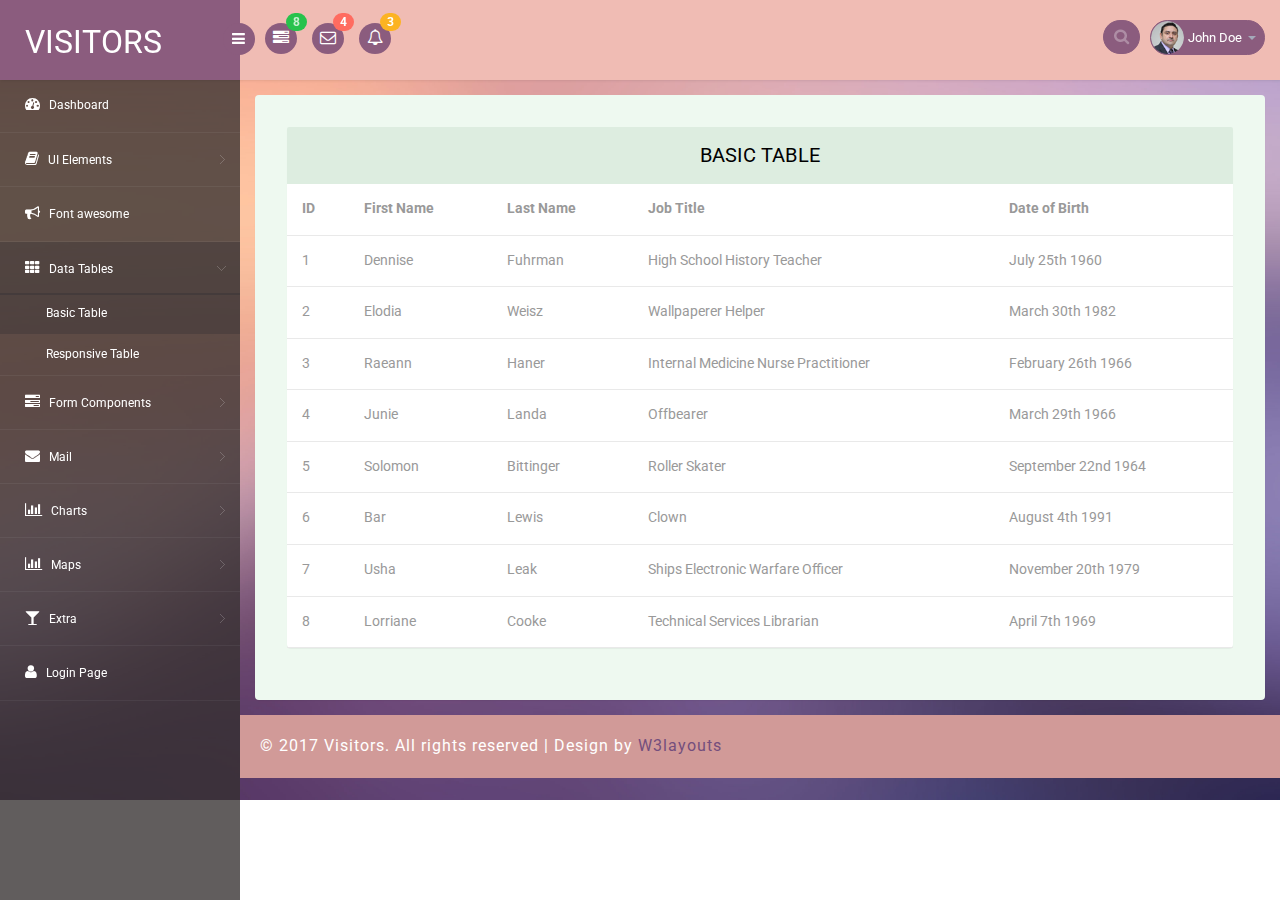
<file: EBusiness/wwwroot/Webb/basic_table.html>
<!--A Design by W3layouts
Author: W3layout
Author URL: http://w3layouts.com
License: Creative Commons Attribution 3.0 Unported
License URL: http://creativecommons.org/licenses/by/3.0/
-->
<!DOCTYPE html>
<head>
<title>Visitors an Admin Panel Category Bootstrap Responsive Website Template | Responsive_table :: w3layouts</title>
<meta name="viewport" content="width=device-width, initial-scale=1">
<meta http-equiv="Content-Type" content="text/html; charset=utf-8" />
<meta name="keywords" content="Visitors Responsive web template, Bootstrap Web Templates, Flat Web Templates, Android Compatible web template, 
Smartphone Compatible web template, free webdesigns for Nokia, Samsung, LG, SonyEricsson, Motorola web design" />
<script type="application/x-javascript"> addEventListener("load", function() { setTimeout(hideURLbar, 0); }, false); function hideURLbar(){ window.scrollTo(0,1); } </script>
<!-- bootstrap-css -->
<link rel="stylesheet" href="css/bootstrap.min.css" >
<!-- //bootstrap-css -->
<!-- Custom CSS -->
<link href="css/style.css" rel='stylesheet' type='text/css' />
<link href="css/style-responsive.css" rel="stylesheet"/>
<!-- font CSS -->
<link href='//fonts.googleapis.com/css?family=Roboto:400,100,100italic,300,300italic,400italic,500,500italic,700,700italic,900,900italic' rel='stylesheet' type='text/css'>
<!-- font-awesome icons -->
<link rel="stylesheet" href="css/font.css" type="text/css"/>
<link href="css/font-awesome.css" rel="stylesheet"> 
<!-- //font-awesome icons -->
<script src="js/jquery2.0.3.min.js"></script>
</head>
<body>
<section id="container">
<!--header start-->
<header class="header fixed-top clearfix">
<!--logo start-->
<div class="brand">

    <a href="index.html" class="logo">
        VISITORS
    </a>
    <div class="sidebar-toggle-box">
        <div class="fa fa-bars"></div>
    </div>
</div>
<!--logo end-->

<div class="nav notify-row" id="top_menu">
    <!--  notification start -->
    <ul class="nav top-menu">
        <!-- settings start -->
        <li class="dropdown">
            <a data-toggle="dropdown" class="dropdown-toggle" href="#">
                <i class="fa fa-tasks"></i>
                <span class="badge bg-success">8</span>
            </a>
            <ul class="dropdown-menu extended tasks-bar">
                <li>
                    <p class="">You have 8 pending tasks</p>
                </li>
                <li>
                    <a href="#">
                        <div class="task-info clearfix">
                            <div class="desc pull-left">
                                <h5>Target Sell</h5>
                                <p>25% , Deadline  12 June’13</p>
                            </div>
                                    <span class="notification-pie-chart pull-right" data-percent="45">
                            <span class="percent"></span>
                            </span>
                        </div>
                    </a>
                </li>
                <li>
                    <a href="#">
                        <div class="task-info clearfix">
                            <div class="desc pull-left">
                                <h5>Product Delivery</h5>
                                <p>45% , Deadline  12 June’13</p>
                            </div>
                                    <span class="notification-pie-chart pull-right" data-percent="78">
                            <span class="percent"></span>
                            </span>
                        </div>
                    </a>
                </li>
                <li>
                    <a href="#">
                        <div class="task-info clearfix">
                            <div class="desc pull-left">
                                <h5>Payment collection</h5>
                                <p>87% , Deadline  12 June’13</p>
                            </div>
                                    <span class="notification-pie-chart pull-right" data-percent="60">
                            <span class="percent"></span>
                            </span>
                        </div>
                    </a>
                </li>
                <li>
                    <a href="#">
                        <div class="task-info clearfix">
                            <div class="desc pull-left">
                                <h5>Target Sell</h5>
                                <p>33% , Deadline  12 June’13</p>
                            </div>
                                    <span class="notification-pie-chart pull-right" data-percent="90">
                            <span class="percent"></span>
                            </span>
                        </div>
                    </a>
                </li>

                <li class="external">
                    <a href="#">See All Tasks</a>
                </li>
            </ul>
        </li>
        <!-- settings end -->
        <!-- inbox dropdown start-->
        <li id="header_inbox_bar" class="dropdown">
            <a data-toggle="dropdown" class="dropdown-toggle" href="#">
                <i class="fa fa-envelope-o"></i>
                <span class="badge bg-important">4</span>
            </a>
            <ul class="dropdown-menu extended inbox">
                <li>
                    <p class="red">You have 4 Mails</p>
                </li>
                <li>
                    <a href="#">
                        <span class="photo"><img alt="avatar" src="images/3.png"></span>
                                <span class="subject">
                                <span class="from">Jonathan Smith</span>
                                <span class="time">Just now</span>
                                </span>
                                <span class="message">
                                    Hello, this is an example msg.
                                </span>
                    </a>
                </li>
                <li>
                    <a href="#">
                        <span class="photo"><img alt="avatar" src="images/1.png"></span>
                                <span class="subject">
                                <span class="from">Jane Doe</span>
                                <span class="time">2 min ago</span>
                                </span>
                                <span class="message">
                                    Nice admin template
                                </span>
                    </a>
                </li>
                <li>
                    <a href="#">
                        <span class="photo"><img alt="avatar" src="images/3.png"></span>
                                <span class="subject">
                                <span class="from">Tasi sam</span>
                                <span class="time">2 days ago</span>
                                </span>
                                <span class="message">
                                    This is an example msg.
                                </span>
                    </a>
                </li>
                <li>
                    <a href="#">
                        <span class="photo"><img alt="avatar" src="images/2.png"></span>
                                <span class="subject">
                                <span class="from">Mr. Perfect</span>
                                <span class="time">2 hour ago</span>
                                </span>
                                <span class="message">
                                    Hi there, its a test
                                </span>
                    </a>
                </li>
                <li>
                    <a href="#">See all messages</a>
                </li>
            </ul>
        </li>
        <!-- inbox dropdown end -->
        <!-- notification dropdown start-->
        <li id="header_notification_bar" class="dropdown">
            <a data-toggle="dropdown" class="dropdown-toggle" href="#">

                <i class="fa fa-bell-o"></i>
                <span class="badge bg-warning">3</span>
            </a>
            <ul class="dropdown-menu extended notification">
                <li>
                    <p>Notifications</p>
                </li>
                <li>
                    <div class="alert alert-info clearfix">
                        <span class="alert-icon"><i class="fa fa-bolt"></i></span>
                        <div class="noti-info">
                            <a href="#"> Server #1 overloaded.</a>
                        </div>
                    </div>
                </li>
                <li>
                    <div class="alert alert-danger clearfix">
                        <span class="alert-icon"><i class="fa fa-bolt"></i></span>
                        <div class="noti-info">
                            <a href="#"> Server #2 overloaded.</a>
                        </div>
                    </div>
                </li>
                <li>
                    <div class="alert alert-success clearfix">
                        <span class="alert-icon"><i class="fa fa-bolt"></i></span>
                        <div class="noti-info">
                            <a href="#"> Server #3 overloaded.</a>
                        </div>
                    </div>
                </li>

            </ul>
        </li>
        <!-- notification dropdown end -->
    </ul>
    <!--  notification end -->
</div>
<div class="top-nav clearfix">
    <!--search & user info start-->
    <ul class="nav pull-right top-menu">
        <li>
            <input type="text" class="form-control search" placeholder=" Search">
        </li>
        <!-- user login dropdown start-->
        <li class="dropdown">
            <a data-toggle="dropdown" class="dropdown-toggle" href="#">
                <img alt="" src="images/2.png">
                <span class="username">John Doe</span>
                <b class="caret"></b>
            </a>
            <ul class="dropdown-menu extended logout">
                <li><a href="#"><i class=" fa fa-suitcase"></i>Profile</a></li>
                <li><a href="#"><i class="fa fa-cog"></i> Settings</a></li>
                <li><a href="login.html"><i class="fa fa-key"></i> Log Out</a></li>
            </ul>
        </li>
        <!-- user login dropdown end -->
       
    </ul>
    <!--search & user info end-->
</div>
</header>
<!--header end-->
<!--sidebar start-->
<aside>
    <div id="sidebar" class="nav-collapse">
        <!-- sidebar menu start-->
        <div class="leftside-navigation">
            <ul class="sidebar-menu" id="nav-accordion">
                <li>
                    <a href="index.html">
                        <i class="fa fa-dashboard"></i>
                        <span>Dashboard</span>
                    </a>
                </li>
                
                <li class="sub-menu">
                    <a href="javascript:;">
                        <i class="fa fa-book"></i>
                        <span>UI Elements</span>
                    </a>
                    <ul class="sub">
						<li><a href="typography.html">Typography</a></li>
						<li><a href="glyphicon.html">glyphicon</a></li>
                        <li><a href="grids.html">Grids</a></li>
                    </ul>
                </li>
                <li>
                    <a href="fontawesome.html">
                        <i class="fa fa-bullhorn"></i>
                        <span>Font awesome </span>
                    </a>
                </li>
                <li class="sub-menu">
                    <a class="active" href="javascript:;">
                        <i class="fa fa-th"></i>
                        <span>Data Tables</span>
                    </a>
                    <ul class="sub">
                        <li><a class="active" href="basic_table.html">Basic Table</a></li>
                        <li><a href="responsive_table.html">Responsive Table</a></li>
                    </ul>
                </li>
                <li class="sub-menu">
                    <a href="javascript:;">
                        <i class="fa fa-tasks"></i>
                        <span>Form Components</span>
                    </a>
                    <ul class="sub">
                        <li><a href="form_component.html">Form Elements</a></li>
                        <li><a href="form_validation.html">Form Validation</a></li>
						<li><a href="dropzone.html">Dropzone</a></li>
                    </ul>
                </li>
                <li class="sub-menu">
                    <a href="javascript:;">
                        <i class="fa fa-envelope"></i>
                        <span>Mail </span>
                    </a>
                    <ul class="sub">
                        <li><a href="mail.html">Inbox</a></li>
                        <li><a href="mail_compose.html">Compose Mail</a></li>
                    </ul>
                </li>
                <li class="sub-menu">
                    <a href="javascript:;">
                        <i class=" fa fa-bar-chart-o"></i>
                        <span>Charts</span>
                    </a>
                    <ul class="sub">
                        <li><a href="chartjs.html">Chart js</a></li>
                        <li><a href="flot_chart.html">Flot Charts</a></li>
                    </ul>
                </li>
                <li class="sub-menu">
                    <a href="javascript:;">
                        <i class=" fa fa-bar-chart-o"></i>
                        <span>Maps</span>
                    </a>
                    <ul class="sub">
                        <li><a href="google_map.html">Google Map</a></li>
                        <li><a href="vector_map.html">Vector Map</a></li>
                    </ul>
                </li>
                <li class="sub-menu">
                    <a href="javascript:;">
                        <i class="fa fa-glass"></i>
                        <span>Extra</span>
                    </a>
                    <ul class="sub">
                        <li><a href="gallery.html">Gallery</a></li>
						<li><a href="404.html">404 Error</a></li>
                        <li><a href="registration.html">Registration</a></li>
                    </ul>
                </li>
                <li>
                    <a href="login.html">
                        <i class="fa fa-user"></i>
                        <span>Login Page</span>
                    </a>
                </li>
            </ul>            </div>
        <!-- sidebar menu end-->
    </div>
</aside>
<!--sidebar end-->
<!--main content start-->
<section id="main-content">
	<section class="wrapper">
		<div class="table-agile-info">
 <div class="panel panel-default">
    <div class="panel-heading">
     Basic table
    </div>
    <div>
      <table class="table" ui-jq="footable" ui-options='{
        "paging": {
          "enabled": true
        },
        "filtering": {
          "enabled": true
        },
        "sorting": {
          "enabled": true
        }}'>
        <thead>
          <tr>
            <th data-breakpoints="xs">ID</th>
            <th>First Name</th>
            <th>Last Name</th>
            <th data-breakpoints="xs">Job Title</th>
           
            <th data-breakpoints="xs sm md" data-title="DOB">Date of Birth</th>
          </tr>
        </thead>
        <tbody>
          <tr data-expanded="true">
            <td>1</td>
            <td>Dennise</td>
            <td>Fuhrman</td>
            <td>High School History Teacher</td>
            
            <td>July 25th 1960</td>
          </tr>
          <tr>
            <td>2</td>
            <td>Elodia</td>
            <td>Weisz</td>
            <td>Wallpaperer Helper</td>
          
            <td>March 30th 1982</td>
          </tr>
          <tr>
            <td>3</td>
            <td>Raeann</td>
            <td>Haner</td>
            <td>Internal Medicine Nurse Practitioner</td>
           
            <td>February 26th 1966</td>
          </tr>
          <tr>
            <td>4</td>
            <td>Junie</td>
            <td>Landa</td>
            <td>Offbearer</td>
           
            <td>March 29th 1966</td>
          </tr>
          <tr>
            <td>5</td>
            <td>Solomon</td>
            <td>Bittinger</td>
            <td>Roller Skater</td>
           
            <td>September 22nd 1964</td>
          </tr>
          <tr>
            <td>6</td>
            <td>Bar</td>
            <td>Lewis</td>
            <td>Clown</td>
           
            <td>August 4th 1991</td>
          </tr>
          <tr>
            <td>7</td>
            <td>Usha</td>
            <td>Leak</td>
            <td>Ships Electronic Warfare Officer</td>
          
            <td>November 20th 1979</td>
          </tr>
          <tr>
            <td>8</td>
            <td>Lorriane</td>
            <td>Cooke</td>
            <td>Technical Services Librarian</td>
           
            <td>April 7th 1969</td>
          </tr>
        </tbody>
      </table>
    </div>
  </div>
</div>
</section>
 <!-- footer -->
		  <div class="footer">
			<div class="wthree-copyright">
			  <p>© 2017 Visitors. All rights reserved | Design by <a href="http://w3layouts.com">W3layouts</a></p>
			</div>
		  </div>
  <!-- / footer -->
</section>

<!--main content end-->
</section>
<script src="js/bootstrap.js"></script>
<script src="js/jquery.dcjqaccordion.2.7.js"></script>
<script src="js/scripts.js"></script>
<script src="js/jquery.slimscroll.js"></script>
<script src="js/jquery.nicescroll.js"></script>
<!--[if lte IE 8]><script language="javascript" type="text/javascript" src="js/flot-chart/excanvas.min.js"></script><![endif]-->
<script src="js/jquery.scrollTo.js"></script>
</body>
</html>
</file>
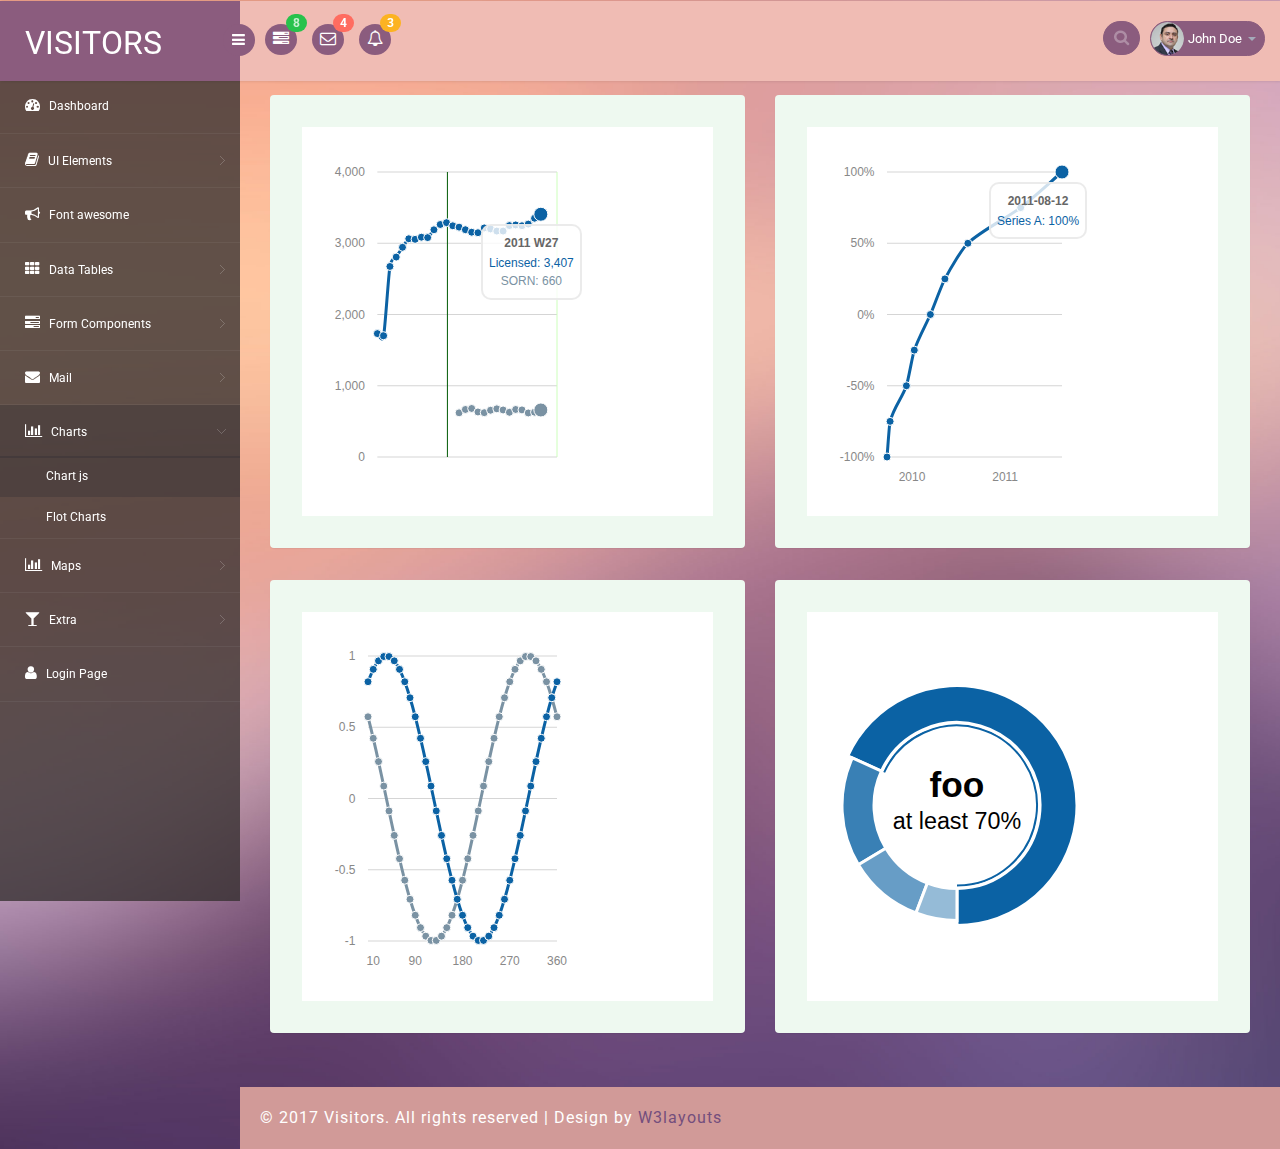
<file: EBusiness/wwwroot/Webb/chartjs.html>
<!--A Design by W3layouts
Author: W3layout
Author URL: http://w3layouts.com
License: Creative Commons Attribution 3.0 Unported
License URL: http://creativecommons.org/licenses/by/3.0/
-->
<!DOCTYPE html>
<head>
<title>Visitors an Admin Panel Category Bootstrap Responsive Website Template | Chartjs :: w3layouts</title>
<meta name="viewport" content="width=device-width, initial-scale=1">
<meta http-equiv="Content-Type" content="text/html; charset=utf-8" />
<meta name="keywords" content="Visitors Responsive web template, Bootstrap Web Templates, Flat Web Templates, Android Compatible web template, 
Smartphone Compatible web template, free webdesigns for Nokia, Samsung, LG, SonyEricsson, Motorola web design" />
<script type="application/x-javascript"> addEventListener("load", function() { setTimeout(hideURLbar, 0); }, false); function hideURLbar(){ window.scrollTo(0,1); } </script>
<!-- bootstrap-css -->
<link rel="stylesheet" href="css/bootstrap.min.css" >
<!-- //bootstrap-css -->
<!-- Custom CSS -->
<link href="css/style.css" rel='stylesheet' type='text/css' />
<link href="css/style-responsive.css" rel="stylesheet"/>
<link rel="stylesheet" href="css/morris.css">
<!-- font CSS -->
<link href='//fonts.googleapis.com/css?family=Roboto:400,100,100italic,300,300italic,400italic,500,500italic,700,700italic,900,900italic' rel='stylesheet' type='text/css'>
<!-- font-awesome icons -->
<link rel="stylesheet" href="css/font.css" type="text/css"/>
<link href="css/font-awesome.css" rel="stylesheet"> 
<!-- //font-awesome icons -->
<script src="js/jquery2.0.3.min.js"></script>
<!-- charts -->
<script src="js/raphael-min.js"></script>
<script src="js/morris.js"></script>
<!-- //charts -->
</head>
<body>
<section id="container">
<!--header start-->
<header class="header fixed-top clearfix">
<!--logo start-->
<div class="brand">

    <a href="index.html" class="logo">
        VISITORS
    </a>
    <div class="sidebar-toggle-box">
        <div class="fa fa-bars"></div>
    </div>
</div>
<!--logo end-->

<div class="nav notify-row" id="top_menu">
    <!--  notification start -->
    <ul class="nav top-menu">
        <!-- settings start -->
        <li class="dropdown">
            <a data-toggle="dropdown" class="dropdown-toggle" href="#">
                <i class="fa fa-tasks"></i>
                <span class="badge bg-success">8</span>
            </a>
            <ul class="dropdown-menu extended tasks-bar">
                <li>
                    <p class="">You have 8 pending tasks</p>
                </li>
                <li>
                    <a href="#">
                        <div class="task-info clearfix">
                            <div class="desc pull-left">
                                <h5>Target Sell</h5>
                                <p>25% , Deadline  12 June’13</p>
                            </div>
                                    <span class="notification-pie-chart pull-right" data-percent="45">
                            <span class="percent"></span>
                            </span>
                        </div>
                    </a>
                </li>
                <li>
                    <a href="#">
                        <div class="task-info clearfix">
                            <div class="desc pull-left">
                                <h5>Product Delivery</h5>
                                <p>45% , Deadline  12 June’13</p>
                            </div>
                                    <span class="notification-pie-chart pull-right" data-percent="78">
                            <span class="percent"></span>
                            </span>
                        </div>
                    </a>
                </li>
                <li>
                    <a href="#">
                        <div class="task-info clearfix">
                            <div class="desc pull-left">
                                <h5>Payment collection</h5>
                                <p>87% , Deadline  12 June’13</p>
                            </div>
                                    <span class="notification-pie-chart pull-right" data-percent="60">
                            <span class="percent"></span>
                            </span>
                        </div>
                    </a>
                </li>
                <li>
                    <a href="#">
                        <div class="task-info clearfix">
                            <div class="desc pull-left">
                                <h5>Target Sell</h5>
                                <p>33% , Deadline  12 June’13</p>
                            </div>
                                    <span class="notification-pie-chart pull-right" data-percent="90">
                            <span class="percent"></span>
                            </span>
                        </div>
                    </a>
                </li>

                <li class="external">
                    <a href="#">See All Tasks</a>
                </li>
            </ul>
        </li>
        <!-- settings end -->
        <!-- inbox dropdown start-->
        <li id="header_inbox_bar" class="dropdown">
            <a data-toggle="dropdown" class="dropdown-toggle" href="#">
                <i class="fa fa-envelope-o"></i>
                <span class="badge bg-important">4</span>
            </a>
            <ul class="dropdown-menu extended inbox">
                <li>
                    <p class="red">You have 4 Mails</p>
                </li>
                <li>
                    <a href="#">
                        <span class="photo"><img alt="avatar" src="images/3.png"></span>
                                <span class="subject">
                                <span class="from">Jonathan Smith</span>
                                <span class="time">Just now</span>
                                </span>
                                <span class="message">
                                    Hello, this is an example msg.
                                </span>
                    </a>
                </li>
                <li>
                    <a href="#">
                        <span class="photo"><img alt="avatar" src="images/1.png"></span>
                                <span class="subject">
                                <span class="from">Jane Doe</span>
                                <span class="time">2 min ago</span>
                                </span>
                                <span class="message">
                                    Nice admin template
                                </span>
                    </a>
                </li>
                <li>
                    <a href="#">
                        <span class="photo"><img alt="avatar" src="images/3.png"></span>
                                <span class="subject">
                                <span class="from">Tasi sam</span>
                                <span class="time">2 days ago</span>
                                </span>
                                <span class="message">
                                    This is an example msg.
                                </span>
                    </a>
                </li>
                <li>
                    <a href="#">
                        <span class="photo"><img alt="avatar" src="images/2.png"></span>
                                <span class="subject">
                                <span class="from">Mr. Perfect</span>
                                <span class="time">2 hour ago</span>
                                </span>
                                <span class="message">
                                    Hi there, its a test
                                </span>
                    </a>
                </li>
                <li>
                    <a href="#">See all messages</a>
                </li>
            </ul>
        </li>
        <!-- inbox dropdown end -->
        <!-- notification dropdown start-->
        <li id="header_notification_bar" class="dropdown">
            <a data-toggle="dropdown" class="dropdown-toggle" href="#">

                <i class="fa fa-bell-o"></i>
                <span class="badge bg-warning">3</span>
            </a>
            <ul class="dropdown-menu extended notification">
                <li>
                    <p>Notifications</p>
                </li>
                <li>
                    <div class="alert alert-info clearfix">
                        <span class="alert-icon"><i class="fa fa-bolt"></i></span>
                        <div class="noti-info">
                            <a href="#"> Server #1 overloaded.</a>
                        </div>
                    </div>
                </li>
                <li>
                    <div class="alert alert-danger clearfix">
                        <span class="alert-icon"><i class="fa fa-bolt"></i></span>
                        <div class="noti-info">
                            <a href="#"> Server #2 overloaded.</a>
                        </div>
                    </div>
                </li>
                <li>
                    <div class="alert alert-success clearfix">
                        <span class="alert-icon"><i class="fa fa-bolt"></i></span>
                        <div class="noti-info">
                            <a href="#"> Server #3 overloaded.</a>
                        </div>
                    </div>
                </li>

            </ul>
        </li>
        <!-- notification dropdown end -->
    </ul>
    <!--  notification end -->
</div>
<div class="top-nav clearfix">
    <!--search & user info start-->
    <ul class="nav pull-right top-menu">
        <li>
            <input type="text" class="form-control search" placeholder=" Search">
        </li>
        <!-- user login dropdown start-->
        <li class="dropdown">
            <a data-toggle="dropdown" class="dropdown-toggle" href="#">
                <img alt="" src="images/2.png">
                <span class="username">John Doe</span>
                <b class="caret"></b>
            </a>
            <ul class="dropdown-menu extended logout">
                <li><a href="#"><i class=" fa fa-suitcase"></i>Profile</a></li>
                <li><a href="#"><i class="fa fa-cog"></i> Settings</a></li>
                <li><a href="login.html"><i class="fa fa-key"></i> Log Out</a></li>
            </ul>
        </li>
        <!-- user login dropdown end -->
       
    </ul>
    <!--search & user info end-->
</div>
</header>
<!--header end-->
<!--sidebar start-->
<aside>
    <div id="sidebar" class="nav-collapse">
        <!-- sidebar menu start-->
        <div class="leftside-navigation">
            <ul class="sidebar-menu" id="nav-accordion">
                <li>
                    <a href="index.html">
                        <i class="fa fa-dashboard"></i>
                        <span>Dashboard</span>
                    </a>
                </li>
                
                <li class="sub-menu">
                    <a href="javascript:;">
                        <i class="fa fa-book"></i>
                        <span>UI Elements</span>
                    </a>
                    <ul class="sub">
						<li><a href="typography.html">Typography</a></li>
						<li><a href="glyphicon.html">glyphicon</a></li>
                        <li><a href="grids.html">Grids</a></li>
                    </ul>
                </li>
                <li>
                    <a href="fontawesome.html">
                        <i class="fa fa-bullhorn"></i>
                        <span>Font awesome </span>
                    </a>
                </li>
                <li class="sub-menu">
                    <a href="javascript:;">
                        <i class="fa fa-th"></i>
                        <span>Data Tables</span>
                    </a>
                    <ul class="sub">
                        <li><a href="basic_table.html">Basic Table</a></li>
                        <li><a href="responsive_table.html">Responsive Table</a></li>
                    </ul>
                </li>
                <li class="sub-menu">
                    <a href="javascript:;">
                        <i class="fa fa-tasks"></i>
                        <span>Form Components</span>
                    </a>
                    <ul class="sub">
                        <li><a href="form_component.html">Form Elements</a></li>
                        <li><a href="form_validation.html">Form Validation</a></li>
						<li><a href="dropzone.html">Dropzone</a></li>
                    </ul>
                </li>
                <li class="sub-menu">
                    <a href="javascript:;">
                        <i class="fa fa-envelope"></i>
                        <span>Mail </span>
                    </a>
                    <ul class="sub">
                        <li><a href="mail.html">Inbox</a></li>
                        <li><a href="mail_compose.html">Compose Mail</a></li>
                    </ul>
                </li>
                <li class="sub-menu">
                    <a class="active" href="javascript:;">
                        <i class=" fa fa-bar-chart-o"></i>
                        <span>Charts</span>
                    </a>
                    <ul class="sub">
                        <li><a class="active" href="chartjs.html">Chart js</a></li>
                        <li><a href="flot_chart.html">Flot Charts</a></li>
                    </ul>
                </li>
                <li class="sub-menu">
                    <a href="javascript:;">
                        <i class=" fa fa-bar-chart-o"></i>
                        <span>Maps</span>
                    </a>
                    <ul class="sub">
                        <li><a href="google_map.html">Google Map</a></li>
                        <li><a href="vector_map.html">Vector Map</a></li>
                    </ul>
                </li>
                <li class="sub-menu">
                    <a href="javascript:;">
                        <i class="fa fa-glass"></i>
                        <span>Extra</span>
                    </a>
                    <ul class="sub">
                        <li><a href="gallery.html">Gallery</a></li>
						<li><a href="404.html">404 Error</a></li>
                        <li><a href="registration.html">Registration</a></li>
                    </ul>
                </li>
                <li>
                    <a href="login.html">
                        <i class="fa fa-user"></i>
                        <span>Login Page</span>
                    </a>
                </li>
            </ul>            </div>
        <!-- sidebar menu end-->
    </div>
</aside>
<!--sidebar end-->
<!--main content start-->
<section id="main-content">
	<section class="wrapper">
		<div class="chart_agile">
			<div class="col-md-6 chart_agile_left">
				<div class="chart_agile_top">
					<div class="chart_agile_bottom">
						<div id="graph10"></div>
							<script>
							var week_data = [
							  {"period": "2011 W27", "licensed": 3407, "sorned": 660},
							  {"period": "2011 W26", "licensed": 3351, "sorned": 629},
							  {"period": "2011 W25", "licensed": 3269, "sorned": 618},
							  {"period": "2011 W24", "licensed": 3246, "sorned": 661},
							  {"period": "2011 W23", "licensed": 3257, "sorned": 667},
							  {"period": "2011 W22", "licensed": 3248, "sorned": 627},
							  {"period": "2011 W21", "licensed": 3171, "sorned": 660},
							  {"period": "2011 W20", "licensed": 3171, "sorned": 676},
							  {"period": "2011 W19", "licensed": 3201, "sorned": 656},
							  {"period": "2011 W18", "licensed": 3215, "sorned": 622},
							  {"period": "2011 W17", "licensed": 3148, "sorned": 632},
							  {"period": "2011 W16", "licensed": 3155, "sorned": 681},
							  {"period": "2011 W15", "licensed": 3190, "sorned": 667},
							  {"period": "2011 W14", "licensed": 3226, "sorned": 620},
							  {"period": "2011 W13", "licensed": 3245, "sorned": null},
							  {"period": "2011 W12", "licensed": 3289, "sorned": null},
							  {"period": "2011 W11", "licensed": 3263, "sorned": null},
							  {"period": "2011 W10", "licensed": 3189, "sorned": null},
							  {"period": "2011 W09", "licensed": 3079, "sorned": null},
							  {"period": "2011 W08", "licensed": 3085, "sorned": null},
							  {"period": "2011 W07", "licensed": 3055, "sorned": null},
							  {"period": "2011 W06", "licensed": 3063, "sorned": null},
							  {"period": "2011 W05", "licensed": 2943, "sorned": null},
							  {"period": "2011 W04", "licensed": 2806, "sorned": null},
							  {"period": "2011 W03", "licensed": 2674, "sorned": null},
							  {"period": "2011 W02", "licensed": 1702, "sorned": null},
							  {"period": "2011 W01", "licensed": 1732, "sorned": null}
							];
							Morris.Line({
							  element: 'graph10',
							  data: week_data,
							  xkey: 'period',
							  ykeys: ['licensed', 'sorned'],
							  labels: ['Licensed', 'SORN'],
							  events: [
								'2011-04',
								'2011-08'
							  ]
							});
							</script>

					</div>
				</div>
			</div>
			<div class="col-md-6 chart_agile_right">
				<div class="chart_agile_top">
					<div class="chart_agile_bottom">
						<div id="graph11"></div>
							<script>
							var neg_data = [
							  {"period": "2011-08-12", "a": 100},
							  {"period": "2011-03-03", "a": 75},
							  {"period": "2010-08-08", "a": 50},
							  {"period": "2010-05-10", "a": 25},
							  {"period": "2010-03-14", "a": 0},
							  {"period": "2010-01-10", "a": -25},
							  {"period": "2009-12-10", "a": -50},
							  {"period": "2009-10-07", "a": -75},
							  {"period": "2009-09-25", "a": -100}
							];
							Morris.Line({
							  element: 'graph11',
							  data: neg_data,
							  xkey: 'period',
							  ykeys: ['a'],
							  labels: ['Series A'],
							  units: '%'
							});
							</script>

					</div>
				</div>
			</div>
			<div class="col-md-6 chart_agile_left">
				<div class="chart_agile_top">
					<div class="chart_agile_bottom">
						<div id="graph1"></div>
						<script>
						var nReloads = 0;
						function data(offset) {
						  var ret = [];
						  for (var x = 0; x <= 360; x += 10) {
							var v = (offset + x) % 360;
							ret.push({
							  x: x,
							  y: Math.sin(Math.PI * v / 180).toFixed(4),
							  z: Math.cos(Math.PI * v / 180).toFixed(4)
							});
						  }
						  return ret;
						}
						var graph = Morris.Line({
							element: 'graph1',
							data: data(0),
							xkey: 'x',
							ykeys: ['y', 'z'],
							labels: ['sin()', 'cos()'],
							parseTime: false,
							ymin: -1.0,
							ymax: 1.0,
							hideHover: true
						});
						function update() {
						  nReloads++;
						  graph.setData(data(5 * nReloads));
						  $('#reloadStatus').text(nReloads + ' reloads');
						}
						setInterval(update, 100);
						</script>

					</div>
				</div>
			</div>
			<div class="col-md-6 chart_agile_right">
				<div class="chart_agile_top">
					<div class="chart_agile_bottom">
						<div id="graph4"></div>
						<script>
							Morris.Donut({
							  element: 'graph4',
							  data: [
								{value: 70, label: 'foo', formatted: 'at least 70%' },
								{value: 15, label: 'bar', formatted: 'approx. 15%' },
								{value: 10, label: 'baz', formatted: 'approx. 10%' },
								{value: 5, label: 'A really really long label', formatted: 'at most 5%' }
							  ],
							  formatter: function (x, data) { return data.formatted; }
							});
						</script>

					</div>
				</div>
			</div>
						<div class="clearfix"></div>
		</div>
</section>
 <!-- footer -->
		  <div class="footer">
			<div class="wthree-copyright">
			  <p>© 2017 Visitors. All rights reserved | Design by <a href="http://w3layouts.com">W3layouts</a></p>
			</div>
		  </div>
  <!-- / footer -->
</section>

<!--main content end-->
</section>
<script src="js/bootstrap.js"></script>
<script src="js/jquery.dcjqaccordion.2.7.js"></script>
<script src="js/scripts.js"></script>
<script src="js/jquery.slimscroll.js"></script>
<script src="js/jquery.nicescroll.js"></script>
<!--[if lte IE 8]><script language="javascript" type="text/javascript" src="js/flot-chart/excanvas.min.js"></script><![endif]-->
<script src="js/jquery.scrollTo.js"></script>
</body>
</html>
</file>
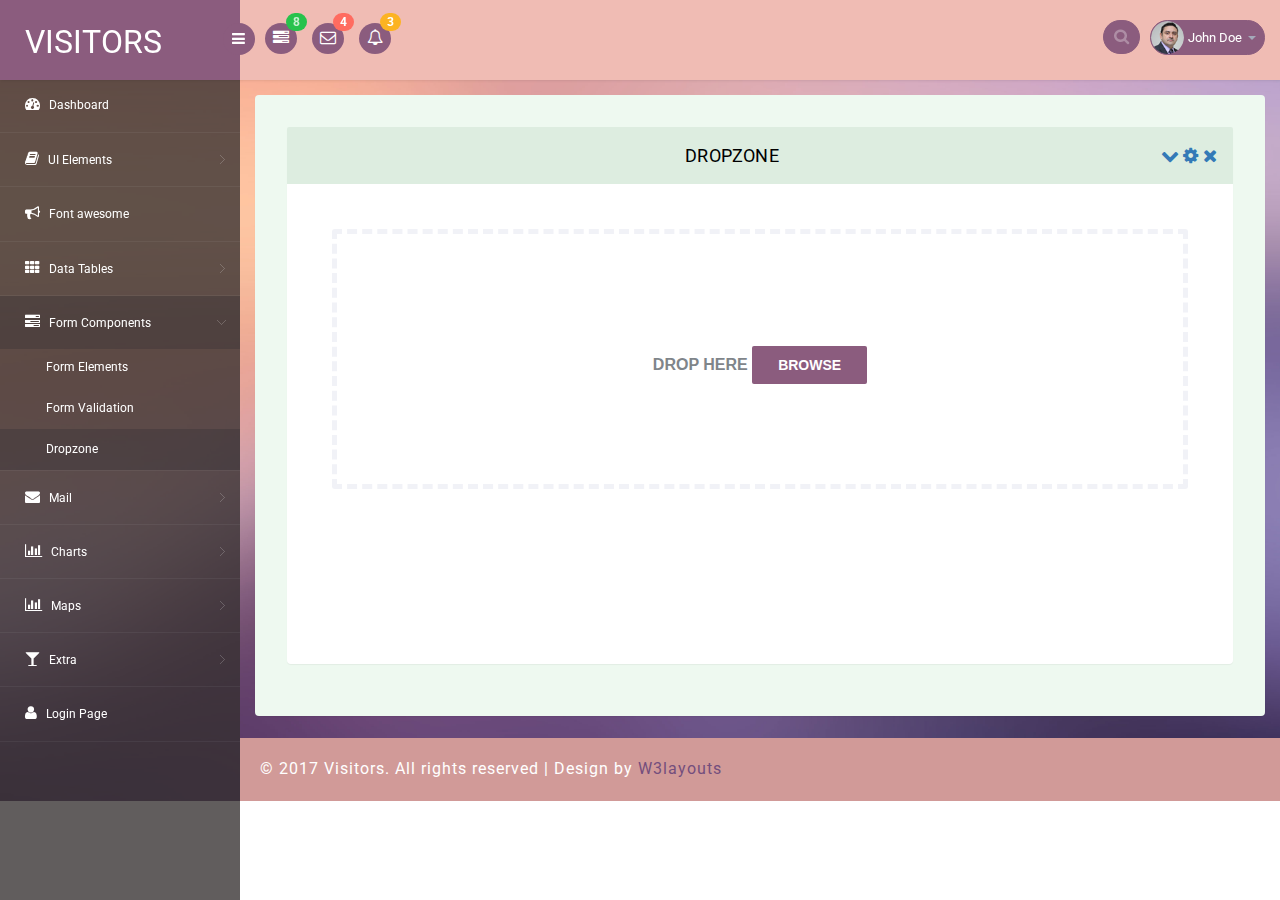
<file: EBusiness/wwwroot/Webb/dropzone.html>
<!--A Design by W3layouts
Author: W3layout
Author URL: http://w3layouts.com
License: Creative Commons Attribution 3.0 Unported
License URL: http://creativecommons.org/licenses/by/3.0/
-->
<!DOCTYPE html>
<head>
<title>Visitors an Admin Panel Category Bootstrap Responsive Website Template | Dropzone :: w3layouts</title>
<meta name="viewport" content="width=device-width, initial-scale=1">
<meta http-equiv="Content-Type" content="text/html; charset=utf-8" />
<meta name="keywords" content="Visitors Responsive web template, Bootstrap Web Templates, Flat Web Templates, Android Compatible web template, 
Smartphone Compatible web template, free webdesigns for Nokia, Samsung, LG, SonyEricsson, Motorola web design" />
<script type="application/x-javascript"> addEventListener("load", function() { setTimeout(hideURLbar, 0); }, false); function hideURLbar(){ window.scrollTo(0,1); } </script>
<!-- bootstrap-css -->
<link rel="stylesheet" href="css/bootstrap.min.css" >
<!-- //bootstrap-css -->
<!-- Custom CSS -->
<link href="css/style.css" rel='stylesheet' type='text/css' />
<link href="css/style-responsive.css" rel="stylesheet"/>
<!-- font CSS -->
<link href='//fonts.googleapis.com/css?family=Roboto:400,100,100italic,300,300italic,400italic,500,500italic,700,700italic,900,900italic' rel='stylesheet' type='text/css'>
<!-- font-awesome icons -->
<link rel="stylesheet" href="css/font.css" type="text/css"/>
<link href="css/font-awesome.css" rel="stylesheet"> 
<!-- //font-awesome icons -->
<script src="js/jquery2.0.3.min.js"></script>
</head>
<body>
<section id="container">
<!--header start-->
<header class="header fixed-top clearfix">
<!--logo start-->
<div class="brand">
    <a href="index.html" class="logo">
        VISITORS
    </a>
    <div class="sidebar-toggle-box">
        <div class="fa fa-bars"></div>
    </div>
</div>
<!--logo end-->
<div class="nav notify-row" id="top_menu">
    <!--  notification start -->
    <ul class="nav top-menu">
        <!-- settings start -->
        <li class="dropdown">
            <a data-toggle="dropdown" class="dropdown-toggle" href="#">
                <i class="fa fa-tasks"></i>
                <span class="badge bg-success">8</span>
            </a>
            <ul class="dropdown-menu extended tasks-bar">
                <li>
                    <p class="">You have 8 pending tasks</p>
                </li>
                <li>
                    <a href="#">
                        <div class="task-info clearfix">
                            <div class="desc pull-left">
                                <h5>Target Sell</h5>
                                <p>25% , Deadline  12 June’13</p>
                            </div>
                                    <span class="notification-pie-chart pull-right" data-percent="45">
                            <span class="percent"></span>
                            </span>
                        </div>
                    </a>
                </li>
                <li>
                    <a href="#">
                        <div class="task-info clearfix">
                            <div class="desc pull-left">
                                <h5>Product Delivery</h5>
                                <p>45% , Deadline  12 June’13</p>
                            </div>
                                    <span class="notification-pie-chart pull-right" data-percent="78">
                            <span class="percent"></span>
                            </span>
                        </div>
                    </a>
                </li>
                <li>
                    <a href="#">
                        <div class="task-info clearfix">
                            <div class="desc pull-left">
                                <h5>Payment collection</h5>
                                <p>87% , Deadline  12 June’13</p>
                            </div>
                                    <span class="notification-pie-chart pull-right" data-percent="60">
                            <span class="percent"></span>
                            </span>
                        </div>
                    </a>
                </li>
                <li>
                    <a href="#">
                        <div class="task-info clearfix">
                            <div class="desc pull-left">
                                <h5>Target Sell</h5>
                                <p>33% , Deadline  12 June’13</p>
                            </div>
                                    <span class="notification-pie-chart pull-right" data-percent="90">
                            <span class="percent"></span>
                            </span>
                        </div>
                    </a>
                </li>

                <li class="external">
                    <a href="#">See All Tasks</a>
                </li>
            </ul>
        </li>
        <!-- settings end -->
        <!-- inbox dropdown start-->
        <li id="header_inbox_bar" class="dropdown">
            <a data-toggle="dropdown" class="dropdown-toggle" href="#">
                <i class="fa fa-envelope-o"></i>
                <span class="badge bg-important">4</span>
            </a>
            <ul class="dropdown-menu extended inbox">
                <li>
                    <p class="red">You have 4 Mails</p>
                </li>
                <li>
                    <a href="#">
                        <span class="photo"><img alt="avatar" src="images/3.png"></span>
                                <span class="subject">
                                <span class="from">Jonathan Smith</span>
                                <span class="time">Just now</span>
                                </span>
                                <span class="message">
                                    Hello, this is an example msg.
                                </span>
                    </a>
                </li>
                <li>
                    <a href="#">
                        <span class="photo"><img alt="avatar" src="images/1.png"></span>
                                <span class="subject">
                                <span class="from">Jane Doe</span>
                                <span class="time">2 min ago</span>
                                </span>
                                <span class="message">
                                    Nice admin template
                                </span>
                    </a>
                </li>
                <li>
                    <a href="#">
                        <span class="photo"><img alt="avatar" src="images/3.png"></span>
                                <span class="subject">
                                <span class="from">Tasi sam</span>
                                <span class="time">2 days ago</span>
                                </span>
                                <span class="message">
                                    This is an example msg.
                                </span>
                    </a>
                </li>
                <li>
                    <a href="#">
                        <span class="photo"><img alt="avatar" src="images/2.png"></span>
                                <span class="subject">
                                <span class="from">Mr. Perfect</span>
                                <span class="time">2 hour ago</span>
                                </span>
                                <span class="message">
                                    Hi there, its a test
                                </span>
                    </a>
                </li>
                <li>
                    <a href="#">See all messages</a>
                </li>
            </ul>
        </li>
        <!-- inbox dropdown end -->
        <!-- notification dropdown start-->
        <li id="header_notification_bar" class="dropdown">
            <a data-toggle="dropdown" class="dropdown-toggle" href="#">

                <i class="fa fa-bell-o"></i>
                <span class="badge bg-warning">3</span>
            </a>
            <ul class="dropdown-menu extended notification">
                <li>
                    <p>Notifications</p>
                </li>
                <li>
                    <div class="alert alert-info clearfix">
                        <span class="alert-icon"><i class="fa fa-bolt"></i></span>
                        <div class="noti-info">
                            <a href="#"> Server #1 overloaded.</a>
                        </div>
                    </div>
                </li>
                <li>
                    <div class="alert alert-danger clearfix">
                        <span class="alert-icon"><i class="fa fa-bolt"></i></span>
                        <div class="noti-info">
                            <a href="#"> Server #2 overloaded.</a>
                        </div>
                    </div>
                </li>
                <li>
                    <div class="alert alert-success clearfix">
                        <span class="alert-icon"><i class="fa fa-bolt"></i></span>
                        <div class="noti-info">
                            <a href="#"> Server #3 overloaded.</a>
                        </div>
                    </div>
                </li>

            </ul>
        </li>
        <!-- notification dropdown end -->
    </ul>
    <!--  notification end -->
</div>
<div class="top-nav clearfix">
    <!--search & user info start-->
    <ul class="nav pull-right top-menu">
        <li>
            <input type="text" class="form-control search" placeholder=" Search">
        </li>
        <!-- user login dropdown start-->
        <li class="dropdown">
            <a data-toggle="dropdown" class="dropdown-toggle" href="#">
                <img alt="" src="images/2.png">
                <span class="username">John Doe</span>
                <b class="caret"></b>
            </a>
            <ul class="dropdown-menu extended logout">
                <li><a href="#"><i class=" fa fa-suitcase"></i>Profile</a></li>
                <li><a href="#"><i class="fa fa-cog"></i> Settings</a></li>
                <li><a href="login.html"><i class="fa fa-key"></i> Log Out</a></li>
            </ul>
        </li>
        <!-- user login dropdown end -->
       
    </ul>
    <!--search & user info end-->
</div>
</header>
<!--header end-->
<!--sidebar start-->
<aside>
    <div id="sidebar" class="nav-collapse">
        <!-- sidebar menu start-->
        <div class="leftside-navigation">
            <ul class="sidebar-menu" id="nav-accordion">
                <li>
                    <a href="index.html">
                        <i class="fa fa-dashboard"></i>
                        <span>Dashboard</span>
                    </a>
                </li>
                
                <li class="sub-menu">
                    <a href="javascript:;">
                        <i class="fa fa-book"></i>
                        <span>UI Elements</span>
                    </a>
                    <ul class="sub">
						<li><a href="typography.html">Typography</a></li>
						<li><a href="glyphicon.html">glyphicon</a></li>
                        <li><a href="grids.html">Grids</a></li>
                    </ul>
                </li>
                <li>
                    <a href="fontawesome.html">
                        <i class="fa fa-bullhorn"></i>
                        <span>Font awesome </span>
                    </a>
                </li>
                <li class="sub-menu">
                    <a href="javascript:;">
                        <i class="fa fa-th"></i>
                        <span>Data Tables</span>
                    </a>
                    <ul class="sub">
                        <li><a href="basic_table.html">Basic Table</a></li>
                        <li><a href="responsive_table.html">Responsive Table</a></li>
                    </ul>
                </li>
                <li class="sub-menu">
                    <a class="active" href="javascript:;">
                        <i class="fa fa-tasks"></i>
                        <span>Form Components</span>
                    </a>
                    <ul class="sub">
                        <li><a href="form_component.html">Form Elements</a></li>
                        <li><a href="form_validation.html">Form Validation</a></li>
						<li><a class="active" href="dropzone.html">Dropzone</a></li>
                    </ul>
                </li>
                <li class="sub-menu">
                    <a href="javascript:;">
                        <i class="fa fa-envelope"></i>
                        <span>Mail </span>
                    </a>
                    <ul class="sub">
                        <li><a href="mail.html">Inbox</a></li>
                        <li><a href="mail_compose.html">Compose Mail</a></li>
                    </ul>
                </li>
                <li class="sub-menu">
                    <a href="javascript:;">
                        <i class=" fa fa-bar-chart-o"></i>
                        <span>Charts</span>
                    </a>
                    <ul class="sub">
                        <li><a href="chartjs.html">Chart js</a></li>
                        <li><a href="flot_chart.html">Flot Charts</a></li>
                    </ul>
                </li>
                <li class="sub-menu">
                    <a href="javascript:;">
                        <i class=" fa fa-bar-chart-o"></i>
                        <span>Maps</span>
                    </a>
                    <ul class="sub">
                        <li><a href="google_map.html">Google Map</a></li>
                        <li><a href="vector_map.html">Vector Map</a></li>
                    </ul>
                </li>
                <li class="sub-menu">
                    <a href="javascript:;">
                        <i class="fa fa-glass"></i>
                        <span>Extra</span>
                    </a>
                    <ul class="sub">
                        <li><a href="gallery.html">Gallery</a></li>
						<li><a href="404.html">404 Error</a></li>
                        <li><a href="registration.html">Registration</a></li>
                    </ul>
                </li>
                <li>
                    <a href="login.html">
                        <i class="fa fa-user"></i>
                        <span>Login Page</span>
                    </a>
                </li>
            </ul>            </div>
        <!-- sidebar menu end-->
    </div>
</aside>
<!--sidebar end-->
<!--main content start-->
<section id="main-content">
	<section class="wrapper">
		<div class="form-w3layouts">
        <!-- page start-->

        <div class="row">
            <div class="col-sm-12">
                <section class="panel">
                    <header class="panel-heading">
                        Dropzone
                        <span class="tools pull-right">
                            <a href="javascript:;" class="fa fa-chevron-down"></a>
                            <a href="javascript:;" class="fa fa-cog"></a>
                            <a href="javascript:;" class="fa fa-times"></a>
                         </span>
                    </header>
                    <div class="panel-body">
                        <form id="upload" method="post" action="upload.php" enctype="multipart/form-data">
                            <div id="drop">
                                Drop Here

                                <a>Browse</a>
                                <input type="file" name="upl" multiple="">
                            </div>

                            <ul>
                                <!-- The file uploads will be shown here -->
                            </ul>

                        </form>
                    </div>
                </section>
            </div>
        </div>
        <!-- page end-->
        </div>
</section>
 <!-- footer -->
		  <div class="footer">
			<div class="wthree-copyright">
			  <p>© 2017 Visitors. All rights reserved | Design by <a href="http://w3layouts.com">W3layouts</a></p>
			</div>
		  </div>
  <!-- / footer -->
</section>

<!--main content end-->
</section>
<script src="js/bootstrap.js"></script>
<script src="js/jquery.dcjqaccordion.2.7.js"></script>
<script src="js/scripts.js"></script>
<script src="js/jquery.slimscroll.js"></script>
<script src="js/jquery.nicescroll.js"></script>
<!--[if lte IE 8]><script language="javascript" type="text/javascript" src="js/flot-chart/excanvas.min.js"></script><![endif]-->
<script src="js/jquery.fileupload.js"></script>
<script src="js/script.js"></script>
<script src="js/jquery.scrollTo.js"></script>
</body>
</html>
</file>
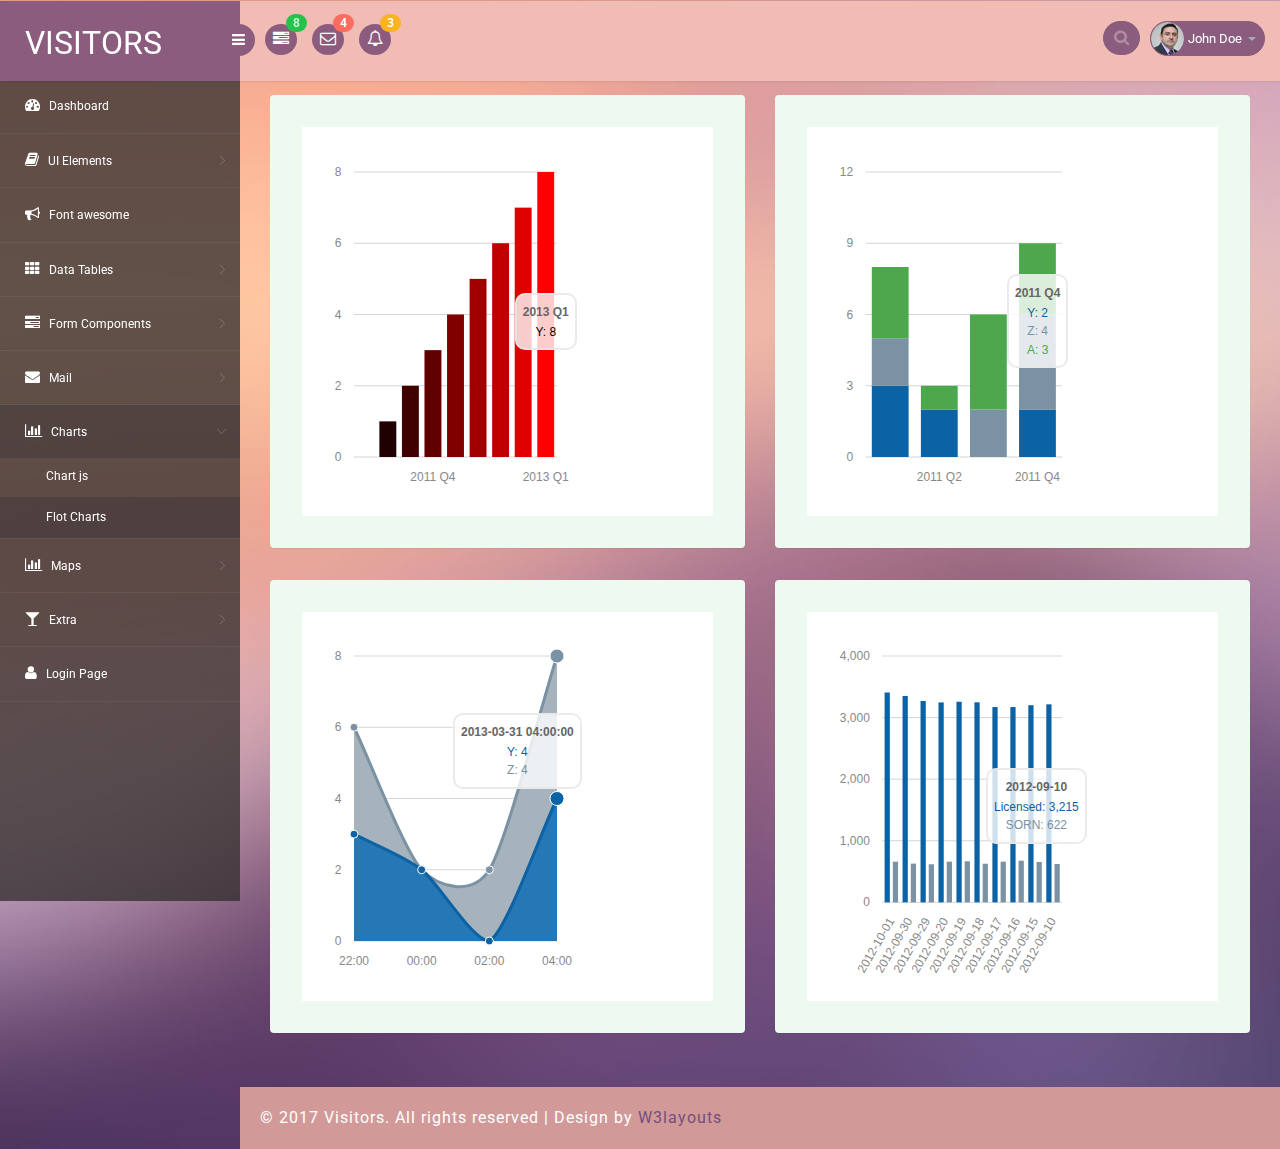
<file: EBusiness/wwwroot/Webb/flot_chart.html>
<!--A Design by W3layouts
Author: W3layout
Author URL: http://w3layouts.com
License: Creative Commons Attribution 3.0 Unported
License URL: http://creativecommons.org/licenses/by/3.0/
-->
<!DOCTYPE html>
<head>
<title>Visitors an Admin Panel Category Bootstrap Responsive Website Template | Flot_chart :: w3layouts</title>
<meta name="viewport" content="width=device-width, initial-scale=1">
<meta http-equiv="Content-Type" content="text/html; charset=utf-8" />
<meta name="keywords" content="Visitors Responsive web template, Bootstrap Web Templates, Flat Web Templates, Android Compatible web template, 
Smartphone Compatible web template, free webdesigns for Nokia, Samsung, LG, SonyEricsson, Motorola web design" />
<script type="application/x-javascript"> addEventListener("load", function() { setTimeout(hideURLbar, 0); }, false); function hideURLbar(){ window.scrollTo(0,1); } </script>
<!-- bootstrap-css -->
<link rel="stylesheet" href="css/bootstrap.min.css" >
<!-- //bootstrap-css -->
<!-- Custom CSS -->
<link href="css/style.css" rel='stylesheet' type='text/css' />
<link href="css/style-responsive.css" rel="stylesheet"/>
<!-- font CSS -->
<link href='//fonts.googleapis.com/css?family=Roboto:400,100,100italic,300,300italic,400italic,500,500italic,700,700italic,900,900italic' rel='stylesheet' type='text/css'>
<!-- font-awesome icons -->
<link rel="stylesheet" href="css/font.css" type="text/css"/>
<link href="css/font-awesome.css" rel="stylesheet"> 
<!-- //font-awesome icons -->
<script src="js/jquery2.0.3.min.js"></script>
<!-- charts -->
<script src="js/raphael-min.js"></script>
<script src="js/morris.js"></script>
<link rel="stylesheet" href="css/morris.css">
<!-- //charts -->

</head>
<body>
<section id="container">
<!--header start-->
<header class="header fixed-top clearfix">
<!--logo start-->
<div class="brand">
    <a href="index.html" class="logo">
        VISITORS
    </a>
    <div class="sidebar-toggle-box">
        <div class="fa fa-bars"></div>
    </div>
</div>
<!--logo end-->

<div class="nav notify-row" id="top_menu">
    <!--  notification start -->
    <ul class="nav top-menu">
        <!-- settings start -->
        <li class="dropdown">
            <a data-toggle="dropdown" class="dropdown-toggle" href="#">
                <i class="fa fa-tasks"></i>
                <span class="badge bg-success">8</span>
            </a>
            <ul class="dropdown-menu extended tasks-bar">
                <li>
                    <p class="">You have 8 pending tasks</p>
                </li>
                <li>
                    <a href="#">
                        <div class="task-info clearfix">
                            <div class="desc pull-left">
                                <h5>Target Sell</h5>
                                <p>25% , Deadline  12 June’13</p>
                            </div>
                                    <span class="notification-pie-chart pull-right" data-percent="45">
                            <span class="percent"></span>
                            </span>
                        </div>
                    </a>
                </li>
                <li>
                    <a href="#">
                        <div class="task-info clearfix">
                            <div class="desc pull-left">
                                <h5>Product Delivery</h5>
                                <p>45% , Deadline  12 June’13</p>
                            </div>
                                    <span class="notification-pie-chart pull-right" data-percent="78">
                            <span class="percent"></span>
                            </span>
                        </div>
                    </a>
                </li>
                <li>
                    <a href="#">
                        <div class="task-info clearfix">
                            <div class="desc pull-left">
                                <h5>Payment collection</h5>
                                <p>87% , Deadline  12 June’13</p>
                            </div>
                                    <span class="notification-pie-chart pull-right" data-percent="60">
                            <span class="percent"></span>
                            </span>
                        </div>
                    </a>
                </li>
                <li>
                    <a href="#">
                        <div class="task-info clearfix">
                            <div class="desc pull-left">
                                <h5>Target Sell</h5>
                                <p>33% , Deadline  12 June’13</p>
                            </div>
                                    <span class="notification-pie-chart pull-right" data-percent="90">
                            <span class="percent"></span>
                            </span>
                        </div>
                    </a>
                </li>

                <li class="external">
                    <a href="#">See All Tasks</a>
                </li>
            </ul>
        </li>
        <!-- settings end -->
        <!-- inbox dropdown start-->
        <li id="header_inbox_bar" class="dropdown">
            <a data-toggle="dropdown" class="dropdown-toggle" href="#">
                <i class="fa fa-envelope-o"></i>
                <span class="badge bg-important">4</span>
            </a>
            <ul class="dropdown-menu extended inbox">
                <li>
                    <p class="red">You have 4 Mails</p>
                </li>
                <li>
                    <a href="#">
                        <span class="photo"><img alt="avatar" src="images/3.png"></span>
                                <span class="subject">
                                <span class="from">Jonathan Smith</span>
                                <span class="time">Just now</span>
                                </span>
                                <span class="message">
                                    Hello, this is an example msg.
                                </span>
                    </a>
                </li>
                <li>
                    <a href="#">
                        <span class="photo"><img alt="avatar" src="images/1.png"></span>
                                <span class="subject">
                                <span class="from">Jane Doe</span>
                                <span class="time">2 min ago</span>
                                </span>
                                <span class="message">
                                    Nice admin template
                                </span>
                    </a>
                </li>
                <li>
                    <a href="#">
                        <span class="photo"><img alt="avatar" src="images/3.png"></span>
                                <span class="subject">
                                <span class="from">Tasi sam</span>
                                <span class="time">2 days ago</span>
                                </span>
                                <span class="message">
                                    This is an example msg.
                                </span>
                    </a>
                </li>
                <li>
                    <a href="#">
                        <span class="photo"><img alt="avatar" src="images/2.png"></span>
                                <span class="subject">
                                <span class="from">Mr. Perfect</span>
                                <span class="time">2 hour ago</span>
                                </span>
                                <span class="message">
                                    Hi there, its a test
                                </span>
                    </a>
                </li>
                <li>
                    <a href="#">See all messages</a>
                </li>
            </ul>
        </li>
        <!-- inbox dropdown end -->
        <!-- notification dropdown start-->
        <li id="header_notification_bar" class="dropdown">
            <a data-toggle="dropdown" class="dropdown-toggle" href="#">

                <i class="fa fa-bell-o"></i>
                <span class="badge bg-warning">3</span>
            </a>
            <ul class="dropdown-menu extended notification">
                <li>
                    <p>Notifications</p>
                </li>
                <li>
                    <div class="alert alert-info clearfix">
                        <span class="alert-icon"><i class="fa fa-bolt"></i></span>
                        <div class="noti-info">
                            <a href="#"> Server #1 overloaded.</a>
                        </div>
                    </div>
                </li>
                <li>
                    <div class="alert alert-danger clearfix">
                        <span class="alert-icon"><i class="fa fa-bolt"></i></span>
                        <div class="noti-info">
                            <a href="#"> Server #2 overloaded.</a>
                        </div>
                    </div>
                </li>
                <li>
                    <div class="alert alert-success clearfix">
                        <span class="alert-icon"><i class="fa fa-bolt"></i></span>
                        <div class="noti-info">
                            <a href="#"> Server #3 overloaded.</a>
                        </div>
                    </div>
                </li>

            </ul>
        </li>
        <!-- notification dropdown end -->
    </ul>
    <!--  notification end -->
</div>
<div class="top-nav clearfix">
    <!--search & user info start-->
    <ul class="nav pull-right top-menu">
        <li>
            <input type="text" class="form-control search" placeholder=" Search">
        </li>
        <!-- user login dropdown start-->
        <li class="dropdown">
            <a data-toggle="dropdown" class="dropdown-toggle" href="#">
                <img alt="" src="images/2.png">
                <span class="username">John Doe</span>
                <b class="caret"></b>
            </a>
            <ul class="dropdown-menu extended logout">
                <li><a href="#"><i class=" fa fa-suitcase"></i>Profile</a></li>
                <li><a href="#"><i class="fa fa-cog"></i> Settings</a></li>
                <li><a href="login.html"><i class="fa fa-key"></i> Log Out</a></li>
            </ul>
        </li>
        <!-- user login dropdown end -->
       
    </ul>
    <!--search & user info end-->
</div>
</header>
<!--header end-->
<!--sidebar start-->
<aside>
    <div id="sidebar" class="nav-collapse">
        <!-- sidebar menu start-->
        <div class="leftside-navigation">
            <ul class="sidebar-menu" id="nav-accordion">
                <li>
                    <a href="index.html">
                        <i class="fa fa-dashboard"></i>
                        <span>Dashboard</span>
                    </a>
                </li>
                
                <li class="sub-menu">
                    <a href="javascript:;">
                        <i class="fa fa-book"></i>
                        <span>UI Elements</span>
                    </a>
                    <ul class="sub">
						<li><a href="typography.html">Typography</a></li>
						<li><a href="glyphicon.html">glyphicon</a></li>
                        <li><a href="grids.html">Grids</a></li>
                    </ul>
                </li>
                <li>
                    <a href="fontawesome.html">
                        <i class="fa fa-bullhorn"></i>
                        <span>Font awesome </span>
                    </a>
                </li>
                <li class="sub-menu">
                    <a href="javascript:;">
                        <i class="fa fa-th"></i>
                        <span>Data Tables</span>
                    </a>
                    <ul class="sub">
                        <li><a href="basic_table.html">Basic Table</a></li>
                        <li><a href="responsive_table.html">Responsive Table</a></li>
                    </ul>
                </li>
                <li class="sub-menu">
                    <a href="javascript:;">
                        <i class="fa fa-tasks"></i>
                        <span>Form Components</span>
                    </a>
                    <ul class="sub">
                        <li><a href="form_component.html">Form Elements</a></li>
                        <li><a href="form_validation.html">Form Validation</a></li>
						<li><a href="dropzone.html">Dropzone</a></li>
                    </ul>
                </li>
                <li class="sub-menu">
                    <a href="javascript:;">
                        <i class="fa fa-envelope"></i>
                        <span>Mail </span>
                    </a>
                    <ul class="sub">
                        <li><a href="mail.html">Inbox</a></li>
                        <li><a href="mail_compose.html">Compose Mail</a></li>
                    </ul>
                </li>
                <li class="sub-menu">
                    <a class="active" href="javascript:;">
                        <i class=" fa fa-bar-chart-o"></i>
                        <span>Charts</span>
                    </a>
                    <ul class="sub">
                        <li><a href="chartjs.html">Chart js</a></li>
                        <li><a class="active" href="flot_chart.html">Flot Charts</a></li>
                    </ul>
                </li>
                <li class="sub-menu">
                    <a href="javascript:;">
                        <i class=" fa fa-bar-chart-o"></i>
                        <span>Maps</span>
                    </a>
                    <ul class="sub">
                        <li><a href="google_map.html">Google Map</a></li>
                        <li><a href="vector_map.html">Vector Map</a></li>
                    </ul>
                </li>
                <li class="sub-menu">
                    <a href="javascript:;">
                        <i class="fa fa-glass"></i>
                        <span>Extra</span>
                    </a>
                    <ul class="sub">
                        <li><a href="gallery.html">Gallery</a></li>
						<li><a href="404.html">404 Error</a></li>
                        <li><a href="registration.html">Registration</a></li>
                    </ul>
                </li>
                <li>
                    <a href="login.html">
                        <i class="fa fa-user"></i>
                        <span>Login Page</span>
                    </a>
                </li>
            </ul>            </div>
        <!-- sidebar menu end-->
    </div>
</aside>
<!--sidebar end-->
<!--main content start-->
<section id="main-content">
	<section class="wrapper">
		<div class="chart_agile">
			<div class="col-md-6 floatcharts_w3layouts_left">
				<div class="floatcharts_w3layouts_top">
					<div class="floatcharts_w3layouts_bottom">
						<div id="graph6"></div>
						<script>
						// Use Morris.Bar
						Morris.Bar({
						  element: 'graph6',
						  data: [
							{x: '2011 Q1', y: 0},
							{x: '2011 Q2', y: 1},
							{x: '2011 Q3', y: 2},
							{x: '2011 Q4', y: 3},
							{x: '2012 Q1', y: 4},
							{x: '2012 Q2', y: 5},
							{x: '2012 Q3', y: 6},
							{x: '2012 Q4', y: 7},
							{x: '2013 Q1', y: 8}
						  ],
						  xkey: 'x',
						  ykeys: ['y'],
						  labels: ['Y'],
						  barColors: function (row, series, type) {
							if (type === 'bar') {
							  var red = Math.ceil(255 * row.y / this.ymax);
							  return 'rgb(' + red + ',0,0)';
							}
							else {
							  return '#000';
							}
						  }
						});
						</script>

					</div>
				</div>
			</div>
			<div class="col-md-6 floatcharts_w3layouts_left">
				<div class="floatcharts_w3layouts_top">
					<div class="floatcharts_w3layouts_bottom">
						<div id="graph5"></div>
						<script>
						// Use Morris.Bar
						Morris.Bar({
						  element: 'graph5',
						  data: [
							{x: '2011 Q1', y: 3, z: 2, a: 3},
							{x: '2011 Q2', y: 2, z: null, a: 1},
							{x: '2011 Q3', y: 0, z: 2, a: 4},
							{x: '2011 Q4', y: 2, z: 4, a: 3}
						  ],
						  xkey: 'x',
						  ykeys: ['y', 'z', 'a'],
						  labels: ['Y', 'Z', 'A'],
						  stacked: true
						});
						</script>

					</div>

				</div>
			</div>
			<div class="col-md-6 floatcharts_w3layouts_left">
				<div class="floatcharts_w3layouts_top">
					<div class="floatcharts_w3layouts_bottom">
						<div id="graph7"></div>
						<script>
						// This crosses a DST boundary in the UK.
						Morris.Area({
						  element: 'graph7',
						  data: [
							{x: '2013-03-30 22:00:00', y: 3, z: 3},
							{x: '2013-03-31 00:00:00', y: 2, z: 0},
							{x: '2013-03-31 02:00:00', y: 0, z: 2},
							{x: '2013-03-31 04:00:00', y: 4, z: 4}
						  ],
						  xkey: 'x',
						  ykeys: ['y', 'z'],
						  labels: ['Y', 'Z']
						});
						</script>

					</div>
				</div>
			</div>
			<div class="col-md-6 floatcharts_w3layouts_left">
				<div class="floatcharts_w3layouts_top">
					<div class="floatcharts_w3layouts_bottom">
						<div id="graph8"></div>
						<script>
						/* data stolen from http://howmanyleft.co.uk/vehicle/jaguar_'e'_type */
						var day_data = [
						  {"period": "2012-10-01", "licensed": 3407, "sorned": 660},
						  {"period": "2012-09-30", "licensed": 3351, "sorned": 629},
						  {"period": "2012-09-29", "licensed": 3269, "sorned": 618},
						  {"period": "2012-09-20", "licensed": 3246, "sorned": 661},
						  {"period": "2012-09-19", "licensed": 3257, "sorned": 667},
						  {"period": "2012-09-18", "licensed": 3248, "sorned": 627},
						  {"period": "2012-09-17", "licensed": 3171, "sorned": 660},
						  {"period": "2012-09-16", "licensed": 3171, "sorned": 676},
						  {"period": "2012-09-15", "licensed": 3201, "sorned": 656},
						  {"period": "2012-09-10", "licensed": 3215, "sorned": 622}
						];
						Morris.Bar({
						  element: 'graph8',
						  data: day_data,
						  xkey: 'period',
						  ykeys: ['licensed', 'sorned'],
						  labels: ['Licensed', 'SORN'],
						  xLabelAngle: 60
						});
						</script>

					</div>
				</div>
			</div>
			<div class="clearfix"></div>
		</div>
</section>
 <!-- footer -->
		  <div class="footer">
			<div class="wthree-copyright">
			  <p>© 2017 Visitors. All rights reserved | Design by <a href="http://w3layouts.com">W3layouts</a></p>
			</div>
		  </div>
  <!-- / footer -->
</section>

<!--main content end-->
</section>
<script src="js/bootstrap.js"></script>
<script src="js/jquery.dcjqaccordion.2.7.js"></script>
<script src="js/scripts.js"></script>
<script src="js/jquery.slimscroll.js"></script>
<script src="js/jquery.nicescroll.js"></script>
<!--[if lte IE 8]><script language="javascript" type="text/javascript" src="js/flot-chart/excanvas.min.js"></script><![endif]-->
<script src="js/jquery.scrollTo.js"></script>
</body>
</html>
</file>
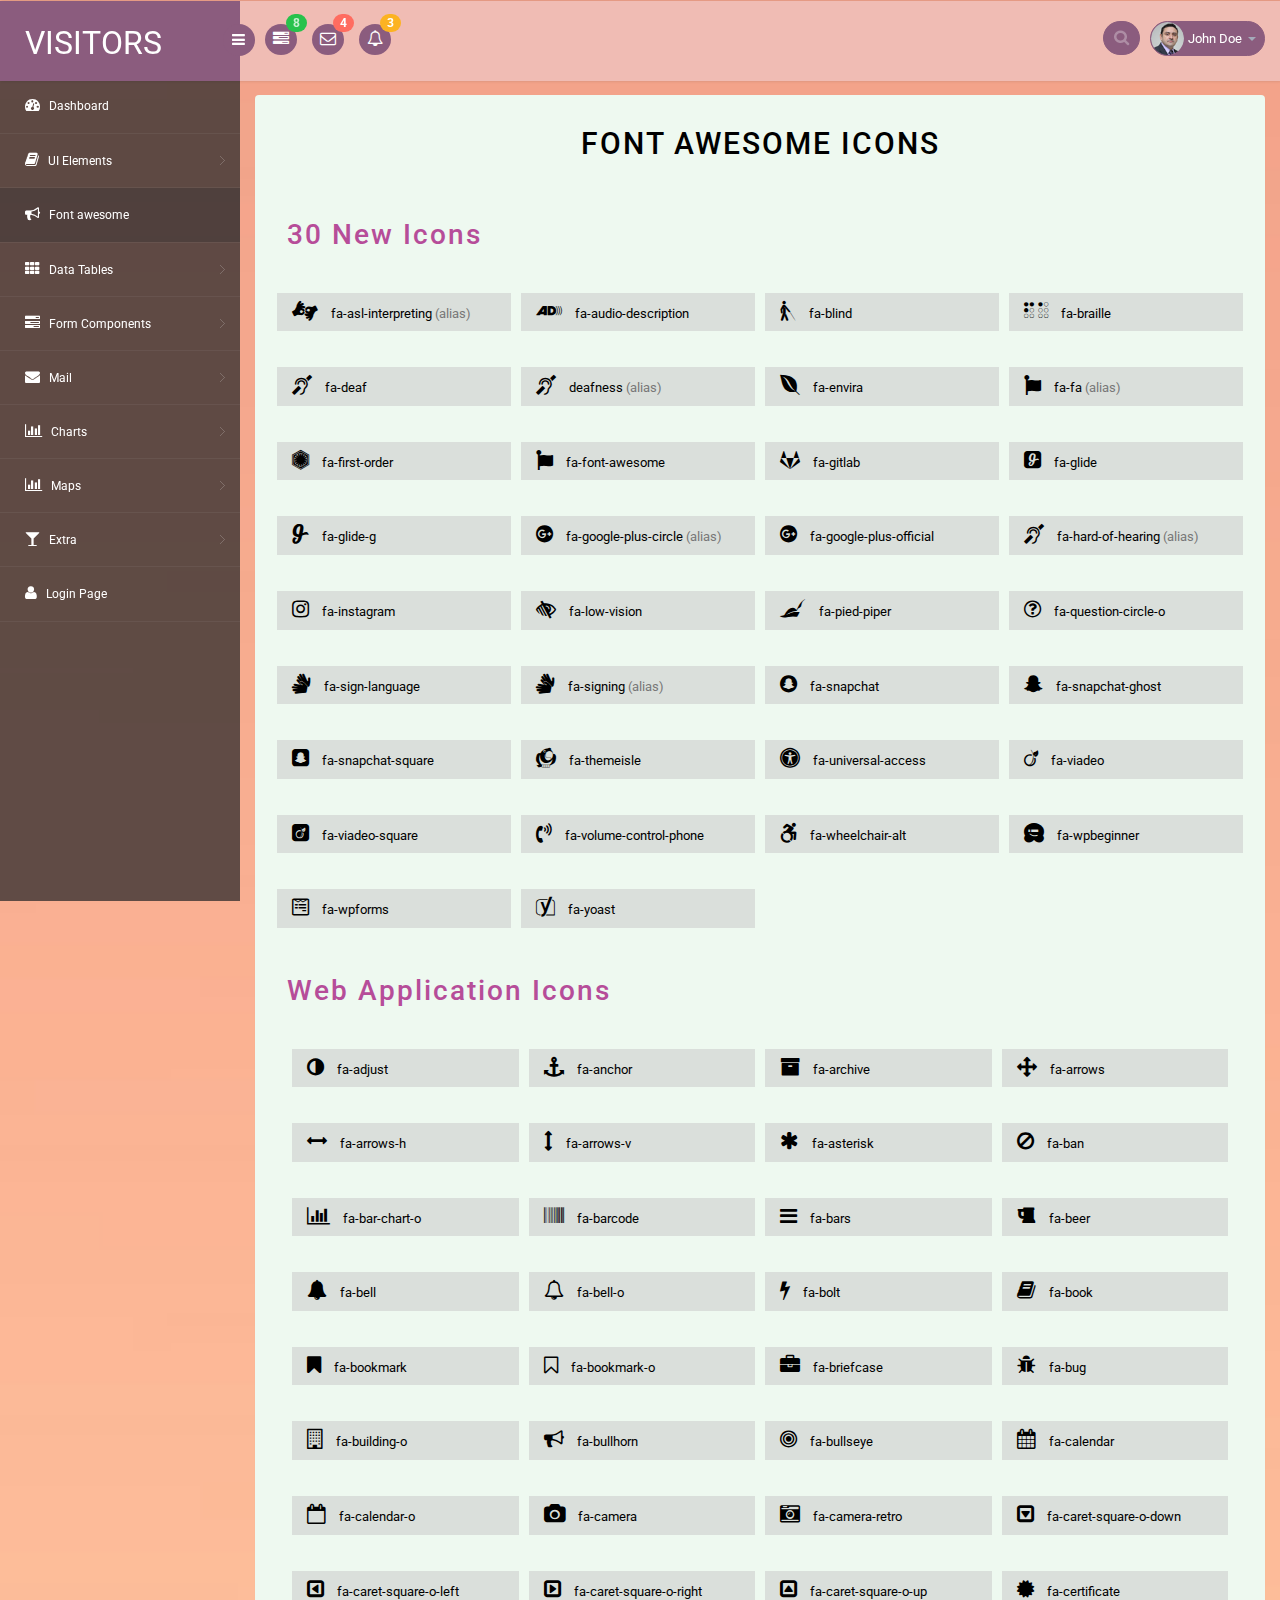
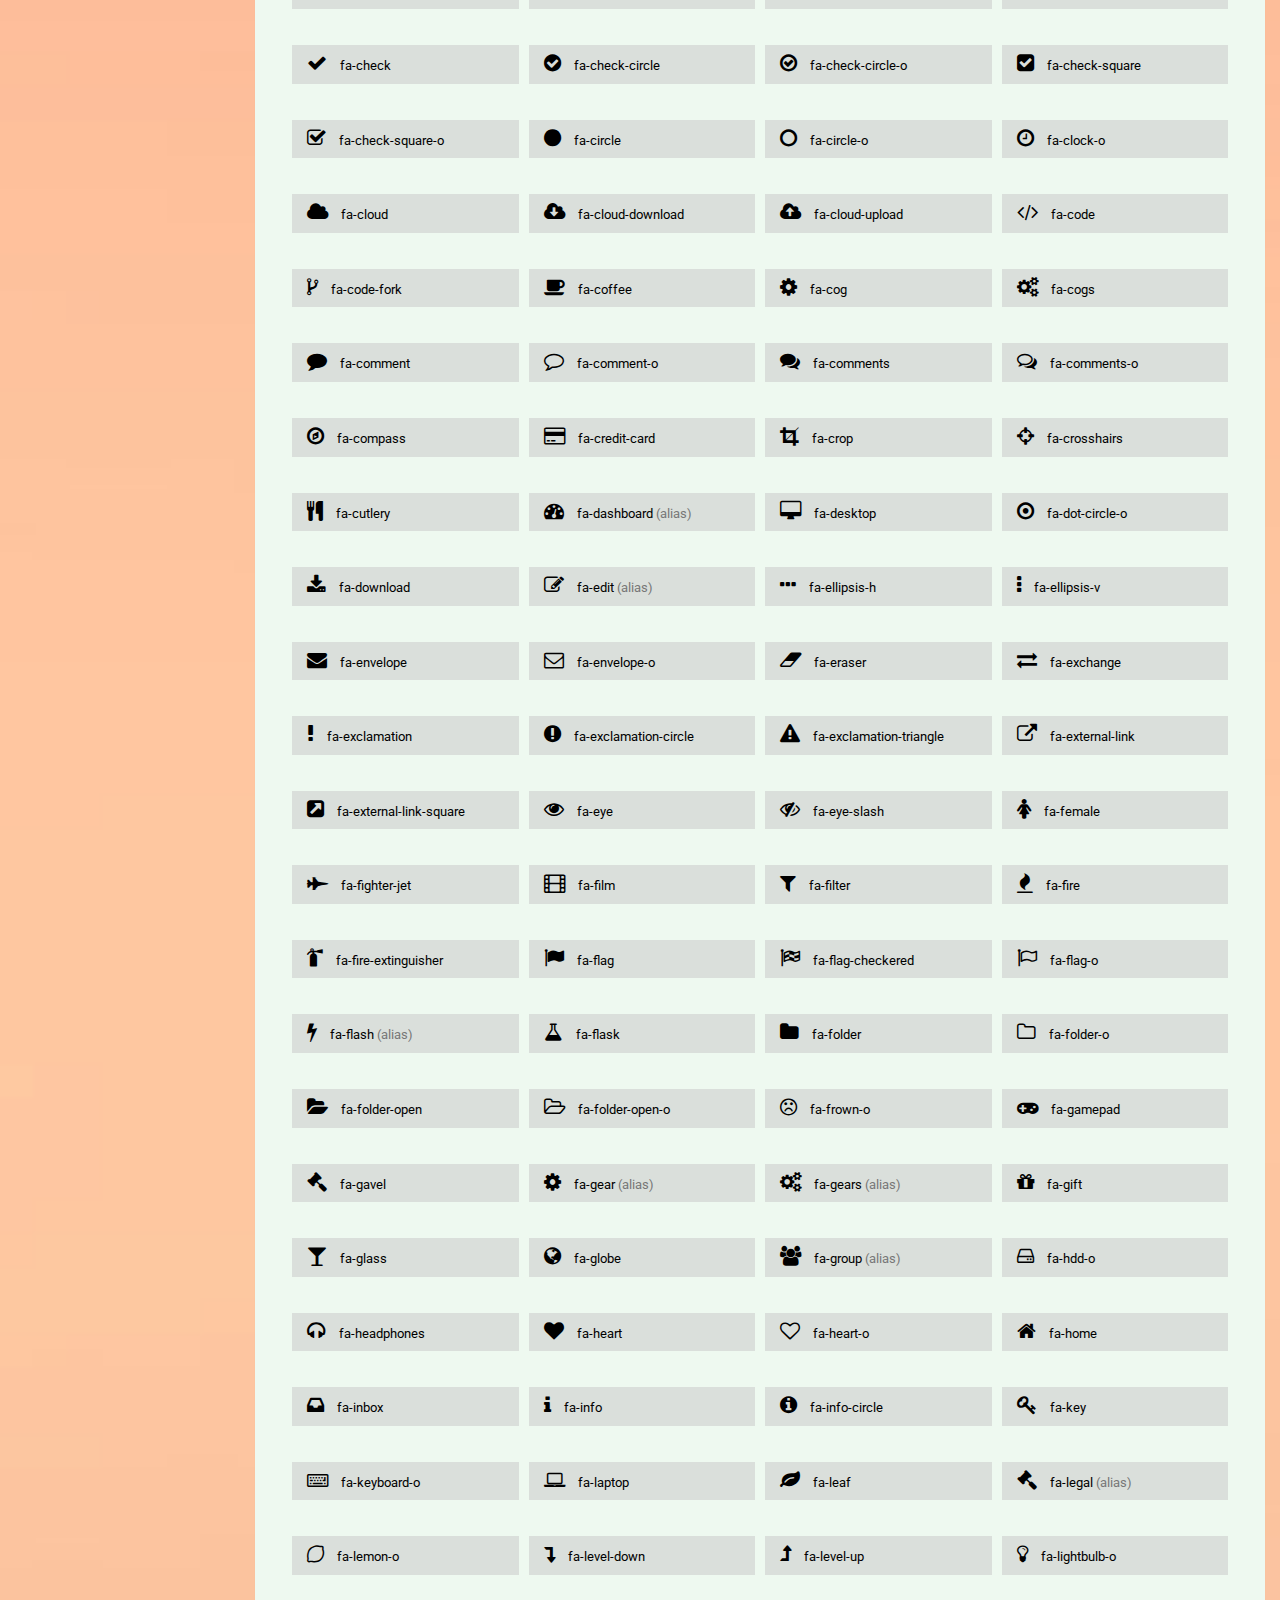
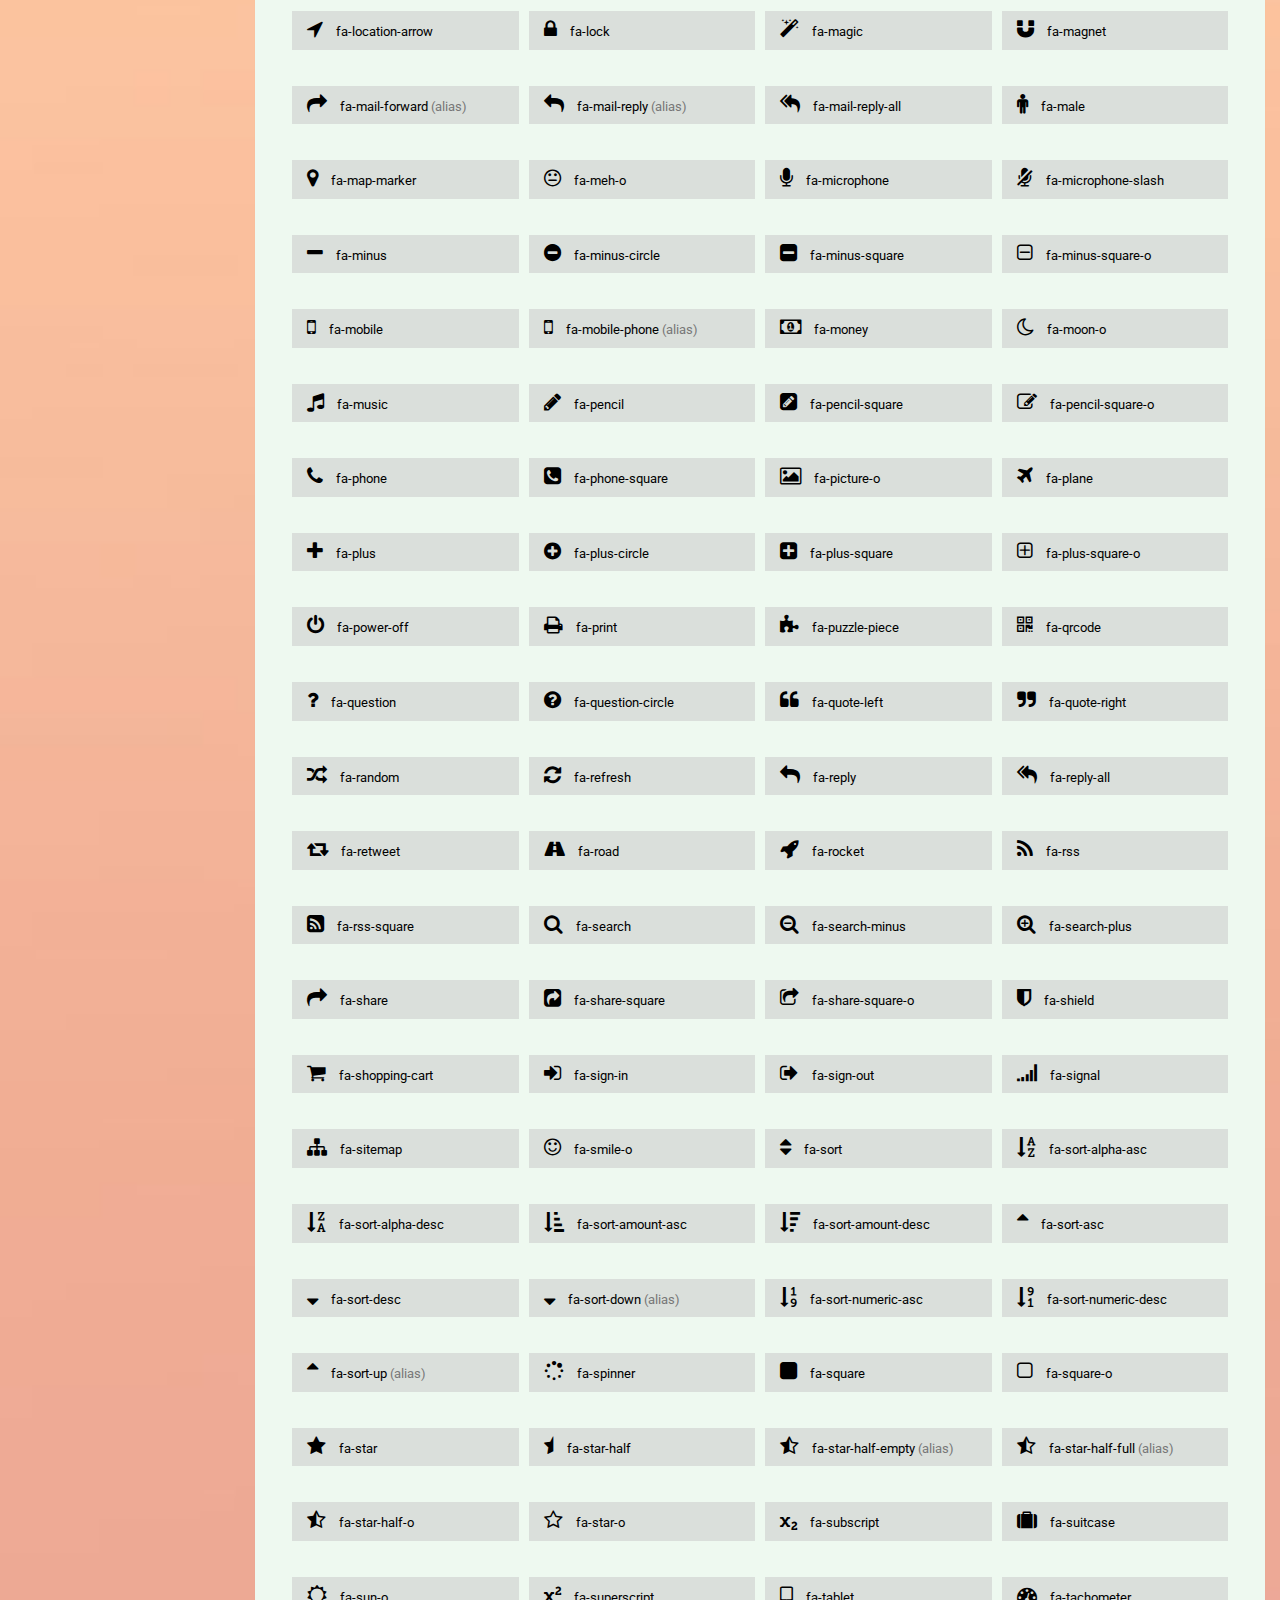
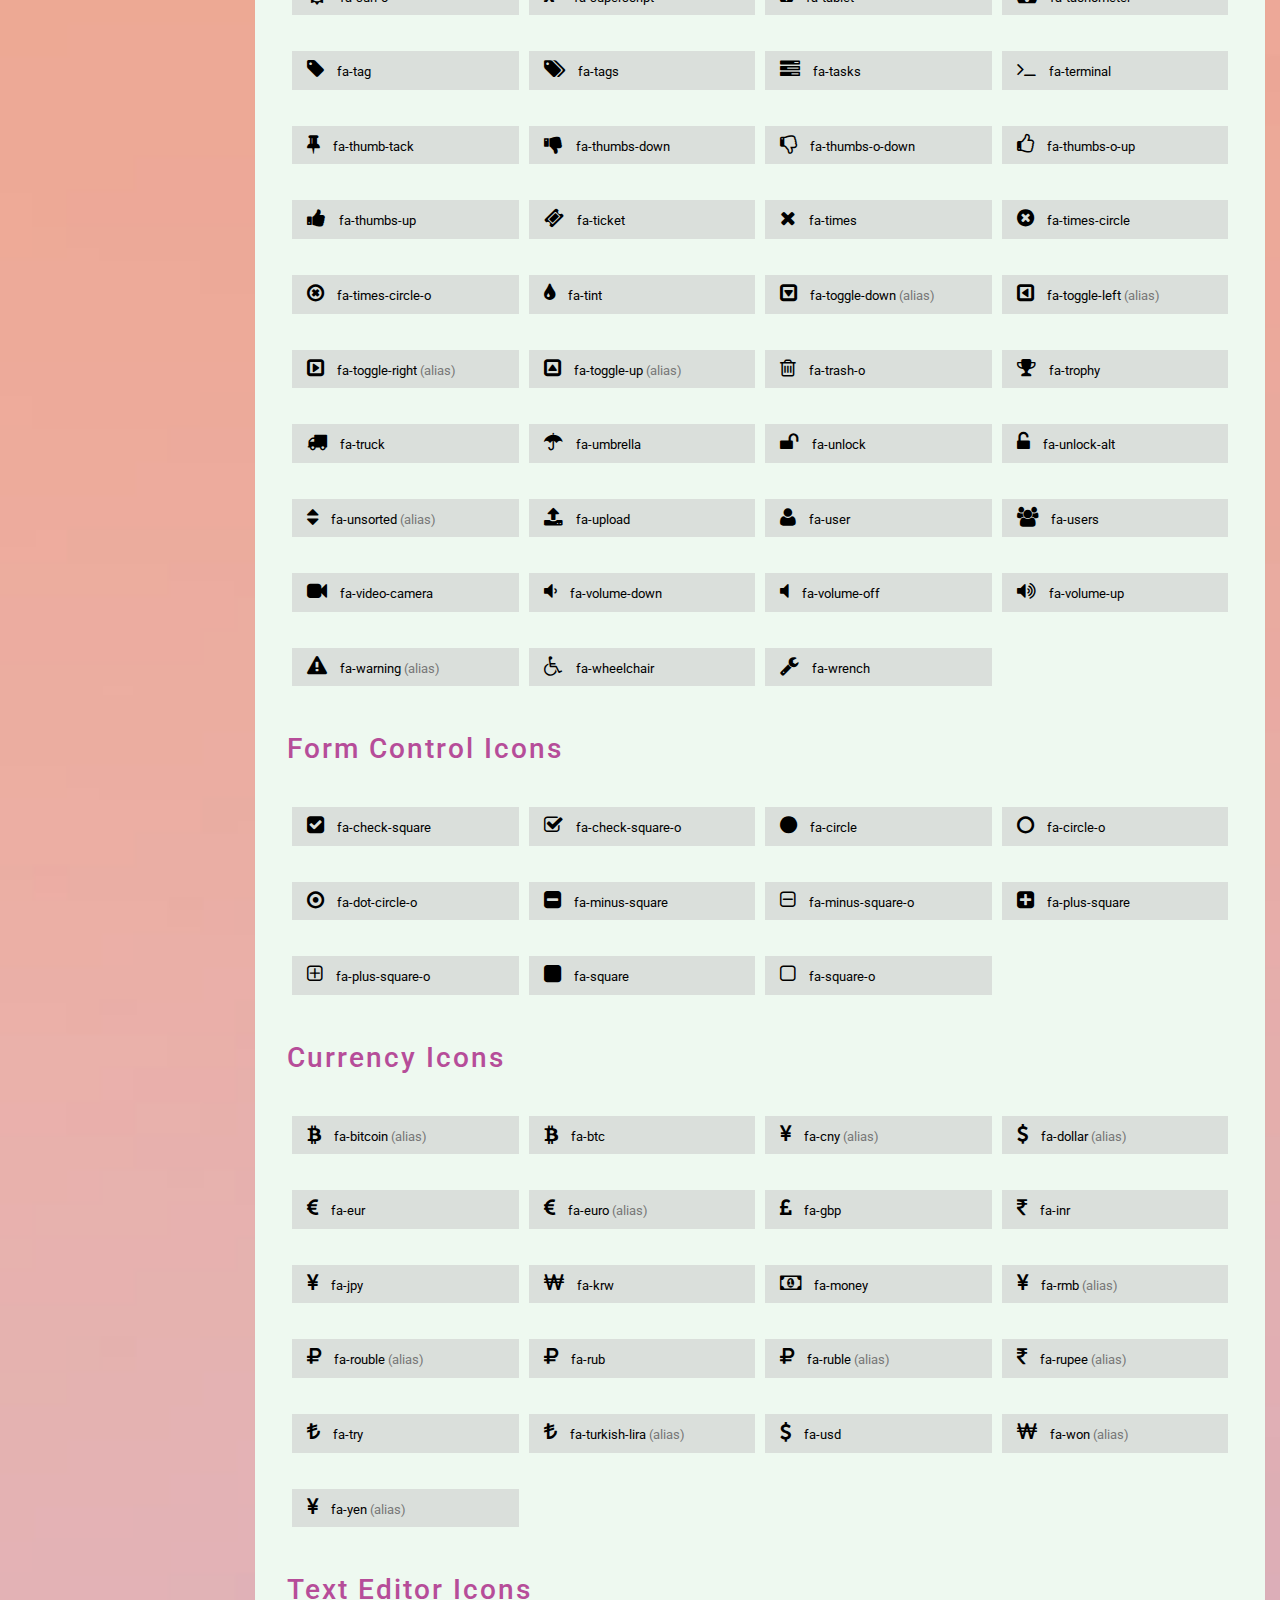
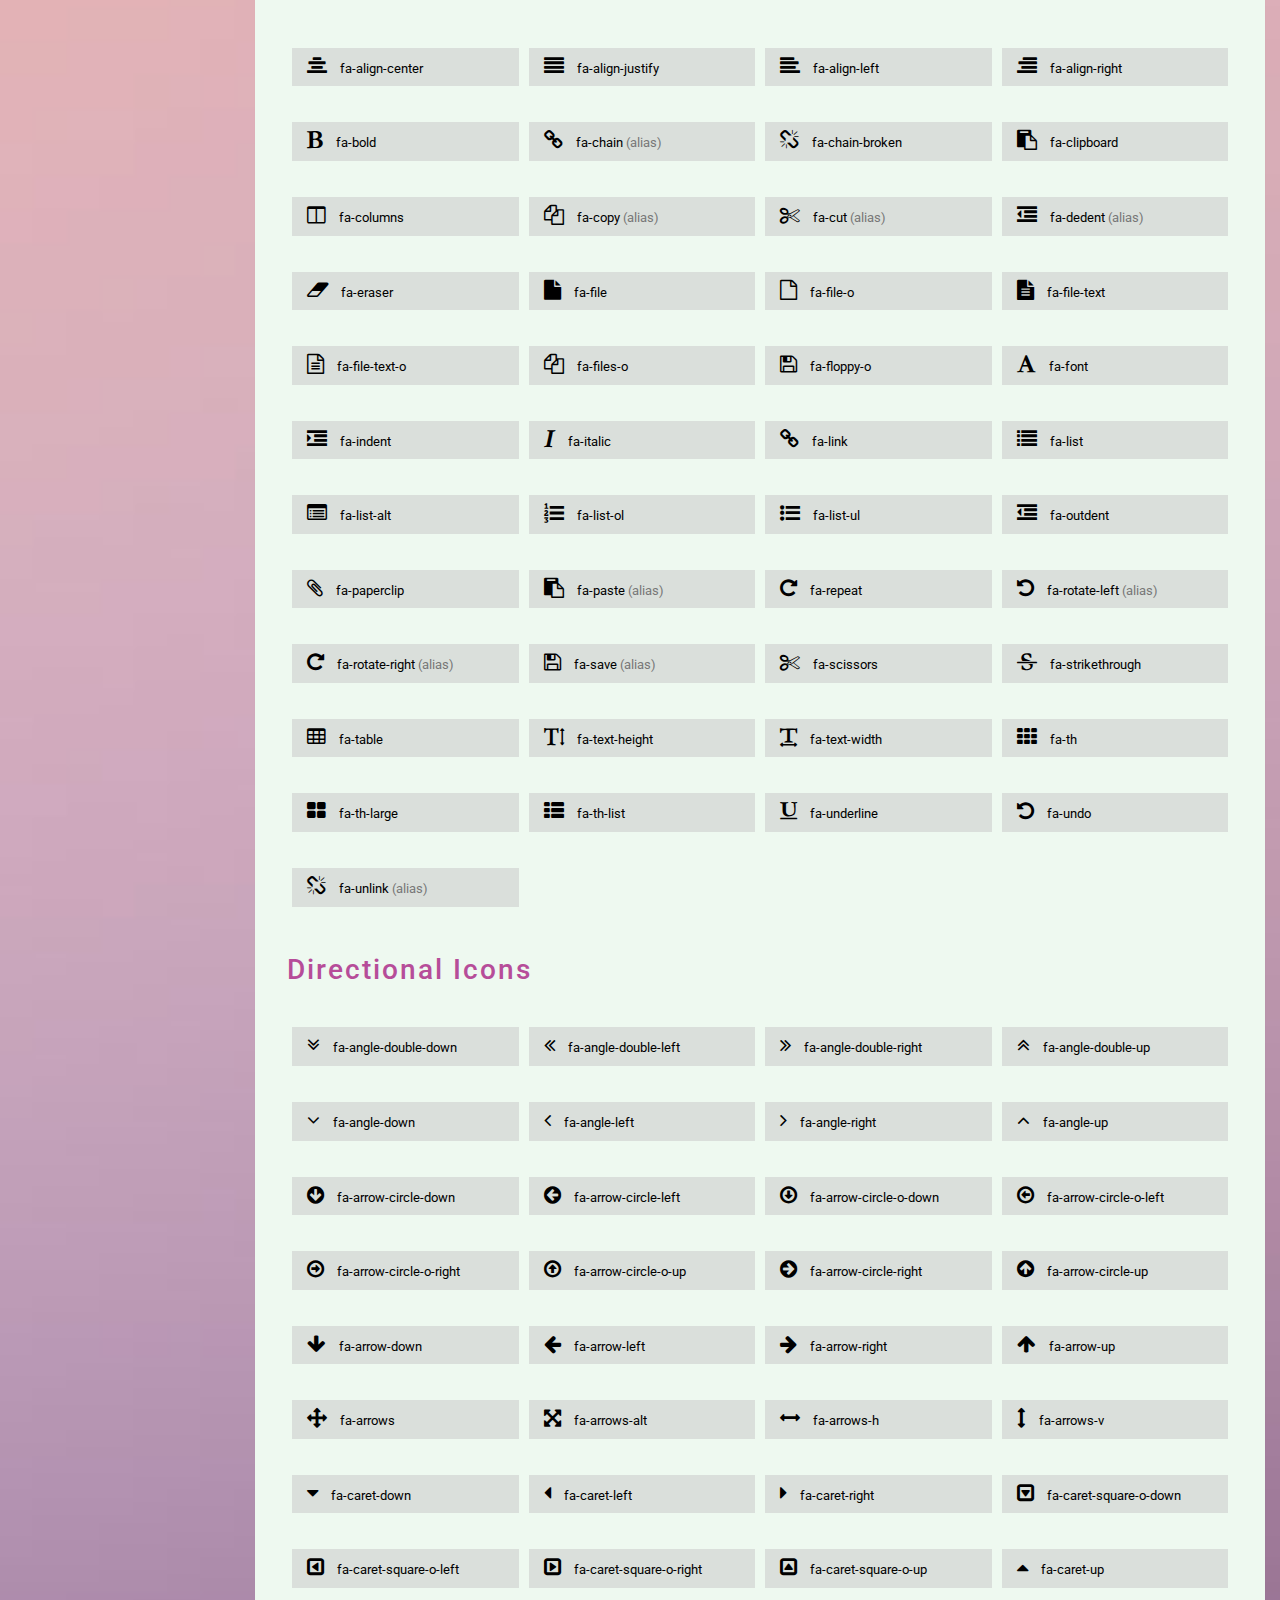
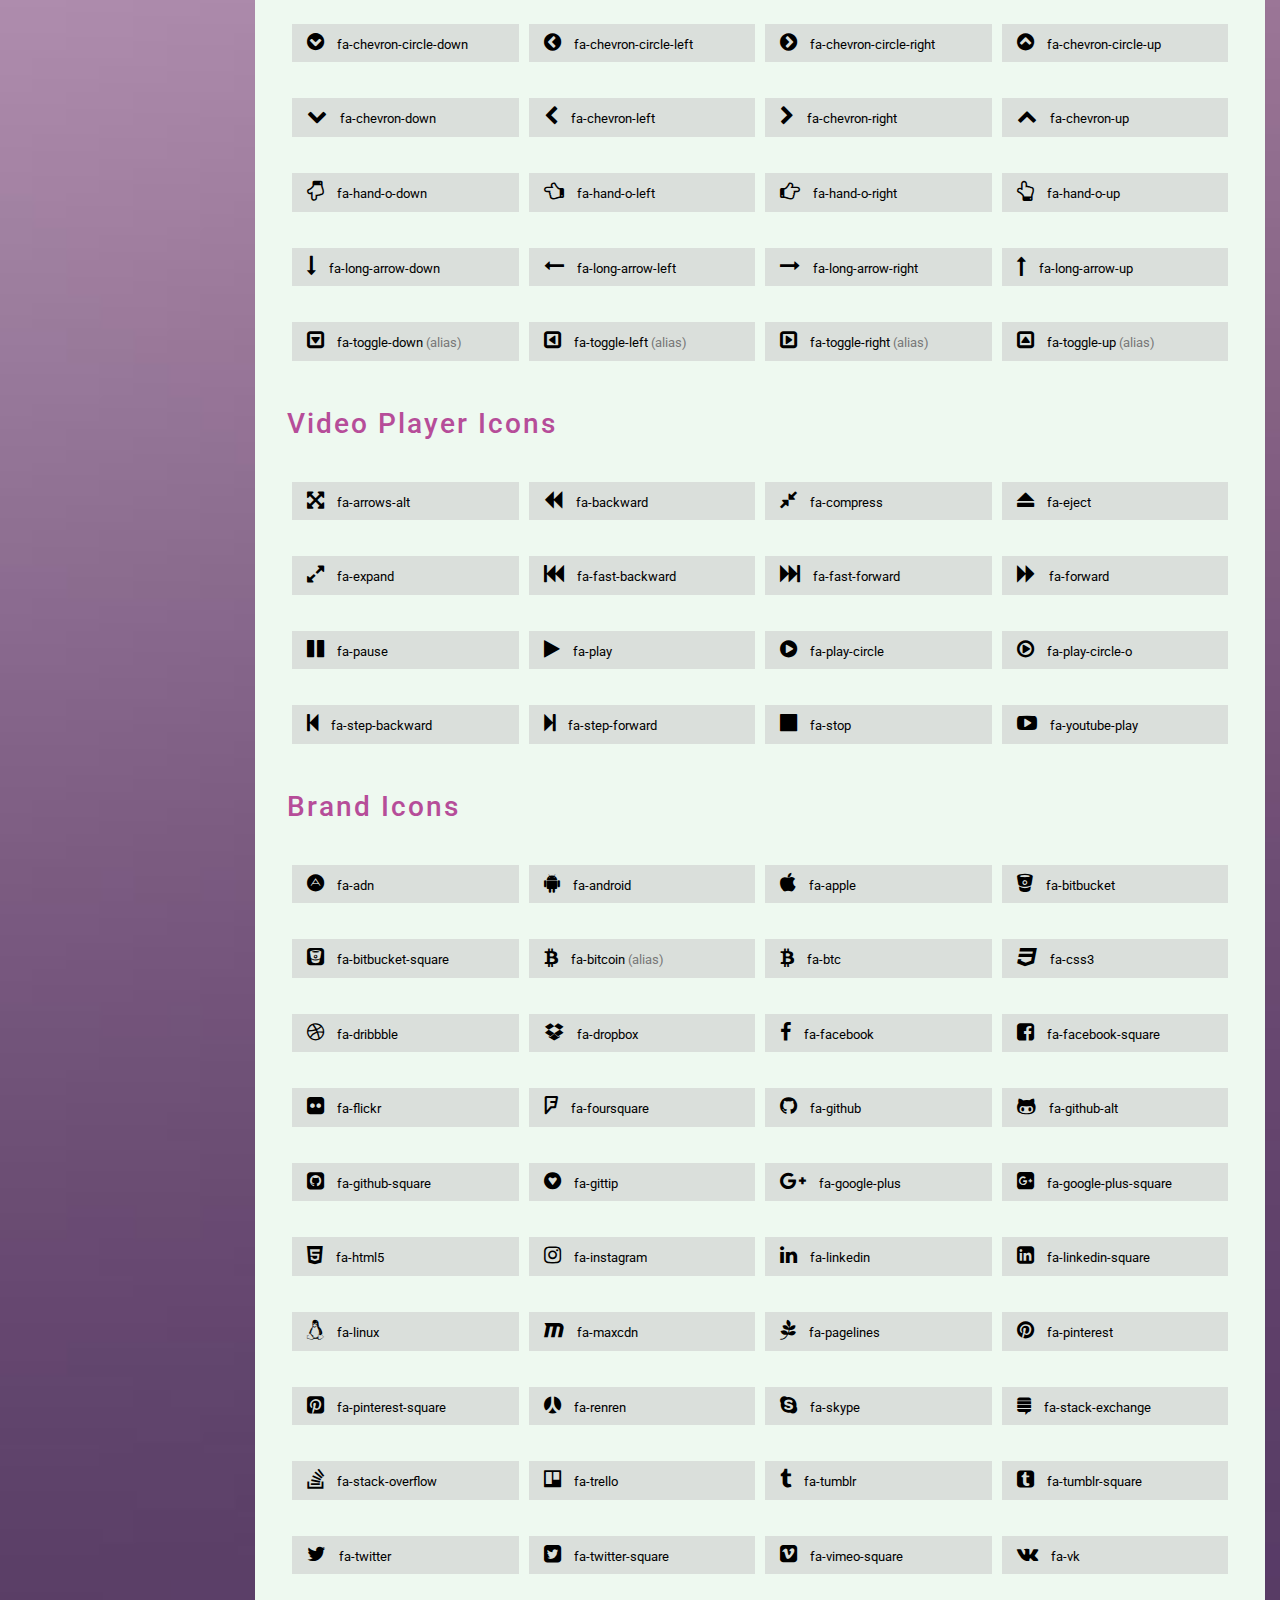
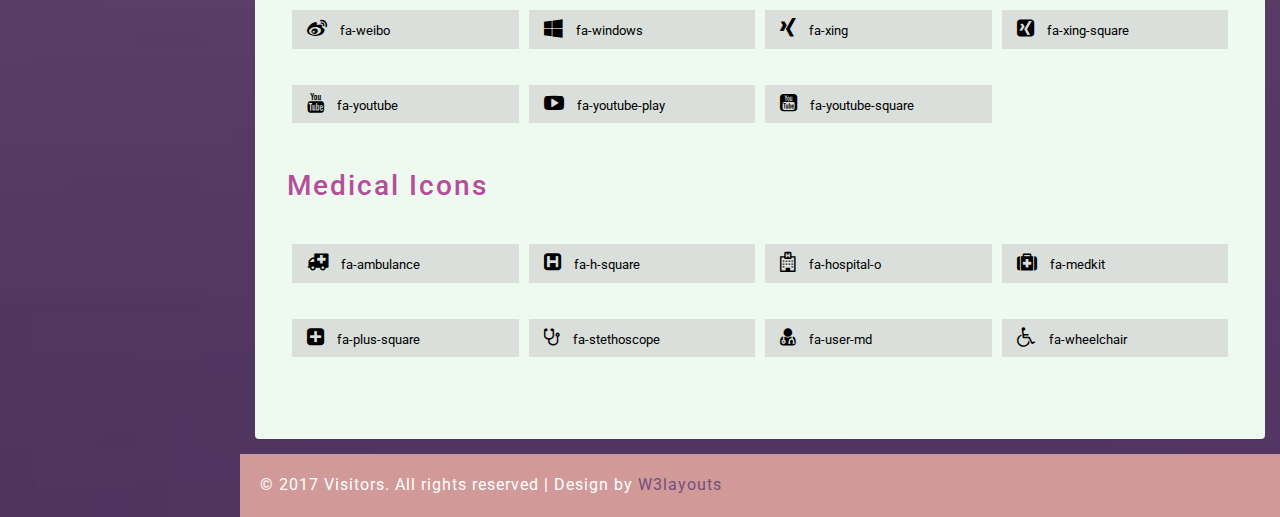
<file: EBusiness/wwwroot/Webb/fontawesome.html>
<!--A Design by W3layouts
Author: W3layout
Author URL: http://w3layouts.com
License: Creative Commons Attribution 3.0 Unported
License URL: http://creativecommons.org/licenses/by/3.0/
-->
<!DOCTYPE html>
<head>
<title>Visitors an Admin Panel Category Bootstrap Responsive Website Template | Fontawesome :: w3layouts</title>
<meta name="viewport" content="width=device-width, initial-scale=1">
<meta http-equiv="Content-Type" content="text/html; charset=utf-8" />
<meta name="keywords" content="Visitors Responsive web template, Bootstrap Web Templates, Flat Web Templates, Android Compatible web template, 
Smartphone Compatible web template, free webdesigns for Nokia, Samsung, LG, SonyEricsson, Motorola web design" />
<script type="application/x-javascript"> addEventListener("load", function() { setTimeout(hideURLbar, 0); }, false); function hideURLbar(){ window.scrollTo(0,1); } </script>
<!-- bootstrap-css -->
<link rel="stylesheet" href="css/bootstrap.min.css" >
<!-- //bootstrap-css -->
<!-- Custom CSS -->
<link href="css/style.css" rel='stylesheet' type='text/css' />
<link href="css/style-responsive.css" rel="stylesheet"/>
<!-- font CSS -->
<link href='//fonts.googleapis.com/css?family=Roboto:400,100,100italic,300,300italic,400italic,500,500italic,700,700italic,900,900italic' rel='stylesheet' type='text/css'>
<!-- font-awesome icons -->
<link href="css/font-awesome.css" rel="stylesheet"> 
<!-- //font-awesome icons -->
<script src="js/jquery2.0.3.min.js"></script>
</head>
<body>
<section id="container">
<!--header start-->
<header class="header fixed-top clearfix">
<!--logo start-->
<div class="brand">

    <a href="index.html" class="logo">
        VISITORS
    </a>
    <div class="sidebar-toggle-box">
        <div class="fa fa-bars"></div>
    </div>
</div>
<!--logo end-->

<div class="nav notify-row" id="top_menu">
    <!--  notification start -->
    <ul class="nav top-menu">
        <!-- settings start -->
        <li class="dropdown">
            <a data-toggle="dropdown" class="dropdown-toggle" href="#">
                <i class="fa fa-tasks"></i>
                <span class="badge bg-success">8</span>
            </a>
            <ul class="dropdown-menu extended tasks-bar">
                <li>
                    <p class="">You have 8 pending tasks</p>
                </li>
                <li>
                    <a href="#">
                        <div class="task-info clearfix">
                            <div class="desc pull-left">
                                <h5>Target Sell</h5>
                                <p>25% , Deadline  12 June’13</p>
                            </div>
                                    <span class="notification-pie-chart pull-right" data-percent="45">
                            <span class="percent"></span>
                            </span>
                        </div>
                    </a>
                </li>
                <li>
                    <a href="#">
                        <div class="task-info clearfix">
                            <div class="desc pull-left">
                                <h5>Product Delivery</h5>
                                <p>45% , Deadline  12 June’13</p>
                            </div>
                                    <span class="notification-pie-chart pull-right" data-percent="78">
                            <span class="percent"></span>
                            </span>
                        </div>
                    </a>
                </li>
                <li>
                    <a href="#">
                        <div class="task-info clearfix">
                            <div class="desc pull-left">
                                <h5>Payment collection</h5>
                                <p>87% , Deadline  12 June’13</p>
                            </div>
                                    <span class="notification-pie-chart pull-right" data-percent="60">
                            <span class="percent"></span>
                            </span>
                        </div>
                    </a>
                </li>
                <li>
                    <a href="#">
                        <div class="task-info clearfix">
                            <div class="desc pull-left">
                                <h5>Target Sell</h5>
                                <p>33% , Deadline  12 June’13</p>
                            </div>
                                    <span class="notification-pie-chart pull-right" data-percent="90">
                            <span class="percent"></span>
                            </span>
                        </div>
                    </a>
                </li>

                <li class="external">
                    <a href="#">See All Tasks</a>
                </li>
            </ul>
        </li>
        <!-- settings end -->
        <!-- inbox dropdown start-->
        <li id="header_inbox_bar" class="dropdown">
            <a data-toggle="dropdown" class="dropdown-toggle" href="#">
                <i class="fa fa-envelope-o"></i>
                <span class="badge bg-important">4</span>
            </a>
            <ul class="dropdown-menu extended inbox">
                <li>
                    <p class="red">You have 4 Mails</p>
                </li>
                <li>
                    <a href="#">
                        <span class="photo"><img alt="avatar" src="images/3.png"></span>
                                <span class="subject">
                                <span class="from">Jonathan Smith</span>
                                <span class="time">Just now</span>
                                </span>
                                <span class="message">
                                    Hello, this is an example msg.
                                </span>
                    </a>
                </li>
                <li>
                    <a href="#">
                        <span class="photo"><img alt="avatar" src="images/1.png"></span>
                                <span class="subject">
                                <span class="from">Jane Doe</span>
                                <span class="time">2 min ago</span>
                                </span>
                                <span class="message">
                                    Nice admin template
                                </span>
                    </a>
                </li>
                <li>
                    <a href="#">
                        <span class="photo"><img alt="avatar" src="images/3.png"></span>
                                <span class="subject">
                                <span class="from">Tasi sam</span>
                                <span class="time">2 days ago</span>
                                </span>
                                <span class="message">
                                    This is an example msg.
                                </span>
                    </a>
                </li>
                <li>
                    <a href="#">
                        <span class="photo"><img alt="avatar" src="images/2.png"></span>
                                <span class="subject">
                                <span class="from">Mr. Perfect</span>
                                <span class="time">2 hour ago</span>
                                </span>
                                <span class="message">
                                    Hi there, its a test
                                </span>
                    </a>
                </li>
                <li>
                    <a href="#">See all messages</a>
                </li>
            </ul>
        </li>
        <!-- inbox dropdown end -->
        <!-- notification dropdown start-->
        <li id="header_notification_bar" class="dropdown">
            <a data-toggle="dropdown" class="dropdown-toggle" href="#">

                <i class="fa fa-bell-o"></i>
                <span class="badge bg-warning">3</span>
            </a>
            <ul class="dropdown-menu extended notification">
                <li>
                    <p>Notifications</p>
                </li>
                <li>
                    <div class="alert alert-info clearfix">
                        <span class="alert-icon"><i class="fa fa-bolt"></i></span>
                        <div class="noti-info">
                            <a href="#"> Server #1 overloaded.</a>
                        </div>
                    </div>
                </li>
                <li>
                    <div class="alert alert-danger clearfix">
                        <span class="alert-icon"><i class="fa fa-bolt"></i></span>
                        <div class="noti-info">
                            <a href="#"> Server #2 overloaded.</a>
                        </div>
                    </div>
                </li>
                <li>
                    <div class="alert alert-success clearfix">
                        <span class="alert-icon"><i class="fa fa-bolt"></i></span>
                        <div class="noti-info">
                            <a href="#"> Server #3 overloaded.</a>
                        </div>
                    </div>
                </li>

            </ul>
        </li>
        <!-- notification dropdown end -->
    </ul>
    <!--  notification end -->
</div>
<div class="top-nav clearfix">
    <!--search & user info start-->
    <ul class="nav pull-right top-menu">
        <li>
            <input type="text" class="form-control search" placeholder=" Search">
        </li>
        <!-- user login dropdown start-->
        <li class="dropdown">
            <a data-toggle="dropdown" class="dropdown-toggle" href="#">
                <img alt="" src="images/2.png">
                <span class="username">John Doe</span>
                <b class="caret"></b>
            </a>
            <ul class="dropdown-menu extended logout">
                <li><a href="#"><i class=" fa fa-suitcase"></i>Profile</a></li>
                <li><a href="#"><i class="fa fa-cog"></i> Settings</a></li>
                <li><a href="login.html"><i class="fa fa-key"></i> Log Out</a></li>
            </ul>
        </li>
        <!-- user login dropdown end -->
       
    </ul>
    <!--search & user info end-->
</div>
</header>
<!--header end-->
<!--sidebar start-->
<aside>
    <div id="sidebar" class="nav-collapse">
        <!-- sidebar menu start-->
        <div class="leftside-navigation">
            <ul class="sidebar-menu" id="nav-accordion">
                <li>
                    <a href="index.html">
                        <i class="fa fa-dashboard"></i>
                        <span>Dashboard</span>
                    </a>
                </li>
                
                <li class="sub-menu">
                    <a href="javascript:;">
                        <i class="fa fa-book"></i>
                        <span>UI Elements</span>
                    </a>
                    <ul class="sub">
						<li><a href="typography.html">Typography</a></li>
						<li><a href="glyphicon.html">glyphicon</a></li>
                        <li><a href="grids.html">Grids</a></li>
                    </ul>
                </li>
                <li>
                    <a class="active" href="fontawesome.html">
                        <i class="fa fa-bullhorn"></i>
                        <span>Font awesome </span>
                    </a>
                </li>
                <li class="sub-menu">
                    <a href="javascript:;">
                        <i class="fa fa-th"></i>
                        <span>Data Tables</span>
                    </a>
                    <ul class="sub">
                        <li><a href="basic_table.html">Basic Table</a></li>
                        <li><a href="responsive_table.html">Responsive Table</a></li>
                    </ul>
                </li>
                <li class="sub-menu">
                    <a href="javascript:;">
                        <i class="fa fa-tasks"></i>
                        <span>Form Components</span>
                    </a>
                    <ul class="sub">
                        <li><a href="form_component.html">Form Elements</a></li>
                        <li><a href="form_validation.html">Form Validation</a></li>
						<li><a href="dropzone.html">Dropzone</a></li>
                    </ul>
                </li>
                <li class="sub-menu">
                    <a href="javascript:;">
                        <i class="fa fa-envelope"></i>
                        <span>Mail </span>
                    </a>
                    <ul class="sub">
                        <li><a href="mail.html">Inbox</a></li>
                        <li><a href="mail_compose.html">Compose Mail</a></li>
                    </ul>
                </li>
                <li class="sub-menu">
                    <a href="javascript:;">
                        <i class=" fa fa-bar-chart-o"></i>
                        <span>Charts</span>
                    </a>
                    <ul class="sub">
                        <li><a href="chartjs.html">Chart js</a></li>
                        <li><a href="flot_chart.html">Flot Charts</a></li>
                    </ul>
                </li>
                <li class="sub-menu">
                    <a href="javascript:;">
                        <i class=" fa fa-bar-chart-o"></i>
                        <span>Maps</span>
                    </a>
                    <ul class="sub">
                        <li><a href="google_map.html">Google Map</a></li>
                        <li><a href="vector_map.html">Vector Map</a></li>
                    </ul>
                </li>
                <li class="sub-menu">
                    <a href="javascript:;">
                        <i class="fa fa-glass"></i>
                        <span>Extra</span>
                    </a>
                    <ul class="sub">
                        <li><a href="gallery.html">Gallery</a></li>
						<li><a href="404.html">404 Error</a></li>
                        <li><a href="registration.html">Registration</a></li>
                    </ul>
                </li>
                <li>
                    <a href="login.html">
                        <i class="fa fa-user"></i>
                        <span>Login Page</span>
                    </a>
                </li>
            </ul>            </div>
        <!-- sidebar menu end-->
    </div>
</aside>
<!--sidebar end-->
<!--main content start-->
<section id="main-content">
	<section class="wrapper">
		<div class="wthree-font-awesome">
			<div class="grid_3 grid_4 w3_agileits_icons_page">
						<div class="icons">
							<h2 class="w3ls_head">Font Awesome Icons</h2>
							<section id="new">
								<h3 class="page-header page-header icon-subheading">30 New Icons </h3>							  

								<div class="row fontawesome-icon-list">
									
									
									<div class="icon-box col-md-3 col-sm-4"><a class="agile-icon" href="#"><i class="fa fa-asl-interpreting" aria-hidden="true"></i> fa-asl-interpreting <span class="text-muted">(alias)</span></a></div>
									
									
									
									<div class="icon-box col-md-3 col-sm-4"><a class="agile-icon" href="#"><i class="fa fa-audio-description" aria-hidden="true"></i> fa-audio-description</a></div>
									
									  <div class="icon-box col-md-3 col-sm-4"><a class="agile-icon" href="#"><i class="fa fa-blind" aria-hidden="true"></i> fa-blind</a></div>
									
									  <div class="icon-box col-md-3 col-sm-4"><a class="agile-icon" href="#"><i class="fa fa-braille" aria-hidden="true"></i> fa-braille</a></div>
									
									  <div class="icon-box col-md-3 col-sm-4"><a class="agile-icon" href="#"><i class="fa fa-deaf" aria-hidden="true"></i> fa-deaf</a></div>
									
									  <div class="icon-box col-md-3 col-sm-4"><a class="agile-icon" href="#"><i class="fa fa-deafness" aria-hidden="true"></i> deafness <span class="text-muted">(alias)</span></a></div>
									
									  <div class="icon-box col-md-3 col-sm-4"><a class="agile-icon" href="#"><i class="fa fa-envira" aria-hidden="true"></i> fa-envira</a></div>
									
									  <div class="icon-box col-md-3 col-sm-4"><a class="agile-icon" href="#"><i class="fa fa-fa" aria-hidden="true"></i> fa-fa <span class="text-muted">(alias)</span></a></div>
									
									  <div class="icon-box col-md-3 col-sm-4"><a class="agile-icon" href="#"><i class="fa fa-first-order" aria-hidden="true"></i> fa-first-order</a></div>
									
									  <div class="icon-box col-md-3 col-sm-4"><a class="agile-icon" href="#"><i class="fa fa-font-awesome" aria-hidden="true"></i> fa-font-awesome</a></div>
									
									  <div class="icon-box col-md-3 col-sm-4"><a class="agile-icon" href="#"><i class="fa fa-gitlab" aria-hidden="true"></i> fa-gitlab</a></div>
									
									  <div class="icon-box col-md-3 col-sm-4"><a class="agile-icon" href="#"><i class="fa fa-glide" aria-hidden="true"></i> fa-glide</a></div>
									
									  <div class="icon-box col-md-3 col-sm-4"><a class="agile-icon" href="#"><i class="fa fa-glide-g" aria-hidden="true"></i> fa-glide-g</a></div>
									
									  <div class="icon-box col-md-3 col-sm-4"><a class="agile-icon" href="#"><i class="fa fa-google-plus-circle" aria-hidden="true"></i> fa-google-plus-circle <span class="text-muted">(alias)</span></a></div>
									
									  <div class="icon-box col-md-3 col-sm-4"><a class="agile-icon" href="#"><i class="fa fa-google-plus-official" aria-hidden="true"></i> fa-google-plus-official</a></div>
									
									  <div class="icon-box col-md-3 col-sm-4"><a class="agile-icon" href="#"><i class="fa fa-hard-of-hearing" aria-hidden="true"></i> fa-hard-of-hearing <span class="text-muted">(alias)</span></a></div>
									
									  <div class="icon-box col-md-3 col-sm-4"><a class="agile-icon" href="#"><i class="fa fa-instagram" aria-hidden="true"></i> fa-instagram</a></div>
									
									  <div class="icon-box col-md-3 col-sm-4"><a class="agile-icon" href="#"><i class="fa fa-low-vision" aria-hidden="true"></i> fa-low-vision</a></div>
									
									  <div class="icon-box col-md-3 col-sm-4"><a class="agile-icon" href="#"><i class="fa fa-pied-piper" aria-hidden="true"></i> fa-pied-piper</a></div>
									
									  <div class="icon-box col-md-3 col-sm-4"><a class="agile-icon" href="#"><i class="fa fa-question-circle-o" aria-hidden="true"></i> fa-question-circle-o</a></div>
									
									  <div class="icon-box col-md-3 col-sm-4"><a class="agile-icon" href="#"><i class="fa fa-sign-language" aria-hidden="true"></i> fa-sign-language</a></div>
									
									  <div class="icon-box col-md-3 col-sm-4"><a class="agile-icon" href="#"><i class="fa fa-signing" aria-hidden="true"></i> fa-signing <span class="text-muted">(alias)</span></a></div>
									
									  <div class="icon-box col-md-3 col-sm-4"><a class="agile-icon" href="#"><i class="fa fa-snapchat" aria-hidden="true"></i> fa-snapchat</a></div>
									
									  <div class="icon-box col-md-3 col-sm-4"><a class="agile-icon" href="#"><i class="fa fa-snapchat-ghost" aria-hidden="true"></i> fa-snapchat-ghost</a></div>
									
									  <div class="icon-box col-md-3 col-sm-4"><a class="agile-icon" href="#"><i class="fa fa-snapchat-square" aria-hidden="true"></i> fa-snapchat-square</a></div>
									
									  <div class="icon-box col-md-3 col-sm-4"><a class="agile-icon" href="#"><i class="fa fa-themeisle" aria-hidden="true"></i> fa-themeisle</a></div>
									
									  <div class="icon-box col-md-3 col-sm-4"><a class="agile-icon" href="#"><i class="fa fa-universal-access" aria-hidden="true"></i> fa-universal-access</a></div>
									
									  <div class="icon-box col-md-3 col-sm-4"><a class="agile-icon" href="#"><i class="fa fa-viadeo" aria-hidden="true"></i> fa-viadeo</a></div>
									
									  <div class="icon-box col-md-3 col-sm-4"><a class="agile-icon" href="#"><i class="fa fa-viadeo-square" aria-hidden="true"></i> fa-viadeo-square</a></div>
									
									  <div class="icon-box col-md-3 col-sm-4"><a class="agile-icon" href="#"><i class="fa fa-volume-control-phone" aria-hidden="true"></i> fa-volume-control-phone</a></div>
									
									  <div class="icon-box col-md-3 col-sm-4"><a class="agile-icon" href="#"><i class="fa fa-wheelchair-alt" aria-hidden="true"></i> fa-wheelchair-alt</a></div>
									
									  <div class="icon-box col-md-3 col-sm-4"><a class="agile-icon" href="#"><i class="fa fa-wpbeginner" aria-hidden="true"></i> fa-wpbeginner</a></div>
									
									  <div class="icon-box col-md-3 col-sm-4"><a class="agile-icon" href="#"><i class="fa fa-wpforms" aria-hidden="true"></i> fa-wpforms</a></div>
									
									  <div class="icon-box col-md-3 col-sm-4"><a class="agile-icon" href="#"><i class="fa fa-yoast" aria-hidden="true"></i> fa-yoast</a></div>
									
								  </div>

								</section>
							<div class="section group">
									<div class="box"> 
										<div class="title ">
											<h3 class="page-header icon-subheading">Web Application Icons</h3>
										</div>
										<div class="box_content"> 
											<div class="fontawesome-icon-list"> 
												<div class="icon-box col-md-3 col-sm-4"><a class="agile-icon" href="#"><i class="fa fa-adjust"></i> fa-adjust</a></div>
										
												<div class="icon-box col-md-3 col-sm-4"><a class="agile-icon" href="#"><i class="fa fa-anchor"></i> fa-anchor</a></div>
										
												<div class="icon-box col-md-3 col-sm-4"><a class="agile-icon" href="#"><i class="fa fa-archive"></i> fa-archive</a></div>
										
												<div class="icon-box col-md-3 col-sm-4"><a class="agile-icon" href="#"><i class="fa fa-arrows"></i> fa-arrows</a></div>
										
												<div class="icon-box col-md-3 col-sm-4"><a class="agile-icon" href="#"><i class="fa fa-arrows-h"></i> fa-arrows-h</a></div>
										
												<div class="icon-box col-md-3 col-sm-4"><a class="agile-icon" href="#"><i class="fa fa-arrows-v"></i> fa-arrows-v</a></div>
										
												<div class="icon-box col-md-3 col-sm-4"><a class="agile-icon" href="#"><i class="fa fa-asterisk"></i> fa-asterisk</a></div>
										
												<div class="icon-box col-md-3 col-sm-4"><a class="agile-icon" href="#"><i class="fa fa-ban"></i> fa-ban</a></div>
										
												<div class="icon-box col-md-3 col-sm-4"><a class="agile-icon" href="#"><i class="fa fa-bar-chart-o"></i> fa-bar-chart-o</a></div>
										
												<div class="icon-box col-md-3 col-sm-4"><a class="agile-icon" href="#"><i class="fa fa-barcode"></i> fa-barcode</a></div>
										
												<div class="icon-box col-md-3 col-sm-4"><a class="agile-icon" href="#"><i class="fa fa-bars"></i> fa-bars</a></div>
										
												<div class="icon-box col-md-3 col-sm-4"><a class="agile-icon" href="#"><i class="fa fa-beer"></i> fa-beer</a></div>
										
												<div class="icon-box col-md-3 col-sm-4"><a class="agile-icon" href="#"><i class="fa fa-bell"></i> fa-bell</a></div>
										
												<div class="icon-box col-md-3 col-sm-4"><a class="agile-icon" href="#"><i class="fa fa-bell-o"></i> fa-bell-o</a></div>
										
												<div class="icon-box col-md-3 col-sm-4"><a class="agile-icon" href="#"><i class="fa fa-bolt"></i> fa-bolt</a></div>
										
												<div class="icon-box col-md-3 col-sm-4"><a class="agile-icon" href="#"><i class="fa fa-book"></i> fa-book</a></div>
										
												<div class="icon-box col-md-3 col-sm-4"><a class="agile-icon" href="#"><i class="fa fa-bookmark"></i> fa-bookmark</a></div>
										
												<div class="icon-box col-md-3 col-sm-4"><a class="agile-icon" href="#"><i class="fa fa-bookmark-o"></i> fa-bookmark-o</a></div>
										
												<div class="icon-box col-md-3 col-sm-4"><a class="agile-icon" href="#"><i class="fa fa-briefcase"></i> fa-briefcase</a></div>
										
												<div class="icon-box col-md-3 col-sm-4"><a class="agile-icon" href="#"><i class="fa fa-bug"></i> fa-bug</a></div>
										
												<div class="icon-box col-md-3 col-sm-4"><a class="agile-icon" href="#"><i class="fa fa-building-o"></i> fa-building-o</a></div>
										
												<div class="icon-box col-md-3 col-sm-4"><a class="agile-icon" href="#"><i class="fa fa-bullhorn"></i> fa-bullhorn</a></div>
										
												<div class="icon-box col-md-3 col-sm-4"><a class="agile-icon" href="#"><i class="fa fa-bullseye"></i> fa-bullseye</a></div>
										
												<div class="icon-box col-md-3 col-sm-4"><a class="agile-icon" href="#"><i class="fa fa-calendar"></i> fa-calendar</a></div>
										
												<div class="icon-box col-md-3 col-sm-4"><a class="agile-icon" href="#"><i class="fa fa-calendar-o"></i> fa-calendar-o</a></div>
										
												<div class="icon-box col-md-3 col-sm-4"><a class="agile-icon" href="#"><i class="fa fa-camera"></i> fa-camera</a></div>
										
												<div class="icon-box col-md-3 col-sm-4"><a class="agile-icon" href="#"><i class="fa fa-camera-retro"></i> fa-camera-retro</a></div>
										
												<div class="icon-box col-md-3 col-sm-4"><a class="agile-icon" href="#"><i class="fa fa-caret-square-o-down"></i> fa-caret-square-o-down</a></div>
										
												<div class="icon-box col-md-3 col-sm-4"><a class="agile-icon" href="#"><i class="fa fa-caret-square-o-left"></i> fa-caret-square-o-left</a></div>
										
												<div class="icon-box col-md-3 col-sm-4"><a class="agile-icon" href="#"><i class="fa fa-caret-square-o-right"></i> fa-caret-square-o-right</a></div>
										
												<div class="icon-box col-md-3 col-sm-4"><a class="agile-icon" href="#"><i class="fa fa-caret-square-o-up"></i> fa-caret-square-o-up</a></div>
										
												<div class="icon-box col-md-3 col-sm-4"><a class="agile-icon" href="#"><i class="fa fa-certificate"></i> fa-certificate</a></div>
										
												<div class="icon-box col-md-3 col-sm-4"><a class="agile-icon" href="#"><i class="fa fa-check"></i> fa-check</a></div>
										
												<div class="icon-box col-md-3 col-sm-4"><a class="agile-icon" href="#"><i class="fa fa-check-circle"></i> fa-check-circle</a></div>
										
												<div class="icon-box col-md-3 col-sm-4"><a class="agile-icon" href="#"><i class="fa fa-check-circle-o"></i> fa-check-circle-o</a></div>
										
												<div class="icon-box col-md-3 col-sm-4"><a class="agile-icon" href="#"><i class="fa fa-check-square"></i> fa-check-square</a></div>
										
												<div class="icon-box col-md-3 col-sm-4"><a class="agile-icon" href="#"><i class="fa fa-check-square-o"></i> fa-check-square-o</a></div>
										
												<div class="icon-box col-md-3 col-sm-4"><a class="agile-icon" href="#"><i class="fa fa-circle"></i> fa-circle</a></div>
										
												<div class="icon-box col-md-3 col-sm-4"><a class="agile-icon" href="#"><i class="fa fa-circle-o"></i> fa-circle-o</a></div>
										
												<div class="icon-box col-md-3 col-sm-4"><a class="agile-icon" href="#"><i class="fa fa-clock-o"></i> fa-clock-o</a></div>
										
												<div class="icon-box col-md-3 col-sm-4"><a class="agile-icon" href="#"><i class="fa fa-cloud"></i> fa-cloud</a></div>
										
												<div class="icon-box col-md-3 col-sm-4"><a class="agile-icon" href="#"><i class="fa fa-cloud-download"></i> fa-cloud-download</a></div>
										
												<div class="icon-box col-md-3 col-sm-4"><a class="agile-icon" href="#"><i class="fa fa-cloud-upload"></i> fa-cloud-upload</a></div>
										
												<div class="icon-box col-md-3 col-sm-4"><a class="agile-icon" href="#"><i class="fa fa-code"></i> fa-code</a></div>
										
												<div class="icon-box col-md-3 col-sm-4"><a class="agile-icon" href="#"><i class="fa fa-code-fork"></i> fa-code-fork</a></div>
										
												<div class="icon-box col-md-3 col-sm-4"><a class="agile-icon" href="#"><i class="fa fa-coffee"></i> fa-coffee</a></div>
										
												<div class="icon-box col-md-3 col-sm-4"><a class="agile-icon" href="#"><i class="fa fa-cog"></i> fa-cog</a></div>
										
												<div class="icon-box col-md-3 col-sm-4"><a class="agile-icon" href="#"><i class="fa fa-cogs"></i> fa-cogs</a></div>
										
												<div class="icon-box col-md-3 col-sm-4"><a class="agile-icon" href="#"><i class="fa fa-comment"></i> fa-comment</a></div>
										
												<div class="icon-box col-md-3 col-sm-4"><a class="agile-icon" href="#"><i class="fa fa-comment-o"></i> fa-comment-o</a></div>
										
												<div class="icon-box col-md-3 col-sm-4"><a class="agile-icon" href="#"><i class="fa fa-comments"></i> fa-comments</a></div>
										
												<div class="icon-box col-md-3 col-sm-4"><a class="agile-icon" href="#"><i class="fa fa-comments-o"></i> fa-comments-o</a></div>
										
												<div class="icon-box col-md-3 col-sm-4"><a class="agile-icon" href="#"><i class="fa fa-compass"></i> fa-compass</a></div>
										
												<div class="icon-box col-md-3 col-sm-4"><a class="agile-icon" href="#"><i class="fa fa-credit-card"></i> fa-credit-card</a></div>
										
												<div class="icon-box col-md-3 col-sm-4"><a class="agile-icon" href="#"><i class="fa fa-crop"></i> fa-crop</a></div>
										
												<div class="icon-box col-md-3 col-sm-4"><a class="agile-icon" href="#"><i class="fa fa-crosshairs"></i> fa-crosshairs</a></div>
										
												<div class="icon-box col-md-3 col-sm-4"><a class="agile-icon" href="#"><i class="fa fa-cutlery"></i> fa-cutlery</a></div>
										
												<div class="icon-box col-md-3 col-sm-4"><a class="agile-icon" href="#"><i class="fa fa-dashboard"></i> fa-dashboard <span class="text-muted">(alias)</span></a></div>
										
												<div class="icon-box col-md-3 col-sm-4"><a class="agile-icon" href="#"><i class="fa fa-desktop"></i> fa-desktop</a></div>
										
												<div class="icon-box col-md-3 col-sm-4"><a class="agile-icon" href="#"><i class="fa fa-dot-circle-o"></i> fa-dot-circle-o</a></div>
										
												<div class="icon-box col-md-3 col-sm-4"><a class="agile-icon" href="#"><i class="fa fa-download"></i> fa-download</a></div>
										
												<div class="icon-box col-md-3 col-sm-4"><a class="agile-icon" href="#"><i class="fa fa-edit"></i> fa-edit <span class="text-muted">(alias)</span></a></div>
										
												<div class="icon-box col-md-3 col-sm-4"><a class="agile-icon" href="#"><i class="fa fa-ellipsis-h"></i> fa-ellipsis-h</a></div>
										
												<div class="icon-box col-md-3 col-sm-4"><a class="agile-icon" href="#"><i class="fa fa-ellipsis-v"></i> fa-ellipsis-v</a></div>
										
												<div class="icon-box col-md-3 col-sm-4"><a class="agile-icon" href="#"><i class="fa fa-envelope"></i> fa-envelope</a></div>
										
												<div class="icon-box col-md-3 col-sm-4"><a class="agile-icon" href="#"><i class="fa fa-envelope-o"></i> fa-envelope-o</a></div>
										
												<div class="icon-box col-md-3 col-sm-4"><a class="agile-icon" href="#"><i class="fa fa-eraser"></i> fa-eraser</a></div>
										
												<div class="icon-box col-md-3 col-sm-4"><a class="agile-icon" href="#"><i class="fa fa-exchange"></i> fa-exchange</a></div>
										
												<div class="icon-box col-md-3 col-sm-4"><a class="agile-icon" href="#"><i class="fa fa-exclamation"></i> fa-exclamation</a></div>
										
												<div class="icon-box col-md-3 col-sm-4"><a class="agile-icon" href="#"><i class="fa fa-exclamation-circle"></i> fa-exclamation-circle</a></div>
										
												<div class="icon-box col-md-3 col-sm-4"><a class="agile-icon" href="#"><i class="fa fa-exclamation-triangle"></i> fa-exclamation-triangle</a></div>
										
												<div class="icon-box col-md-3 col-sm-4"><a class="agile-icon" href="#"><i class="fa fa-external-link"></i> fa-external-link</a></div>
										
												<div class="icon-box col-md-3 col-sm-4"><a class="agile-icon" href="#"><i class="fa fa-external-link-square"></i> fa-external-link-square</a></div>
										
												<div class="icon-box col-md-3 col-sm-4"><a class="agile-icon" href="#"><i class="fa fa-eye"></i> fa-eye</a></div>
										
												<div class="icon-box col-md-3 col-sm-4"><a class="agile-icon" href="#"><i class="fa fa-eye-slash"></i> fa-eye-slash</a></div>
										
												<div class="icon-box col-md-3 col-sm-4"><a class="agile-icon" href="#"><i class="fa fa-female"></i> fa-female</a></div>
										
												<div class="icon-box col-md-3 col-sm-4"><a class="agile-icon" href="#"><i class="fa fa-fighter-jet"></i> fa-fighter-jet</a></div>
										
												<div class="icon-box col-md-3 col-sm-4"><a class="agile-icon" href="#"><i class="fa fa-film"></i> fa-film</a></div>
										
												<div class="icon-box col-md-3 col-sm-4"><a class="agile-icon" href="#"><i class="fa fa-filter"></i> fa-filter</a></div>
										
												<div class="icon-box col-md-3 col-sm-4"><a class="agile-icon" href="#"><i class="fa fa-fire"></i> fa-fire</a></div>
										
												<div class="icon-box col-md-3 col-sm-4"><a class="agile-icon" href="#"><i class="fa fa-fire-extinguisher"></i> fa-fire-extinguisher</a></div>
										
												<div class="icon-box col-md-3 col-sm-4"><a class="agile-icon" href="#"><i class="fa fa-flag"></i> fa-flag</a></div>
										
												<div class="icon-box col-md-3 col-sm-4"><a class="agile-icon" href="#"><i class="fa fa-flag-checkered"></i> fa-flag-checkered</a></div>
										
												<div class="icon-box col-md-3 col-sm-4"><a class="agile-icon" href="#"><i class="fa fa-flag-o"></i> fa-flag-o</a></div>
										
												<div class="icon-box col-md-3 col-sm-4"><a class="agile-icon" href="#"><i class="fa fa-flash"></i> fa-flash <span class="text-muted">(alias)</span></a></div>
										
												<div class="icon-box col-md-3 col-sm-4"><a class="agile-icon" href="#"><i class="fa fa-flask"></i> fa-flask</a></div>
										
												<div class="icon-box col-md-3 col-sm-4"><a class="agile-icon" href="#"><i class="fa fa-folder"></i> fa-folder</a></div>
										
												<div class="icon-box col-md-3 col-sm-4"><a class="agile-icon" href="#"><i class="fa fa-folder-o"></i> fa-folder-o</a></div>
										
												<div class="icon-box col-md-3 col-sm-4"><a class="agile-icon" href="#"><i class="fa fa-folder-open"></i> fa-folder-open</a></div>
										
												<div class="icon-box col-md-3 col-sm-4"><a class="agile-icon" href="#"><i class="fa fa-folder-open-o"></i> fa-folder-open-o</a></div>
										
												<div class="icon-box col-md-3 col-sm-4"><a class="agile-icon" href="#"><i class="fa fa-frown-o"></i> fa-frown-o</a></div>
										
												<div class="icon-box col-md-3 col-sm-4"><a class="agile-icon" href="#"><i class="fa fa-gamepad"></i> fa-gamepad</a></div>
										
												<div class="icon-box col-md-3 col-sm-4"><a class="agile-icon" href="#"><i class="fa fa-gavel"></i> fa-gavel</a></div>
										
												<div class="icon-box col-md-3 col-sm-4"><a class="agile-icon" href="#"><i class="fa fa-gear"></i> fa-gear <span class="text-muted">(alias)</span></a></div>
										
												<div class="icon-box col-md-3 col-sm-4"><a class="agile-icon" href="#"><i class="fa fa-gears"></i> fa-gears <span class="text-muted">(alias)</span></a></div>
										
												<div class="icon-box col-md-3 col-sm-4"><a class="agile-icon" href="#"><i class="fa fa-gift"></i> fa-gift</a></div>
										
												<div class="icon-box col-md-3 col-sm-4"><a class="agile-icon" href="#"><i class="fa fa-glass"></i> fa-glass</a></div>
										
												<div class="icon-box col-md-3 col-sm-4"><a class="agile-icon" href="#"><i class="fa fa-globe"></i> fa-globe</a></div>
										
												<div class="icon-box col-md-3 col-sm-4"><a class="agile-icon" href="#"><i class="fa fa-group"></i> fa-group <span class="text-muted">(alias)</span></a></div>
										
												<div class="icon-box col-md-3 col-sm-4"><a class="agile-icon" href="#"><i class="fa fa-hdd-o"></i> fa-hdd-o</a></div>
										
												<div class="icon-box col-md-3 col-sm-4"><a class="agile-icon" href="#"><i class="fa fa-headphones"></i> fa-headphones</a></div>
										
												<div class="icon-box col-md-3 col-sm-4"><a class="agile-icon" href="#"><i class="fa fa-heart"></i> fa-heart</a></div>
										
												<div class="icon-box col-md-3 col-sm-4"><a class="agile-icon" href="#"><i class="fa fa-heart-o"></i> fa-heart-o</a></div>
										
												<div class="icon-box col-md-3 col-sm-4"><a class="agile-icon" href="#"><i class="fa fa-home"></i> fa-home</a></div>
										
												<div class="icon-box col-md-3 col-sm-4"><a class="agile-icon" href="#"><i class="fa fa-inbox"></i> fa-inbox</a></div>
										
												<div class="icon-box col-md-3 col-sm-4"><a class="agile-icon" href="#"><i class="fa fa-info"></i> fa-info</a></div>
										
												<div class="icon-box col-md-3 col-sm-4"><a class="agile-icon" href="#info-circle"><i class="fa fa-info-circle"></i> fa-info-circle</a></div>
										
												<div class="icon-box col-md-3 col-sm-4"><a class="agile-icon" href="#key"><i class="fa fa-key"></i> fa-key</a></div>
										
												<div class="icon-box col-md-3 col-sm-4"><a class="agile-icon" href="#keyboard-o"><i class="fa fa-keyboard-o"></i> fa-keyboard-o</a></div>
										
												<div class="icon-box col-md-3 col-sm-4"><a class="agile-icon" href="#laptop"><i class="fa fa-laptop"></i> fa-laptop</a></div>
										
												<div class="icon-box col-md-3 col-sm-4"><a class="agile-icon" href="#leaf"><i class="fa fa-leaf"></i> fa-leaf</a></div>
										
												<div class="icon-box col-md-3 col-sm-4"><a class="agile-icon" href="#gavel"><i class="fa fa-legal"></i> fa-legal <span class="text-muted">(alias)</span></a></div>
										
												<div class="icon-box col-md-3 col-sm-4"><a class="agile-icon" href="#lemon-o"><i class="fa fa-lemon-o"></i> fa-lemon-o</a></div>
										
												<div class="icon-box col-md-3 col-sm-4"><a class="agile-icon" href="#level-down"><i class="fa fa-level-down"></i> fa-level-down</a></div>
										
												<div class="icon-box col-md-3 col-sm-4"><a class="agile-icon" href="#level-up"><i class="fa fa-level-up"></i> fa-level-up</a></div>
										
												<div class="icon-box col-md-3 col-sm-4"><a class="agile-icon" href="#lightbulb-o"><i class="fa fa-lightbulb-o"></i> fa-lightbulb-o</a></div>
										
												<div class="icon-box col-md-3 col-sm-4"><a class="agile-icon" href="#location-arrow"><i class="fa fa-location-arrow"></i> fa-location-arrow</a></div>
										
												<div class="icon-box col-md-3 col-sm-4"><a class="agile-icon" href="#lock"><i class="fa fa-lock"></i> fa-lock</a></div>
										
												<div class="icon-box col-md-3 col-sm-4"><a class="agile-icon" href="#magic"><i class="fa fa-magic"></i> fa-magic</a></div>
										
												<div class="icon-box col-md-3 col-sm-4"><a class="agile-icon" href="#magnet"><i class="fa fa-magnet"></i> fa-magnet</a></div>
										
												<div class="icon-box col-md-3 col-sm-4"><a class="agile-icon" href="#share"><i class="fa fa-mail-forward"></i> fa-mail-forward <span class="text-muted">(alias)</span></a></div>
										
												<div class="icon-box col-md-3 col-sm-4"><a class="agile-icon" href="#reply"><i class="fa fa-mail-reply"></i> fa-mail-reply <span class="text-muted">(alias)</span></a></div>
										
												<div class="icon-box col-md-3 col-sm-4"><a class="agile-icon" href="#mail-reply-all"><i class="fa fa-mail-reply-all"></i> fa-mail-reply-all</a></div>
										
												<div class="icon-box col-md-3 col-sm-4"><a class="agile-icon" href="#male"><i class="fa fa-male"></i> fa-male</a></div>
										
												<div class="icon-box col-md-3 col-sm-4"><a class="agile-icon" href="#map-marker"><i class="fa fa-map-marker"></i> fa-map-marker</a></div>
										
												<div class="icon-box col-md-3 col-sm-4"><a class="agile-icon" href="#meh-o"><i class="fa fa-meh-o"></i> fa-meh-o</a></div>
										
												<div class="icon-box col-md-3 col-sm-4"><a class="agile-icon" href="#microphone"><i class="fa fa-microphone"></i> fa-microphone</a></div>
										
												<div class="icon-box col-md-3 col-sm-4"><a class="agile-icon" href="#microphone-slash"><i class="fa fa-microphone-slash"></i> fa-microphone-slash</a></div>
										
												<div class="icon-box col-md-3 col-sm-4"><a class="agile-icon" href="#minus"><i class="fa fa-minus"></i> fa-minus</a></div>
										
												<div class="icon-box col-md-3 col-sm-4"><a class="agile-icon" href="#minus-circle"><i class="fa fa-minus-circle"></i> fa-minus-circle</a></div>
										
												<div class="icon-box col-md-3 col-sm-4"><a class="agile-icon" href="#minus-square"><i class="fa fa-minus-square"></i> fa-minus-square</a></div>
										
												<div class="icon-box col-md-3 col-sm-4"><a class="agile-icon" href="#minus-square-o"><i class="fa fa-minus-square-o"></i> fa-minus-square-o</a></div>
										
												<div class="icon-box col-md-3 col-sm-4"><a class="agile-icon" href="#mobile"><i class="fa fa-mobile"></i> fa-mobile</a></div>
										
												<div class="icon-box col-md-3 col-sm-4"><a class="agile-icon" href="#mobile"><i class="fa fa-mobile-phone"></i> fa-mobile-phone <span class="text-muted">(alias)</span></a></div>
										
												<div class="icon-box col-md-3 col-sm-4"><a class="agile-icon" href="#money"><i class="fa fa-money"></i> fa-money</a></div>
										
												<div class="icon-box col-md-3 col-sm-4"><a class="agile-icon" href="#moon-o"><i class="fa fa-moon-o"></i> fa-moon-o</a></div>
										
												<div class="icon-box col-md-3 col-sm-4"><a class="agile-icon" href="#music"><i class="fa fa-music"></i> fa-music</a></div>
										
												<div class="icon-box col-md-3 col-sm-4"><a class="agile-icon" href="#pencil"><i class="fa fa-pencil"></i> fa-pencil</a></div>
										
												<div class="icon-box col-md-3 col-sm-4"><a class="agile-icon" href="#pencil-square"><i class="fa fa-pencil-square"></i> fa-pencil-square</a></div>
										
												<div class="icon-box col-md-3 col-sm-4"><a class="agile-icon" href="#pencil-square-o"><i class="fa fa-pencil-square-o"></i> fa-pencil-square-o</a></div>
										
												<div class="icon-box col-md-3 col-sm-4"><a class="agile-icon" href="#phone"><i class="fa fa-phone"></i> fa-phone</a></div>
										
												<div class="icon-box col-md-3 col-sm-4"><a class="agile-icon" href="#phone-square"><i class="fa fa-phone-square"></i> fa-phone-square</a></div>
										
												<div class="icon-box col-md-3 col-sm-4"><a class="agile-icon" href="#picture-o"><i class="fa fa-picture-o"></i> fa-picture-o</a></div>
										
												<div class="icon-box col-md-3 col-sm-4"><a class="agile-icon" href="#plane"><i class="fa fa-plane"></i> fa-plane</a></div>
										
												<div class="icon-box col-md-3 col-sm-4"><a class="agile-icon" href="#plus"><i class="fa fa-plus"></i> fa-plus</a></div>
										
												<div class="icon-box col-md-3 col-sm-4"><a class="agile-icon" href="#plus-circle"><i class="fa fa-plus-circle"></i> fa-plus-circle</a></div>
										
												<div class="icon-box col-md-3 col-sm-4"><a class="agile-icon" href="#plus-square"><i class="fa fa-plus-square"></i> fa-plus-square</a></div>
										
												<div class="icon-box col-md-3 col-sm-4"><a class="agile-icon" href="#plus-square-o"><i class="fa fa-plus-square-o"></i> fa-plus-square-o</a></div>
										
												<div class="icon-box col-md-3 col-sm-4"><a class="agile-icon" href="#power-off"><i class="fa fa-power-off"></i> fa-power-off</a></div>
										
												<div class="icon-box col-md-3 col-sm-4"><a class="agile-icon" href="#print"><i class="fa fa-print"></i> fa-print</a></div>
										
												<div class="icon-box col-md-3 col-sm-4"><a class="agile-icon" href="#puzzle-piece"><i class="fa fa-puzzle-piece"></i> fa-puzzle-piece</a></div>
										
												<div class="icon-box col-md-3 col-sm-4"><a class="agile-icon" href="#qrcode"><i class="fa fa-qrcode"></i> fa-qrcode</a></div>
										
												<div class="icon-box col-md-3 col-sm-4"><a class="agile-icon" href="#question"><i class="fa fa-question"></i> fa-question</a></div>
										
												<div class="icon-box col-md-3 col-sm-4"><a class="agile-icon" href="#question-circle"><i class="fa fa-question-circle"></i> fa-question-circle</a></div>
										
												<div class="icon-box col-md-3 col-sm-4"><a class="agile-icon" href="#quote-left"><i class="fa fa-quote-left"></i> fa-quote-left</a></div>
										
												<div class="icon-box col-md-3 col-sm-4"><a class="agile-icon" href="#quote-right"><i class="fa fa-quote-right"></i> fa-quote-right</a></div>
										
												<div class="icon-box col-md-3 col-sm-4"><a class="agile-icon" href="#random"><i class="fa fa-random"></i> fa-random</a></div>
										
												<div class="icon-box col-md-3 col-sm-4"><a class="agile-icon" href="#refresh"><i class="fa fa-refresh"></i> fa-refresh</a></div>
										
												<div class="icon-box col-md-3 col-sm-4"><a class="agile-icon" href="#reply"><i class="fa fa-reply"></i> fa-reply</a></div>
										
												<div class="icon-box col-md-3 col-sm-4"><a class="agile-icon" href="#reply-all"><i class="fa fa-reply-all"></i> fa-reply-all</a></div>
										
												<div class="icon-box col-md-3 col-sm-4"><a class="agile-icon" href="#retweet"><i class="fa fa-retweet"></i> fa-retweet</a></div>
										
												<div class="icon-box col-md-3 col-sm-4"><a class="agile-icon" href="#road"><i class="fa fa-road"></i> fa-road</a></div>
										
												<div class="icon-box col-md-3 col-sm-4"><a class="agile-icon" href="#rocket"><i class="fa fa-rocket"></i> fa-rocket</a></div>
										
												<div class="icon-box col-md-3 col-sm-4"><a class="agile-icon" href="#rss"><i class="fa fa-rss"></i> fa-rss</a></div>
										
												<div class="icon-box col-md-3 col-sm-4"><a class="agile-icon" href="#rss-square"><i class="fa fa-rss-square"></i> fa-rss-square</a></div>
										
												<div class="icon-box col-md-3 col-sm-4"><a class="agile-icon" href="#search"><i class="fa fa-search"></i> fa-search</a></div>
										
												<div class="icon-box col-md-3 col-sm-4"><a class="agile-icon" href="#search-minus"><i class="fa fa-search-minus"></i> fa-search-minus</a></div>
										
												<div class="icon-box col-md-3 col-sm-4"><a class="agile-icon" href="#search-plus"><i class="fa fa-search-plus"></i> fa-search-plus</a></div>
										
												<div class="icon-box col-md-3 col-sm-4"><a class="agile-icon" href="#share"><i class="fa fa-share"></i> fa-share</a></div>
										
												<div class="icon-box col-md-3 col-sm-4"><a class="agile-icon" href="#share-square"><i class="fa fa-share-square"></i> fa-share-square</a></div>
										
												<div class="icon-box col-md-3 col-sm-4"><a class="agile-icon" href="#share-square-o"><i class="fa fa-share-square-o"></i> fa-share-square-o</a></div>
										
												<div class="icon-box col-md-3 col-sm-4"><a class="agile-icon" href="#shield"><i class="fa fa-shield"></i> fa-shield</a></div>
										
												<div class="icon-box col-md-3 col-sm-4"><a class="agile-icon" href="#shopping-cart"><i class="fa fa-shopping-cart"></i> fa-shopping-cart</a></div>
										
												<div class="icon-box col-md-3 col-sm-4"><a class="agile-icon" href="#sign-in"><i class="fa fa-sign-in"></i> fa-sign-in</a></div>
										
												<div class="icon-box col-md-3 col-sm-4"><a class="agile-icon" href="#sign-out"><i class="fa fa-sign-out"></i> fa-sign-out</a></div>
										
												<div class="icon-box col-md-3 col-sm-4"><a class="agile-icon" href="#signal"><i class="fa fa-signal"></i> fa-signal</a></div>
										
												<div class="icon-box col-md-3 col-sm-4"><a class="agile-icon" href="#sitemap"><i class="fa fa-sitemap"></i> fa-sitemap</a></div>
										
												<div class="icon-box col-md-3 col-sm-4"><a class="agile-icon" href="#smile-o"><i class="fa fa-smile-o"></i> fa-smile-o</a></div>
										
												<div class="icon-box col-md-3 col-sm-4"><a class="agile-icon" href="#sort"><i class="fa fa-sort"></i> fa-sort</a></div>
										
												<div class="icon-box col-md-3 col-sm-4"><a class="agile-icon" href="#sort-alpha-asc"><i class="fa fa-sort-alpha-asc"></i> fa-sort-alpha-asc</a></div>
										
												<div class="icon-box col-md-3 col-sm-4"><a class="agile-icon" href="#sort-alpha-desc"><i class="fa fa-sort-alpha-desc"></i> fa-sort-alpha-desc</a></div>
										
												<div class="icon-box col-md-3 col-sm-4"><a class="agile-icon" href="#sort-amount-asc"><i class="fa fa-sort-amount-asc"></i> fa-sort-amount-asc</a></div>
										
												<div class="icon-box col-md-3 col-sm-4"><a class="agile-icon" href="#sort-amount-desc"><i class="fa fa-sort-amount-desc"></i> fa-sort-amount-desc</a></div>
										
												<div class="icon-box col-md-3 col-sm-4"><a class="agile-icon" href="#sort-asc"><i class="fa fa-sort-asc"></i> fa-sort-asc</a></div>
										
												<div class="icon-box col-md-3 col-sm-4"><a class="agile-icon" href="#sort-desc"><i class="fa fa-sort-desc"></i> fa-sort-desc</a></div>
										
												<div class="icon-box col-md-3 col-sm-4"><a class="agile-icon" href="#sort-asc"><i class="fa fa-sort-down"></i> fa-sort-down <span class="text-muted">(alias)</span></a></div>
										
												<div class="icon-box col-md-3 col-sm-4"><a class="agile-icon" href="#sort-numeric-asc"><i class="fa fa-sort-numeric-asc"></i> fa-sort-numeric-asc</a></div>
										
												<div class="icon-box col-md-3 col-sm-4"><a class="agile-icon" href="#sort-numeric-desc"><i class="fa fa-sort-numeric-desc"></i> fa-sort-numeric-desc</a></div>
										
												<div class="icon-box col-md-3 col-sm-4"><a class="agile-icon" href="#sort-desc"><i class="fa fa-sort-up"></i> fa-sort-up <span class="text-muted">(alias)</span></a></div>
										
												<div class="icon-box col-md-3 col-sm-4"><a class="agile-icon" href="#spinner"><i class="fa fa-spinner"></i> fa-spinner</a></div>
										
												<div class="icon-box col-md-3 col-sm-4"><a class="agile-icon" href="#square"><i class="fa fa-square"></i> fa-square</a></div>
										
												<div class="icon-box col-md-3 col-sm-4"><a class="agile-icon" href="#square-o"><i class="fa fa-square-o"></i> fa-square-o</a></div>
										
												<div class="icon-box col-md-3 col-sm-4"><a class="agile-icon" href="#star"><i class="fa fa-star"></i> fa-star</a></div>
										
												<div class="icon-box col-md-3 col-sm-4"><a class="agile-icon" href="#star-half"><i class="fa fa-star-half"></i> fa-star-half</a></div>
										
												<div class="icon-box col-md-3 col-sm-4"><a class="agile-icon" href="#star-half-o"><i class="fa fa-star-half-empty"></i> fa-star-half-empty <span class="text-muted">(alias)</span></a></div>
										
												<div class="icon-box col-md-3 col-sm-4"><a class="agile-icon" href="#star-half-o"><i class="fa fa-star-half-full"></i> fa-star-half-full <span class="text-muted">(alias)</span></a></div>
										
												<div class="icon-box col-md-3 col-sm-4"><a class="agile-icon" href="#star-half-o"><i class="fa fa-star-half-o"></i> fa-star-half-o</a></div>
										
												<div class="icon-box col-md-3 col-sm-4"><a class="agile-icon" href="#star-o"><i class="fa fa-star-o"></i> fa-star-o</a></div>
										
												<div class="icon-box col-md-3 col-sm-4"><a class="agile-icon" href="#subscript"><i class="fa fa-subscript"></i> fa-subscript</a></div>
										
												<div class="icon-box col-md-3 col-sm-4"><a class="agile-icon" href="#suitcase"><i class="fa fa-suitcase"></i> fa-suitcase</a></div>
										
												<div class="icon-box col-md-3 col-sm-4"><a class="agile-icon" href="#sun-o"><i class="fa fa-sun-o"></i> fa-sun-o</a></div>
										
												<div class="icon-box col-md-3 col-sm-4"><a class="agile-icon" href="#superscript"><i class="fa fa-superscript"></i> fa-superscript</a></div>
										
												<div class="icon-box col-md-3 col-sm-4"><a class="agile-icon" href="#tablet"><i class="fa fa-tablet"></i> fa-tablet</a></div>
										
												<div class="icon-box col-md-3 col-sm-4"><a class="agile-icon" href="#tachometer"><i class="fa fa-tachometer"></i> fa-tachometer</a></div>
										
												<div class="icon-box col-md-3 col-sm-4"><a class="agile-icon" href="#tag"><i class="fa fa-tag"></i> fa-tag</a></div>
										
												<div class="icon-box col-md-3 col-sm-4"><a class="agile-icon" href="#tags"><i class="fa fa-tags"></i> fa-tags</a></div>
										
												<div class="icon-box col-md-3 col-sm-4"><a class="agile-icon" href="#tasks"><i class="fa fa-tasks"></i> fa-tasks</a></div>
										
												<div class="icon-box col-md-3 col-sm-4"><a class="agile-icon" href="#terminal"><i class="fa fa-terminal"></i> fa-terminal</a></div>
										
												<div class="icon-box col-md-3 col-sm-4"><a class="agile-icon" href="#thumb-tack"><i class="fa fa-thumb-tack"></i> fa-thumb-tack</a></div>
										
												<div class="icon-box col-md-3 col-sm-4"><a class="agile-icon" href="#thumbs-down"><i class="fa fa-thumbs-down"></i> fa-thumbs-down</a></div>
										
												<div class="icon-box col-md-3 col-sm-4"><a class="agile-icon" href="#thumbs-o-down"><i class="fa fa-thumbs-o-down"></i> fa-thumbs-o-down</a></div>
										
												<div class="icon-box col-md-3 col-sm-4"><a class="agile-icon" href="#thumbs-o-up"><i class="fa fa-thumbs-o-up"></i> fa-thumbs-o-up</a></div>
										
												<div class="icon-box col-md-3 col-sm-4"><a class="agile-icon" href="#thumbs-up"><i class="fa fa-thumbs-up"></i> fa-thumbs-up</a></div>
										
												<div class="icon-box col-md-3 col-sm-4"><a class="agile-icon" href="#ticket"><i class="fa fa-ticket"></i> fa-ticket</a></div>
										
												<div class="icon-box col-md-3 col-sm-4"><a class="agile-icon" href="#times"><i class="fa fa-times"></i> fa-times</a></div>
										
												<div class="icon-box col-md-3 col-sm-4"><a class="agile-icon" href="#times-circle"><i class="fa fa-times-circle"></i> fa-times-circle</a></div>
										
												<div class="icon-box col-md-3 col-sm-4"><a class="agile-icon" href="#times-circle-o"><i class="fa fa-times-circle-o"></i> fa-times-circle-o</a></div>
										
												<div class="icon-box col-md-3 col-sm-4"><a class="agile-icon" href="#tint"><i class="fa fa-tint"></i> fa-tint</a></div>
										
												<div class="icon-box col-md-3 col-sm-4"><a class="agile-icon" href="#caret-square-o-down"><i class="fa fa-toggle-down"></i> fa-toggle-down <span class="text-muted">(alias)</span></a></div>
										
												<div class="icon-box col-md-3 col-sm-4"><a class="agile-icon" href="#caret-square-o-left"><i class="fa fa-toggle-left"></i> fa-toggle-left <span class="text-muted">(alias)</span></a></div>
										
												<div class="icon-box col-md-3 col-sm-4"><a class="agile-icon" href="#caret-square-o-right"><i class="fa fa-toggle-right"></i> fa-toggle-right <span class="text-muted">(alias)</span></a></div>
										
												<div class="icon-box col-md-3 col-sm-4"><a class="agile-icon" href="#caret-square-o-up"><i class="fa fa-toggle-up"></i> fa-toggle-up <span class="text-muted">(alias)</span></a></div>
										
												<div class="icon-box col-md-3 col-sm-4"><a class="agile-icon" href="#trash-o"><i class="fa fa-trash-o"></i> fa-trash-o</a></div>
										
												<div class="icon-box col-md-3 col-sm-4"><a class="agile-icon" href="#trophy"><i class="fa fa-trophy"></i> fa-trophy</a></div>
										
												<div class="icon-box col-md-3 col-sm-4"><a class="agile-icon" href="#truck"><i class="fa fa-truck"></i> fa-truck</a></div>
										
												<div class="icon-box col-md-3 col-sm-4"><a class="agile-icon" href="#umbrella"><i class="fa fa-umbrella"></i> fa-umbrella</a></div>
										
												<div class="icon-box col-md-3 col-sm-4"><a class="agile-icon" href="#unlock"><i class="fa fa-unlock"></i> fa-unlock</a></div>
										
												<div class="icon-box col-md-3 col-sm-4"><a class="agile-icon" href="#unlock-alt"><i class="fa fa-unlock-alt"></i> fa-unlock-alt</a></div>
										
												<div class="icon-box col-md-3 col-sm-4"><a class="agile-icon" href="#sort"><i class="fa fa-unsorted"></i> fa-unsorted <span class="text-muted">(alias)</span></a></div>
										
												<div class="icon-box col-md-3 col-sm-4"><a class="agile-icon" href="#upload"><i class="fa fa-upload"></i> fa-upload</a></div>
										
												<div class="icon-box col-md-3 col-sm-4"><a class="agile-icon" href="#user"><i class="fa fa-user"></i> fa-user</a></div>
										
												<div class="icon-box col-md-3 col-sm-4"><a class="agile-icon" href="#users"><i class="fa fa-users"></i> fa-users</a></div>
										
												<div class="icon-box col-md-3 col-sm-4"><a class="agile-icon" href="#video-camera"><i class="fa fa-video-camera"></i> fa-video-camera</a></div>
										
												<div class="icon-box col-md-3 col-sm-4"><a class="agile-icon" href="#volume-down"><i class="fa fa-volume-down"></i> fa-volume-down</a></div>
										
												<div class="icon-box col-md-3 col-sm-4"><a class="agile-icon" href="#volume-off"><i class="fa fa-volume-off"></i> fa-volume-off</a></div>
										
												<div class="icon-box col-md-3 col-sm-4"><a class="agile-icon" href="#volume-up"><i class="fa fa-volume-up"></i> fa-volume-up</a></div>
										
												<div class="icon-box col-md-3 col-sm-4"><a class="agile-icon" href="#exclamation-triangle"><i class="fa fa-warning"></i> fa-warning <span class="text-muted">(alias)</span></a></div>
										
												<div class="icon-box col-md-3 col-sm-4"><a class="agile-icon" href="#wheelchair"><i class="fa fa-wheelchair"></i> fa-wheelchair</a></div>
										
												<div class="icon-box col-md-3 col-sm-4"><a class="agile-icon" href="#wrench"><i class="fa fa-wrench"></i> fa-wrench</a></div>
												<div class="clearfix"></div>
											</div> 
											<div class="title margin-top">
												<h3 class="page-header icon-subheading">Form Control Icons</h3>
											</div>
											<div class="box_content">
												<div class="fontawesome-icon-list"> 
													<div class="icon-box col-md-3 col-sm-4"><a class="agile-icon" href="#check-square"><i class="fa fa-check-square"></i> fa-check-square</a></div>
									
													<div class="icon-box col-md-3 col-sm-4"><a class="agile-icon" href="#check-square-o"><i class="fa fa-check-square-o"></i> fa-check-square-o</a></div>
									
													<div class="icon-box col-md-3 col-sm-4"><a class="agile-icon" href="#circle"><i class="fa fa-circle"></i> fa-circle</a></div>
									
													<div class="icon-box col-md-3 col-sm-4"><a class="agile-icon" href="#circle-o"><i class="fa fa-circle-o"></i> fa-circle-o</a></div>
									
													<div class="icon-box col-md-3 col-sm-4"><a class="agile-icon" href="#dot-circle-o"><i class="fa fa-dot-circle-o"></i> fa-dot-circle-o</a></div>
									
													<div class="icon-box col-md-3 col-sm-4"><a class="agile-icon" href="#minus-square"><i class="fa fa-minus-square"></i> fa-minus-square</a></div>
									
													<div class="icon-box col-md-3 col-sm-4"><a class="agile-icon" href="#minus-square-o"><i class="fa fa-minus-square-o"></i> fa-minus-square-o</a></div>
									
													<div class="icon-box col-md-3 col-sm-4"><a class="agile-icon" href="#plus-square"><i class="fa fa-plus-square"></i> fa-plus-square</a></div>
									
													<div class="icon-box col-md-3 col-sm-4"><a class="agile-icon" href="#plus-square-o"><i class="fa fa-plus-square-o"></i> fa-plus-square-o</a></div>
									
													<div class="icon-box col-md-3 col-sm-4"><a class="agile-icon" href="#square"><i class="fa fa-square"></i> fa-square</a></div>
									
													<div class="icon-box col-md-3 col-sm-4"><a class="agile-icon" href="#square-o"><i class="fa fa-square-o"></i> fa-square-o</a></div>
													<div class="clearfix"></div>
												</div>
											</div> 
											<div class="title  margin-top">
												<h3 class="page-header icon-subheading">Currency Icons</h3>
											</div>
											<div class="box_content">
												<div class="fontawesome-icon-list">
													<div class="icon-box col-md-3 col-sm-4"><a class="agile-icon" href="#btc"><i class="fa fa-bitcoin"></i> fa-bitcoin <span class="text-muted">(alias)</span></a></div>
									
													<div class="icon-box col-md-3 col-sm-4"><a class="agile-icon" href="#btc"><i class="fa fa-btc"></i> fa-btc</a></div>
									
													<div class="icon-box col-md-3 col-sm-4"><a class="agile-icon" href="#jpy"><i class="fa fa-cny"></i> fa-cny <span class="text-muted">(alias)</span></a></div>
									
													<div class="icon-box col-md-3 col-sm-4"><a class="agile-icon" href="#usd"><i class="fa fa-dollar"></i> fa-dollar <span class="text-muted">(alias)</span></a></div>
									
													<div class="icon-box col-md-3 col-sm-4"><a class="agile-icon" href="#eur"><i class="fa fa-eur"></i> fa-eur</a></div>
									
													<div class="icon-box col-md-3 col-sm-4"><a class="agile-icon" href="#eur"><i class="fa fa-euro"></i> fa-euro <span class="text-muted">(alias)</span></a></div>
									
													<div class="icon-box col-md-3 col-sm-4"><a class="agile-icon" href="#gbp"><i class="fa fa-gbp"></i> fa-gbp</a></div>
									
													<div class="icon-box col-md-3 col-sm-4"><a class="agile-icon" href="#inr"><i class="fa fa-inr"></i> fa-inr</a></div>
									
													<div class="icon-box col-md-3 col-sm-4"><a class="agile-icon" href="#jpy"><i class="fa fa-jpy"></i> fa-jpy</a></div>
									
													<div class="icon-box col-md-3 col-sm-4"><a class="agile-icon" href="#krw"><i class="fa fa-krw"></i> fa-krw</a></div>
									
													<div class="icon-box col-md-3 col-sm-4"><a class="agile-icon" href="#money"><i class="fa fa-money"></i> fa-money</a></div>
									
													<div class="icon-box col-md-3 col-sm-4"><a class="agile-icon" href="#jpy"><i class="fa fa-rmb"></i> fa-rmb <span class="text-muted">(alias)</span></a></div>
									
													<div class="icon-box col-md-3 col-sm-4"><a class="agile-icon" href="#rub"><i class="fa fa-rouble"></i> fa-rouble <span class="text-muted">(alias)</span></a></div>
									
													<div class="icon-box col-md-3 col-sm-4"><a class="agile-icon" href="#rub"><i class="fa fa-rub"></i> fa-rub</a></div>
									
													<div class="icon-box col-md-3 col-sm-4"><a class="agile-icon" href="#rub"><i class="fa fa-ruble"></i> fa-ruble <span class="text-muted">(alias)</span></a></div>
									
													<div class="icon-box col-md-3 col-sm-4"><a class="agile-icon" href="#inr"><i class="fa fa-rupee"></i> fa-rupee <span class="text-muted">(alias)</span></a></div>
									
													<div class="icon-box col-md-3 col-sm-4"><a class="agile-icon" href="#try"><i class="fa fa-try"></i> fa-try</a></div>
									
													<div class="icon-box col-md-3 col-sm-4"><a class="agile-icon" href="#try"><i class="fa fa-turkish-lira"></i> fa-turkish-lira <span class="text-muted">(alias)</span></a></div>
									
													<div class="icon-box col-md-3 col-sm-4"><a class="agile-icon" href="#usd"><i class="fa fa-usd"></i> fa-usd</a></div>
									
													<div class="icon-box col-md-3 col-sm-4"><a class="agile-icon" href="#krw"><i class="fa fa-won"></i> fa-won <span class="text-muted">(alias)</span></a></div>
									
													<div class="icon-box col-md-3 col-sm-4"><a class="agile-icon" href="#jpy"><i class="fa fa-yen"></i> fa-yen <span class="text-muted">(alias)</span></a></div>
													<div class="clearfix"></div>
												</div>
											</div> 
											<div class="title margin-top">
												 <h3 class="page-header icon-subheading">Text Editor Icons</h3>
											</div>
											<div class="box_content">
												<div class="fontawesome-icon-list">
													<div class="icon-box col-md-3 col-sm-4"><a class="agile-icon" href="#align-center"><i class="fa fa-align-center"></i> fa-align-center</a></div>
									
													<div class="icon-box col-md-3 col-sm-4"><a class="agile-icon" href="#align-justify"><i class="fa fa-align-justify"></i> fa-align-justify</a></div>
									
													<div class="icon-box col-md-3 col-sm-4"><a class="agile-icon" href="#align-left"><i class="fa fa-align-left"></i> fa-align-left</a></div>
									
													<div class="icon-box col-md-3 col-sm-4"><a class="agile-icon" href="#align-right"><i class="fa fa-align-right"></i> fa-align-right</a></div>
									
													<div class="icon-box col-md-3 col-sm-4"><a class="agile-icon" href="#bold"><i class="fa fa-bold"></i> fa-bold</a></div>
									
													<div class="icon-box col-md-3 col-sm-4"><a class="agile-icon" href="#link"><i class="fa fa-chain"></i> fa-chain <span class="text-muted">(alias)</span></a></div>
									
													<div class="icon-box col-md-3 col-sm-4"><a class="agile-icon" href="#chain-broken"><i class="fa fa-chain-broken"></i> fa-chain-broken</a></div>
									
													<div class="icon-box col-md-3 col-sm-4"><a class="agile-icon" href="#clipboard"><i class="fa fa-clipboard"></i> fa-clipboard</a></div>
									
													<div class="icon-box col-md-3 col-sm-4"><a class="agile-icon" href="#columns"><i class="fa fa-columns"></i> fa-columns</a></div>
									
													<div class="icon-box col-md-3 col-sm-4"><a class="agile-icon" href="#files-o"><i class="fa fa-copy"></i> fa-copy <span class="text-muted">(alias)</span></a></div>
									
													<div class="icon-box col-md-3 col-sm-4"><a class="agile-icon" href="#scissors"><i class="fa fa-cut"></i> fa-cut <span class="text-muted">(alias)</span></a></div>
									
													<div class="icon-box col-md-3 col-sm-4"><a class="agile-icon" href="#outdent"><i class="fa fa-dedent"></i> fa-dedent <span class="text-muted">(alias)</span></a></div>
									
													<div class="icon-box col-md-3 col-sm-4"><a class="agile-icon" href="#eraser"><i class="fa fa-eraser"></i> fa-eraser</a></div>
									
													<div class="icon-box col-md-3 col-sm-4"><a class="agile-icon" href="#file"><i class="fa fa-file"></i> fa-file</a></div>
									
													<div class="icon-box col-md-3 col-sm-4"><a class="agile-icon" href="#file-o"><i class="fa fa-file-o"></i> fa-file-o</a></div>
									
													<div class="icon-box col-md-3 col-sm-4"><a class="agile-icon" href="#file-text"><i class="fa fa-file-text"></i> fa-file-text</a></div>
									
													<div class="icon-box col-md-3 col-sm-4"><a class="agile-icon" href="#file-text-o"><i class="fa fa-file-text-o"></i> fa-file-text-o</a></div>
									
													<div class="icon-box col-md-3 col-sm-4"><a class="agile-icon" href="#files-o"><i class="fa fa-files-o"></i> fa-files-o</a></div>
									
													<div class="icon-box col-md-3 col-sm-4"><a class="agile-icon" href="#floppy-o"><i class="fa fa-floppy-o"></i> fa-floppy-o</a></div>
									
													<div class="icon-box col-md-3 col-sm-4"><a class="agile-icon" href="#font"><i class="fa fa-font"></i> fa-font</a></div>
									
													<div class="icon-box col-md-3 col-sm-4"><a class="agile-icon" href="#indent"><i class="fa fa-indent"></i> fa-indent</a></div>
									
													<div class="icon-box col-md-3 col-sm-4"><a class="agile-icon" href="#italic"><i class="fa fa-italic"></i> fa-italic</a></div>
									
													<div class="icon-box col-md-3 col-sm-4"><a class="agile-icon" href="#link"><i class="fa fa-link"></i> fa-link</a></div>
									
													<div class="icon-box col-md-3 col-sm-4"><a class="agile-icon" href="#list"><i class="fa fa-list"></i> fa-list</a></div>
									
													<div class="icon-box col-md-3 col-sm-4"><a class="agile-icon" href="#list-alt"><i class="fa fa-list-alt"></i> fa-list-alt</a></div>
									
													<div class="icon-box col-md-3 col-sm-4"><a class="agile-icon" href="#list-ol"><i class="fa fa-list-ol"></i> fa-list-ol</a></div>
									
													<div class="icon-box col-md-3 col-sm-4"><a class="agile-icon" href="#list-ul"><i class="fa fa-list-ul"></i> fa-list-ul</a></div>
									
													<div class="icon-box col-md-3 col-sm-4"><a class="agile-icon" href="#outdent"><i class="fa fa-outdent"></i> fa-outdent</a></div>
									
													<div class="icon-box col-md-3 col-sm-4"><a class="agile-icon" href="#paperclip"><i class="fa fa-paperclip"></i> fa-paperclip</a></div>
									
													<div class="icon-box col-md-3 col-sm-4"><a class="agile-icon" href="#clipboard"><i class="fa fa-paste"></i> fa-paste <span class="text-muted">(alias)</span></a></div>
									
													<div class="icon-box col-md-3 col-sm-4"><a class="agile-icon" href="#repeat"><i class="fa fa-repeat"></i> fa-repeat</a></div>
									
													<div class="icon-box col-md-3 col-sm-4"><a class="agile-icon" href="#undo"><i class="fa fa-rotate-left"></i> fa-rotate-left <span class="text-muted">(alias)</span></a></div>
									
													<div class="icon-box col-md-3 col-sm-4"><a class="agile-icon" href="#repeat"><i class="fa fa-rotate-right"></i> fa-rotate-right <span class="text-muted">(alias)</span></a></div>
									
													<div class="icon-box col-md-3 col-sm-4"><a class="agile-icon" href="#floppy-o"><i class="fa fa-save"></i> fa-save <span class="text-muted">(alias)</span></a></div>
									
													<div class="icon-box col-md-3 col-sm-4"><a class="agile-icon" href="#scissors"><i class="fa fa-scissors"></i> fa-scissors</a></div>
									
													<div class="icon-box col-md-3 col-sm-4"><a class="agile-icon" href="#strikethrough"><i class="fa fa-strikethrough"></i> fa-strikethrough</a></div>
									
													<div class="icon-box col-md-3 col-sm-4"><a class="agile-icon" href="#table"><i class="fa fa-table"></i> fa-table</a></div>
									
													<div class="icon-box col-md-3 col-sm-4"><a class="agile-icon" href="#text-height"><i class="fa fa-text-height"></i> fa-text-height</a></div>
									
													<div class="icon-box col-md-3 col-sm-4"><a class="agile-icon" href="#text-width"><i class="fa fa-text-width"></i> fa-text-width</a></div>
									
													<div class="icon-box col-md-3 col-sm-4"><a class="agile-icon" href="#th"><i class="fa fa-th"></i> fa-th</a></div>
									
													<div class="icon-box col-md-3 col-sm-4"><a class="agile-icon" href="#th-large"><i class="fa fa-th-large"></i> fa-th-large</a></div>
									
													<div class="icon-box col-md-3 col-sm-4"><a class="agile-icon" href="#th-list"><i class="fa fa-th-list"></i> fa-th-list</a></div>
									
													<div class="icon-box col-md-3 col-sm-4"><a class="agile-icon" href="#underline"><i class="fa fa-underline"></i> fa-underline</a></div>
									
													<div class="icon-box col-md-3 col-sm-4"><a class="agile-icon" href="#undo"><i class="fa fa-undo"></i> fa-undo</a></div>
									
													<div class="icon-box col-md-3 col-sm-4"><a class="agile-icon" href="#chain-broken"><i class="fa fa-unlink"></i> fa-unlink <span class="text-muted">(alias)</span></a></div>
													<div class="clearfix"></div>
												</div>
											</div> 
											<div class="title margin-top">
												<h3 class="page-header icon-subheading">Directional Icons</h3>
											</div>
											<div class="box_content">
												<div class="fontawesome-icon-list">
													<div class="icon-box col-md-3 col-sm-4"><a class="agile-icon" href="#angle-double-down"><i class="fa fa-angle-double-down"></i> fa-angle-double-down</a></div>
									
													<div class="icon-box col-md-3 col-sm-4"><a class="agile-icon" href="#angle-double-left"><i class="fa fa-angle-double-left"></i> fa-angle-double-left</a></div>
									
													<div class="icon-box col-md-3 col-sm-4"><a class="agile-icon" href="#angle-double-right"><i class="fa fa-angle-double-right"></i> fa-angle-double-right</a></div>
									
													<div class="icon-box col-md-3 col-sm-4"><a class="agile-icon" href="#angle-double-up"><i class="fa fa-angle-double-up"></i> fa-angle-double-up</a></div>
									
													<div class="icon-box col-md-3 col-sm-4"><a class="agile-icon" href="#angle-down"><i class="fa fa-angle-down"></i> fa-angle-down</a></div>
									
													<div class="icon-box col-md-3 col-sm-4"><a class="agile-icon" href="#angle-left"><i class="fa fa-angle-left"></i> fa-angle-left</a></div>
									
													<div class="icon-box col-md-3 col-sm-4"><a class="agile-icon" href="#angle-right"><i class="fa fa-angle-right"></i> fa-angle-right</a></div>
									
													<div class="icon-box col-md-3 col-sm-4"><a class="agile-icon" href="#angle-up"><i class="fa fa-angle-up"></i> fa-angle-up</a></div>
									
													<div class="icon-box col-md-3 col-sm-4"><a class="agile-icon" href="#arrow-circle-down"><i class="fa fa-arrow-circle-down"></i> fa-arrow-circle-down</a></div>
									
													<div class="icon-box col-md-3 col-sm-4"><a class="agile-icon" href="#arrow-circle-left"><i class="fa fa-arrow-circle-left"></i> fa-arrow-circle-left</a></div>
									
													<div class="icon-box col-md-3 col-sm-4"><a class="agile-icon" href="#arrow-circle-o-down"><i class="fa fa-arrow-circle-o-down"></i> fa-arrow-circle-o-down</a></div>
									
													<div class="icon-box col-md-3 col-sm-4"><a class="agile-icon" href="#arrow-circle-o-left"><i class="fa fa-arrow-circle-o-left"></i> fa-arrow-circle-o-left</a></div>
									
													<div class="icon-box col-md-3 col-sm-4"><a class="agile-icon" href="#arrow-circle-o-right"><i class="fa fa-arrow-circle-o-right"></i> fa-arrow-circle-o-right</a></div>
									
													<div class="icon-box col-md-3 col-sm-4"><a class="agile-icon" href="#arrow-circle-o-up"><i class="fa fa-arrow-circle-o-up"></i> fa-arrow-circle-o-up</a></div>
									
													<div class="icon-box col-md-3 col-sm-4"><a class="agile-icon" href="#arrow-circle-right"><i class="fa fa-arrow-circle-right"></i> fa-arrow-circle-right</a></div>
									
													<div class="icon-box col-md-3 col-sm-4"><a class="agile-icon" href="#arrow-circle-up"><i class="fa fa-arrow-circle-up"></i> fa-arrow-circle-up</a></div>
									
													<div class="icon-box col-md-3 col-sm-4"><a class="agile-icon" href="#arrow-down"><i class="fa fa-arrow-down"></i> fa-arrow-down</a></div>
									
													<div class="icon-box col-md-3 col-sm-4"><a class="agile-icon" href="#arrow-left"><i class="fa fa-arrow-left"></i> fa-arrow-left</a></div>
									
													<div class="icon-box col-md-3 col-sm-4"><a class="agile-icon" href="#arrow-right"><i class="fa fa-arrow-right"></i> fa-arrow-right</a></div>
									
													<div class="icon-box col-md-3 col-sm-4"><a class="agile-icon" href="#arrow-up"><i class="fa fa-arrow-up"></i> fa-arrow-up</a></div>
									
													<div class="icon-box col-md-3 col-sm-4"><a class="agile-icon" href="#arrows"><i class="fa fa-arrows"></i> fa-arrows</a></div>
									
													<div class="icon-box col-md-3 col-sm-4"><a class="agile-icon" href="#arrows-alt"><i class="fa fa-arrows-alt"></i> fa-arrows-alt</a></div>
									
													<div class="icon-box col-md-3 col-sm-4"><a class="agile-icon" href="#arrows-h"><i class="fa fa-arrows-h"></i> fa-arrows-h</a></div>
									
													<div class="icon-box col-md-3 col-sm-4"><a class="agile-icon" href="#arrows-v"><i class="fa fa-arrows-v"></i> fa-arrows-v</a></div>
									
													<div class="icon-box col-md-3 col-sm-4"><a class="agile-icon" href="#caret-down"><i class="fa fa-caret-down"></i> fa-caret-down</a></div>
									
													<div class="icon-box col-md-3 col-sm-4"><a class="agile-icon" href="#caret-left"><i class="fa fa-caret-left"></i> fa-caret-left</a></div>
									
													<div class="icon-box col-md-3 col-sm-4"><a class="agile-icon" href="#caret-right"><i class="fa fa-caret-right"></i> fa-caret-right</a></div>
									
													<div class="icon-box col-md-3 col-sm-4"><a class="agile-icon" href="#caret-square-o-down"><i class="fa fa-caret-square-o-down"></i> fa-caret-square-o-down</a></div>
									
													<div class="icon-box col-md-3 col-sm-4"><a class="agile-icon" href="#caret-square-o-left"><i class="fa fa-caret-square-o-left"></i> fa-caret-square-o-left</a></div>
									
													<div class="icon-box col-md-3 col-sm-4"><a class="agile-icon" href="#caret-square-o-right"><i class="fa fa-caret-square-o-right"></i> fa-caret-square-o-right</a></div>
									
													<div class="icon-box col-md-3 col-sm-4"><a class="agile-icon" href="#caret-square-o-up"><i class="fa fa-caret-square-o-up"></i> fa-caret-square-o-up</a></div>
									
													<div class="icon-box col-md-3 col-sm-4"><a class="agile-icon" href="#caret-up"><i class="fa fa-caret-up"></i> fa-caret-up</a></div>
									
													<div class="icon-box col-md-3 col-sm-4"><a class="agile-icon" href="#chevron-circle-down"><i class="fa fa-chevron-circle-down"></i> fa-chevron-circle-down</a></div>
									
													<div class="icon-box col-md-3 col-sm-4"><a class="agile-icon" href="#chevron-circle-left"><i class="fa fa-chevron-circle-left"></i> fa-chevron-circle-left</a></div>
									
													<div class="icon-box col-md-3 col-sm-4"><a class="agile-icon" href="#chevron-circle-right"><i class="fa fa-chevron-circle-right"></i> fa-chevron-circle-right</a></div>
									
													<div class="icon-box col-md-3 col-sm-4"><a class="agile-icon" href="#chevron-circle-up"><i class="fa fa-chevron-circle-up"></i> fa-chevron-circle-up</a></div>
									
													<div class="icon-box col-md-3 col-sm-4"><a class="agile-icon" href="#chevron-down"><i class="fa fa-chevron-down"></i> fa-chevron-down</a></div>
									
													<div class="icon-box col-md-3 col-sm-4"><a class="agile-icon" href="#chevron-left"><i class="fa fa-chevron-left"></i> fa-chevron-left</a></div>
									
													<div class="icon-box col-md-3 col-sm-4"><a class="agile-icon" href="#chevron-right"><i class="fa fa-chevron-right"></i> fa-chevron-right</a></div>
									
													<div class="icon-box col-md-3 col-sm-4"><a class="agile-icon" href="#chevron-up"><i class="fa fa-chevron-up"></i> fa-chevron-up</a></div>
									
													<div class="icon-box col-md-3 col-sm-4"><a class="agile-icon" href="#hand-o-down"><i class="fa fa-hand-o-down"></i> fa-hand-o-down</a></div>
									
													<div class="icon-box col-md-3 col-sm-4"><a class="agile-icon" href="#hand-o-left"><i class="fa fa-hand-o-left"></i> fa-hand-o-left</a></div>
									
													<div class="icon-box col-md-3 col-sm-4"><a class="agile-icon" href="#hand-o-right"><i class="fa fa-hand-o-right"></i> fa-hand-o-right</a></div>
									
													<div class="icon-box col-md-3 col-sm-4"><a class="agile-icon" href="#hand-o-up"><i class="fa fa-hand-o-up"></i> fa-hand-o-up</a></div>
									
													<div class="icon-box col-md-3 col-sm-4"><a class="agile-icon" href="#long-arrow-down"><i class="fa fa-long-arrow-down"></i> fa-long-arrow-down</a></div>
									
													<div class="icon-box col-md-3 col-sm-4"><a class="agile-icon" href="#long-arrow-left"><i class="fa fa-long-arrow-left"></i> fa-long-arrow-left</a></div>
									
													<div class="icon-box col-md-3 col-sm-4"><a class="agile-icon" href="#long-arrow-right"><i class="fa fa-long-arrow-right"></i> fa-long-arrow-right</a></div>
									
													<div class="icon-box col-md-3 col-sm-4"><a class="agile-icon" href="#long-arrow-up"><i class="fa fa-long-arrow-up"></i> fa-long-arrow-up</a></div>
									
													<div class="icon-box col-md-3 col-sm-4"><a class="agile-icon" href="#caret-square-o-down"><i class="fa fa-toggle-down"></i> fa-toggle-down <span class="text-muted">(alias)</span></a></div>
									
													<div class="icon-box col-md-3 col-sm-4"><a class="agile-icon" href="#caret-square-o-left"><i class="fa fa-toggle-left"></i> fa-toggle-left <span class="text-muted">(alias)</span></a></div>
									
													<div class="icon-box col-md-3 col-sm-4"><a class="agile-icon" href="#caret-square-o-right"><i class="fa fa-toggle-right"></i> fa-toggle-right <span class="text-muted">(alias)</span></a></div>
									
													<div class="icon-box col-md-3 col-sm-4"><a class="agile-icon" href="#caret-square-o-up"><i class="fa fa-toggle-up"></i> fa-toggle-up <span class="text-muted">(alias)</span></a></div>
													<div class="clearfix"></div>
												</div>
											</div>	
										   
											<div class="title margin-top">
												 <h3 class="page-header icon-subheading">Video Player Icons</h3>
											</div>
										   <div class="box_content">
											<div class="fontawesome-icon-list">
													<div class="icon-box col-md-3 col-sm-4"><a class="agile-icon" href="#arrows-alt"><i class="fa fa-arrows-alt"></i> fa-arrows-alt</a></div>
									
													<div class="icon-box col-md-3 col-sm-4"><a class="agile-icon" href="#backward"><i class="fa fa-backward"></i> fa-backward</a></div>
									
													<div class="icon-box col-md-3 col-sm-4"><a class="agile-icon" href="#compress"><i class="fa fa-compress"></i> fa-compress</a></div>
									
													<div class="icon-box col-md-3 col-sm-4"><a class="agile-icon" href="#eject"><i class="fa fa-eject"></i> fa-eject</a></div>
									
													<div class="icon-box col-md-3 col-sm-4"><a class="agile-icon" href="#expand"><i class="fa fa-expand"></i> fa-expand</a></div>
									
													<div class="icon-box col-md-3 col-sm-4"><a class="agile-icon" href="#fast-backward"><i class="fa fa-fast-backward"></i> fa-fast-backward</a></div>
									
													<div class="icon-box col-md-3 col-sm-4"><a class="agile-icon" href="#fast-forward"><i class="fa fa-fast-forward"></i> fa-fast-forward</a></div>
									
													<div class="icon-box col-md-3 col-sm-4"><a class="agile-icon" href="#forward"><i class="fa fa-forward"></i> fa-forward</a></div>
									
													<div class="icon-box col-md-3 col-sm-4"><a class="agile-icon" href="#pause"><i class="fa fa-pause"></i> fa-pause</a></div>
									
													<div class="icon-box col-md-3 col-sm-4"><a class="agile-icon" href="#play"><i class="fa fa-play"></i> fa-play</a></div>
									
													<div class="icon-box col-md-3 col-sm-4"><a class="agile-icon" href="#play-circle"><i class="fa fa-play-circle"></i> fa-play-circle</a></div>
									
													<div class="icon-box col-md-3 col-sm-4"><a class="agile-icon" href="#play-circle-o"><i class="fa fa-play-circle-o"></i> fa-play-circle-o</a></div>
									
													<div class="icon-box col-md-3 col-sm-4"><a class="agile-icon" href="#step-backward"><i class="fa fa-step-backward"></i> fa-step-backward</a></div>
									
													<div class="icon-box col-md-3 col-sm-4"><a class="agile-icon" href="#step-forward"><i class="fa fa-step-forward"></i> fa-step-forward</a></div>
									
													<div class="icon-box col-md-3 col-sm-4"><a class="agile-icon" href="#stop"><i class="fa fa-stop"></i> fa-stop</a></div>
									
													<div class="icon-box col-md-3 col-sm-4"><a class="agile-icon" href="#youtube-play"><i class="fa fa-youtube-play"></i> fa-youtube-play</a></div>
													<div class="clearfix"></div>
												</div>
											</div> 
											<div class="title margin-top">
												<h3 class="page-header icon-subheading">Brand Icons</h3>
											</div>
											<div class="box_content">
												<div class="fontawesome-icon-list">
													<div class="icon-box col-md-3 col-sm-4"><a class="agile-icon" href="#adn"><i class="fa fa-adn"></i> fa-adn</a></div>
									
													<div class="icon-box col-md-3 col-sm-4"><a class="agile-icon" href="#android"><i class="fa fa-android"></i> fa-android</a></div>
									
													<div class="icon-box col-md-3 col-sm-4"><a class="agile-icon" href="#apple"><i class="fa fa-apple"></i> fa-apple</a></div>
									
													<div class="icon-box col-md-3 col-sm-4"><a class="agile-icon" href="#bitbucket"><i class="fa fa-bitbucket"></i> fa-bitbucket</a></div>
									
													<div class="icon-box col-md-3 col-sm-4"><a class="agile-icon" href="#bitbucket-square"><i class="fa fa-bitbucket-square"></i> fa-bitbucket-square</a></div>
									
													<div class="icon-box col-md-3 col-sm-4"><a class="agile-icon" href="#btc"><i class="fa fa-bitcoin"></i> fa-bitcoin <span class="text-muted">(alias)</span></a></div>
									
													<div class="icon-box col-md-3 col-sm-4"><a class="agile-icon" href="#btc"><i class="fa fa-btc"></i> fa-btc</a></div>
									
													<div class="icon-box col-md-3 col-sm-4"><a class="agile-icon" href="#css3"><i class="fa fa-css3"></i> fa-css3</a></div>
									
													<div class="icon-box col-md-3 col-sm-4"><a class="agile-icon" href="#dribbble"><i class="fa fa-dribbble"></i> fa-dribbble</a></div>
									
													<div class="icon-box col-md-3 col-sm-4"><a class="agile-icon" href="#dropbox"><i class="fa fa-dropbox"></i> fa-dropbox</a></div>
									
													<div class="icon-box col-md-3 col-sm-4"><a class="agile-icon" href="#facebook"><i class="fa fa-facebook"></i> fa-facebook</a></div>
									
													<div class="icon-box col-md-3 col-sm-4"><a class="agile-icon" href="#facebook-square"><i class="fa fa-facebook-square"></i> fa-facebook-square</a></div>
									
													<div class="icon-box col-md-3 col-sm-4"><a class="agile-icon" href="#flickr"><i class="fa fa-flickr"></i> fa-flickr</a></div>
									
													<div class="icon-box col-md-3 col-sm-4"><a class="agile-icon" href="#foursquare"><i class="fa fa-foursquare"></i> fa-foursquare</a></div>
									
													<div class="icon-box col-md-3 col-sm-4"><a class="agile-icon" href="#github"><i class="fa fa-github"></i> fa-github</a></div>
									
													<div class="icon-box col-md-3 col-sm-4"><a class="agile-icon" href="#github-alt"><i class="fa fa-github-alt"></i> fa-github-alt</a></div>
									
													<div class="icon-box col-md-3 col-sm-4"><a class="agile-icon" href="#github-square"><i class="fa fa-github-square"></i> fa-github-square</a></div>
									
													<div class="icon-box col-md-3 col-sm-4"><a class="agile-icon" href="#gittip"><i class="fa fa-gittip"></i> fa-gittip</a></div>
									
													<div class="icon-box col-md-3 col-sm-4"><a class="agile-icon" href="#google-plus"><i class="fa fa-google-plus"></i> fa-google-plus</a></div>
									
													<div class="icon-box col-md-3 col-sm-4"><a class="agile-icon" href="#google-plus-square"><i class="fa fa-google-plus-square"></i> fa-google-plus-square</a></div>
									
													<div class="icon-box col-md-3 col-sm-4"><a class="agile-icon" href="#html5"><i class="fa fa-html5"></i> fa-html5</a></div>
									
													<div class="icon-box col-md-3 col-sm-4"><a class="agile-icon" href="#instagram"><i class="fa fa-instagram"></i> fa-instagram</a></div>
									
													<div class="icon-box col-md-3 col-sm-4"><a class="agile-icon" href="#linkedin"><i class="fa fa-linkedin"></i> fa-linkedin</a></div>
									
													<div class="icon-box col-md-3 col-sm-4"><a class="agile-icon" href="#linkedin-square"><i class="fa fa-linkedin-square"></i> fa-linkedin-square</a></div>
									
													<div class="icon-box col-md-3 col-sm-4"><a class="agile-icon" href="#linux"><i class="fa fa-linux"></i> fa-linux</a></div>
									
													<div class="icon-box col-md-3 col-sm-4"><a class="agile-icon" href="#maxcdn"><i class="fa fa-maxcdn"></i> fa-maxcdn</a></div>
									
													<div class="icon-box col-md-3 col-sm-4"><a class="agile-icon" href="#pagelines"><i class="fa fa-pagelines"></i> fa-pagelines</a></div>
									
													<div class="icon-box col-md-3 col-sm-4"><a class="agile-icon" href="#pinterest"><i class="fa fa-pinterest"></i> fa-pinterest</a></div>
									
													<div class="icon-box col-md-3 col-sm-4"><a class="agile-icon" href="#pinterest-square"><i class="fa fa-pinterest-square"></i> fa-pinterest-square</a></div>
									
													<div class="icon-box col-md-3 col-sm-4"><a class="agile-icon" href="#renren"><i class="fa fa-renren"></i> fa-renren</a></div>
									
													<div class="icon-box col-md-3 col-sm-4"><a class="agile-icon" href="#skype"><i class="fa fa-skype"></i> fa-skype</a></div>
									
													<div class="icon-box col-md-3 col-sm-4"><a class="agile-icon" href="#stack-exchange"><i class="fa fa-stack-exchange"></i> fa-stack-exchange</a></div>
									
													<div class="icon-box col-md-3 col-sm-4"><a class="agile-icon" href="#stack-overflow"><i class="fa fa-stack-overflow"></i> fa-stack-overflow</a></div>
									
													<div class="icon-box col-md-3 col-sm-4"><a class="agile-icon" href="#trello"><i class="fa fa-trello"></i> fa-trello</a></div>
									
													<div class="icon-box col-md-3 col-sm-4"><a class="agile-icon" href="#tumblr"><i class="fa fa-tumblr"></i> fa-tumblr</a></div>
									
													<div class="icon-box col-md-3 col-sm-4"><a class="agile-icon" href="#tumblr-square"><i class="fa fa-tumblr-square"></i> fa-tumblr-square</a></div>
									
													<div class="icon-box col-md-3 col-sm-4"><a class="agile-icon" href="#twitter"><i class="fa fa-twitter"></i> fa-twitter</a></div>
									
													<div class="icon-box col-md-3 col-sm-4"><a class="agile-icon" href="#twitter-square"><i class="fa fa-twitter-square"></i> fa-twitter-square</a></div>
									
													<div class="icon-box col-md-3 col-sm-4"><a class="agile-icon" href="#vimeo-square"><i class="fa fa-vimeo-square"></i> fa-vimeo-square</a></div>
									
													<div class="icon-box col-md-3 col-sm-4"><a class="agile-icon" href="#vk"><i class="fa fa-vk"></i> fa-vk</a></div>
									
													<div class="icon-box col-md-3 col-sm-4"><a class="agile-icon" href="#weibo"><i class="fa fa-weibo"></i> fa-weibo</a></div>
									
													<div class="icon-box col-md-3 col-sm-4"><a class="agile-icon" href="#windows"><i class="fa fa-windows"></i> fa-windows</a></div>
									
													<div class="icon-box col-md-3 col-sm-4"><a class="agile-icon" href="#xing"><i class="fa fa-xing"></i> fa-xing</a></div>
									
													<div class="icon-box col-md-3 col-sm-4"><a class="agile-icon" href="#xing-square"><i class="fa fa-xing-square"></i> fa-xing-square</a></div>
									
													<div class="icon-box col-md-3 col-sm-4"><a class="agile-icon" href="#youtube"><i class="fa fa-youtube"></i> fa-youtube</a></div>
									
													<div class="icon-box col-md-3 col-sm-4"><a class="agile-icon" href="#youtube-play"><i class="fa fa-youtube-play"></i> fa-youtube-play</a></div>
									
													<div class="icon-box col-md-3 col-sm-4"><a class="agile-icon" href="#youtube-square"><i class="fa fa-youtube-square"></i> fa-youtube-square</a></div>
													<div class="clearfix"></div>
												</div>
											</div> 
											<div class="title margin-top">
												<h3 class="page-header icon-subheading">Medical Icons</h3>
											</div>
											<div class="box_content">
												<div class="fontawesome-icon-list">
													<div class="icon-box col-md-3 col-sm-4"><a class="agile-icon" href="#ambulance"><i class="fa fa-ambulance"></i> fa-ambulance</a></div>
									
													<div class="icon-box col-md-3 col-sm-4"><a class="agile-icon" href="#h-square"><i class="fa fa-h-square"></i> fa-h-square</a></div>
									
													<div class="icon-box col-md-3 col-sm-4"><a class="agile-icon" href="#hospital-o"><i class="fa fa-hospital-o"></i> fa-hospital-o</a></div>
									
													<div class="icon-box col-md-3 col-sm-4"><a class="agile-icon" href="#medkit"><i class="fa fa-medkit"></i> fa-medkit</a></div>
									
													<div class="icon-box col-md-3 col-sm-4"><a class="agile-icon" href="#plus-square"><i class="fa fa-plus-square"></i> fa-plus-square</a></div>
									
													<div class="icon-box col-md-3 col-sm-4"><a class="agile-icon" href="#stethoscope"><i class="fa fa-stethoscope"></i> fa-stethoscope</a></div>
									
													<div class="icon-box col-md-3 col-sm-4"><a class="agile-icon" href="#user-md"><i class="fa fa-user-md"></i> fa-user-md</a></div>
									
													<div class="icon-box col-md-3 col-sm-4"><a class="agile-icon" href="#wheelchair"><i class="fa fa-wheelchair"></i> fa-wheelchair</a></div>
													<div class="clearfix"></div>
												</div>
											</div>   
										</div>
									</div>
							</div> 
						</div>
					</div>
		</div>
		
</section>
<!-- footer -->
	<div class="footer">
		<div class="wthree-copyright">
			<p>© 2017 Visitors. All rights reserved | Design by <a href="http://w3layouts.com">W3layouts</a></p>
		</div>
	</div>
<!-- //footer -->
</section>

<!--main content end-->
</section>
<script src="js/bootstrap.js"></script>
<script src="js/jquery.dcjqaccordion.2.7.js"></script>
<script src="js/scripts.js"></script>
<script src="js/jquery.slimscroll.js"></script>
<script src="js/jquery.nicescroll.js"></script>
<!--[if lte IE 8]><script language="javascript" type="text/javascript" src="js/flot-chart/excanvas.min.js"></script><![endif]-->
<script src="js/jquery.scrollTo.js"></script>
</body>
</html>
</file>
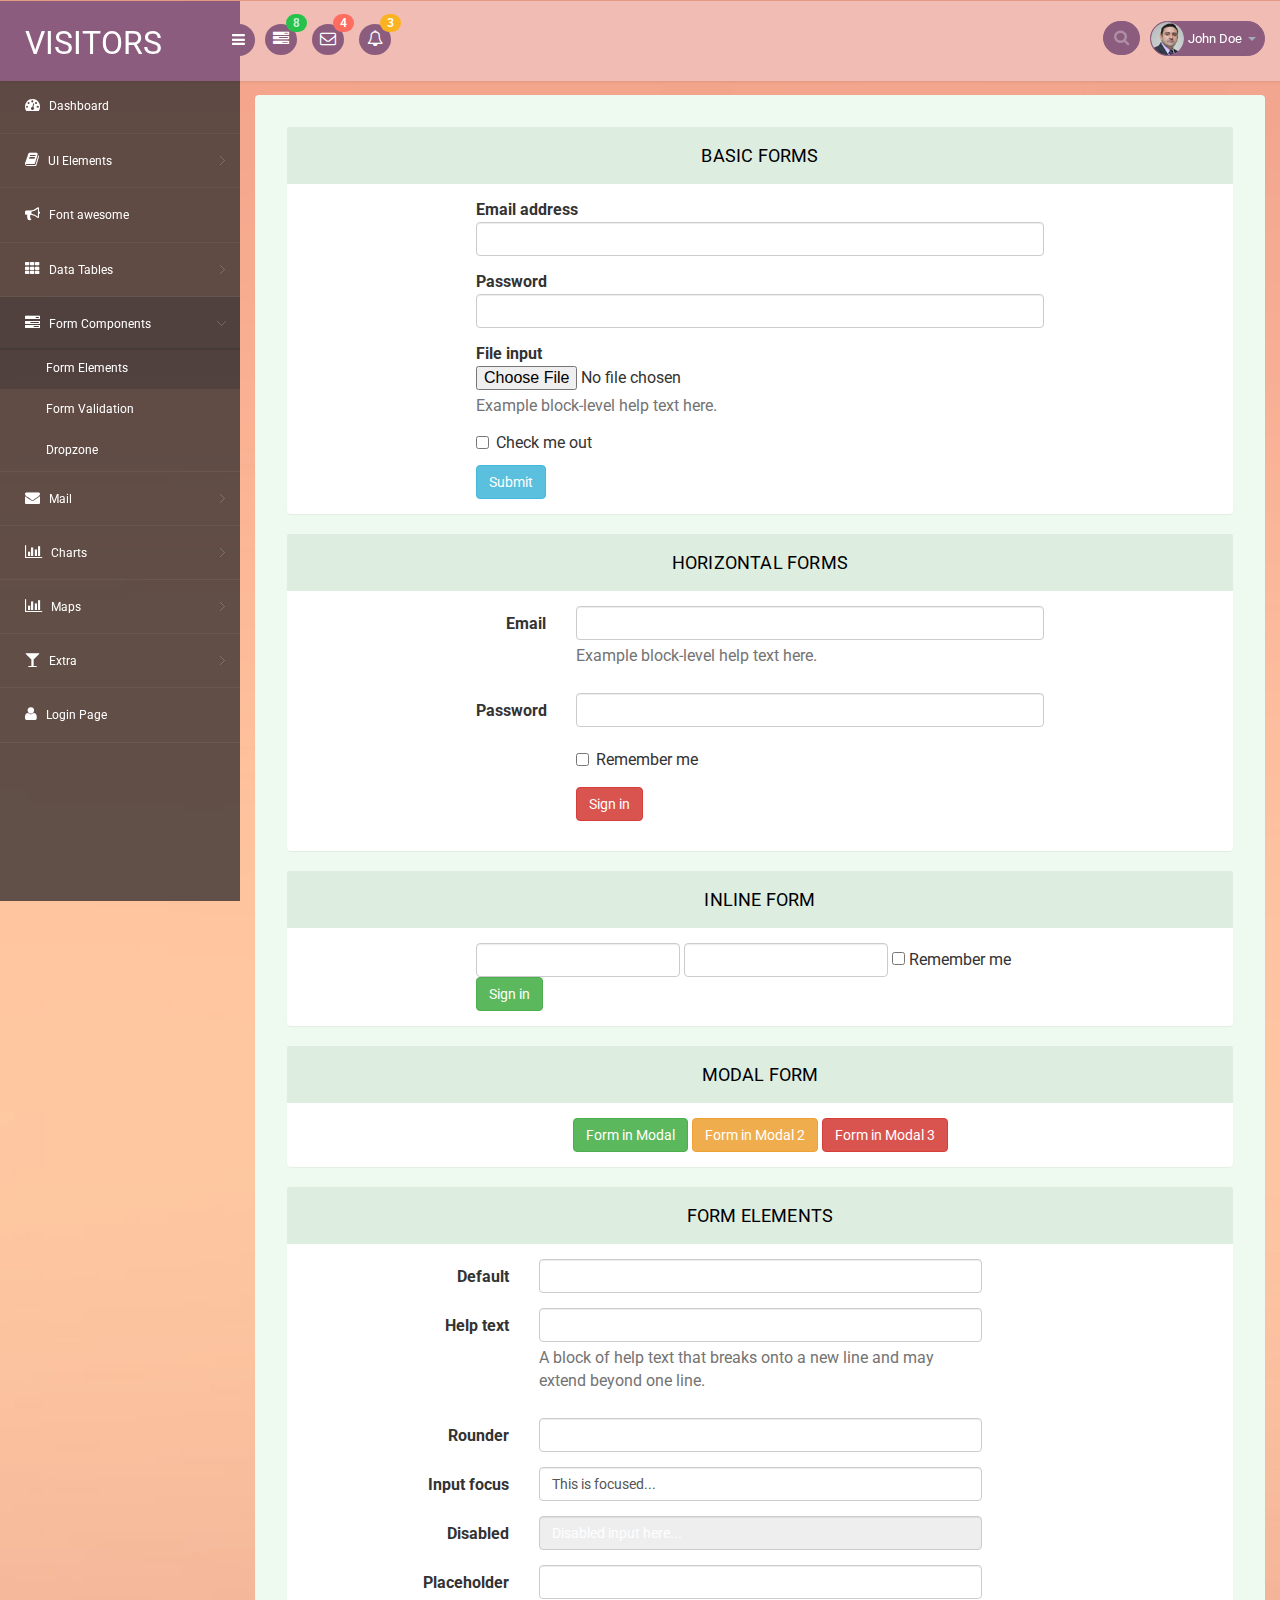
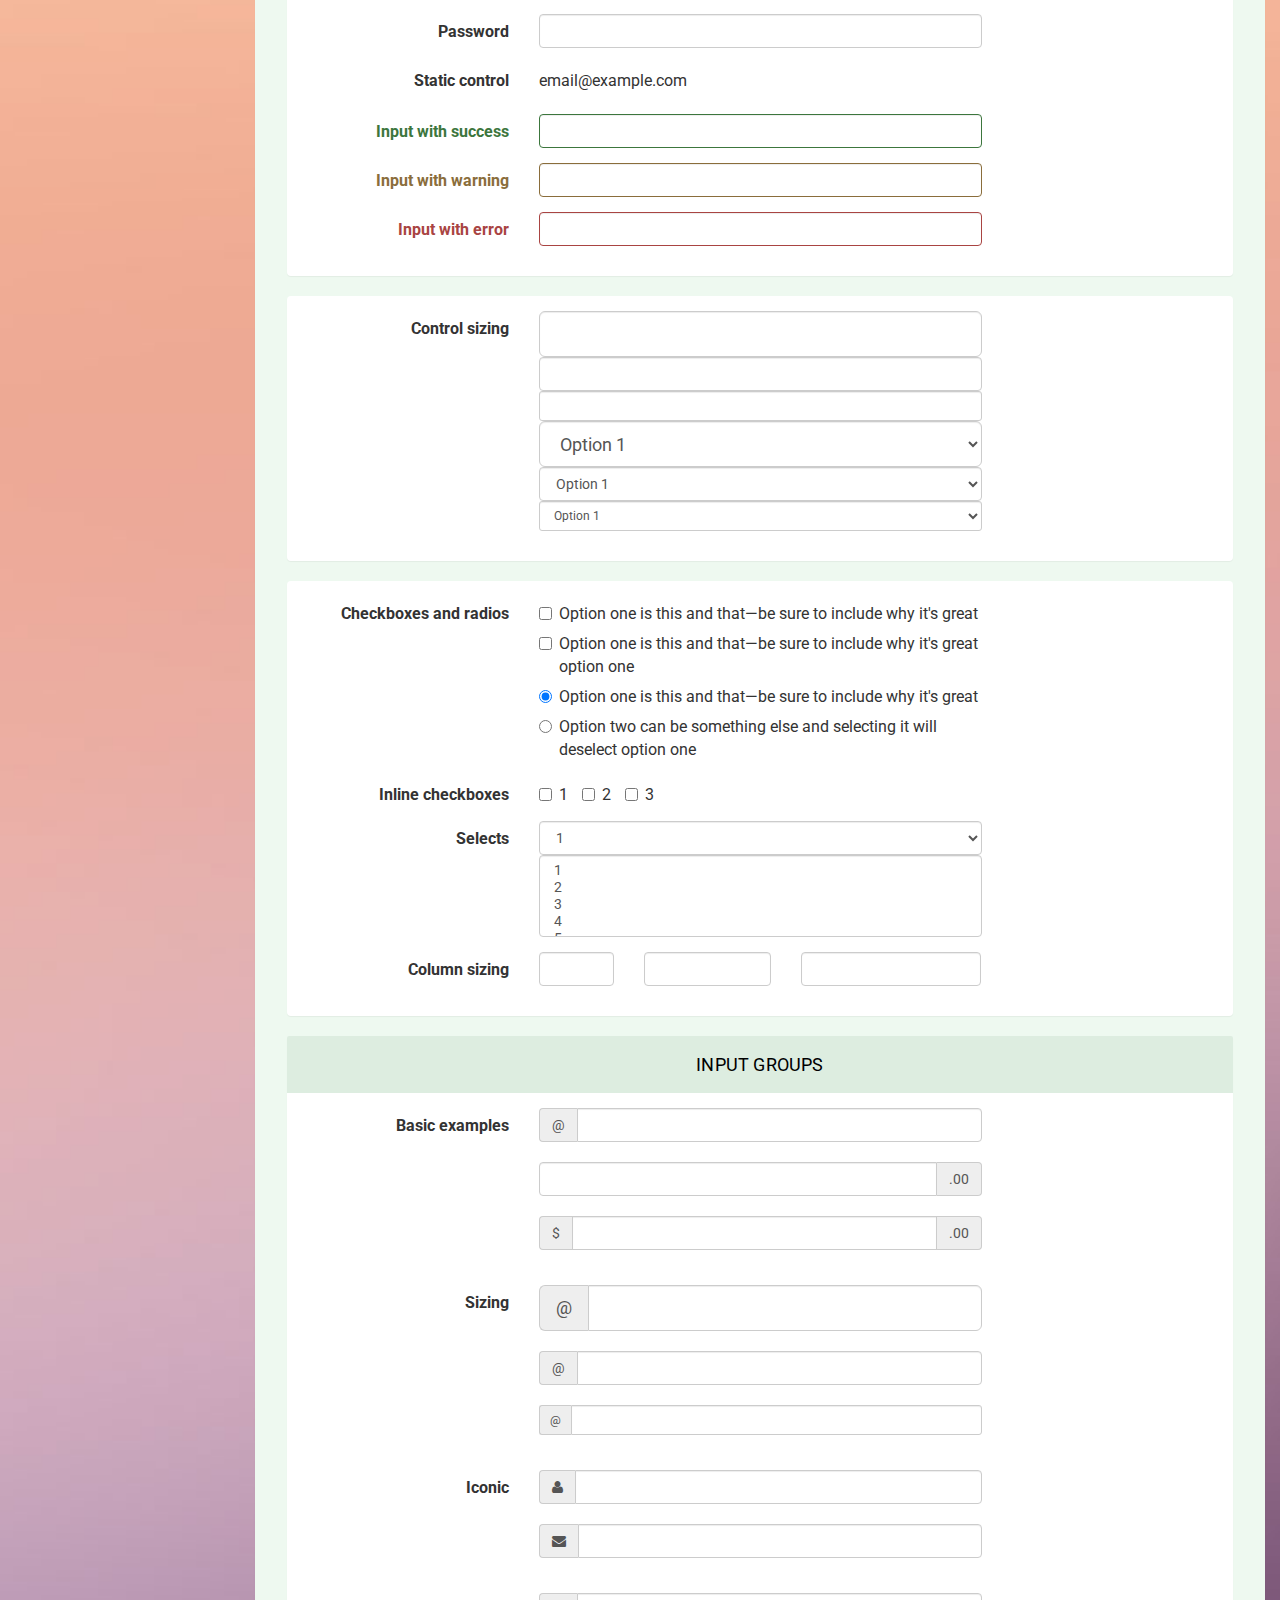
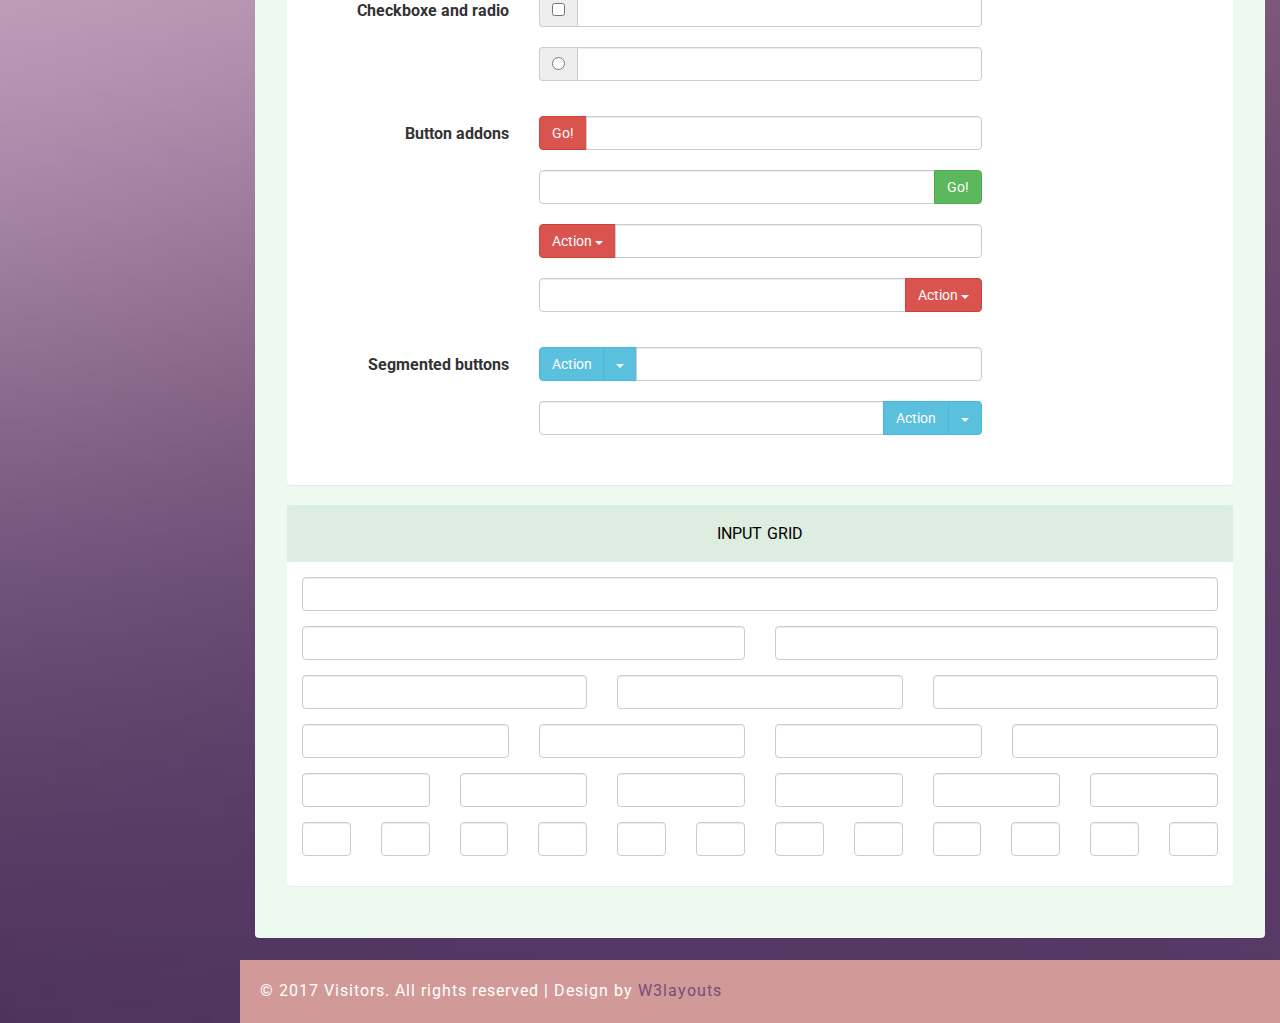
<file: EBusiness/wwwroot/Webb/form_component.html>
<!--A Design by W3layouts
Author: W3layout
Author URL: http://w3layouts.com
License: Creative Commons Attribution 3.0 Unported
License URL: http://creativecommons.org/licenses/by/3.0/
-->
<!DOCTYPE html>
<head>
<title>Visitors an Admin Panel Category Bootstrap Responsive Website Template | Form_component :: w3layouts</title>
<meta name="viewport" content="width=device-width, initial-scale=1">
<meta http-equiv="Content-Type" content="text/html; charset=utf-8" />
<meta name="keywords" content="Visitors Responsive web template, Bootstrap Web Templates, Flat Web Templates, Android Compatible web template, 
Smartphone Compatible web template, free webdesigns for Nokia, Samsung, LG, SonyEricsson, Motorola web design" />
<script type="application/x-javascript"> addEventListener("load", function() { setTimeout(hideURLbar, 0); }, false); function hideURLbar(){ window.scrollTo(0,1); } </script>
<!-- bootstrap-css -->
<link rel="stylesheet" href="css/bootstrap.min.css" >
<!-- //bootstrap-css -->
<!-- Custom CSS -->
<link href="css/style.css" rel='stylesheet' type='text/css' />
<link href="css/style-responsive.css" rel="stylesheet"/>
<!-- font CSS -->
<link href='//fonts.googleapis.com/css?family=Roboto:400,100,100italic,300,300italic,400italic,500,500italic,700,700italic,900,900italic' rel='stylesheet' type='text/css'>
<!-- font-awesome icons -->
<link rel="stylesheet" href="css/font.css" type="text/css"/>
<link href="css/font-awesome.css" rel="stylesheet"> 
<!-- //font-awesome icons -->
<script src="js/jquery2.0.3.min.js"></script>
</head>
<body>
<section id="container">
<!--header start-->
<header class="header fixed-top clearfix">
<!--logo start-->
<div class="brand">

    <a href="index.html" class="logo">
        VISITORS
    </a>
    <div class="sidebar-toggle-box">
        <div class="fa fa-bars"></div>
    </div>
</div>
<!--logo end-->

<div class="nav notify-row" id="top_menu">
    <!--  notification start -->
    <ul class="nav top-menu">
        <!-- settings start -->
        <li class="dropdown">
            <a data-toggle="dropdown" class="dropdown-toggle" href="#">
                <i class="fa fa-tasks"></i>
                <span class="badge bg-success">8</span>
            </a>
            <ul class="dropdown-menu extended tasks-bar">
                <li>
                    <p class="">You have 8 pending tasks</p>
                </li>
                <li>
                    <a href="#">
                        <div class="task-info clearfix">
                            <div class="desc pull-left">
                                <h5>Target Sell</h5>
                                <p>25% , Deadline  12 June’13</p>
                            </div>
                                    <span class="notification-pie-chart pull-right" data-percent="45">
                            <span class="percent"></span>
                            </span>
                        </div>
                    </a>
                </li>
                <li>
                    <a href="#">
                        <div class="task-info clearfix">
                            <div class="desc pull-left">
                                <h5>Product Delivery</h5>
                                <p>45% , Deadline  12 June’13</p>
                            </div>
                                    <span class="notification-pie-chart pull-right" data-percent="78">
                            <span class="percent"></span>
                            </span>
                        </div>
                    </a>
                </li>
                <li>
                    <a href="#">
                        <div class="task-info clearfix">
                            <div class="desc pull-left">
                                <h5>Payment collection</h5>
                                <p>87% , Deadline  12 June’13</p>
                            </div>
                                    <span class="notification-pie-chart pull-right" data-percent="60">
                            <span class="percent"></span>
                            </span>
                        </div>
                    </a>
                </li>
                <li>
                    <a href="#">
                        <div class="task-info clearfix">
                            <div class="desc pull-left">
                                <h5>Target Sell</h5>
                                <p>33% , Deadline  12 June’13</p>
                            </div>
                                    <span class="notification-pie-chart pull-right" data-percent="90">
                            <span class="percent"></span>
                            </span>
                        </div>
                    </a>
                </li>

                <li class="external">
                    <a href="#">See All Tasks</a>
                </li>
            </ul>
        </li>
        <!-- settings end -->
        <!-- inbox dropdown start-->
        <li id="header_inbox_bar" class="dropdown">
            <a data-toggle="dropdown" class="dropdown-toggle" href="#">
                <i class="fa fa-envelope-o"></i>
                <span class="badge bg-important">4</span>
            </a>
            <ul class="dropdown-menu extended inbox">
                <li>
                    <p class="red">You have 4 Mails</p>
                </li>
                <li>
                    <a href="#">
                        <span class="photo"><img alt="avatar" src="images/3.png"></span>
                                <span class="subject">
                                <span class="from">Jonathan Smith</span>
                                <span class="time">Just now</span>
                                </span>
                                <span class="message">
                                    Hello, this is an example msg.
                                </span>
                    </a>
                </li>
                <li>
                    <a href="#">
                        <span class="photo"><img alt="avatar" src="images/1.png"></span>
                                <span class="subject">
                                <span class="from">Jane Doe</span>
                                <span class="time">2 min ago</span>
                                </span>
                                <span class="message">
                                    Nice admin template
                                </span>
                    </a>
                </li>
                <li>
                    <a href="#">
                        <span class="photo"><img alt="avatar" src="images/3.png"></span>
                                <span class="subject">
                                <span class="from">Tasi sam</span>
                                <span class="time">2 days ago</span>
                                </span>
                                <span class="message">
                                    This is an example msg.
                                </span>
                    </a>
                </li>
                <li>
                    <a href="#">
                        <span class="photo"><img alt="avatar" src="images/2.png"></span>
                                <span class="subject">
                                <span class="from">Mr. Perfect</span>
                                <span class="time">2 hour ago</span>
                                </span>
                                <span class="message">
                                    Hi there, its a test
                                </span>
                    </a>
                </li>
                <li>
                    <a href="#">See all messages</a>
                </li>
            </ul>
        </li>
        <!-- inbox dropdown end -->
        <!-- notification dropdown start-->
        <li id="header_notification_bar" class="dropdown">
            <a data-toggle="dropdown" class="dropdown-toggle" href="#">

                <i class="fa fa-bell-o"></i>
                <span class="badge bg-warning">3</span>
            </a>
            <ul class="dropdown-menu extended notification">
                <li>
                    <p>Notifications</p>
                </li>
                <li>
                    <div class="alert alert-info clearfix">
                        <span class="alert-icon"><i class="fa fa-bolt"></i></span>
                        <div class="noti-info">
                            <a href="#"> Server #1 overloaded.</a>
                        </div>
                    </div>
                </li>
                <li>
                    <div class="alert alert-danger clearfix">
                        <span class="alert-icon"><i class="fa fa-bolt"></i></span>
                        <div class="noti-info">
                            <a href="#"> Server #2 overloaded.</a>
                        </div>
                    </div>
                </li>
                <li>
                    <div class="alert alert-success clearfix">
                        <span class="alert-icon"><i class="fa fa-bolt"></i></span>
                        <div class="noti-info">
                            <a href="#"> Server #3 overloaded.</a>
                        </div>
                    </div>
                </li>

            </ul>
        </li>
        <!-- notification dropdown end -->
    </ul>
    <!--  notification end -->
</div>
<div class="top-nav clearfix">
    <!--search & user info start-->
    <ul class="nav pull-right top-menu">
        <li>
            <input type="text" class="form-control search" placeholder=" Search">
        </li>
        <!-- user login dropdown start-->
        <li class="dropdown">
            <a data-toggle="dropdown" class="dropdown-toggle" href="#">
                <img alt="" src="images/2.png">
                <span class="username">John Doe</span>
                <b class="caret"></b>
            </a>
            <ul class="dropdown-menu extended logout">
                <li><a href="#"><i class=" fa fa-suitcase"></i>Profile</a></li>
                <li><a href="#"><i class="fa fa-cog"></i> Settings</a></li>
                <li><a href="login.html"><i class="fa fa-key"></i> Log Out</a></li>
            </ul>
        </li>
        <!-- user login dropdown end -->
       
    </ul>
    <!--search & user info end-->
</div>
</header>
<!--header end-->
<!--sidebar start-->
<aside>
    <div id="sidebar" class="nav-collapse">
        <!-- sidebar menu start-->
        <div class="leftside-navigation">
            <ul class="sidebar-menu" id="nav-accordion">
                <li>
                    <a href="index.html">
                        <i class="fa fa-dashboard"></i>
                        <span>Dashboard</span>
                    </a>
                </li>
                
                <li class="sub-menu">
                    <a href="javascript:;">
                        <i class="fa fa-book"></i>
                        <span>UI Elements</span>
                    </a>
                    <ul class="sub">
						<li><a href="typography.html">Typography</a></li>
						<li><a href="glyphicon.html">glyphicon</a></li>
                        <li><a href="grids.html">Grids</a></li>
                    </ul>
                </li>
                <li>
                    <a href="fontawesome.html">
                        <i class="fa fa-bullhorn"></i>
                        <span>Font awesome </span>
                    </a>
                </li>
                <li class="sub-menu">
                    <a href="javascript:;">
                        <i class="fa fa-th"></i>
                        <span>Data Tables</span>
                    </a>
                    <ul class="sub">
                        <li><a href="basic_table.html">Basic Table</a></li>
                        <li><a href="responsive_table.html">Responsive Table</a></li>
                    </ul>
                </li>
                <li class="sub-menu">
                    <a class="active" href="javascript:;">
                        <i class="fa fa-tasks"></i>
                        <span>Form Components</span>
                    </a>
                    <ul class="sub">
                        <li><a class="active" href="form_component.html">Form Elements</a></li>
                        <li><a href="form_validation.html">Form Validation</a></li>
						<li><a href="dropzone.html">Dropzone</a></li>
                    </ul>
                </li>
                <li class="sub-menu">
                    <a href="javascript:;">
                        <i class="fa fa-envelope"></i>
                        <span>Mail </span>
                    </a>
                    <ul class="sub">
                        <li><a href="mail.html">Inbox</a></li>
                        <li><a href="mail_compose.html">Compose Mail</a></li>
                    </ul>
                </li>
                <li class="sub-menu">
                    <a href="javascript:;">
                        <i class=" fa fa-bar-chart-o"></i>
                        <span>Charts</span>
                    </a>
                    <ul class="sub">
                        <li><a href="chartjs.html">Chart js</a></li>
                        <li><a href="flot_chart.html">Flot Charts</a></li>
                    </ul>
                </li>
                <li class="sub-menu">
                    <a href="javascript:;">
                        <i class=" fa fa-bar-chart-o"></i>
                        <span>Maps</span>
                    </a>
                    <ul class="sub">
                        <li><a href="google_map.html">Google Map</a></li>
                        <li><a href="vector_map.html">Vector Map</a></li>
                    </ul>
                </li>
                <li class="sub-menu">
                    <a href="javascript:;">
                        <i class="fa fa-glass"></i>
                        <span>Extra</span>
                    </a>
                    <ul class="sub">
                        <li><a href="gallery.html">Gallery</a></li>
						<li><a href="404.html">404 Error</a></li>
                        <li><a href="registration.html">Registration</a></li>
                    </ul>
                </li>
                <li>
                    <a href="login.html">
                        <i class="fa fa-user"></i>
                        <span>Login Page</span>
                    </a>
                </li>
            </ul>            </div>
        <!-- sidebar menu end-->
    </div>
</aside>
<!--sidebar end-->
<!--main content start-->
<section id="main-content">
	<section class="wrapper">
	<div class="form-w3layouts">
        <!-- page start-->
        <!-- page start-->
        <div class="row">
            <div class="col-lg-12">
                    <section class="panel">
                        <header class="panel-heading">
                            Basic Forms
                        </header>
                        <div class="panel-body">
                            <div class="position-center">
                                <form role="form">
                                <div class="form-group">
                                    <label for="exampleInputEmail1">Email address</label>
                                    <input type="email" class="form-control" id="exampleInputEmail1" placeholder="Enter email">
                                </div>
                                <div class="form-group">
                                    <label for="exampleInputPassword1">Password</label>
                                    <input type="password" class="form-control" id="exampleInputPassword1" placeholder="Password">
                                </div>
                                <div class="form-group">
                                    <label for="exampleInputFile">File input</label>
                                    <input type="file" id="exampleInputFile">
                                    <p class="help-block">Example block-level help text here.</p>
                                </div>
                                <div class="checkbox">
                                    <label>
                                        <input type="checkbox"> Check me out
                                    </label>
                                </div>
                                <button type="submit" class="btn btn-info">Submit</button>
                            </form>
                            </div>

                        </div>
                    </section>

            </div>
            <div class="col-lg-12">
                <section class="panel">
                    <header class="panel-heading">
                        Horizontal Forms
                    </header>
                    <div class="panel-body">
                        <div class="position-center">
                            <form class="form-horizontal" role="form">
                            <div class="form-group">
                                <label for="inputEmail1" class="col-lg-2 col-sm-2 control-label">Email</label>
                                <div class="col-lg-10">
                                    <input type="email" class="form-control" id="inputEmail1" placeholder="Email">
                                    <p class="help-block">Example block-level help text here.</p>
                                </div>
                            </div>
                            <div class="form-group">
                                <label for="inputPassword1" class="col-lg-2 col-sm-2 control-label">Password</label>
                                <div class="col-lg-10">
                                    <input type="password" class="form-control" id="inputPassword1" placeholder="Password">
                                </div>
                            </div>
                            <div class="form-group">
                                <div class="col-lg-offset-2 col-lg-10">
                                    <div class="checkbox">
                                        <label>
                                            <input type="checkbox"> Remember me
                                        </label>
                                    </div>
                                </div>
                            </div>
                            <div class="form-group">
                                <div class="col-lg-offset-2 col-lg-10">
                                    <button type="submit" class="btn btn-danger">Sign in</button>
                                </div>
                            </div>
                        </form>
                        </div>
                    </div>
                </section>

            </div>
        </div>
        <div class="row">
            <div class="col-lg-12">
                <section class="panel">
                    <header class="panel-heading">
                        Inline form
                    </header>
                    <div class="panel-body">
                        <div class="position-center">
                            <form class="form-inline" role="form">
                            <div class="form-group">
                                <label class="sr-only" for="exampleInputEmail2">Email address</label>
                                <input type="email" class="form-control" id="exampleInputEmail2" placeholder="Enter email">
                            </div>
                            <div class="form-group">
                                <label class="sr-only" for="exampleInputPassword2">Password</label>
                                <input type="password" class="form-control" id="exampleInputPassword2" placeholder="Password">
                            </div>
                            <div class="checkbox">
                                <label>
                                    <input type="checkbox"> Remember me
                                </label>
                            </div>
                            <button type="submit" class="btn btn-success">Sign in</button>
                        </form>
                        </div>
                    </div>
                </section>

            </div>
        </div>

        <div class="row">
            <div class="col-lg-12">
                <section class="panel">
                    <header class="panel-heading">
                        Modal form
                    </header>
                    <div class="panel-body">
                        <div class="position-center ">
                            <div class="text-center">
                                <a href="#myModal" data-toggle="modal" class="btn btn-success">
                                    Form in Modal
                                </a>
                                <a href="#myModal-1" data-toggle="modal" class="btn btn-warning">
                                    Form in Modal 2
                                </a>
                                <a href="#myModal-2" data-toggle="modal" class="btn btn-danger">
                                    Form in Modal 3
                                </a>
                            </div>

                            <div aria-hidden="true" aria-labelledby="myModalLabel" role="dialog" tabindex="-1" id="myModal" class="modal fade">
                            <div class="modal-dialog">
                                <div class="modal-content">
                                    <div class="modal-header">
                                        <button aria-hidden="true" data-dismiss="modal" class="close" type="button">×</button>
                                        <h4 class="modal-title">Form Tittle</h4>
                                    </div>
                                    <div class="modal-body">

                                        <form role="form">
                                            <div class="form-group">
                                                <label for="exampleInputEmail1">Email address</label>
                                                <input type="email" class="form-control" id="exampleInputEmail3" placeholder="Enter email">
                                            </div>
                                            <div class="form-group">
                                                <label for="exampleInputPassword1">Password</label>
                                                <input type="password" class="form-control" id="exampleInputPassword3" placeholder="Password">
                                            </div>
                                            <div class="form-group">
                                                <label for="exampleInputFile">File input</label>
                                                <input type="file" id="exampleInputFile3">
                                                <p class="help-block">Example block-level help text here.</p>
                                            </div>
                                            <div class="checkbox">
                                                <label>
                                                    <input type="checkbox"> Check me out
                                                </label>
                                            </div>
                                            <button type="submit" class="btn btn-default">Submit</button>
                                        </form>
                                    </div>
                                </div>
                            </div>
                        </div>
                            <div aria-hidden="true" aria-labelledby="myModalLabel" role="dialog" tabindex="-1" id="myModal-1" class="modal fade">
                            <div class="modal-dialog">
                                <div class="modal-content">
                                    <div class="modal-header">
                                        <button aria-hidden="true" data-dismiss="modal" class="close" type="button">×</button>
                                        <h4 class="modal-title">Form Tittle</h4>
                                    </div>
                                    <div class="modal-body">

                                        <form class="form-horizontal" role="form">
                                            <div class="form-group">
                                                <label for="inputEmail1" class="col-lg-2 col-sm-2 control-label">Email</label>
                                                <div class="col-lg-10">
                                                    <input type="email" class="form-control" id="inputEmail4" placeholder="Email">
                                                </div>
                                            </div>
                                            <div class="form-group">
                                                <label for="inputPassword1" class="col-lg-2 col-sm-2 control-label">Password</label>
                                                <div class="col-lg-10">
                                                    <input type="password" class="form-control" id="inputPassword4" placeholder="Password">
                                                </div>
                                            </div>
                                            <div class="form-group">
                                                <div class="col-lg-offset-2 col-lg-10">
                                                    <div class="checkbox">
                                                        <label>
                                                            <input type="checkbox"> Remember me
                                                        </label>
                                                    </div>
                                                </div>
                                            </div>
                                            <div class="form-group">
                                                <div class="col-lg-offset-2 col-lg-10">
                                                    <button type="submit" class="btn btn-default">Sign in</button>
                                                </div>
                                            </div>
                                        </form>

                                    </div>

                                </div>
                            </div>
                        </div>
                            <div aria-hidden="true" aria-labelledby="myModalLabel" role="dialog" tabindex="-1" id="myModal-2" class="modal fade">
                            <div class="modal-dialog">
                                <div class="modal-content">
                                    <div class="modal-header">
                                        <button aria-hidden="true" data-dismiss="modal" class="close" type="button">×</button>
                                        <h4 class="modal-title">Form Tittle</h4>
                                    </div>
                                    <div class="modal-body">
                                        <form class="form-inline" role="form">
                                            <div class="form-group">
                                                <label class="sr-only" for="exampleInputEmail2">Email address</label>
                                                <input type="email" class="form-control sm-input" id="exampleInputEmail5" placeholder="Enter email">
                                            </div>
                                            <div class="form-group">
                                                <label class="sr-only" for="exampleInputPassword2">Password</label>
                                                <input type="password" class="form-control sm-input" id="exampleInputPassword5" placeholder="Password">
                                            </div>
                                            <div class="checkbox">
                                                <label>
                                                    <input type="checkbox"> Remember me
                                                </label>
                                            </div>
                                            <button type="submit" class="btn btn-default">Sign in</button>
                                        </form>

                                    </div>

                                </div>
                            </div>
                        </div>

                        </div>
                    </div>
                </section>
            </div>
        </div>

        <div class="row">
        <div class="col-lg-12">
        <section class="panel">
            <header class="panel-heading">
                Form Elements
            </header>
            <div class="panel-body">
                <form class="form-horizontal bucket-form" method="get">
                    <div class="form-group">
                        <label class="col-sm-3 control-label">Default</label>
                        <div class="col-sm-6">
                            <input type="text" class="form-control">
                        </div>
                    </div>
                    <div class="form-group">
                        <label class="col-sm-3 control-label">Help text</label>
                        <div class="col-sm-6">
                            <input type="text" class="form-control">
                            <span class="help-block">A block of help text that breaks onto a new line and may extend beyond one line.</span>
                        </div>
                    </div>
                    <div class="form-group">
                        <label class="col-sm-3 control-label">Rounder</label>
                        <div class="col-sm-6">
                            <input type="text" class="form-control round-input">
                        </div>
                    </div>
                    <div class="form-group">
                        <label class="col-sm-3 control-label">Input focus</label>
                        <div class="col-sm-6">
                            <input class="form-control" id="focusedInput" type="text" value="This is focused...">
                        </div>
                    </div>
                    <div class="form-group">
                        <label class="col-sm-3 control-label">Disabled</label>
                        <div class="col-sm-6">
                            <input class="form-control" id="disabledInput" type="text" placeholder="Disabled input here..." disabled="">
                        </div>
                    </div>
                    <div class="form-group">
                        <label class="col-sm-3 control-label">Placeholder</label>
                        <div class="col-sm-6">
                            <input type="text" class="form-control" placeholder="placeholder">
                        </div>
                    </div>
                    <div class="form-group">
                        <label class="col-sm-3 control-label">Password</label>
                        <div class="col-sm-6">
                            <input type="password" class="form-control" placeholder="">
                        </div>
                    </div>
                    <div class="form-group">
                        <label class=" col-sm-3 control-label">Static control</label>
                        <div class="col-lg-6">
                            <p class="form-control-static">email@example.com</p>
                        </div>
                    </div>
                    <div class="form-group has-success">
                        <label class="col-sm-3 control-label col-lg-3" for="inputSuccess">Input with success</label>
                        <div class="col-lg-6">
                            <input type="text" class="form-control" id="inputSuccess">
                        </div>
                    </div>
                    <div class="form-group has-warning">
                        <label class="col-sm-3 control-label col-lg-3" for="inputWarning">Input with warning</label>
                        <div class="col-lg-6">
                            <input type="text" class="form-control" id="inputWarning">
                        </div>
                    </div>
                    <div class="form-group has-error">
                        <label class="col-sm-3 control-label col-lg-3" for="inputError">Input with error</label>
                        <div class="col-lg-6">
                            <input type="text" class="form-control" id="inputError">
                        </div>
                    </div>
                </form>
            </div>
        </section>

        <section class="panel">
            <div class="panel-body">
                <form class="form-horizontal bucket-form" method="get">
                    <div class="form-group">
                        <label class="col-sm-3 control-label col-lg-3" for="inputSuccess">Control sizing</label>
                        <div class="col-lg-6">
                            <input class="form-control input-lg m-bot15" type="text" placeholder=".input-lg">
                            <input class="form-control m-bot15" type="text" placeholder="Default input">
                            <input class="form-control input-sm m-bot15" type="text" placeholder=".input-sm">

                            <select class="form-control input-lg m-bot15">
                                <option>Option 1</option>
                                <option>Option 2</option>
                                <option>Option 3</option>
                            </select>
                            <select class="form-control m-bot15">
                                <option>Option 1</option>
                                <option>Option 2</option>
                                <option>Option 3</option>
                            </select>
                            <select class="form-control input-sm m-bot15">
                                <option>Option 1</option>
                                <option>Option 2</option>
                                <option>Option 3</option>
                            </select>
                        </div>
                    </div>
                </form>
            </div>
        </section>
        <section class="panel">
            <div class="panel-body">
                <form class="form-horizontal bucket-form" method="get">
                    <div class="form-group">
                        <label class="col-sm-3 control-label col-lg-3" for="inputSuccess">Checkboxes and radios</label>
                        <div class="col-lg-6">
                            <div class="checkbox">
                                <label>
                                    <input type="checkbox" value="">
                                    Option one is this and that—be sure to include why it's great
                                </label>
                            </div>

                            <div class="checkbox">
                                <label>
                                    <input type="checkbox" value="">
                                    Option one is this and that—be sure to include why it's great option one
                                </label>
                            </div>

                            <div class="radio">
                                <label>
                                    <input type="radio" name="optionsRadios" id="optionsRadios1" value="option1" checked="">
                                    Option one is this and that—be sure to include why it's great
                                </label>
                            </div>
                            <div class="radio">
                                <label>
                                    <input type="radio" name="optionsRadios" id="optionsRadios2" value="option2">
                                    Option two can be something else and selecting it will deselect option one
                                </label>
                            </div>

                        </div>
                    </div>
                    <div class="form-group">
                        <label class="col-sm-3 control-label col-lg-3" for="inputSuccess">Inline checkboxes</label>
                        <div class="col-lg-6">
                            <label class="checkbox-inline">
                                <input type="checkbox" id="inlineCheckbox1" value="option1"> 1
                            </label>
                            <label class="checkbox-inline">
                                <input type="checkbox" id="inlineCheckbox2" value="option2"> 2
                            </label>
                            <label class="checkbox-inline">
                                <input type="checkbox" id="inlineCheckbox3" value="option3"> 3
                            </label>

                        </div>
                    </div>
                    <div class="form-group">
                        <label class="col-sm-3 control-label col-lg-3" for="inputSuccess">Selects</label>
                        <div class="col-lg-6">
                            <select class="form-control m-bot15">
                                <option>1</option>
                                <option>2</option>
                                <option>3</option>
                                <option>4</option>
                                <option>5</option>
                            </select>

                            <select multiple="" class="form-control">
                                <option>1</option>
                                <option>2</option>
                                <option>3</option>
                                <option>4</option>
                                <option>5</option>
                            </select>
                        </div>
                    </div>

                    <div class="form-group">
                        <label class="col-sm-3 control-label col-lg-3" for="inputSuccess">Column sizing</label>
                        <div class="col-lg-8">
                            <div class="row">
                                <div class="col-lg-2">
                                    <input type="text" class="form-control" placeholder=".col-lg-2">
                                </div>
                                <div class="col-lg-3">
                                    <input type="text" class="form-control" placeholder=".col-lg-3">
                                </div>
                                <div class="col-lg-4">
                                    <input type="text" class="form-control" placeholder=".col-lg-4">
                                </div>
                            </div>

                        </div>
                    </div>

                </form>
            </div>
        </section>

        <section class="panel">
            <header class="panel-heading">
                Input groups
            </header>
            <div class="panel-body">
                <form class="form-horizontal bucket-form" method="get">
                    <div class="form-group">
                        <label class="col-sm-3 control-label col-lg-3">Basic examples</label>
                        <div class="col-lg-6">
                            <div class="input-group m-bot15">
                                <span class="input-group-addon btn-success">@</span>
                                <input type="text" class="form-control" placeholder="Username">
                            </div>

                            <div class="input-group m-bot15">
                                <input type="text" class="form-control">
                                <span class="input-group-addon btn-warning">.00</span>
                            </div>

                            <div class="input-group m-bot15">
                                <span class="input-group-addon">$</span>
                                <input type="text" class="form-control">
                                <span class="input-group-addon ">.00</span>
                            </div>
                        </div>
                    </div>
                    <div class="form-group">
                        <label class="col-sm-3 control-label col-lg-3">Sizing</label>
                        <div class="col-lg-6">
                            <div class="input-group input-group-lg m-bot15">
                                <span class="input-group-addon btn-danger">@</span>
                                <input type="text" class="form-control input-lg" placeholder="Username">
                            </div>

                            <div class="input-group m-bot15">
                                <span class="input-group-addon">@</span>
                                <input type="text" class="form-control" placeholder="Username">
                            </div>

                            <div class="input-group input-group-sm m-bot15">
                                <span class="input-group-addon">@</span>
                                <input type="text" class="form-control" placeholder="Username">
                            </div>

                        </div>
                    </div>
                    <div class="form-group">
                        <label class="col-sm-3 control-label col-lg-3">Iconic</label>
                        <div class="col-lg-6">
                            <div class="input-group m-bot15">
                                <span class="input-group-addon btn-white"><i class="fa fa-user"></i></span>
                                <input type="text" class="form-control" placeholder="Username">
                            </div>
                            <div class="input-group m-bot15">
                                <span class="input-group-addon btn-white"><i class="fa fa-envelope"></i></span>
                                <input type="text" class="form-control" placeholder="Email">
                            </div>
                        </div>
                    </div>
                    <div class="form-group">
                        <label class="col-sm-3 control-label col-lg-3">Checkboxe and radio</label>
                        <div class="col-lg-6">
                            <div class="input-group m-bot15">
                                              <span class="input-group-addon">
                                                <input type="checkbox">
                                              </span>
                                <input type="text" class="form-control">
                            </div>

                            <div class="input-group m-bot15">
                                              <span class="input-group-addon">
                                                <input type="radio">
                                              </span>
                                <input type="text" class="form-control">
                            </div>

                        </div>
                    </div>
                    <div class="form-group">
                        <label class="col-sm-3 control-label col-lg-3">Button addons</label>
                        <div class="col-lg-6">
                            <div class="input-group m-bot15">
                                              <span class="input-group-btn">
                                                <button class="btn btn-danger" type="button">Go!</button>
                                              </span>
                                <input type="text" class="form-control">
                            </div>

                            <div class="input-group m-bot15">
                                <input type="text" class="form-control">
                                              <span class="input-group-btn">
                                                <button class="btn btn-success" type="button">Go!</button>
                                              </span>
                            </div>

                            <div class="input-group m-bot15">
                                <div class="input-group-btn">
                                    <button type="button" class="btn btn-danger dropdown-toggle" data-toggle="dropdown">Action <span class="caret"></span></button>
                                    <ul class="dropdown-menu">
                                        <li><a href="#">Action</a></li>
                                        <li><a href="#">Another action</a></li>
                                        <li><a href="#">Something else here</a></li>
                                        <li class="divider"></li>
                                        <li><a href="#">Separated link</a></li>
                                    </ul>
                                </div>
                                <input type="text" class="form-control">
                            </div>
                            <div class="input-group m-bot15">
                                <input type="text" class="form-control">
                                <div class="input-group-btn">
                                    <button type="button" class="btn btn-danger dropdown-toggle" data-toggle="dropdown">Action <span class="caret"></span></button>
                                    <ul class="dropdown-menu pull-right">
                                        <li><a href="#">Action</a></li>
                                        <li><a href="#">Another action</a></li>
                                        <li><a href="#">Something else here</a></li>
                                        <li class="divider"></li>
                                        <li><a href="#">Separated link</a></li>
                                    </ul>
                                </div>
                            </div>

                        </div>
                    </div>

                    <div class="form-group">
                        <label class="col-sm-3 control-label col-lg-3">Segmented buttons</label>
                        <div class="col-lg-6">
                            <div class="input-group m-bot15">
                                <div class="input-group-btn">
                                    <button tabindex="-1" class="btn btn-info" type="button">Action</button>
                                    <button tabindex="-1" data-toggle="dropdown" class="btn btn-info dropdown-toggle" type="button">
                                        <span class="caret"></span>
                                    </button>
                                    <ul role="menu" class="dropdown-menu">
                                        <li><a href="#">Action</a></li>
                                        <li><a href="#">Another action</a></li>
                                        <li><a href="#">Something else here</a></li>
                                        <li class="divider"></li>
                                        <li><a href="#">Separated link</a></li>
                                    </ul>
                                </div>
                                <input type="text" class="form-control">
                            </div>

                            <div class="input-group m-bot15">
                                <input type="text" class="form-control">
                                <div class="input-group-btn">
                                    <button tabindex="-1" class="btn btn-info" type="button">Action</button>
                                    <button tabindex="-1" data-toggle="dropdown" class="btn btn-info dropdown-toggle" type="button">
                                        <span class="caret"></span>
                                    </button>
                                    <ul role="menu" class="dropdown-menu pull-right">
                                        <li><a href="#">Action</a></li>
                                        <li><a href="#">Another action</a></li>
                                        <li><a href="#">Something else here</a></li>
                                        <li class="divider"></li>
                                        <li><a href="#">Separated link</a></li>
                                    </ul>
                                </div>
                            </div>
                        </div>
                    </div>

                </form>
            </div>
        </section>

        </div>
        </div>

        <div class="row">
            <div class="col-md-12">

                <div data-collapsed="0" class="panel">

                    <div class="panel-heading">
                        <div class="panel-title">
                            Input Grid
                        </div>
                    </div>

                    <div class="panel-body">

                        <div class="row">

                            <div class="col-md-12 form-group">
                                <input type="text" placeholder=".col-md-12" class="form-control">
                            </div>

                            <div class="col-md-6 form-group">
                                <input type="text" placeholder=".col-md-6" class="form-control">
                            </div>

                            <div class="col-md-6 form-group">
                                <input type="text" placeholder=".col-md-6" class="form-control">
                            </div>


                            <div class="col-md-4 form-group">
                                <input type="text" placeholder=".col-md-4" class="form-control">
                            </div>

                            <div class="col-md-4 form-group">
                                <input type="text" placeholder=".col-md-4" class="form-control">
                            </div>

                            <div class="col-md-4 form-group">
                                <input type="text" placeholder=".col-md-4" class="form-control">
                            </div>


                            <div class="col-md-3 form-group">
                                <input type="text" placeholder=".col-md-3" class="form-control">
                            </div>

                            <div class="col-md-3 form-group">
                                <input type="text" placeholder=".col-md-3" class="form-control">
                            </div>

                            <div class="col-md-3 form-group">
                                <input type="text" placeholder=".col-md-3" class="form-control">
                            </div>

                            <div class="col-md-3 form-group">
                                <input type="text" placeholder=".col-md-3" class="form-control">
                            </div>


                            <div class="col-md-2 form-group">
                                <input type="text" placeholder=".col-md-2" class="form-control">
                            </div>

                            <div class="col-md-2 form-group">
                                <input type="text" placeholder=".col-md-2" class="form-control">
                            </div>

                            <div class="col-md-2 form-group">
                                <input type="text" placeholder=".col-md-2" class="form-control">
                            </div>

                            <div class="col-md-2 form-group">
                                <input type="text" placeholder=".col-md-2" class="form-control">
                            </div>

                            <div class="col-md-2 form-group">
                                <input type="text" placeholder=".col-md-2" class="form-control">
                            </div>

                            <div class="col-md-2 form-group">
                                <input type="text" placeholder=".col-md-2" class="form-control">
                            </div>


                            <div class="col-md-1 form-group">
                                <input type="text" placeholder=".col-md-1" class="form-control">
                            </div>

                            <div class="col-md-1 form-group">
                                <input type="text" placeholder=".col-md-1" class="form-control">
                            </div>

                            <div class="col-md-1 form-group">
                                <input type="text" placeholder=".col-md-1" class="form-control">
                            </div>

                            <div class="col-md-1 form-group">
                                <input type="text" placeholder=".col-md-1" class="form-control">
                            </div>

                            <div class="col-md-1 form-group">
                                <input type="text" placeholder=".col-md-1" class="form-control">
                            </div>

                            <div class="col-md-1 form-group">
                                <input type="text" placeholder=".col-md-1" class="form-control">
                            </div>

                            <div class="col-md-1 form-group">
                                <input type="text" placeholder=".col-md-1" class="form-control">
                            </div>

                            <div class="col-md-1 form-group">
                                <input type="text" placeholder=".col-md-1" class="form-control">
                            </div>

                            <div class="col-md-1 form-group">
                                <input type="text" placeholder=".col-md-1" class="form-control">
                            </div>

                            <div class="col-md-1 form-group">
                                <input type="text" placeholder=".col-md-1" class="form-control">
                            </div>

                            <div class="col-md-1 form-group">
                                <input type="text" placeholder=".col-md-1" class="form-control">
                            </div>

                            <div class="col-md-1 form-group">
                                <input type="text" placeholder=".col-md-1" class="form-control">
                            </div>
                        </div>

                    </div>

                </div>

            </div>
        </div>


        <!-- page end-->
        </div>
</section>
 <!-- footer -->
		  <div class="footer">
			<div class="wthree-copyright">
			  <p>© 2017 Visitors. All rights reserved | Design by <a href="http://w3layouts.com">W3layouts</a></p>
			</div>
		  </div>
  <!-- / footer -->
</section>

<!--main content end-->
</section>
<script src="js/bootstrap.js"></script>
<script src="js/jquery.dcjqaccordion.2.7.js"></script>
<script src="js/scripts.js"></script>
<script src="js/jquery.slimscroll.js"></script>
<script src="js/jquery.nicescroll.js"></script>
<!--[if lte IE 8]><script language="javascript" type="text/javascript" src="js/flot-chart/excanvas.min.js"></script><![endif]-->
<script src="js/jquery.scrollTo.js"></script>
</body>
</html>
</file>
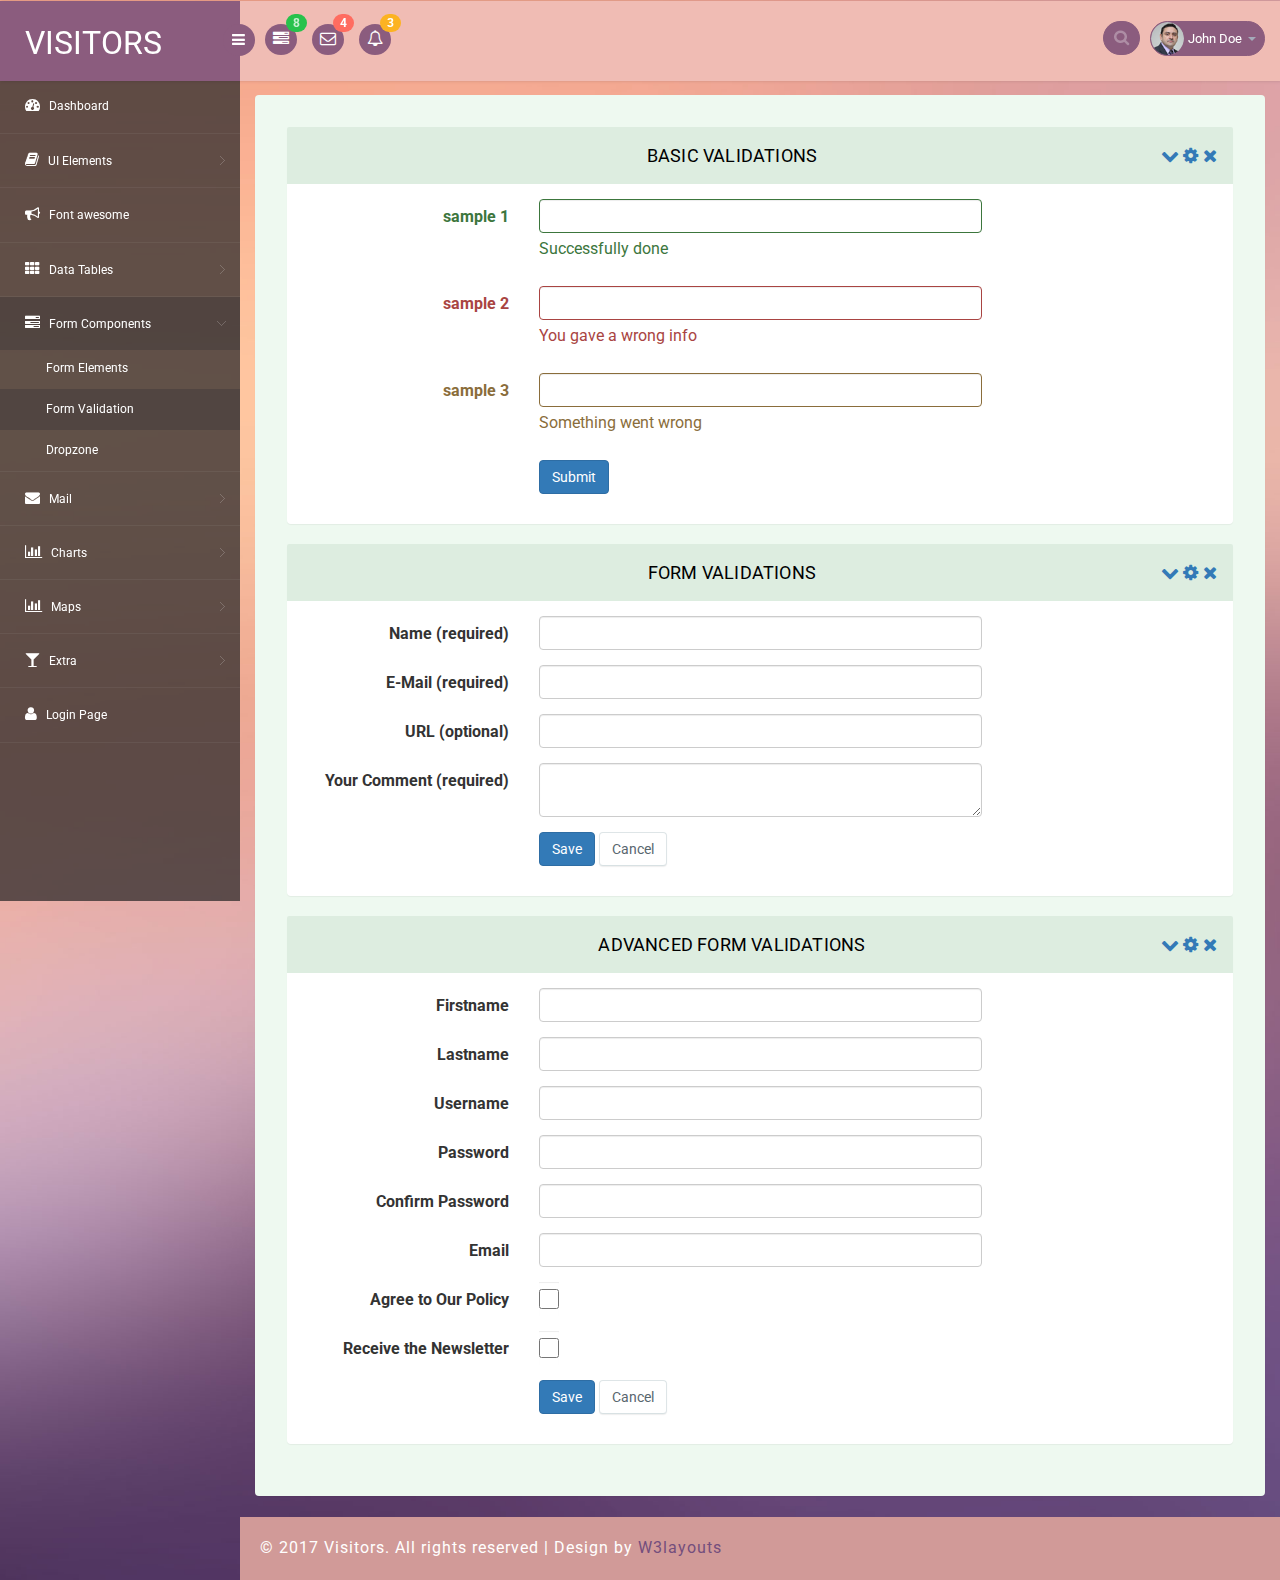
<file: EBusiness/wwwroot/Webb/form_validation.html>
<!--A Design by W3layouts
Author: W3layout
Author URL: http://w3layouts.com
License: Creative Commons Attribution 3.0 Unported
License URL: http://creativecommons.org/licenses/by/3.0/
-->
<!DOCTYPE html>
<head>
<title>Visitors an Admin Panel Category Bootstrap Responsive Website Template | Form_validation :: w3layouts</title>
<meta name="viewport" content="width=device-width, initial-scale=1">
<meta http-equiv="Content-Type" content="text/html; charset=utf-8" />
<meta name="keywords" content="Visitors Responsive web template, Bootstrap Web Templates, Flat Web Templates, Android Compatible web template, 
Smartphone Compatible web template, free webdesigns for Nokia, Samsung, LG, SonyEricsson, Motorola web design" />
<script type="application/x-javascript"> addEventListener("load", function() { setTimeout(hideURLbar, 0); }, false); function hideURLbar(){ window.scrollTo(0,1); } </script>
<!-- bootstrap-css -->
<link rel="stylesheet" href="css/bootstrap.min.css" >
<!-- //bootstrap-css -->
<!-- Custom CSS -->
<link href="css/style.css" rel='stylesheet' type='text/css' />
<link href="css/style-responsive.css" rel="stylesheet"/>
<!-- font CSS -->
<link href='//fonts.googleapis.com/css?family=Roboto:400,100,100italic,300,300italic,400italic,500,500italic,700,700italic,900,900italic' rel='stylesheet' type='text/css'>
<!-- font-awesome icons -->
<link rel="stylesheet" href="css/font.css" type="text/css"/>
<link href="css/font-awesome.css" rel="stylesheet"> 
<!-- //font-awesome icons -->
<script src="js/jquery2.0.3.min.js"></script>
</head>
<body>
<section id="container">
<!--header start-->
<header class="header fixed-top clearfix">
<!--logo start-->
<div class="brand">

    <a href="index.html" class="logo">
        VISITORS
    </a>
    <div class="sidebar-toggle-box">
        <div class="fa fa-bars"></div>
    </div>
</div>
<!--logo end-->

<div class="nav notify-row" id="top_menu">
    <!--  notification start -->
    <ul class="nav top-menu">
        <!-- settings start -->
        <li class="dropdown">
            <a data-toggle="dropdown" class="dropdown-toggle" href="#">
                <i class="fa fa-tasks"></i>
                <span class="badge bg-success">8</span>
            </a>
            <ul class="dropdown-menu extended tasks-bar">
                <li>
                    <p class="">You have 8 pending tasks</p>
                </li>
                <li>
                    <a href="#">
                        <div class="task-info clearfix">
                            <div class="desc pull-left">
                                <h5>Target Sell</h5>
                                <p>25% , Deadline  12 June’13</p>
                            </div>
                                    <span class="notification-pie-chart pull-right" data-percent="45">
                            <span class="percent"></span>
                            </span>
                        </div>
                    </a>
                </li>
                <li>
                    <a href="#">
                        <div class="task-info clearfix">
                            <div class="desc pull-left">
                                <h5>Product Delivery</h5>
                                <p>45% , Deadline  12 June’13</p>
                            </div>
                                    <span class="notification-pie-chart pull-right" data-percent="78">
                            <span class="percent"></span>
                            </span>
                        </div>
                    </a>
                </li>
                <li>
                    <a href="#">
                        <div class="task-info clearfix">
                            <div class="desc pull-left">
                                <h5>Payment collection</h5>
                                <p>87% , Deadline  12 June’13</p>
                            </div>
                                    <span class="notification-pie-chart pull-right" data-percent="60">
                            <span class="percent"></span>
                            </span>
                        </div>
                    </a>
                </li>
                <li>
                    <a href="#">
                        <div class="task-info clearfix">
                            <div class="desc pull-left">
                                <h5>Target Sell</h5>
                                <p>33% , Deadline  12 June’13</p>
                            </div>
                                    <span class="notification-pie-chart pull-right" data-percent="90">
                            <span class="percent"></span>
                            </span>
                        </div>
                    </a>
                </li>

                <li class="external">
                    <a href="#">See All Tasks</a>
                </li>
            </ul>
        </li>
        <!-- settings end -->
        <!-- inbox dropdown start-->
        <li id="header_inbox_bar" class="dropdown">
            <a data-toggle="dropdown" class="dropdown-toggle" href="#">
                <i class="fa fa-envelope-o"></i>
                <span class="badge bg-important">4</span>
            </a>
            <ul class="dropdown-menu extended inbox">
                <li>
                    <p class="red">You have 4 Mails</p>
                </li>
                <li>
                    <a href="#">
                        <span class="photo"><img alt="avatar" src="images/3.png"></span>
                                <span class="subject">
                                <span class="from">Jonathan Smith</span>
                                <span class="time">Just now</span>
                                </span>
                                <span class="message">
                                    Hello, this is an example msg.
                                </span>
                    </a>
                </li>
                <li>
                    <a href="#">
                        <span class="photo"><img alt="avatar" src="images/1.png"></span>
                                <span class="subject">
                                <span class="from">Jane Doe</span>
                                <span class="time">2 min ago</span>
                                </span>
                                <span class="message">
                                    Nice admin template
                                </span>
                    </a>
                </li>
                <li>
                    <a href="#">
                        <span class="photo"><img alt="avatar" src="images/3.png"></span>
                                <span class="subject">
                                <span class="from">Tasi sam</span>
                                <span class="time">2 days ago</span>
                                </span>
                                <span class="message">
                                    This is an example msg.
                                </span>
                    </a>
                </li>
                <li>
                    <a href="#">
                        <span class="photo"><img alt="avatar" src="images/2.png"></span>
                                <span class="subject">
                                <span class="from">Mr. Perfect</span>
                                <span class="time">2 hour ago</span>
                                </span>
                                <span class="message">
                                    Hi there, its a test
                                </span>
                    </a>
                </li>
                <li>
                    <a href="#">See all messages</a>
                </li>
            </ul>
        </li>
        <!-- inbox dropdown end -->
        <!-- notification dropdown start-->
        <li id="header_notification_bar" class="dropdown">
            <a data-toggle="dropdown" class="dropdown-toggle" href="#">

                <i class="fa fa-bell-o"></i>
                <span class="badge bg-warning">3</span>
            </a>
            <ul class="dropdown-menu extended notification">
                <li>
                    <p>Notifications</p>
                </li>
                <li>
                    <div class="alert alert-info clearfix">
                        <span class="alert-icon"><i class="fa fa-bolt"></i></span>
                        <div class="noti-info">
                            <a href="#"> Server #1 overloaded.</a>
                        </div>
                    </div>
                </li>
                <li>
                    <div class="alert alert-danger clearfix">
                        <span class="alert-icon"><i class="fa fa-bolt"></i></span>
                        <div class="noti-info">
                            <a href="#"> Server #2 overloaded.</a>
                        </div>
                    </div>
                </li>
                <li>
                    <div class="alert alert-success clearfix">
                        <span class="alert-icon"><i class="fa fa-bolt"></i></span>
                        <div class="noti-info">
                            <a href="#"> Server #3 overloaded.</a>
                        </div>
                    </div>
                </li>

            </ul>
        </li>
        <!-- notification dropdown end -->
    </ul>
    <!--  notification end -->
</div>
<div class="top-nav clearfix">
    <!--search & user info start-->
    <ul class="nav pull-right top-menu">
        <li>
            <input type="text" class="form-control search" placeholder=" Search">
        </li>
        <!-- user login dropdown start-->
        <li class="dropdown">
            <a data-toggle="dropdown" class="dropdown-toggle" href="#">
                <img alt="" src="images/2.png">
                <span class="username">John Doe</span>
                <b class="caret"></b>
            </a>
            <ul class="dropdown-menu extended logout">
                <li><a href="#"><i class=" fa fa-suitcase"></i>Profile</a></li>
                <li><a href="#"><i class="fa fa-cog"></i> Settings</a></li>
                <li><a href="login.html"><i class="fa fa-key"></i> Log Out</a></li>
            </ul>
        </li>
        <!-- user login dropdown end -->
       
    </ul>
    <!--search & user info end-->
</div>
</header>
<!--header end-->
<!--sidebar start-->
<aside>
    <div id="sidebar" class="nav-collapse">
        <!-- sidebar menu start-->
        <div class="leftside-navigation">
            <ul class="sidebar-menu" id="nav-accordion">
                <li>
                    <a href="index.html">
                        <i class="fa fa-dashboard"></i>
                        <span>Dashboard</span>
                    </a>
                </li>
                
                <li class="sub-menu">
                    <a href="javascript:;">
                        <i class="fa fa-book"></i>
                        <span>UI Elements</span>
                    </a>
                    <ul class="sub">
						<li><a href="typography.html">Typography</a></li>
						<li><a href="glyphicon.html">glyphicon</a></li>
                        <li><a href="grids.html">Grids</a></li>
                    </ul>
                </li>
                <li>
                    <a href="fontawesome.html">
                        <i class="fa fa-bullhorn"></i>
                        <span>Font awesome </span>
                    </a>
                </li>
                <li class="sub-menu">
                    <a href="javascript:;">
                        <i class="fa fa-th"></i>
                        <span>Data Tables</span>
                    </a>
                    <ul class="sub">
                        <li><a href="basic_table.html">Basic Table</a></li>
                        <li><a href="responsive_table.html">Responsive Table</a></li>
                    </ul>
                </li>
                <li class="sub-menu">
                    <a class="active" href="javascript:;">
                        <i class="fa fa-tasks"></i>
                        <span>Form Components</span>
                    </a>
                    <ul class="sub">
                        <li><a href="form_component.html">Form Elements</a></li>
                        <li><a class="active" href="form_validation.html">Form Validation</a></li>
						<li><a href="dropzone.html">Dropzone</a></li>
                    </ul>
                </li>
                <li class="sub-menu">
                    <a href="javascript:;">
                        <i class="fa fa-envelope"></i>
                        <span>Mail </span>
                    </a>
                    <ul class="sub">
                        <li><a href="mail.html">Inbox</a></li>
                        <li><a href="mail_compose.html">Compose Mail</a></li>
                    </ul>
                </li>
                <li class="sub-menu">
                    <a href="javascript:;">
                        <i class=" fa fa-bar-chart-o"></i>
                        <span>Charts</span>
                    </a>
                    <ul class="sub">
                        <li><a href="chartjs.html">Chart js</a></li>
                        <li><a href="flot_chart.html">Flot Charts</a></li>
                    </ul>
                </li>
                <li class="sub-menu">
                    <a href="javascript:;">
                        <i class=" fa fa-bar-chart-o"></i>
                        <span>Maps</span>
                    </a>
                    <ul class="sub">
                        <li><a href="google_map.html">Google Map</a></li>
                        <li><a href="vector_map.html">Vector Map</a></li>
                    </ul>
                </li>
                <li class="sub-menu">
                    <a href="javascript:;">
                        <i class="fa fa-glass"></i>
                        <span>Extra</span>
                    </a>
                    <ul class="sub">
                        <li><a href="gallery.html">Gallery</a></li>
						<li><a href="404.html">404 Error</a></li>
                        <li><a href="registration.html">Registration</a></li>
                    </ul>
                </li>
                <li>
                    <a href="login.html">
                        <i class="fa fa-user"></i>
                        <span>Login Page</span>
                    </a>
                </li>
            </ul>            </div>
        <!-- sidebar menu end-->
    </div>
</aside>
<!--sidebar end-->
<!--main content start-->
<section id="main-content">
	<section class="wrapper">
		<div class="form-w3layouts">
            <!-- page start-->
            <div class="row">
                <div class="col-lg-12">
                    <section class="panel">
                        <header class="panel-heading">
                            Basic validations
                            <span class="tools pull-right">
                                <a class="fa fa-chevron-down" href="javascript:;"></a>
                                <a class="fa fa-cog" href="javascript:;"></a>
                                <a class="fa fa-times" href="javascript:;"></a>
                             </span>
                        </header>
                        <div class="panel-body">
                            <form role="form" class="form-horizontal ">
                                <div class="form-group has-success">
                                    <label class="col-lg-3 control-label">sample 1</label>
                                    <div class="col-lg-6">
                                        <input type="text" placeholder="" id="f-name" class="form-control">
                                        <p class="help-block">Successfully done</p>
                                    </div>
                                </div>
                                <div class="form-group has-error">
                                    <label class="col-lg-3 control-label">sample 2</label>
                                    <div class="col-lg-6">
                                        <input type="text" placeholder="" id="l-name" class="form-control">
                                        <p class="help-block">You gave a wrong info</p>
                                    </div>
                                </div>
                                <div class="form-group has-warning">
                                    <label class="col-lg-3 control-label">sample 3</label>
                                    <div class="col-lg-6">
                                        <input type="email" placeholder="" id="email2" class="form-control">
                                        <p class="help-block">Something went wrong</p>
                                    </div>
                                </div>

                                <div class="form-group">
                                    <div class="col-lg-offset-3 col-lg-6">
                                        <button class="btn btn-primary" type="submit">Submit</button>
                                    </div>
                                </div>
                            </form>
                        </div>
                    </section>
                </div>
            </div>
            <div class="row">
                <div class="col-lg-12">
                    <section class="panel">
                        <header class="panel-heading">
                            Form validations
                            <span class="tools pull-right">
                                <a class="fa fa-chevron-down" href="javascript:;"></a>
                                <a class="fa fa-cog" href="javascript:;"></a>
                                <a class="fa fa-times" href="javascript:;"></a>
                             </span>
                        </header>
                        <div class="panel-body">
                            <div class=" form">
                                <form class="cmxform form-horizontal " id="commentForm" method="get" action="" novalidate="novalidate">
                                    <div class="form-group ">
                                        <label for="cname" class="control-label col-lg-3">Name (required)</label>
                                        <div class="col-lg-6">
                                            <input class=" form-control" id="cname" name="name" minlength="2" type="text" required="">
                                        </div>
                                    </div>
                                    <div class="form-group ">
                                        <label for="cemail" class="control-label col-lg-3">E-Mail (required)</label>
                                        <div class="col-lg-6">
                                            <input class="form-control " id="cemail" type="email" name="email" required="">
                                        </div>
                                    </div>
                                    <div class="form-group ">
                                        <label for="curl" class="control-label col-lg-3">URL (optional)</label>
                                        <div class="col-lg-6">
                                            <input class="form-control " id="curl" type="url" name="url">
                                        </div>
                                    </div>
                                    <div class="form-group ">
                                        <label for="ccomment" class="control-label col-lg-3">Your Comment (required)</label>
                                        <div class="col-lg-6">
                                            <textarea class="form-control " id="ccomment" name="comment" required=""></textarea>
                                        </div>
                                    </div>
                                    <div class="form-group">
                                        <div class="col-lg-offset-3 col-lg-6">
                                            <button class="btn btn-primary" type="submit">Save</button>
                                            <button class="btn btn-default" type="button">Cancel</button>
                                        </div>
                                    </div>
                                </form>
                            </div>

                        </div>
                    </section>
                </div>
            </div>
            <div class="row">
                <div class="col-lg-12">
                    <section class="panel">
                        <header class="panel-heading">
                            Advanced Form validations
                            <span class="tools pull-right">
                                <a class="fa fa-chevron-down" href="javascript:;"></a>
                                <a class="fa fa-cog" href="javascript:;"></a>
                                <a class="fa fa-times" href="javascript:;"></a>
                             </span>
                        </header>
                        <div class="panel-body">
                            <div class="form">
                                <form class="cmxform form-horizontal " id="signupForm" method="get" action="" novalidate="novalidate">
                                    <div class="form-group ">
                                        <label for="firstname" class="control-label col-lg-3">Firstname</label>
                                        <div class="col-lg-6">
                                            <input class=" form-control" id="firstname" name="firstname" type="text">
                                        </div>
                                    </div>
                                    <div class="form-group ">
                                        <label for="lastname" class="control-label col-lg-3">Lastname</label>
                                        <div class="col-lg-6">
                                            <input class=" form-control" id="lastname" name="lastname" type="text">
                                        </div>
                                    </div>
                                    <div class="form-group ">
                                        <label for="username" class="control-label col-lg-3">Username</label>
                                        <div class="col-lg-6">
                                            <input class="form-control " id="username" name="username" type="text">
                                        </div>
                                    </div>
                                    <div class="form-group ">
                                        <label for="password" class="control-label col-lg-3">Password</label>
                                        <div class="col-lg-6">
                                            <input class="form-control " id="password" name="password" type="password">
                                        </div>
                                    </div>
                                    <div class="form-group ">
                                        <label for="confirm_password" class="control-label col-lg-3">Confirm Password</label>
                                        <div class="col-lg-6">
                                            <input class="form-control " id="confirm_password" name="confirm_password" type="password">
                                        </div>
                                    </div>
                                    <div class="form-group ">
                                        <label for="email" class="control-label col-lg-3">Email</label>
                                        <div class="col-lg-6">
                                            <input class="form-control " id="email" name="email" type="email">
                                        </div>
                                    </div>
                                    <div class="form-group ">
                                        <label for="agree" class="control-label col-lg-3 col-sm-3">Agree to Our Policy</label>
                                        <div class="col-lg-6 col-sm-9">
                                            <input type="checkbox" style="width: 20px" class="checkbox form-control" id="agree" name="agree">
                                        </div>
                                    </div>
                                    <div class="form-group ">
                                        <label for="newsletter" class="control-label col-lg-3 col-sm-3">Receive the Newsletter</label>
                                        <div class="col-lg-6 col-sm-9">
                                            <input type="checkbox" style="width: 20px" class="checkbox form-control" id="newsletter" name="newsletter">
                                        </div>
                                    </div>

                                    <div class="form-group">
                                        <div class="col-lg-offset-3 col-lg-6">
                                            <button class="btn btn-primary" type="submit">Save</button>
                                            <button class="btn btn-default" type="button">Cancel</button>
                                        </div>
                                    </div>
                                </form>
                            </div>
                        </div>
                    </section>
                </div>
            </div>
            <!-- page end-->
        </div>
</section>
 <!-- footer -->
		  <div class="footer">
			<div class="wthree-copyright">
			  <p>© 2017 Visitors. All rights reserved | Design by <a href="http://w3layouts.com">W3layouts</a></p>
			</div>
		  </div>
  <!-- / footer -->
</section>

<!--main content end-->
</section>
<script src="js/bootstrap.js"></script>
<script src="js/jquery.dcjqaccordion.2.7.js"></script>
<script src="js/scripts.js"></script>
<script src="js/jquery.slimscroll.js"></script>
<script src="js/jquery.nicescroll.js"></script>
<!--[if lte IE 8]><script language="javascript" type="text/javascript" src="js/flot-chart/excanvas.min.js"></script><![endif]-->
<script src="js/jquery.scrollTo.js"></script>
</body>
</html>
</file>
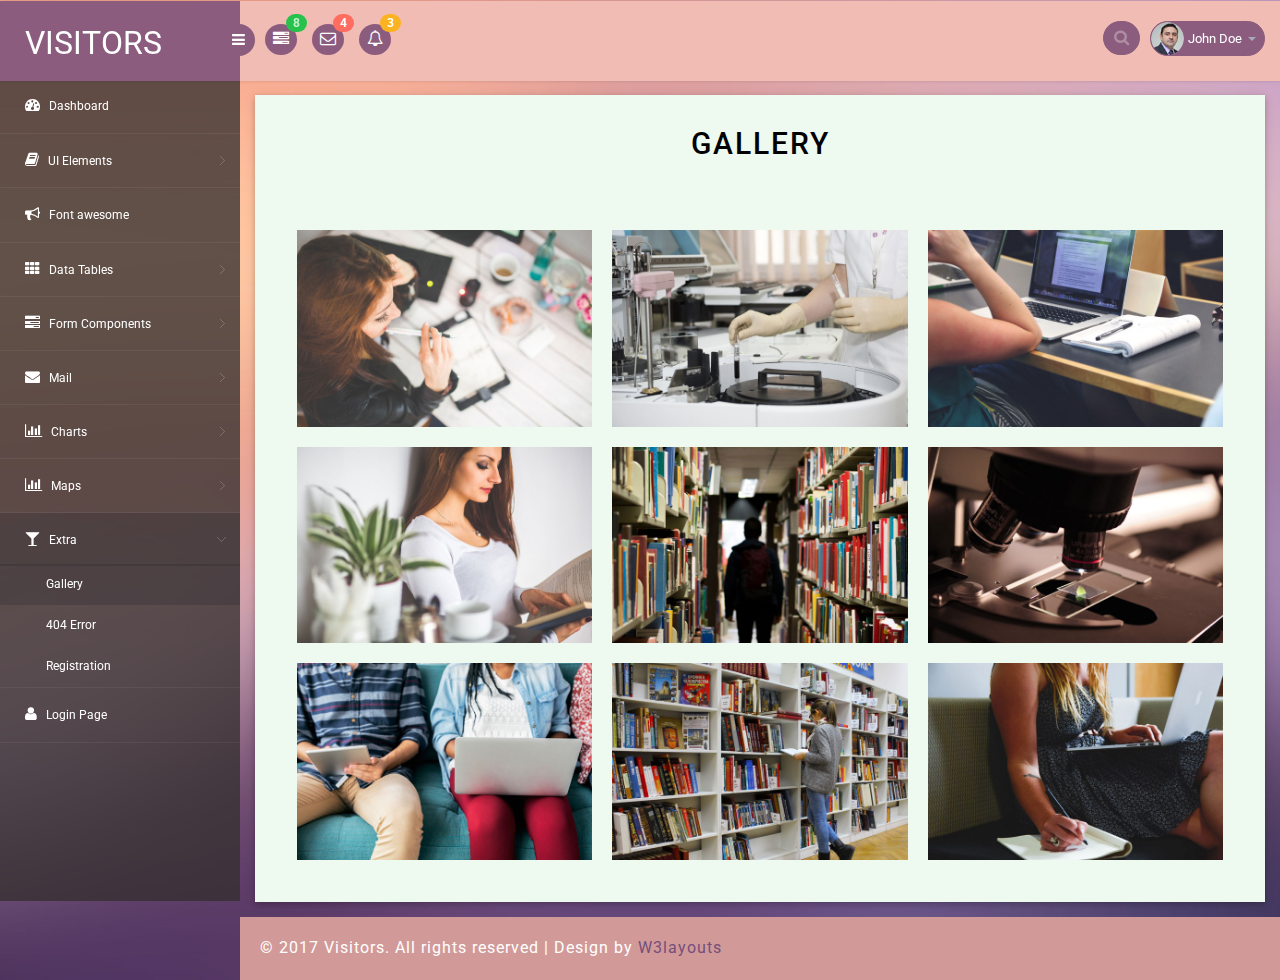
<file: EBusiness/wwwroot/Webb/gallery.html>
<!--A Design by W3layouts
Author: W3layout
Author URL: http://w3layouts.com
License: Creative Commons Attribution 3.0 Unported
License URL: http://creativecommons.org/licenses/by/3.0/
-->
<!DOCTYPE html>
<head>
<title>Visitors an Admin Panel Category Bootstrap Responsive Website Template | Gallery :: w3layouts</title>
<meta name="viewport" content="width=device-width, initial-scale=1">
<meta http-equiv="Content-Type" content="text/html; charset=utf-8" />
<meta name="keywords" content="Visitors Responsive web template, Bootstrap Web Templates, Flat Web Templates, Android Compatible web template, 
Smartphone Compatible web template, free webdesigns for Nokia, Samsung, LG, SonyEricsson, Motorola web design" />
<script type="application/x-javascript"> addEventListener("load", function() { setTimeout(hideURLbar, 0); }, false); function hideURLbar(){ window.scrollTo(0,1); } </script>
<!-- bootstrap-css -->
<link rel="stylesheet" href="css/bootstrap.min.css" >
<!-- //bootstrap-css -->
<!-- Custom CSS -->
<link href="css/style.css" rel='stylesheet' type='text/css' />
<link href="css/style-responsive.css" rel="stylesheet"/>
<link rel="stylesheet" href="css/lightbox.css">
<!-- font CSS -->
<link href='//fonts.googleapis.com/css?family=Roboto:400,100,100italic,300,300italic,400italic,500,500italic,700,700italic,900,900italic' rel='stylesheet' type='text/css'>
<!-- font-awesome icons -->
<link rel="stylesheet" href="css/font.css" type="text/css"/>
<link href="css/font-awesome.css" rel="stylesheet"> 
<!-- //font-awesome icons -->
<script src="js/jquery2.0.3.min.js"></script>
</head>
<body>
<section id="container">
<!--header start-->
<header class="header fixed-top clearfix">
<!--logo start-->
<div class="brand">

    <a href="index.html" class="logo">
        VISITORS
    </a>
    <div class="sidebar-toggle-box">
        <div class="fa fa-bars"></div>
    </div>
</div>
<!--logo end-->

<div class="nav notify-row" id="top_menu">
    <!--  notification start -->
    <ul class="nav top-menu">
        <!-- settings start -->
        <li class="dropdown">
            <a data-toggle="dropdown" class="dropdown-toggle" href="#">
                <i class="fa fa-tasks"></i>
                <span class="badge bg-success">8</span>
            </a>
            <ul class="dropdown-menu extended tasks-bar">
                <li>
                    <p class="">You have 8 pending tasks</p>
                </li>
                <li>
                    <a href="#">
                        <div class="task-info clearfix">
                            <div class="desc pull-left">
                                <h5>Target Sell</h5>
                                <p>25% , Deadline  12 June’13</p>
                            </div>
                                    <span class="notification-pie-chart pull-right" data-percent="45">
                            <span class="percent"></span>
                            </span>
                        </div>
                    </a>
                </li>
                <li>
                    <a href="#">
                        <div class="task-info clearfix">
                            <div class="desc pull-left">
                                <h5>Product Delivery</h5>
                                <p>45% , Deadline  12 June’13</p>
                            </div>
                                    <span class="notification-pie-chart pull-right" data-percent="78">
                            <span class="percent"></span>
                            </span>
                        </div>
                    </a>
                </li>
                <li>
                    <a href="#">
                        <div class="task-info clearfix">
                            <div class="desc pull-left">
                                <h5>Payment collection</h5>
                                <p>87% , Deadline  12 June’13</p>
                            </div>
                                    <span class="notification-pie-chart pull-right" data-percent="60">
                            <span class="percent"></span>
                            </span>
                        </div>
                    </a>
                </li>
                <li>
                    <a href="#">
                        <div class="task-info clearfix">
                            <div class="desc pull-left">
                                <h5>Target Sell</h5>
                                <p>33% , Deadline  12 June’13</p>
                            </div>
                                    <span class="notification-pie-chart pull-right" data-percent="90">
                            <span class="percent"></span>
                            </span>
                        </div>
                    </a>
                </li>

                <li class="external">
                    <a href="#">See All Tasks</a>
                </li>
            </ul>
        </li>
        <!-- settings end -->
        <!-- inbox dropdown start-->
        <li id="header_inbox_bar" class="dropdown">
            <a data-toggle="dropdown" class="dropdown-toggle" href="#">
                <i class="fa fa-envelope-o"></i>
                <span class="badge bg-important">4</span>
            </a>
            <ul class="dropdown-menu extended inbox">
                <li>
                    <p class="red">You have 4 Mails</p>
                </li>
                <li>
                    <a href="#">
                        <span class="photo"><img alt="avatar" src="images/3.png"></span>
                                <span class="subject">
                                <span class="from">Jonathan Smith</span>
                                <span class="time">Just now</span>
                                </span>
                                <span class="message">
                                    Hello, this is an example msg.
                                </span>
                    </a>
                </li>
                <li>
                    <a href="#">
                        <span class="photo"><img alt="avatar" src="images/1.png"></span>
                                <span class="subject">
                                <span class="from">Jane Doe</span>
                                <span class="time">2 min ago</span>
                                </span>
                                <span class="message">
                                    Nice admin template
                                </span>
                    </a>
                </li>
                <li>
                    <a href="#">
                        <span class="photo"><img alt="avatar" src="images/3.png"></span>
                                <span class="subject">
                                <span class="from">Tasi sam</span>
                                <span class="time">2 days ago</span>
                                </span>
                                <span class="message">
                                    This is an example msg.
                                </span>
                    </a>
                </li>
                <li>
                    <a href="#">
                        <span class="photo"><img alt="avatar" src="images/2.png"></span>
                                <span class="subject">
                                <span class="from">Mr. Perfect</span>
                                <span class="time">2 hour ago</span>
                                </span>
                                <span class="message">
                                    Hi there, its a test
                                </span>
                    </a>
                </li>
                <li>
                    <a href="#">See all messages</a>
                </li>
            </ul>
        </li>
        <!-- inbox dropdown end -->
        <!-- notification dropdown start-->
        <li id="header_notification_bar" class="dropdown">
            <a data-toggle="dropdown" class="dropdown-toggle" href="#">

                <i class="fa fa-bell-o"></i>
                <span class="badge bg-warning">3</span>
            </a>
            <ul class="dropdown-menu extended notification">
                <li>
                    <p>Notifications</p>
                </li>
                <li>
                    <div class="alert alert-info clearfix">
                        <span class="alert-icon"><i class="fa fa-bolt"></i></span>
                        <div class="noti-info">
                            <a href="#"> Server #1 overloaded.</a>
                        </div>
                    </div>
                </li>
                <li>
                    <div class="alert alert-danger clearfix">
                        <span class="alert-icon"><i class="fa fa-bolt"></i></span>
                        <div class="noti-info">
                            <a href="#"> Server #2 overloaded.</a>
                        </div>
                    </div>
                </li>
                <li>
                    <div class="alert alert-success clearfix">
                        <span class="alert-icon"><i class="fa fa-bolt"></i></span>
                        <div class="noti-info">
                            <a href="#"> Server #3 overloaded.</a>
                        </div>
                    </div>
                </li>

            </ul>
        </li>
        <!-- notification dropdown end -->
    </ul>
    <!--  notification end -->
</div>
<div class="top-nav clearfix">
    <!--search & user info start-->
    <ul class="nav pull-right top-menu">
        <li>
            <input type="text" class="form-control search" placeholder=" Search">
        </li>
        <!-- user login dropdown start-->
        <li class="dropdown">
            <a data-toggle="dropdown" class="dropdown-toggle" href="#">
                <img alt="" src="images/2.png">
                <span class="username">John Doe</span>
                <b class="caret"></b>
            </a>
            <ul class="dropdown-menu extended logout">
                <li><a href="#"><i class=" fa fa-suitcase"></i>Profile</a></li>
                <li><a href="#"><i class="fa fa-cog"></i> Settings</a></li>
                <li><a href="login.html"><i class="fa fa-key"></i> Log Out</a></li>
            </ul>
        </li>
        <!-- user login dropdown end -->
       
    </ul>
    <!--search & user info end-->
</div>
</header>
<!--header end-->
<!--sidebar start-->
<aside>
    <div id="sidebar" class="nav-collapse">
        <!-- sidebar menu start-->
        <div class="leftside-navigation">
            <ul class="sidebar-menu" id="nav-accordion">
                <li>
                    <a href="index.html">
                        <i class="fa fa-dashboard"></i>
                        <span>Dashboard</span>
                    </a>
                </li>
                
                <li class="sub-menu">
                    <a href="javascript:;">
                        <i class="fa fa-book"></i>
                        <span>UI Elements</span>
                    </a>
                    <ul class="sub">
						<li><a href="typography.html">Typography</a></li>
						<li><a href="glyphicon.html">glyphicon</a></li>
                        <li><a href="grids.html">Grids</a></li>
                    </ul>
                </li>
                <li>
                    <a href="fontawesome.html">
                        <i class="fa fa-bullhorn"></i>
                        <span>Font awesome </span>
                    </a>
                </li>
                <li class="sub-menu">
                    <a href="javascript:;">
                        <i class="fa fa-th"></i>
                        <span>Data Tables</span>
                    </a>
                    <ul class="sub">
                        <li><a href="basic_table.html">Basic Table</a></li>
                        <li><a href="responsive_table.html">Responsive Table</a></li>
                    </ul>
                </li>
                <li class="sub-menu">
                    <a href="javascript:;">
                        <i class="fa fa-tasks"></i>
                        <span>Form Components</span>
                    </a>
                    <ul class="sub">
                        <li><a href="form_component.html">Form Elements</a></li>
                        <li><a href="form_validation.html">Form Validation</a></li>
						<li><a href="dropzone.html">Dropzone</a></li>
                    </ul>
                </li>
                <li class="sub-menu">
                    <a href="javascript:;">
                        <i class="fa fa-envelope"></i>
                        <span>Mail </span>
                    </a>
                    <ul class="sub">
                        <li><a href="mail.html">Inbox</a></li>
                        <li><a href="mail_compose.html">Compose Mail</a></li>
                    </ul>
                </li>
                <li class="sub-menu">
                    <a href="javascript:;">
                        <i class=" fa fa-bar-chart-o"></i>
                        <span>Charts</span>
                    </a>
                    <ul class="sub">
                        <li><a href="chartjs.html">Chart js</a></li>
                        <li><a href="flot_chart.html">Flot Charts</a></li>
                    </ul>
                </li>
                <li class="sub-menu">
                    <a href="javascript:;">
                        <i class=" fa fa-bar-chart-o"></i>
                        <span>Maps</span>
                    </a>
                    <ul class="sub">
                        <li><a href="google_map.html">Google Map</a></li>
                        <li><a href="vector_map.html">Vector Map</a></li>
                    </ul>
                </li>
                <li class="sub-menu">
                    <a class="active" href="javascript:;">
                        <i class="fa fa-glass"></i>
                        <span>Extra</span>
                    </a>
                    <ul class="sub">
                        <li><a class="active" href="gallery.html">Gallery</a></li>
						<li><a href="404.html">404 Error</a></li>
                        <li><a href="registration.html">Registration</a></li>
                    </ul>
                </li>
                <li>
                    <a href="login.html">
                        <i class="fa fa-user"></i>
                        <span>Login Page</span>
                    </a>
                </li>
            </ul>            </div>
        <!-- sidebar menu end-->
    </div>
</aside>
<!--sidebar end-->
<!--main content start-->
<section id="main-content">
	<section class="wrapper">
		<!-- gallery -->
		<!-- gallery -->
	<div class="gallery">
		<h2 class="w3ls_head">Gallery</h2>
		<div class="gallery-grids">
				<div class="gallery-top-grids">
					<div class="col-sm-4 gallery-grids-left">
						<div class="gallery-grid">
							<a class="example-image-link" href="images/g1.jpg" data-lightbox="example-set" data-title="Lorem ipsum dolor sit amet, consectetur adipiscing elit. Phasellus vitae cursus ligula">
								<img src="images/g1.jpg" alt="" />
								<div class="captn">
									<h4>Visitors</h4>
									<p>Aliquam non</p>
								</div>
							</a>
						</div>
					</div>
					<div class="col-sm-4 gallery-grids-left">
						<div class="gallery-grid">
							<a class="example-image-link" href="images/g2.jpg" data-lightbox="example-set" data-title="Lorem ipsum dolor sit amet, consectetur adipiscing elit. Phasellus vitae cursus ligula">
								<img src="images/g2.jpg" alt="" />
								<div class="captn">
									<h4>Visitors</h4>
									<p>Aliquam non</p>
								</div>
							</a>
						</div>
					</div>
					<div class="col-sm-4 gallery-grids-left">
						<div class="gallery-grid">
							<a class="example-image-link" href="images/g3.jpg" data-lightbox="example-set" data-title="Lorem ipsum dolor sit amet, consectetur adipiscing elit. Phasellus vitae cursus ligula">
								<img src="images/g3.jpg" alt="" />
								<div class="captn">
									<h4>Visitors</h4>
									<p>Aliquam non</p>
								</div>
							</a>
						</div>
					</div>
					<div class="clearfix"> </div>
				</div>
				<div class="gallery-top-grids">
					<div class="col-sm-4 gallery-grids-left">
						<div class="gallery-grid">
							<a class="example-image-link" href="images/g5.jpg" data-lightbox="example-set" data-title="Lorem ipsum dolor sit amet, consectetur adipiscing elit. Phasellus vitae cursus ligula">
								<img src="images/g5.jpg" alt="" />
								<div class="captn">
									<h4>Visitors</h4>
									<p>Aliquam non</p>
								</div>
							</a>
						</div>
					</div>
					<div class="col-sm-4 gallery-grids-left">
						<div class="gallery-grid">
							<a class="example-image-link" href="images/g6.jpg" data-lightbox="example-set" data-title="Lorem ipsum dolor sit amet, consectetur adipiscing elit. Phasellus vitae cursus ligula">
								<img src="images/g6.jpg" alt="" />
								<div class="captn">
									<h4>Visitors</h4>
									<p>Aliquam non</p>
								</div>
							</a>
						</div>
					</div>
					<div class="col-sm-4 gallery-grids-left">
						<div class="gallery-grid">
							<a class="example-image-link" href="images/g7.jpg" data-lightbox="example-set" data-title="Lorem ipsum dolor sit amet, consectetur adipiscing elit. Phasellus vitae cursus ligula">
								<img src="images/g7.jpg" alt="" />
								<div class="captn">
									<h4>Visitors</h4>
									<p>Aliquam non</p>
								</div>
							</a>
						</div>
					</div>
					
					<div class="clearfix"> </div>
				</div>
				<div class="gallery-top-grids">
					<div class="col-sm-4 gallery-grids-left">
						<div class="gallery-grid">
							<a class="example-image-link" href="images/g8.jpg" data-lightbox="example-set" data-title="Lorem ipsum dolor sit amet, consectetur adipiscing elit. Phasellus vitae cursus ligula">
								<img src="images/g8.jpg" alt="" />
								<div class="captn">
									<h4>Visitors</h4>
									<p>Aliquam non</p>
								</div>
							</a>
						</div>
					</div>
					<div class="col-sm-4 gallery-grids-left">
						<div class="gallery-grid">
							<a class="example-image-link" href="images/g9.jpg" data-lightbox="example-set" data-title="Lorem ipsum dolor sit amet, consectetur adipiscing elit. Phasellus vitae cursus ligula">
								<img src="images/g9.jpg" alt="" />
								<div class="captn">
									<h4>Visitors</h4>
									<p>Aliquam non</p>
								</div>
							</a>
						</div>
					</div>
					<div class="col-sm-4 gallery-grids-left">
						<div class="gallery-grid">
							<a class="example-image-link" href="images/g4.jpg" data-lightbox="example-set" data-title="Lorem ipsum dolor sit amet, consectetur adipiscing elit. Phasellus vitae cursus ligula">
								<img src="images/g4.jpg" alt="" />
								<div class="captn">
									<h4>Visitors</h4>
									<p>Aliquam non</p>
								</div>
							</a>
						</div>
					</div>
					
					<div class="clearfix"> </div>
				</div>
				<div class="clearfix"> </div>
				<script src="js/lightbox-plus-jquery.min.js"> </script>
		
	</div>
	</div>
	<!-- //gallery -->

</section>
 <!-- footer -->
		  <div class="footer">
			<div class="wthree-copyright">
			  <p>© 2017 Visitors. All rights reserved | Design by <a href="http://w3layouts.com">W3layouts</a></p>
			</div>
		  </div>
  <!-- / footer -->
</section>

<!--main content end-->
</section>
<script src="js/bootstrap.js"></script>
<script src="js/jquery.dcjqaccordion.2.7.js"></script>
<script src="js/scripts.js"></script>
<script src="js/jquery.slimscroll.js"></script>
<script src="js/jquery.nicescroll.js"></script>
<!--[if lte IE 8]><script language="javascript" type="text/javascript" src="js/flot-chart/excanvas.min.js"></script><![endif]-->
<script src="js/jquery.scrollTo.js"></script>
<!-- gallery -->

</body>
</html>
</file>
<file: EBusiness/wwwroot/Webb/css/style.css>
/*
Author: W3layout
Author URL: http://w3layouts.com
License: Creative Commons Attribution 3.0 Unported
License URL: http://creativecommons.org/licenses/by/3.0/
*/
h4, h5, h6,
h1, h2, h3 {margin: 0;}
ul, ol {margin: 0;}
p {margin: 0;}

html, body{
	font-family: 'Roboto', sans-serif;
    font-size: 100%;
    overflow-x: hidden;
    background: url(../images/bg.jpg) no-repeat 0px 0px;
	background-size:cover;
}
body a{
	transition: 0.5s all ease;
	-webkit-transition: 0.5s all ease;
	-moz-transition: 0.5s all ease;
	-o-transition: 0.5s all ease;
	-ms-transition: 0.5s all ease;
	text-decoration:none;
}
h1,h2,h3,h4,h5,h6{
	margin:0;			   
}
p{
	margin:0;
}
ul,label{
	margin:0;
	padding:0;
}
body a:hover{
	text-decoration:none;
}
	/*sidebar navigation*/
#sidebar {
    width:240px;
    height:100%;
    position:fixed;
    background:rgba(52, 48, 48, 0.78);
    -webkit-transition:all .3s ease-in-out;
    -moz-transition:all .3s ease-in-out;
    -o-transition:all .3s ease-in-out;
    transition:all .3s ease-in-out;
}
#sidebar ul li {
    position: relative;
}
.leftside-navigation,.right-stat-bar{
    height: 100%;
}
.right-stat-bar ul {
    list-style-type: none;
    padding-left: 0;
}
/*LEFT NAVIGATION ICON*/
.dcjq-icon {
    height:17px;
    width:17px;
    display:inline-block;
    background:url(../images/nav-expand.png) no-repeat top;
    border-radius:3px;
    -moz-border-radius:3px;
    -webkit-border-radius:3px;
    position:absolute;
    right:10px;
}
.active .dcjq-icon {
    background:url(../images/nav-expand.png) no-repeat bottom;
    border-radius:3px;
    -moz-border-radius:3px;
    -webkit-border-radius:3px;
}
.right-side-accordion .dcjq-icon {
    height:17px;
    width:17px;
    display:inline-block;
    background:url(../images/acc-expand.png) no-repeat top;
    border-radius:3px;
    -moz-border-radius:3px;
    -webkit-border-radius:3px;
    position:absolute;
    right:10px;
}
.right-side-accordion .active .dcjq-icon {
    background:url(../images/acc-expand.png) no-repeat bottom;
    border-radius:3px;
    -moz-border-radius:3px;
    -webkit-border-radius: 3px;
}
.right-side-accordion li:nth-child(2) ul li .prog-row {
    border: none;
}
/*---*/
.nav-collapse.collapse {
    display:inline;
}
ul.sidebar-menu,ul.sidebar-menu li ul.sub {
    margin:-2px 0 0;
    padding:0;
}
ul.sidebar-menu {
    padding-top:80px;

}
#sidebar>ul>li>ul.sub {
    display:none;
}
#sidebar .sub-menu>.sub li a {
    padding-left:46px;
}
#sidebar>ul>li.active>ul.sub,#sidebar>ul>li>ul.sub>li>a {
    display:block;
}
ul.sidebar-menu li ul.sub li {
    background:rgba(52, 48, 48, 0);
    margin-bottom:0;
    margin-left:0;
    margin-right:0;
}
ul.sidebar-menu li ul.sub li a {
    font-size:12px;
    padding-top:13px;
    padding-bottom:13px;
    -webkit-transition:all 0.3s ease;
    -moz-transition:all 0.3s ease;
    -o-transition:all 0.3s ease;
    -ms-transition:all 0.3s ease;
    transition:all 0.3s ease;
    color:#fff;
}
ul.sidebar-menu li ul.sub li a:hover,ul.sidebar-menu li ul.sub li.active a {
    color:#fff;
    -webkit-transition:all 0.3s ease;
    -moz-transition:all 0.3s ease;
    -o-transition:all 0.3s ease;
    -ms-transition:all 0.3s ease;
    transition:all 0.3s ease;
    display:block;
    background:rgba(40, 40, 46, 0.28);
}
ul.sidebar-menu li {
    border-bottom:1px solid rgba(255,255,255,0.05);
}
ul.sidebar-menu li.sub-menu {
    line-height:15px;
}
ul.sidebar-menu ul.sub li {
    border-bottom:none;
}
ul.sidebar-menu li a span {
    display:inline-block;
}
ul.sidebar-menu li a {
    color:#fff;
    text-decoration:none;
    display:block;
    padding:18px 0 18px 25px;
    font-size:12px;
    outline:none;
    -webkit-transition:all 0.3s ease;
    -moz-transition:all 0.3s ease;
    -o-transition:all 0.3s ease;
    -ms-transition:all 0.3s ease;
    transition:all 0.3s ease;
}
ul.sidebar-menu li a.active, ul.sidebar-menu li a:hover, ul.sidebar-menu li a:focus {
    background: rgba(40, 40, 46, 0.28);
    color: #fff;
    display: block;
    -webkit-transition: all 0.3s ease;
    -moz-transition: all 0.3s ease;
    -o-transition: all 0.3s ease;
    -ms-transition: all 0.3s ease;
    transition: all 0.3s ease;
}
ul.sidebar-menu li a i {
    font-size:15px;
    padding-right:6px;
}
ul.sidebar-menu li a:hover i,ul.sidebar-menu li a:focus i {
    color:#fff;
}
ul.sidebar-menu li a.active i {
    color:#fff;
}
.mail-info,.mail-info:hover {
    margin:-3px 6px 0 0;
    font-size: 11px;
}
/*main content*/
#main-content {
    margin-left:240px;
    -webkit-transition:all .3s ease-in-out;
    -moz-transition:all .3s ease-in-out;
    -o-transition:all .3s ease-in-out;
    transition:all .3s ease-in-out;
}
.footer {
    background: #d19a98;
    padding: 20px;
}
.footer p {
    color: #fff;
    letter-spacing: 1px;
}
.footer p a {
    color: #744e7d;
}
.footer p a:hover {
    color: #fff;
}
.header {
    left:0;
    right:0;
    z-index:1002;
    background:rgb(240, 188, 180);
    -webkit-transition:all .3s ease-in-out;
    -moz-transition:all .3s ease-in-out;
    -o-transition:all .3s ease-in-out;
    transition:all .3s ease-in-out;
}
.merge-header {
    margin-right:240px;
}
.fixed-top {
    position:fixed;
    box-shadow:1px 0 3px rgba(0,0,0,.15);
}
.wrapper {
    display:inline-block;
    margin-top:80px;
    padding:15px;
    width:100%;
}
.brand {
    background:#8b5c7e;
    float:left;
    width:240px;
    height:80px;
    position:relative;
}
a.logo {
    font-size:32px;
    color:#fff;
    float:left;
    margin:20px 0 0 25px;
    text-transform:uppercase;
}
a.logo:hover,a.logo:focus {
    text-decoration:none;
    outline:none;
}
a.logo span {
    color: #FF6C60;
}
/*notification*/
#top_menu .nav>li,ul.top-menu>li {
    float:left;
}
.notify-row {
    float:left;
    margin-top:23px;
    margin-left:25px;
}
ul.top-menu {
    margin-right:15px;
    margin-top: 0;
}
ul.top-menu > li > a {
    color: #fff;
    font-size: 16px;
    background: #8b5c7e;
    padding: 4px 8px;
    margin-right: 15px;
    border-radius: 50%;
    -webkit-border-radius: 50%;
    padding-right: 8px !important;
}
ul.top-menu>li>a:hover,ul.top-menu>li>a:focus {
    background:#fa9fa4;
    text-decoration:none;
    color:#fff !important;
    padding-right:8px !important;
}
.nav .open>a, .nav .open>a:focus, .nav .open>a:hover {
     background:#fa9fa4 !important;
    color:#fff !important;
}
.notify-row .badge {
    position:absolute;
    right:-10px;
    top:-10px;
    z-index:100;
}
.dropdown-menu.extended {
    max-width:320px !important;
    min-width:160px !important;
    top:42px;
    width:300px !important;
    padding:0 10px;
    box-shadow:0 0px 5px rgba(0,0,0,0.1) !important;
    border-radius:5px;
    -webkit-border-radius:5px;
    background:#fff;
    border:none;
    left:-10px;
}
.notify-row .notification span.label {
    display:inline-block;
    height:21px;
    padding:5px;
    width:22px;
    font-size:12px;
    margin-right:10px;
}
.dropdown-menu.extended .alert-icon,.noti-info {
    float:left;
}
.noti-info {
    padding-left:10px;
    padding-top:6px;
    color:#414147;
}
.dropdown-menu.extended .alert {
    margin-bottom:10px;
}
.dropdown-menu.extended .alert-icon {
    border-radius:100%;
    display:inline-block;
    height:35px;
    width:35px;
}
.dropdown-menu.extended .alert-icon i {
    font-size:16px;
    width:35px;
    line-height:35px;
    height:35px;
}
.dropdown-menu.extended.inbox li a,.dropdown-menu.extended.tasks-bar li a {
    background:#f1f2f7;
    border-radius:5px;
    -webkit-border-radius:5px;
    padding:10px;
    margin-bottom:10px;
    float:left;
    width:100%;
}
.dropdown-menu.extended li p {
    margin:0;
    padding:10px 0;
    border-radius:0px;
    -webkit-border-radius:0px;
}
.dropdown-menu.extended li a {
    font-size:12px;
    list-style:none;
}
.dropdown-menu.extended.logout {
    padding:10px;
}
.dropdown-menu.extended.logout li a {
    padding:10px;
}
.dropdown-menu.extended li a:hover {
    color:#32323a;
}
.dropdown-menu.tasks-bar .task-info .desc {
    font-size:13px;
    font-weight:normal;
    float:left;
    width:80%;
}
.dropdown-menu.tasks-bar .task-info .desc h5 {
    color:#32323a;
    text-transform:uppercase;
    font-size:12px;
    font-weight:600;
    margin-bottom:5px;
    margin-top:0;
}
.dropdown-menu.tasks-bar .task-info .desc p {
    padding-top:0;
    color:#8f8f9b;
    font-weight:300;
}
.dropdown-menu.tasks-bar .task-info .percent {
    width:20%;
    float:right;
    font-size:13px;
    font-weight:600;
    padding-left:10px;
    line-height:normal;
}
.dropdown-menu.tasks-bar .progress {
    background:#fff;
}
.dropdown-menu.extended .progress {
    margin-bottom:0 !important;
    height:10px;
}
.dropdown-menu.inbox li a .photo img {
    border-radius:2px 2px 2px 2px;
    -webkit-border-radius:2px 2px 2px 2px;
    float:left;
    height:40px;
    margin-right:10px;
    width:40px;
}
.dropdown-menu.inbox li a .subject {
    display:block;
}
.dropdown-menu.inbox li a .subject .from {
    font-size:12px;
    font-weight:600;
}
.dropdown-menu.inbox li a .subject .time {
    font-size:11px;
    font-style:italic;
    font-weight:bold;
    position:absolute;
    right:20px;
}
.dropdown-menu.inbox li a .message {
    display:block !important;
    font-size:11px;
}
.top-nav {
    margin-top:20px;
}
.top-nav img {
    border-radius:50%;
    -webkit-border-radius:50%;
    width:33px;
}
.top-nav .icon-user i {
    height: 33px;
    width:33px;
    line-height: 33px;
    display: inline-block;
    font-size: 1.7em;
    padding-left: 10px;
}
.top-nav .icon-user .username {
    color: #555555;
    font-size: 13px;
    position: relative;
    top: -5px;
}
.top-nav .icon-user .caret {
    position: relative;
    top: -4px;
}
.top-nav ul.top-menu>li .dropdown-menu.logout {
    width:170px !important;
}
.top-nav li.dropdown .dropdown-menu {
    float:right;
    right:0;
    left:auto;
}
.dropdown-menu.extended.logout>li {
    float:left;
    width:100%;
}
.log-arrow-up {
    background:url("../images/top-arrow.png") no-repeat;
    width:18px;
    height:10px;
    margin-top:-20px;
    float:right;
    margin-right:15px;
}
.dropdown-menu.extended.logout>li>a {
    border-bottom:none !important;
}
.full-width .dropdown-menu.extended.logout>li>a:hover {
    background:#F1F2F7 !important;
    color:#32323a !important;
}
.dropdown-menu.extended.logout>li>a:hover {
    background:#F1F2F7 !important;
    border-radius:5px;
}
.dropdown-menu.extended.logout>li>a:hover i {
    color:#ffa2a2;
}
.dropdown-menu.extended.logout>li>a i {
    font-size:17px;
}
.dropdown-menu.extended.logout>li>a>i {
    padding-right:10px;
}
.top-nav .username {
    font-size:13px;
    color:#fff;
}
.top-nav ul.top-menu>li>a {
    border-radius: 100px;
    -webkit-border-radius: 100px;
    padding: 0px;
    background: none;
    margin-right: 0;
    border: 1px solid #8b5c7e;
    background: #8b5c7e;
}
.top-nav ul.top-menu>li.language>a {
    margin-top:-2px;
    padding:4px 12px;
    line-height:20px;
}
.top-nav ul.top-menu>li.language>a img {
    border-radius:0;
    -webkit-border-radius:0;
    width:18px;
}
.top-nav ul.top-menu>li.language ul.dropdown-menu li img {
    border-radius:0;
    -webkit-border-radius:0;
    width:18px;
}
.top-nav ul.top-menu>li {
    margin-left:10px;
}
.top-nav ul.top-menu>li>a:hover,.top-nav ul.top-menu>li>a:focus {
    border:1px solid #fa9fa4;
    background:#fa9fa4 !important;
    border-radius:100px;
    -webkit-border-radius:100px;
}
.top-nav .dropdown-menu.extended.logout {
    top:50px;
}
.top-nav .nav .caret {
    border-bottom-color:#A4AABA;
    border-top-color:#A4AABA;
}
.top-nav ul.top-menu>li>a:hover .caret {
    border-bottom-color:#000;
    border-top-color: #000;
}
/*form*/
.position-center {
    width:62%;
    margin: 0 auto;
}
/*----*/
.notify-arrow {
    background:url("../images/top-arrow.png") no-repeat;
    width:18px;
    height:10px;
    margin-top:0;
    opacity:0;
    position:absolute;
    left:16px;
    top:-20px;
    transition:all 0.25s ease 0s;
    z-index:10;
    margin-top:10px;
    opacity: 1;
}
/*search*/
.search {
    width: 20px;
    -webkit-transition: all .3s ease;
    -moz-transition: all .3s ease;
    -ms-transition: all .3s ease;
    -o-transition: all .3s ease;
    transition: all .3s ease;
    border: 1px solid #8b5c7e;
    box-shadow: none;
    background: #8b5c7e url(../images/search-icon.png) no-repeat 10px 8px;
    padding: 0 5px 0 30px;
    color: #fff;
    border-radius: 100px;
    -webkit-border-radius: 100px;
	cursor:pointer;
}
.search:focus {
    width:180px;
    border:1px solid #8b5c7e;
    box-shadow:none;
    -webkit-transition:all .3s ease;
    -moz-transition:all .3s ease;
    -ms-transition:all .3s ease;
    -o-transition:all .3s ease;
    transition:all .3s ease;
    color:#c8c8c8;
    font-weight: 300;
}
.todo-search:focus{
    width:100% !important;
}
/*--sidebar toggle---*/
.sidebar-toggle-box {
    float:left;
    margin-top:23px;
    margin-left:-15px;
    background:#8b5c7e;
    border-radius:50%;
    -webkit-border-radius:50%;
    width:32px;
    height:32px;
    position:absolute;
    right:-15px;
}
.sidebar-toggle-box .fa-bars {
    cursor:pointer;
    display:inline-block;
    font-size:15px;
    padding:8px 8px 8px 9px;
    color:#fff;
}
.sidebar-toggle-box:hover {
    background:#fa9fa4;
}
.hide-left-bar {
    margin-left:-240px !important;
    -webkit-transition:all .3s ease-in-out;
    -moz-transition:all .3s ease-in-out;
    -o-transition:all .3s ease-in-out;
    transition:all .3s ease-in-out;
}
.open-right-bar {
    right:0px !important;
    -webkit-transition:all .3s ease-in-out;
    -moz-transition:all .3s ease-in-out;
    -o-transition:all .3s ease-in-out;
    transition:all .3s ease-in-out;
}
.merge-left {
    margin-left:0px !important;
}
.hide-right-bar {
    margin-right:-240px !important;
    -webkit-transition:all .3s ease-in-out;
    -moz-transition:all .3s ease-in-out;
    -o-transition:all .3s ease-in-out;
    transition:all .3s ease-in-out;
}
.toggle-right-box {
    float:left;
    background:#f6f6f6;
    border-radius:50%;
    -webkit-border-radius:50%;
    width:35px;
    height:35px;
}
.toggle-right-box:hover {
    background:#ffa2a2;
}
.toggle-right-box:hover .fa-bars {
    color:rgba(0,0,0,0.3);
}
.toggle-right-box .fa-bars {
    cursor:pointer;
    display:inline-block;
    font-size:15px;
    padding:10px;
    color: #bfbfc1;
}
/*--market--*/
.market-update-block {
    padding: 2em 2em;
    background: #999;
}
.market-update-block h3 {
    color: #fff;
    font-size: 2em;
}
.market-update-block h4 {
	font-size: 1.2em;
    color: #fff;
    margin: 0.3em 0em;
}
.market-update-block p {
    color: #fff;
    font-size: 0.8em;
    line-height: 1.8em;
}
.market-update-block.clr-block-1 {
    background: #53d769;
    box-shadow: 0 2px 5px 0 rgba(0, 0, 0, 0.16), 0 2px 10px 0 rgba(0, 0, 0, 0.12);
    transition: 0.5s all;
  -webkit-transition: 0.5s all;
  -moz-transition: 0.5s all;
  -o-transition: 0.5s all;
}
.market-update-block.clr-block-2 {
    background:#fc3158;
    box-shadow: 0 2px 5px 0 rgba(0, 0, 0, 0.16), 0 2px 10px 0 rgba(0, 0, 0, 0.12);
    transition: 0.5s all;
  -webkit-transition: 0.5s all;
  -moz-transition: 0.5s all;
  -o-transition: 0.5s all;
}
.market-update-block.clr-block-3 {
    background:#147efb;
    box-shadow: 0 2px 5px 0 rgba(0, 0, 0, 0.16), 0 2px 10px 0 rgba(0, 0, 0, 0.12);
    transition: 0.5s all;
  -webkit-transition: 0.5s all;
  -moz-transition: 0.5s all;
  -o-transition: 0.5s all;
}
.market-update-block.clr-block-4 {
    background:#2a2727;
    box-shadow: 0 2px 5px 0 rgba(0, 0, 0, 0.16), 0 2px 10px 0 rgba(0, 0, 0, 0.12);
    transition: 0.5s all;
  -webkit-transition: 0.5s all;
  -moz-transition: 0.5s all;
  -o-transition: 0.5s all;
}
.market-update-block.clr-block-1:hover {
    background: #8b5c7e;
   transition: 0.5s all;
  -webkit-transition: 0.5s all;
  -moz-transition: 0.5s all;
  -o-transition: 0.5s all;
}
.market-update-block.clr-block-2:hover {
    background: #8b5c7e;
   transition: 0.5s all;
  -webkit-transition: 0.5s all;
  -moz-transition: 0.5s all;
  -o-transition: 0.5s all;
}
.market-update-block.clr-block-3:hover {
    background:#8b5c7e;
    transition: 0.5s all;
  -webkit-transition: 0.5s all;
  -moz-transition: 0.5s all;
  -o-transition: 0.5s all;
}
.market-update-block.clr-block-4:hover {
    background:#8b5c7e;
    transition: 0.5s all;
  -webkit-transition: 0.5s all;
  -moz-transition: 0.5s all;
  -o-transition: 0.5s all;
}
.market-update-right i.fa.fa-users {
    font-size: 3em;
    color:#fff;
   text-align: left;
}
.market-update-right i.fa.fa-eye {
     font-size: 3em;
    color:#fff;
   text-align: left;
}
.market-update-right i.fa.fa-usd {
     font-size:3em;
    color:#fff;
    text-align: left;
}
.market-update-right i.fa.fa-shopping-cart{
     font-size:3em;
    color:#fff;
    text-align: left;
}
.market-update-left {
    padding: 0px;
}
.market-update-right {
    padding-left: 0;
}
.market-updates {
    margin: 1.5em 0;
}
/*--market--*/
.panel-heading {
    position: relative;
    height: 57px;
    line-height: 57px;
    letter-spacing: 0.2px;
    color: #000;
    font-size: 18px;
    font-weight: 400;
    padding: 0 16px;
    background:#ddede0;
   border-top-right-radius: 2px;
   border-top-left-radius: 2px; 
    text-transform: uppercase;
    text-align: center;
}
.panel {
    border: none ! important;
}
.agileinfo-grap {
    padding: 2em;
    background:rgb(238, 249, 240);
	box-shadow: 0 2px 5px 0 rgba(0, 0, 0, 0.16), 0 2px 10px 0 rgba(0, 0, 0, 0.12);
}
header.agileits-box-header.clearfix h3 {
    font-size: 24px;
    font-weight: 400;
    text-transform: uppercase;
    color:#000;
    text-align: center;
    margin-bottom: 1em;
}
.calendar-widget {
    background-color: #eef9f0;
    border-radius: 4px;
    -webkit-box-shadow: 0 1px 1px rgba(0,0,0,.05);
    box-shadow: 0 1px 1px rgba(0,0,0,.05);
	padding: 2em;
}
span.panel-title{
	color:#000000;
	 font-size: 18px;
}

.agile-calendar-grid {
    border: 1px solid #c0dbc5;
}
.alert-info .alert-icon {
    background-color: #99cce3;
}
.alert-danger .alert-icon {
    background-color: #fcb1ae;
}
.alert-success .alert-icon {
    background-color: #98d7ad;
}
.alert-warning .alert-icon {
    background-color: #ffe699;
}
.alert-icon i {
    width: 40px;
    height: 40px;
    display: block;
    text-align: center;
    line-height: 40px;
    font-size: 20px;
    color: #fff;
}
.alert-icon {
    width: 40px;
    height: 40px;
    display: inline-block;
    -webkit-border-radius: 100%;
    -moz-border-radius: 100%;
    border-radius: 100%;
}
.notification-sender {
    color: #414147;
}
.alert-success .notification-info a {
    color: #42b663;
}
.notification-info p {
    margin: 0px;
    color: #999;
    font-size: 12px;
}
.notification-meta {
    margin-bottom: 3px;
    padding-left: 0;
    list-style: none;
}
.notification-info {
    margin-left: 56px;
    margin-top: -40px;
}
.notifications{
	background-color: #eef9f0;
    border-radius: 4px;
    -webkit-box-shadow: 0 1px 1px rgba(0,0,0,.05);
    box-shadow: 0 1px 1px rgba(0,0,0,.05);
    padding: 2em;
}
.alert-danger .notification-info a {
    color: #fb6f6b;
}
.alert-info .notification-info a {
    color: #45a2c9;
}
.alert {
    padding: 16.8px !important;
}
/*-- graphs --*/
.area-grids{
    border: 10px solid #d8d8d8;
    background: #FFF;
    padding: 1em;
}
.charts-right {
    padding-left: 0;
}
.chart-left {
    padding-right: 0;
}
.agile-bottom-right {
    padding-left: 0;
}
.agile-bottom-left {
    padding-right: 0;
}
#graph {
  width: 100%;
  margin: 20px auto 0 auto;
}
pre {
  height: 250px;
  overflow: auto;
}

div#graph1,div#graph4,div#graph5,div#graph6,div#graph7,div#graph8,div#graph9 {
    width: 100% !important;
    z-index: 1;
}
.agile-Updating-grids, .agile-bottom-grid, .agile-last-grid {
    background: #eef9f0;
    padding: 2em;
	border-radius: 4px;
    -webkit-box-shadow: 0 1px 1px rgba(0,0,0,.05);
    box-shadow: 0 1px 1px rgba(0,0,0,.05);
}
.agile-bottom-grids {
    margin: 2em 0;
}
.agil-info-calendar {
    margin: 1.5em 0;
}
.area-grids-heading h3 {
    font-size: 20px;
    color: #000;
    text-align: center;
    margin-bottom: 1em;
    text-transform: uppercase;
}
/*-- graphs --*/
/*--statistics--*/
.stats-info ul li {
    margin-bottom: 1em;
    border-bottom:1px solid #e1ab91;
    padding-bottom: 18px;
    font-size: 0.9em;
    color: #555;
}
.table>thead>tr>th {
    border-bottom: 1px solid #e1ab91 ! important;
}
.table>tbody>tr>td, .table>tbody>tr>th, .table>tfoot>tr>td, .table>tfoot>tr>th, .table>thead>tr>td, .table>thead>tr>th {
    border-bottom: 1px solid #e9e9e9 ! important;
}
.progress.progress-right {
    width: 25%;
    float: right;
    height: 8px;
    margin-bottom: 0;
}
.stats-info ul li.last {
    border-bottom: none;
    padding-bottom: 0;
    margin-bottom: 0.5em;
}
.stats-info span.pull-right {
    font-size: 0.7em;
    margin-left: 11px;
    line-height: 2em;
}
.table.stats-table {
    margin-bottom: 0;
}
.stats-table span.label{
    font-weight: 500;
}
.stats-table h5 {
    color: #4F52BA;
    font-size: 0.9em;
}
.stats-table h5.down {
    color: #D81B60;
}
.stats-table h5 i.fa {
    font-size: 1.2em;
    font-weight: 800;
    margin-left: 3px;
}
.stats-table thead tr th {
    color: #8b5c7e;
}
.stats-table td {
    font-size: 0.9em;
    color: #555;
    padding: 11px !important;
}
/*--//statistics--*/
/*--Progress bars--*/
.progress {
    height: 10px;
    margin: 7px 0;
    overflow: hidden;
    background: #e1e1e1;
    z-index: 1;
    cursor: pointer;
}
.task-info .percentage{
	float:right;
	height:inherit;
	line-height:inherit;
}
.task-desc{
	font-size:12px;
}
.wrapper-dropdown-3 .dropdown li a:hover span.task-desc {
	color:#65cea7;
}
.progress .bar {
		z-index: 2;
		height:15px; 
		font-size: 12px;
		color: white;
		text-align: center;
		float:left;
		-webkit-box-sizing: content-box;
		-moz-box-sizing: content-box;
		-ms-box-sizing: content-box;
		box-sizing: content-box;
		-webkit-transition: width 0.6s ease;
		  -moz-transition: width 0.6s ease;
		  -o-transition: width 0.6s ease;
		  transition: width 0.6s ease;
	}
.progress-striped .yellow{
	background:#f0ad4e;
} 
.progress-striped .green{
	background:#5cb85c;
} 
.progress-striped .light-blue{
	background:#4F52BA;
} 
.progress-striped .red{
	background:#d9534f;
} 
.progress-striped .blue{
	background:#428bca;
} 
.progress-striped .orange {
	background:#e94e02;
}
.progress-striped .bar {
  background-image: -webkit-gradient(linear, 0 100%, 100% 0, color-stop(0.25, rgba(255, 255, 255, 0.15)), color-stop(0.25, transparent), color-stop(0.5, transparent), color-stop(0.5, rgba(255, 255, 255, 0.15)), color-stop(0.75, rgba(255, 255, 255, 0.15)), color-stop(0.75, transparent), to(transparent));
  background-image: -webkit-linear-gradient(45deg, rgba(255, 255, 255, 0.15) 25%, transparent 25%, transparent 50%, rgba(255, 255, 255, 0.15) 50%, rgba(255, 255, 255, 0.15) 75%, transparent 75%, transparent);
  background-image: -moz-linear-gradient(45deg, rgba(255, 255, 255, 0.15) 25%, transparent 25%, transparent 50%, rgba(255, 255, 255, 0.15) 50%, rgba(255, 255, 255, 0.15) 75%, transparent 75%, transparent);
  background-image: -o-linear-gradient(45deg, rgba(255, 255, 255, 0.15) 25%, transparent 25%, transparent 50%, rgba(255, 255, 255, 0.15) 50%, rgba(255, 255, 255, 0.15) 75%, transparent 75%, transparent);
  background-image: linear-gradient(45deg, rgba(255, 255, 255, 0.15) 25%, transparent 25%, transparent 50%, rgba(255, 255, 255, 0.15) 50%, rgba(255, 255, 255, 0.15) 75%, transparent 75%, transparent);
  -webkit-background-size: 40px 40px;
  -moz-background-size: 40px 40px;
  -o-background-size: 40px 40px;
  background-size: 40px 40px;
}
.progress.active .bar {
  -webkit-animation: progress-bar-stripes 2s linear infinite;
  -moz-animation: progress-bar-stripes 2s linear infinite;
  -ms-animation: progress-bar-stripes 2s linear infinite;
  -o-animation: progress-bar-stripes 2s linear infinite;
  animation: progress-bar-stripes 2s linear infinite;
}
@-webkit-keyframes progress-bar-stripes {
  from {
    background-position: 40px 0;
  }
  to {
    background-position: 0 0;
  }
}
@-moz-keyframes progress-bar-stripes {
  from {
    background-position: 40px 0;
  }
  to {
    background-position: 0 0;
  }
}
@-ms-keyframes progress-bar-stripes {
  from {
    background-position: 40px 0;
  }
  to {
    background-position: 0 0;
  }
}
@-o-keyframes progress-bar-stripes {
  from {
    background-position: 0 0;
  }
  to {
    background-position: 40px 0;
  }
}
@keyframes progress-bar-stripes {
  from {
    background-position: 40px 0;
  }
  to {
    background-position: 0 0;
  }
}
/*--Progress bars--*/
.stats-info-agileits {
    background: #eef9f0;
    padding: 2em;
    border-radius: 4px;
    -webkit-box-shadow: 0 1px 1px rgba(0,0,0,.05);
    box-shadow: 0 1px 1px rgba(0,0,0,.05);
}
.agileits-w3layouts-stats {
    margin: 1.5em 0;
}
h4.title {
    font-size: 20px;
    color: #000;
    text-align: center;
    margin-bottom: 2em;
    text-transform: uppercase;
}
.stats-last-agile {
    background: #eef9f0;
    padding: 2em;
    border-radius: 4px;
    -webkit-box-shadow: 0 1px 1px rgba(0,0,0,.05);
    box-shadow: 0 1px 1px rgba(0,0,0,.05);
}
.w3-agile-google_map{
    background: #eef9f0;
    padding: 2em;
    border-radius: 4px;
    -webkit-box-shadow: 0 1px 1px rgba(0,0,0,.05);
    box-shadow: 0 1px 1px rgba(0,0,0,.05);
}
.w3-agile-map-left iframe{
		width:100%;
		min-height:450px;
		border: 15px solid #ffffff;
		outline:none;
}
.w3-agile-map-right iframe{
		width:100%;
		min-height:450px;
		border: 15px solid #ffffff;
		outline:none;
}
/*button*/
.btn-row {
    margin-bottom: 10px;
}
.typo-agile {
    background: #eef9f0;
    padding: 2em;
    border-radius: 4px;
    -webkit-box-shadow: 0 1px 1px rgba(0,0,0,.05);
    box-shadow: 0 1px 1px rgba(0,0,0,.05);
}
/*-- icons --*/
.codes a {
    color: #999;
}
.icon-box {
    padding: 8px 15px;
   background: rgb(218, 223, 219);
    margin: 1em 0 1em 0;
    border: 5px solid #eef9f0;
    text-align: left;
    -moz-box-sizing: border-box;
    -webkit-box-sizing: border-box;
    box-sizing: border-box;
    font-size: 13px;
    transition: 0.5s all;
    -webkit-transition: 0.5s all;
    -o-transition: 0.5s all;
    -ms-transition: 0.5s all;
    -moz-transition: 0.5s all;
    cursor: pointer;
} 
.icon-box:hover {
    background: #000;
	transition:0.5s all;
	-webkit-transition:0.5s all;
	-o-transition:0.5s all;
	-ms-transition:0.5s all;
	-moz-transition:0.5s all;
}
.icon-box:hover i.fa {
	color:#fff !important;
}
.icon-box:hover a.agile-icon {
	color:#fff !important;
}
.codes .bs-glyphicons li {
    float: left;
    width: 12.5%;
    height: 115px;
    padding: 10px; 
    line-height: 1.4;
    text-align: center;  
    font-size: 12px;
    list-style-type: none;	
}
.codes .bs-glyphicons .glyphicon {
    margin-top: 5px;
    margin-bottom: 10px;
    font-size: 24px;
}
.codes .glyphicon {
    position: relative;
    top: 1px;
    display: inline-block;
    font-family: 'Glyphicons Halflings';
    font-style: normal;
    font-weight: 400;
    line-height: 1;
    -webkit-font-smoothing: antialiased;
    -moz-osx-font-smoothing: grayscale;
	color: #777;
} 
.codes .bs-glyphicons .glyphicon-class {
    display: block;
    text-align: center;
    word-wrap: break-word;
}
h3.icon-subheading {
    font-size: 28px;
    color: #b64d99 !important;
    margin: 30px 0 15px;
    letter-spacing: 2px;
    border: none;
    display: block;
}
h3.agileits-icons-title {
    text-align: center;
    font-size: 33px;
    color: #222222;
    font-weight: 600;
    letter-spacing: 2px;
}
.icons a {
    color: #000000;
}
.icon-box i {
    margin-right: 10px !important;
    font-size: 20px !important;
    color: #000000!important;
}
.bs-glyphicons li {
    float: left;
    width: 18%;
    height: 115px;
    padding: 10px;
    line-height: 1.4;
    text-align: center;
    font-size: 12px;
    list-style-type: none;
    background:rgba(149, 149, 149, 0.18);
    margin: 1%;
}
.bs-glyphicons .glyphicon {
    margin-top: 5px;
    margin-bottom: 10px;
    font-size: 24px;
	color: #282a2b;
}
.glyphicon {
    position: relative;
    top: 1px;
    display: inline-block;
    font-family: 'Glyphicons Halflings';
    font-style: normal;
    font-weight: 400;
    line-height: 1;
    -webkit-font-smoothing: antialiased;
    -moz-osx-font-smoothing: grayscale;
	color: #777;
} 
.bs-glyphicons .glyphicon-class {
    display: block;
    text-align: center;
    word-wrap: break-word;
}
@media (max-width:1080px){
.icon-box {
    width: 33.33%;
}
}
@media (max-width:991px){
	h3.agileits-icons-title {
		font-size: 28px;
	}
	h3.icon-subheading {
		font-size: 22px;
	}
}
@media (max-width:768px){
	h3.agileits-icons-title {
		font-size: 28px;
	}
	h3.icon-subheading {
		font-size: 25px;
	}
	.row {
		margin-right: 0;
		margin-left: 0;
	}
	.icon-box {
    margin: 0;
    width: 100%;
}
}
@media (max-width: 640px){
	.icon-box {
		float: left;
		width: 50%;
	}
}
@media (max-width: 480px){
	.bs-glyphicons li {
		width: 31%;
	}
}
@media (max-width: 414px){
	h3.agileits-icons-title {
		font-size: 23px;
	}
	h3.icon-subheading {
		font-size: 18px;
	}
	.bs-glyphicons li {
		width: 31.33%;
	}
}
@media (max-width: 384px){
	.icon-box {
		float: none;
		width: 100%;
	}
}
/*-- //icons --*/
.w3_wthree_agileits_icons.main-grid-border {
    padding: 5em 0;
}
/*--Typography--*/
.well {
    font-weight: 300;
    font-size: 14px;
}
.list-group-item {
    font-weight: 300;
    font-size: 14px;
}
li.list-group-item1 {
    font-size: 14px;
    font-weight: 300;
}
.typo p {
    margin: 0;
    font-size: 14px;
    font-weight: 300;
}
.show-grid [class^=col-] {
    background: #fff;
	text-align: center;
	margin-bottom: 10px;
	line-height: 2em;
	border: 10px solid #f0f0f0;
}
.show-grid [class*="col-"]:hover {
	background: #e0e0e0;
}
.grid_3{
	margin-bottom:2em;
}
.xs h3, h3.m_1{
	color:#000;
	font-size:1.7em;
	font-weight:300;
	margin-bottom: 1em;
}
.grid_3 p{
	color: #999;
	font-size: 0.85em;
	margin-bottom: 1em;
	font-weight: 300;
}
.grid_4{
	background:none;
	
}
.label {
	font-weight: 300 !important;
	border-radius:4px;
}  
.grid_5{
	background:none;
	padding:2em 0;
}
.grid_5 h3, .grid_5 h2, .grid_5 h1, .grid_5 h4, .grid_5 h5, h3.hdg, h3.bars {
    margin-bottom: 1em;
    color: #b64d99;
    font-size: 26px;
    letter-spacing: 2px;
}
.table > thead > tr > th, .table > tbody > tr > th, .table > tfoot > tr > th, .table > thead > tr > td, .table > tbody > tr > td, .table > tfoot > tr > td {
	border-top: none !important;
}
.tab-content > .active {
	display: block;
	visibility: visible;
}
.pagination > .active > a, .pagination > .active > span, .pagination > .active > a:hover, .pagination > .active > span:hover, .pagination > .active > a:focus, .pagination > .active > span:focus {
	z-index: 0;
}
.badge-primary {
	background-color: #03a9f4;
}
.badge-success {
	background-color: #fb5710;
}
.badge-warning {
	background-color: #ffc107;
}
.badge-danger {
	background-color: #e51c23;
}
.grid_3 p{
	line-height: 2em;
	color: #888;
	font-size: 0.9em;
	margin-bottom: 1em;
	font-weight: 300;
}
.bs-docs-example {
	margin: 1em 0;
}
section#tables  p {
	margin-top: 1em;
}
.tab-container .tab-content {
	border-radius: 0 2px 2px 2px;
	border: 1px solid #e0e0e0;
	padding: 16px;
	background-color: #ffffff;
}
.table td, .table>tbody>tr>td, .table>tbody>tr>th, .table>tfoot>tr>td, .table>tfoot>tr>th, .table>thead>tr>td, .table>thead>tr>th {
	padding: 15px!important;
}
.table > thead > tr > th, .table > tbody > tr > th, .table > tfoot > tr > th, .table > thead > tr > td, .table > tbody > tr > td, .table > tfoot > tr > td {
	font-size: 0.9em;
	color: #999;
	border-top: none !important;
}
.tab-content > .active {
	display: block;
	visibility: visible;
}
.label {
	font-weight: 300 !important;
}
.label {
	padding: 4px 6px;
	border: none;
	text-shadow: none;
}
.alert {
	font-size: 0.85em;
}
h1.t-button,h2.t-button,h3.t-button,h4.t-button,h5.t-button {
	line-height:2em;
	margin-top:0.5em;
	margin-bottom: 0.5em;
}
li.list-group-item1 {
	line-height: 2.5em;
}
.input-group {
	margin-bottom: 20px;
}
.in-gp-tl{
	padding:0;
}
.in-gp-tb{
	padding-right:0;
}
.list-group {
	margin-bottom: 48px;
}
ol {
	margin-bottom: 44px;
}
h2.typoh2{
    margin: 0 0 10px;
}
@media (max-width:768px){
.grid_5 {
	padding: 0 0 1em;
}
.grid_3 {
	margin-bottom: 0em;
}
}
@media (max-width:640px){
h1, .h1, h2, .h2, h3, .h3 {
	margin-top: 0px;
	margin-bottom: 0px;
}
.grid_5 h3, .grid_5 h2, .grid_5 h1, .grid_5 h4, .grid_5 h5, h3.hdg, h3.bars {
	margin-bottom: .5em;
}
.progress {
	height: 10px;
	margin-bottom: 10px;
}
ol.breadcrumb li,.grid_3 p,ul.list-group li,li.list-group-item1 {
	font-size: 14px;
}
.breadcrumb {
	margin-bottom: 25px;
}
.well {
	font-size: 14px;
	margin-bottom: 10px;
}
h2.typoh2 {
	font-size: 1.5em;
}
.label {
	font-size: 60%;
}
.in-gp-tl {
	padding: 0 1em;
}
.in-gp-tb {
	padding-right: 1em;
}
}
@media (max-width:480px){
.grid_5 h3, .grid_5 h2, .grid_5 h1, .grid_5 h4, .grid_5 h5, h3.hdg, h3.bars {
	font-size: 1.2em;
}
.table h1 {
	font-size: 26px;
}
.table h2 {
	font-size: 23px;
}
.table h3 {
	font-size: 20px;
}
.label {
	font-size: 53%;
}
.alert,p {
	font-size: 14px;
}
.pagination {
	margin: 20px 0 0px;
}
.grid_3.grid_4.w3layouts {
	margin-top: 25px;
}
}
@media (max-width: 320px){
.grid_4 {
	margin-top: 18px;
}
h3.title {
	font-size: 1.6em;
}
.alert, p,ol.breadcrumb li, .grid_3 p,.well, ul.list-group li, li.list-group-item1,a.list-group-item {
	font-size: 13px;
}
.alert {
	padding: 10px;
	margin-bottom: 10px;
}
ul.pagination li a {
	font-size: 14px;
	padding: 5px 10px;
}
.list-group {
	margin-bottom: 10px;
}
.well {
	padding: 10px;
}
.nav > li > a {
	font-size: 14px;
}
}
/*-- //typography --*/
.typo {
    padding: 5em 0;
}
ul.bs-glyphicons-list {
    padding: 0;
}
.w3ls_head {
    font-size: 30px;
    color: #000000;
    margin-bottom: 2em;
    letter-spacing: 2px;
    text-transform: uppercase;
    text-align: center;
}
.agile-grid{
	background: #eef9f0;
    padding: 2em;
    border-radius: 4px;
    -webkit-box-shadow: 0 1px 1px rgba(0,0,0,.05);
    box-shadow: 0 1px 1px rgba(0,0,0,.05);
}
.wthree-font-awesome{
	background: #eef9f0;
    padding: 2em;
    border-radius: 4px;
    -webkit-box-shadow: 0 1px 1px rgba(0,0,0,.05);
    box-shadow: 0 1px 1px rgba(0,0,0,.05);
}
.w3layouts-glyphicon{
	background: #eef9f0;
    padding: 2em;
    border-radius: 4px;
    -webkit-box-shadow: 0 1px 1px rgba(0,0,0,.05);
    box-shadow: 0 1px 1px rgba(0,0,0,.05);
}
.table-agile-info{
	background: #eef9f0;
    padding: 2em;
    border-radius: 4px;
    -webkit-box-shadow: 0 1px 1px rgba(0,0,0,.05);
    box-shadow: 0 1px 1px rgba(0,0,0,.05);
}
.form-w3layouts{
	background: #eef9f0;
    padding: 2em;
    border-radius: 4px;
    -webkit-box-shadow: 0 1px 1px rgba(0,0,0,.05);
    box-shadow: 0 1px 1px rgba(0,0,0,.05);
}
.panel-default>.panel-heading {
    color: #000000 ! important;
    background-color: #ddede0 ! important;
    border-color: #ddede0 ! important;
    font-size: 20px;
}
p.hd-title {
    color: #b64d99;
    font-size: 20px;
    margin-bottom: 1em;
}
.bg-success {
    color: #c6efd0;
    background-color: #27c24c;
}
.bg-info {
    color: #dcf2f8;
    background-color: #23b7e5;
}
.bg-info {
    color: #dcf2f8;
    background-color: #23b7e5;
}
.bg-danger {
    color: #ffffff;
    background-color: #f05050;
}
.text-success {
    color: #27c24c;
}
.text-warning {
    color: #fad733;
}
.text-danger {
    color: #f05050;
}
.btn-default {
    color: #58666e !important;
    background-color: #fcfdfd;
    background-color: #fff;
    border-color: #dee5e7;
    border-bottom-color: #d8e1e3;
    -webkit-box-shadow: 0 1px 1px rgba(90, 90, 90, 0.1);
    box-shadow: 0 1px 1px rgba(90, 90, 90, 0.1);
}
select.input-sm {
    height: 30px;
    line-height: 30px;
}
.w-sm {
    width: 150px;
}
.inline {
    display: inline-block !important;
}
.v-middle {
    vertical-align: middle !important;
}
.m-b-xs {
    margin-bottom: 5px;
}
#upload{
    font-family:'PT Sans Narrow', sans-serif;
    background-color:#fff;
    /*background-image:-webkit-linear-gradient(top, #373a3d, #313437);*/
    /*background-image:-moz-linear-gradient(top, #373a3d, #313437);*/
    /*background-image:linear-gradient(top, #373a3d, #313437);*/
    width:100%;
    padding:30px;
    border-radius:3px;
    margin:0px auto 100px;
    /*box-shadow: 0 0 10px rgba(0, 0, 0, 0.3);*/
}
#drop{
    background-color: #fff;
    padding: 100px 50px;
    margin-bottom: 30px;
    border: 5px dashed #F1F2F7;
    border-radius: 3px;
    /*border-image: url('../img/border-image.png') 25 repeat;*/
    text-align: center;
    text-transform: uppercase;
    font-size:16px;
    font-weight:bold;
    color:#7f858a;
}
#drop a{
    background-color:#8b5c7e;
    padding:12px 26px;
    color:#fff;
    font-size:14px;
    border-radius:2px;
    cursor:pointer;
    display:inline-block;
    margin-top:12px;
    line-height:1;
}
#drop a:hover{
    background-color:#dfa7a6;
}
#drop input{
    display:none;
}
#upload ul{
    list-style:none;
    margin:0;
    /*border-top:1px solid #2b2e31;*/
    /*border-bottom:1px solid #3d4043;*/
}
#upload ul li{
    background-color:#F1F2F7;
    /*background-image:-webkit-linear-gradient(top, #333639, #303335);*/
    /*background-image:-moz-linear-gradient(top, #333639, #303335);*/
    /*background-image:linear-gradient(top, #333639, #303335);*/
    /*border-top:1px solid #3d4043;*/
    /*border-bottom:1px solid #2b2e31;*/
    padding:15px;
    height: 80px;
    position: relative;
}
#upload ul li input{
    display: none;
}
#upload ul li p{
    width: 144px;
    overflow: hidden;
    white-space: nowrap;
    color: #32323a;
    font-size: 16px;
    font-weight: bold;
    position: absolute;
    top: 20px;
    left: 100px;
}
#upload ul li i{
    font-weight: normal;
    font-style:normal;
    color:#7f7f7f;
    display:block;
}
#upload ul li canvas{
    top: 15px;
    left: 32px;
    position: absolute;
}
#upload ul li span{
    width: 15px;
    height: 12px;
    background: url('../img/icons.png') no-repeat;
    position: absolute;
    top: 34px;
    right: 33px;
    cursor:pointer;
}
#upload ul li.working span{
    height: 16px;
    background-position: 0 -12px;
}
#upload ul li.error p{
    color: #8b5c7e;
}
#tzine-download{
    opacity:0.9;
    background-color:#257691;
    font-size:11px;
    text-align:center;
    text-transform:uppercase;
    width:150px;
    height:28px;
    line-height:28px;
    text-decoration:none !important;
    display: inline-block;
    border-radius: 2px;
    color: #fff !important;
    font-weight: bold;
    box-shadow: 0 -1px 2px #1e5e74 inset;
    border-top:1px solid #26849c;
    text-shadow:1px 1px 1px #1e6176;
    margin-top:6px;
}
#tzine-download:hover{
    opacity:1;
}
#tzine-actions{
    position:absolute;
    top:0;
    width:500px;
    right:50%;
    margin-right:-420px;
    text-align:right;
}
#tzine-actions iframe{
    display: inline-block;
    height: 21px;
    width: 95px;
    position: relative;
    float: left;
    margin-top: 11px;
}
.badge.bg-important {
    background: #ff6c60;
}
.badge.bg-warning {
    background: #FCB322;
}
/* mail inbox */
.mail-nav {
    margin:15px -15px 0 -15px;
}
.mail-nav li a {
    border-radius:0;
    -webkit-border-radius:0;
    border-top:1px solid #f2f3f6;
    padding:15px;
    border-right:3px solid rgba(0,0,0,0);
}
.mail-nav>li>a:hover,.mail-nav>li>a:focus {
    background:#fafafa;
    color:#8b5c7e;
    border-right:3px solid #8b5c7e;
}
.mail-nav>li.active>a,.mail-nav>li.active>a:hover,.mail-nav>li.active>a:focus {
    background:#fafafa;
    color:#8b5c7e;
    border-right:3px solid #8b5c7e;
}
.mail-nav>li+li {
    margin-left:0;
    margin-top:0px;
}
.mail-nav i {
    font-size:16px;
    margin-right:10px;
}
.inbox-notification {
    margin-top:-2px;
}
.user-head .inbox-avatar {
    width:65px;
    float:left;
}
.user-head .inbox-avatar img {
    border-radius:4px;
    -webkit-border-radius:4px;
}
.user-head .user-name {
    display:inline-block;
    margin:0 0 0 10px;
}
.user-head .user-name h5 {
    font-size:14px;
    margin-top:15px;
    margin-bottom:0;
    font-weight:300;
}
.user-head .user-name h5 a {
    color:#fff;
}
.user-head .user-name span a {
    font-size:12px;
    color:#87e2e7;
}
a.mail-dropdown {
    background:#80d3d9;
    padding:3px 5px;
    font-size:10px;
    color:#01a7b3;
    border-radius:2px;
    margin-top:20px;
}
.inbox-body {
    padding:20px;
}
.btn-compose {
    background:#f0bcb4;
    padding:12px 0;
    text-align:center;
    width:100%;
    color:#fff;
}
.btn-compose:hover,.btn-compose:focus {
    background:#1ca59e;
    color:#fff;
}
ul.inbox-nav {
    display:inline-block;
    width:100%;
    margin:0;
    padding:0;
}
.inbox-divider {
    border-bottom:1px solid #d5d8df;
}
.inbox-action {
    margin-top:50px;
}
.src-position {
    margin-top:-7px;
}
.mail-src-position {
    margin-top:-3px;
}
ul.labels-info {
    border-bottom:1px solid #f1f2f7;
    margin-bottom:10px;
}
ul.inbox-nav li {
    display:inline-block;
    line-height:45px;
    width:100%;
}
ul.inbox-nav li a {
    color:#6a6a6a;
    line-height:45px;
    width:100%;
    display:inline-block;
    padding:0 20px;
}
ul.inbox-nav li a:hover,ul.inbox-nav li.active a,ul.inbox-nav li a:focus {
    color:#6a6a6a;
    background:#d5d7de;
}
ul.inbox-nav li a i {
    padding-right:10px;
    font-size:16px;
    color:#6a6a6a;
}
ul.inbox-nav li a span.label {
    margin-top:13px;
}
ul.labels-info li h4 {
    padding-top:5px;
    color:#5c5c5e;
    font-size:15px;
    text-transform:uppercase;
}
ul.labels-info li {
    margin:0;
}
ul.labels-info li a {
    color:#6a6a6a;
    border-radius:0;
    padding-left:0;
    padding-right:0;
}
ul.labels-info li a:hover,ul.labels-info li a:focus {
    color:#6a6a6a;
    background:none;
}
ul.labels-info li a i {
    padding-right:10px;
}
.nav.nav-pills.nav-stacked.labels-info p {
    margin-bottom:0;
    padding:0 22px;
    color:#9d9f9e;
    font-size:11px;
}
.inbox-head {
    padding:20px;
    background:#41cac0;
    color:#fff;
    border-radius:0 4px 0 0;
    -webkit-border-radius:0 4px 0 0;
    min-height:80px;
}
.inbox-head h3 {
    margin:0;
    display:inline-block;
    padding-top:6px;
    font-weight:300;
}
.inbox-head .sr-input {
    height:40px;
    border:none;
    box-shadow:none;
    padding:0 10px;
    float:left;
    border-radius:4px 0 0 4px;
    color:#8a8a8a;
}
.inbox-head .sr-btn {
    height:40px;
    border:none;
    background:#00a6b2;
    color:#fff;
    padding:0 20px;
    border-radius:0 4px 4px 0;
    -webkit-border-radius:0 4px 4px 0;
}
.wht-bg {
    background: #fff;
    padding: 20px;
}
.wht-bg h4 {
    font-size:24px;
    color:#a2a2a2;
    font-weight:300;
	text-align:left;
}
.table-inbox-wrap {
    margin:0 -15px;
}
.mail-checkbox {
    margin-right:10px;
}
.table-inbox {
    margin:0;
}
.table-inbox tr td {
    padding:12px !important;
}
.table-inbox tr td:first-child {
    width:5%;
}
.table-inbox tr td:first-child .icheckbox_minimal {
    margin-left:15px;
}
.table-inbox tr td:hover {
    cursor:pointer;
}
.table-inbox tr td .fa-star.inbox-started,.table-inbox tr td .fa-star:hover {
    color:#f78a09;
}
.table-inbox tr td .fa-star {
    color:#d5d5d5;
}
.table-inbox tr.unread td {
    font-weight:600;
    background:#f7f7f7;
}
.table-inbox tr.unread a {
    color: #32323a;
}
.table-inbox tr a {
    color: #767676;
}
ul.inbox-pagination {
    float:right;
    list-style-type: none;
}
ul.inbox-pagination li {
    float:left;
}
.pagination li a {
    color: #32323a;
}
.mail-option {
    display:inline-block;
    margin-bottom:10px;
    width:100%;
}
.mail-option .chk-all {
    float:left;
}
.mail-option .chk-all,.mail-option .btn-group {
    margin-right:5px;
}
.mail-option .chk-all,.mail-option .btn-group a.btn {
    border:1px solid #e7e7e7;
    padding:5px 10px;
    display:inline-block;
    background:#fcfcfc;
    color:#afafaf;
    border-radius:3px !important;
    -webkit-border-radius:3px !important;
}
.inbox-pagination a.np-btn {
    border:1px solid #e7e7e7;
    padding:5px 15px;
    display:inline-block;
    background:#fcfcfc;
    color:#afafaf;
    border-radius:3px !important;
    -webkit-border-radius:3px !important;
}
.mail-option .chk-all input[type=checkbox] {
    margin-top:0;
}
.mail-option .btn-group a.all {
    padding:0;
    border:none;
}
.inbox-pagination a.np-btn {
    margin-left:5px;
}
.inbox-pagination li span {
    display:inline-block;
    margin-top:7px;
    margin-right:5px;
}
.fileinput-button {
    border:1px solid #e6e6e6;
    background:#eeeeee;
}
.inbox-body .modal .modal-body input,.inbox-body .modal .modal-body textarea {
    border:1px solid #e6e6e6;
    box-shadow:none;
}
.btn-send,.btn-send:hover {
    background:#00A8B3;
    color:#fff;
}
.btn-send:hover {
    background:#009da7;
}
.modal-header h4.modal-title {
    font-weight:300;
    font-family:'Open Sans',sans-serif;
}
.modal-body label {
    font-weight:400;
    font-family: 'Open Sans',sans-serif;
}
.compose-mail {
    width: 100%;
    display: inline-block;
    position: relative;
    margin-top: 20px;
}
.compose-mail .compose-options {
    color: #979797;
    cursor: pointer;
    display: inline-block;
    font-size: 14px;
    position: absolute;
    right: 10px;
    top: 7px;
}
.compose-mail input, .compose-mail input:focus {
    border:none;
    padding: 0;
    width: 80%;
    float: left;
}
.compose-mail .form-group {
    border:1px solid #F2F3F6;
    display: inline-block;
    width: 100%;
    margin-bottom: 0;
}
.compose-mail .form-group label {
    line-height: 34px;
    width: 10%;
    float: left;
    padding-left: 5px;
    margin-bottom: 0;
}
.compose-editor input {
    margin-top: 15px;
}
.compose-editor {
    margin-bottom: 15px;
    display: inline-block;
    width: 100%;
}
.compose-btn {
    float: left;
    margin-top: 6px;
}
.mail-header h4 {
    font-weight: 300;
}
.mail-sender, .attachment-mail {
    width: 100%;
    display: inline-block;
    margin: 20px 0;
    border-top:1px solid #EFF2F7 ;
    border-bottom:1px solid #EFF2F7 ;
    padding: 10px 0;
}
.mail-sender img {
    width: 30px;
    border-radius: 3px;
    -webkit-border-radius: 3px;
}
.mail-sender .date {
    line-height: 30px;
    margin-bottom: 0;
    text-align: right;
}
.view-mail a, .attachment-mail a:hover {
    color: #35bcb5;
}
.attachment-mail a{
    color: #32323a;
}
.attachment-mail ul li  {
    float: left;
    width: 200px;
    margin-right: 15px;
    margin-top: 15px;
    list-style: none;
}
.attachment-mail ul li a.atch-thumb img {
    width: 200px;
    height: 180px;
    margin-bottom: 10px;
}
.attachment-mail ul li a.name span {
    float: right;
    color: #767676;
}
.agile-info h3 {
    font-size: 2.5em;
    text-transform: uppercase;
    color: #8b5c7e;
    font-weight: 500;
    letter-spacing: 12px;
}
.agile-info h2 {
    font-size: 12em;
    color:#8b5c7e;
    line-height: 1;
    font-weight: 300;
    letter-spacing: 20px;
}
.agile-info {
   padding:9em 2em 16.6em;
    background: rgba(240, 188, 180, 0.42);
    box-shadow: 0 2px 5px 0 rgba(0, 0, 0, 0.16), 0 2px 10px 0 rgba(0, 0, 0, 0.12);
    text-align: center;
}
.agile-info p {
    font-size: 1em;
    color: #fff;
    text-transform: capitalize;
    letter-spacing: 1px;
    margin-bottom: 3em;
    margin-top: 2em;
}
.agile-info a {
    font-size: 1em;
    text-transform: uppercase;
    color: white;
    width: 18%;
    padding: 12px 0px;
    letter-spacing: 2px;
    display: inline-block;
    background: #f0bcb4;
    transition: 0.5s all;
    -webkit-transition: 0.5s all;
    -o-transition: 0.5s all;
    -moz-transition: 0.5s all;
    -ms-transition: 0.5s all;
}
.agile-info a:hover {
    background: #8b5c7e;
    transition: 0.5s all;
    -webkit-transition: 0.5s all;
    -o-transition: 0.5s all;
    -moz-transition: 0.5s all;
    -ms-transition: 0.5s all;
}
/*-- gallery --*/
.w3l-gallery-heading h3{
	text-align:right !important;
	color: #FF5722 !important;
}
.gallery-grid img {
    width: 100%;
    cursor: pointer;
}
.gallery-top-grids:nth-child(2),.gallery-top-grids:nth-child(3){
	margin-top:0;
}
.gallery-grids-left {
    padding: 10px;
}
.gallery-grid{
	position:relative;
	overflow: hidden;
}
.gallery-grid:hover .captn {
    bottom: 12%;
}
.captn {
    background:rgba(139, 92, 126, 0.73);
    padding: 2em;
    position: absolute;
    border: solid 1px #FFF;
    left: 6%;
    bottom: -100%;
    text-align: center;
    width: 340px;
    height: 200px;
    -webkit-transition: .5s all;
    transition: .5s all;
    -moz-transition: .5s all;
}
.captn h4 {
	font-size: 1.2em;
    color: #fff;
    margin: 2.5em 0 0 0;
    text-transform: uppercase;
    font-weight: 600;
    letter-spacing: 2px;
}
.captn p {
    margin: 0.5em 0 0 0;
    color: #FFFFFF;
    font-size: .9em;
}
/*-- //gallery --*/
.gallery {
    padding: 2em;
    background: rgb(238, 249, 240);
    box-shadow: 0 2px 5px 0 rgba(0, 0, 0, 0.16), 0 2px 10px 0 rgba(0, 0, 0, 0.12);
}
/*-- gallery --*/
.w3layouts-main h2 {
	color: #8b5c7e;
    font-size: 29px;
    letter-spacing: 2px;
    text-transform: uppercase;
    padding-bottom: 15px;
	    text-align: center;
}
.w3layouts-main {
    width: 30%;
    margin:5em auto;
    background:rgba(171, 119, 157, 0.27);
    padding: 42px 35px;
}
/*--//header--*/
/*--login--*/
input.ggg{
    width: 100%;
    padding: 15px 0px 15px 15px;
    border: 1px solid #fff;
    outline: none;
    font-size: 14px;
    color: #fff;
    margin: 14px 0px;
	background: none;
}
.w3layouts-main span {
    font-size: 16px;
    color: #fff;
    float: left;
    width: 32%;
	margin-top: 8px;
}
.w3layouts-main h6 {
    font-size: 16px;
    float: right;
    width: 37%;
	color: #fff;
    letter-spacing: 1px;
	margin-top: 8px;
	text-decoration:underline;
}
.w3layouts-main a {
    color: #fff;
	transition:0.5s all;
	-webkit-transition:0.5s all;
	-o-transition:0.5s all;
	-moz-transition:0.5s all;
	-ms-transition:0.5s all;
}
.w3layouts-main a:hover{
	color:#f0bcb4;
	transition:0.5s all;
	-webkit-transition:0.5s all;
	-o-transition:0.5s all;
	-moz-transition:0.5s all;
	-ms-transition:0.5s all;
}
.w3layouts-main input[type="submit"] {
    padding: 12px 38px;
    font-size: 18px;
    text-transform: uppercase;
    letter-spacing: 2px;
    background: #f0bcb4;
    color: white;
    border: none;
    outline: none;
	display: table;
    cursor: pointer;
    margin: 45px auto 31px;
    transition: 0.5s all;
    -webkit-transition: 0.5s all;
    -o-transition: 0.5s all;
    -moz-transition: 0.5s all;
    -ms-transition: 0.5s all;
}
.w3layouts-main input[type="submit"]:hover {
	background:#8b5c7e;
	transition:0.5s all;
	-webkit-transition:0.5s all;
	-o-transition:0.5s all;
	-moz-transition:0.5s all;
	-ms-transition:0.5s all;
}
.w3layouts-main p a {
    color: #f0bcb4;
    padding: 10px;
}
.w3layouts-main p a:hover {
    color: #fff;
}
.w3layouts-main p {
    font-size: 17px;
    color: #fff;
	text-align: center;
}
/*--//login--*/
h4 input[type="checkbox"] {
    margin-right: 10px;
}
.w3layouts-main h4{
    margin-right: 10px;
	color:#fff;
	font-weight:400;
	font-size:14px;
}
 /*--placeholder-color--*/
::-webkit-input-placeholder {
	color:#fff !important;
}
:-moz-placeholder { /* Firefox 18- */
	color:#fff !important; 
}
::-moz-placeholder {  /* Firefox 19+ */
	color:#fff !important;
}
:-ms-input-placeholder {  
	color:#fff !important;
}
/*--//placeholder-color--*/
.alert {
    margin-bottom: 23px !important;
}
div#chartContainer1,div#chartContainer2,div#chartContainer3,div#chartContainer4 {
    width: 100%;
    min-height: 500px;
}
div#chartContainer5,div#chartContainer6,div#chartContainer7,div#chartContainer8 {
    width: 100%;
    min-height: 500px;
}
.chart_agile_top {
    background-color: #eef9f0;
    border-radius: 4px;
    -webkit-box-shadow: 0 1px 1px rgba(0,0,0,.05);
    box-shadow: 0 1px 1px rgba(0,0,0,.05);
    padding: 2em;
    margin: 0 0 2em;
}
.floatcharts_w3layouts_top{
    background-color: #eef9f0;
    border-radius: 4px;
    -webkit-box-shadow: 0 1px 1px rgba(0,0,0,.05);
    box-shadow: 0 1px 1px rgba(0,0,0,.05);
    padding: 2em;
}
.map_wthree_top{
    background-color: #eef9f0;
    border-radius: 4px;
    -webkit-box-shadow: 0 1px 1px rgba(0,0,0,.05);
    box-shadow: 0 1px 1px rgba(0,0,0,.05);
    padding: 2em;
}
.vector-stat {
    height:150px;
    margin-top:20px;
}
canvas.canvasjs-chart-canvas {
}
.chart_agile_bottom{
	padding:20px;
	background:#fff;
}
.floatcharts_w3layouts_bottom{
	padding:20px;
	background:#fff;
}
.floatcharts_w3layouts_left {
    margin-bottom: 2em;
}
.w3-res-tb {
    padding: 2em 1em 0;
}
.pagination {
    margin: 0 !important;
}
div#graph10,div#graph11 {
    width: 100%;
}
/*-- responsive design --*/
@media (max-width: 1440px){
.w3layouts-main {
    width: 33%;
}
.captn {
    padding: 1em;
    width: 301px;
    height: 182px;
}
}
@media (max-width: 1366px){
.w3layouts-main {
    width: 35%;
}
.captn {
    width: 280px;
    height: 170px;
}
}
@media (max-width: 1280px){
.w3layouts-main {
    width: 38%;
}
.captn {
    width: 256px;
    height: 150px;
}
.market-update-block {
    padding: 1em 1em;
}
.alert {
    margin-bottom: 13px !important;
    padding: 12.8px !important;
}
div#graph1, div#graph4, div#graph5, div#graph6, div#graph7, div#graph8, div#graph9,div#graph10,div#graph11 {
  width: 260px ! important;
}
}
@media (max-width: 1080px){
.w3layouts-main {
    width: 45%;
}
.agile-info {
    padding: 9.1em 2em;
}
.captn {
    width: 198px;
    height: 118px;
}
.captn h4 {
    margin: 1em 0 0 0;
}
.market-update-gd {
    float: left;
    width: 50%;
    margin: 1em 0;
}
.market-updates {
    margin: 0em 0;
}
.agile-calendar {
    width: 100%;
    margin-bottom: 1.5em;
}
.w3agile-notifications {
    width: 100%;
}
.agile-last-left {
    width: 100%;
}
.agile-last-left.agile-last-middle{
    width: 100%;
	margin:1.5em 0;
}
.agile-last-left.agile-last-right{
    width: 100%;
}
div#graph1, div#graph4, div#graph5, div#graph6, div#graph7, div#graph8, div#graph9,div#graph10,div#graph11 {
    width: 650px !important;
}
.stats-info.widget {
    width: 100%;
    margin-bottom: 1.5em;
}
.stats-info.stats-last.widget-shadow {
    width: 100%;
}
.w-sm {
    width: 138px;
}
}
@media (max-width: 1024px){
.w3layouts-main {
    width: 47%;
}
.captn {
    width: 180px;
    height: 110px;
}
}
@media (max-width: 991px){
.captn {
    width: 171px;
    height: 102px;
}
.market-update-left {
    float: left;
    margin-left: 20px;
}
.market-update-right {
    float: left;
}
div#graph1, div#graph4, div#graph5, div#graph6, div#graph7, div#graph8, div#graph9,div#graph10,div#graph11 {
    width: 600px !important;
}
.w-sm {
    width: 127px;
}
}
@media (max-width: 800px){
.w3layouts-main {
    width: 62%;
}
.gallery-grids-left {
    width: 100%;
}
.captn {
    width: 350px;
    height: 200px;
}
.captn h4 {
    margin: 3em 0 0 0;
}
.market-update-right {
    width: 100%;
    padding: 0;
    text-align: center;
}
.market-update-left {
    margin-left: 0;
    text-align: center;
    width: 100%;
}
div#graph1, div#graph4, div#graph5, div#graph6, div#graph7, div#graph8, div#graph9,div#graph10,div#graph11 {
    width: 430px !important;
}
.table td, .table>tbody>tr>td, .table>tbody>tr>th, .table>tfoot>tr>td, .table>tfoot>tr>th, .table>thead>tr>td, .table>thead>tr>th {
    padding: 7px!important;
}
.com-w3ls {
    width: 100%;
}
.mail-w3agile {
    width: 100%;
}
}
@media (max-width: 768px){
.agile-info {
    padding: 17em 2em;
}
div#graph1, div#graph4, div#graph5, div#graph6, div#graph7, div#graph8, div#graph9,div#graph10,div#graph11 {
    width: 400px !important;
}
.table td, .table>tbody>tr>td, .table>tbody>tr>th, .table>tfoot>tr>td, .table>tfoot>tr>th, .table>thead>tr>td, .table>thead>tr>th {
    padding: 6px!important;
}
#drop {
    padding: 100px 30px;
}
.table-agile-info {
    padding: 2em 2em 10.7em;
}
.position-center {
    width: 100%;
    margin: 0 auto;
}
#upload {
    margin: 0px auto 230px;
}
.w3ls-graph {
    padding: 0;
}
.w3layouts-main {
    margin: 14.3em auto;
}
.search:focus {
    width:170px;
}
.todo-search:focus{
    width:95% !important;
}
}
@media (max-width: 736px){
.w3layouts-main {
    width: 65%;
}
.agile-info {
    padding: 2em 2em;
}
.captn {
    width: 534px;
    height: 300px;
}
.captn h4 {
    margin: 6em 0 0 0;
}
.w3ls-graph {
    padding: 0;
}
div#graph1, div#graph4, div#graph5, div#graph6, div#graph7, div#graph8, div#graph9,div#graph10,div#graph11 {
    width: 620px !important;
}
.table-agile-info {
    padding: 2em;
}
#upload {
    margin: 0px auto 50px;
}
.w3layouts-main {
    margin: 5em auto;
}
}
@media (max-width: 667px){
.w3layouts-main {
    width:72%;
}
.agile-info p {
    font-size: 0.9em;
    margin-bottom: 2em;
    margin-top: 2em;
}
.agile-info a {
    width: 26%;
}
.captn {
    width: 474px;
    height: 267px;
}
.captn h4 {
    margin: 5em 0 0 0;
}
div#graph1, div#graph4, div#graph5, div#graph6, div#graph7, div#graph8, div#graph9,div#graph10,div#graph11 {
    width: 555px !important;
}
}
@media (max-width: 640px){
.w3layouts-main {
    width: 75%;
}
.agile-info {
    padding: 3.7em 2em;
}
.captn {
    width: 452px;
    height: 250px;
}
div#graph1, div#graph4, div#graph5, div#graph6, div#graph7, div#graph8, div#graph9,div#graph10,div#graph11 {
    width: 525px !important;
}
}
@media (max-width: 600px){
.w3layouts-main {
    width: 80%;
}
.captn {
    width: 414px;
    height: 242px;
}
div#graph1, div#graph4, div#graph5, div#graph6, div#graph7, div#graph8, div#graph9,div#graph10,div#graph11 {
    width: 480px !important;
}
}
@media (max-width: 568px){
.w3layouts-main {
    width: 84%;
}
.captn {
    width: 386px;
    height: 225px;
}
.captn h4 {
    margin: 4em 0 0 0;
}
div#graph1, div#graph4, div#graph5, div#graph6, div#graph7, div#graph8, div#graph9,div#graph10,div#graph11 {
    width: 450px !important;
}
}
@media (max-width: 480px){
.w3layouts-main {
    width: 92%;
    margin: 3em auto;
    padding: 30px 20px;
}
.agile-info {
    padding: 7.1em 2em;
}
.agile-info a {
    width: 33%;
}
.captn {
    width: 308px;
    height: 180px;
}
.captn h4 {
    margin: 3em 0 0 0;
}
.w3-agile-map-left iframe {
    min-height: 300px;
}
.w3-agile-map-right iframe {
    min-height: 300px;
}
div#graph1, div#graph4, div#graph5, div#graph6, div#graph7, div#graph8, div#graph9,div#graph10,div#graph11 {
    width: 332px !important;
}
.table-agile-info {
    padding: 1em;
}
.table td, .table>tbody>tr>td, .table>tbody>tr>th, .table>tfoot>tr>td, .table>tfoot>tr>th, .table>thead>tr>td, .table>thead>tr>th {
    padding: 5px!important;
}
.form-w3layouts {
    padding: 1em;
}
}
@media (max-width: 414px){
.w3layouts-main h2 {
    font-size: 24px;
}
.w3layouts-main h6 {
    font-size: 14px;
    width: 45%;
}
.w3layouts-main span {
    font-size: 14px;
    width: 37%;
    margin-top: 2px;
}
.agile-info a {
    width: 40%;
}
.agile-info h2 {
    font-size: 9em;
}
.agile-info {
    padding: 5em 2em 11.3em;
}
.w3layouts-main {
    margin: 0em auto 11.4em;
    padding: 30px 20px;
}
.captn {
    width: 250px;
    height: 146px;
}
.captn h4 {
    margin: 2em 0 0 0;
}
.w3-agile-map-left,.w3-agile-map-right {
    padding: 0;
}
.market-update-gd {
    float: left;
    width: 100%;
}
.market-update-left {
    margin-left: 0;
    text-align: left;
    width: 63%;
}
.market-update-right {
    width: 26%;
    padding: 0;
    text-align: left;
}
.agileinfo-grap {
    padding: 1em;
}
.calendar-widget {
    padding: 1em;
}
.notifications {
    padding: 1em;
}
div#graph1, div#graph4, div#graph5, div#graph6, div#graph7, div#graph8, div#graph9,div#graph10,div#graph11 {
    width: 300px !important;
}
.agile-Updating-grids, .agile-bottom-grid, .agile-last-grid {
    padding: 1em;
}
.table td, .table>tbody>tr>td, .table>tbody>tr>th, .table>tfoot>tr>td, .table>tfoot>tr>th, .table>thead>tr>td, .table>thead>tr>th {
    padding: 6px!important;
}
.stats-info-agileits {
    padding: 1em;
}
.stats-last-agile {
    padding: 1em;
}
.w3layouts-glyphicon {
    padding: 1em;
}
.typo-agile {
    padding: 1em;
}
.agile-grid {
    padding: 1em;
}
.position-center {
    width: 92%;
}
#drop {
    padding: 50px 30px;
	margin-bottom:0;
}
.com-w3ls {
    padding: 0;
}
.mail-w3agile {
    padding: 0;
}
.wht-bg h4 {
    font-size: 16px;
}
.chart_agile_top {
    padding: 1em;
    margin: 0 0 1em;
}
.chart_agile_left,.chart_agile_right {
    padding: 0;
}
.floatcharts_w3layouts_top {
    padding: 1em;
}
.floatcharts_w3layouts_left {
    margin-bottom: 1em;
    padding: 0;
}
.vec-wthree{
	padding: 0;
}
}
@media (max-width: 384px){
.agile-info {
    padding: 5.9em 2em;
}
.w3layouts-main {
    margin: 0em auto 5.4em;
}
.gallery {
    padding: 1em;
}
.w3ls_head {
    margin-bottom: 0.5em;;
}
.table td, .table>tbody>tr>td, .table>tbody>tr>th, .table>tfoot>tr>td, .table>tfoot>tr>th, .table>thead>tr>td, .table>thead>tr>th {
    padding: 3px!important;
}
.wht-bg h4 {
    font-size: 14px;
}
}
@media (max-width: 375px){
.agile-info {
    padding: 3em 2em 8.95em;
}
.captn {
    width: 244px;
    height: 146px;
}
.table td, .table>tbody>tr>td, .table>tbody>tr>th, .table>tfoot>tr>td, .table>tfoot>tr>th, .table>thead>tr>td, .table>thead>tr>th {
    padding: 4px!important;
	    font-size: 0.75em;
}
div#graph1, div#graph4, div#graph5, div#graph6, div#graph7, div#graph8, div#graph9,div#graph10,div#graph11 {
    width: 290px !important;
}
.wht-bg h4 {
    font-size: 13px;
}
}
@media (max-width: 320px){
.w3layouts-main {
    width: 95%;
	margin: 0em auto 2em;
}
.w3layouts-main h6 {
    font-size: 13px;
    width: 49%;
}
.w3layouts-main span {
    width: 45%;
}
.w3layouts-main input[type="submit"] {
    padding: 10px 26px;
    font-size: 16px;
	margin: 45px auto 18px;
}
.agile-info h2 {
    font-size: 7em;
}
.agile-info a {
    width: 55%;
	font-size:0.9em;
}
.agile-info {
    padding: 3em 2em 8.95em;
}
.captn {
    width: 196px;
    height: 114px;
}
.captn h4 {
    margin: 1em 0 0 0;
}
.w3-agile-google_map {
    padding: 1em;
}
.w3-agile-map-left iframe {
    min-height: 250px;
}
.w3-agile-map-right iframe {
    min-height: 250px;
}
.market-update-gd {
    padding: 0;
}
.market-update-gd {
    margin: 0.8em 0;
}
.market-update-right {
    width: 30%;
}
.panel-body {
    padding: 6px ! important;
}
.agileinfo-grap {
    margin-top: 0.8em;
}
.agile-calendar {
    margin-bottom: 1em;
    padding: 0;
}
.w3agile-notifications {
    padding: 0;
}
.agile-last-left {
    padding: 0;
}
div#graph1, div#graph4, div#graph5, div#graph6, div#graph7, div#graph8, div#graph9,div#graph10,div#graph11 {
    width: 250px !important;
}
.stats-info.widget {
    margin-bottom: 1em;
    padding: 0;
}
.stats-info.stats-last.widget-shadow {
    padding: 0;
}
.table td, .table>tbody>tr>td, .table>tbody>tr>th, .table>tfoot>tr>td, .table>tfoot>tr>th, .table>thead>tr>td, .table>thead>tr>th {
    padding: 0px!important;
}
.agile-last-left.agile-last-middle {
    margin: 1em 0;
}
.table > thead > tr > th, .table > tbody > tr > th, .table > tfoot > tr > th, .table > thead > tr > td, .table > tbody > tr > td, .table > tfoot > tr > td {
    font-size: 0.75em;
}
#drop {
    padding: 50px 16px;
}
.mail-nav {
    margin: 0;
}
.w3-res-tb {
    padding: 2em 0em 0;
}
.col-lg-12 {
    padding: 0;
}
.table-inbox {
    margin: 14px;
}
.table {
    width: 90%;
}
.wht-bg h4 {
    font-size: 16px;
	float:none;
	text-align:center;
}
.input-append {
    margin-top: 1em;
}
.search:focus {
    width:150px;
}
.todo-search:focus{
    width:90% !important;
}
.wthree-font-awesome {
    padding: 1em;
}
.floatcharts_w3layouts_bottom {
    padding: 0px;
}
.chart_agile_bottom {
    padding: 0;
}
}
</file>
<file: EBusiness/wwwroot/Webb/css/style-responsive.css>
@media (min-width: 768px) and (max-width: 980px) {
    /*-*/
    .prd-row .action {
        right: 25px;
    }

    .hr-menu .brand{
        width: 100%;
    }

    .hr-menu .horizontal-menu {
        margin: 10px 0;
    }

    .hr-menu .hr-top-nav {
        margin-top: 10px;
        float: right;
    }
    .media-gal .item {
        width: 100%;
    }

    .media-filter {
        margin: 25px 0;
    }
}

@media (min-width: 480px) and (max-width: 767px) {
  .header{
    position: relative! important;
    margin-top: 80px ! important;
}
    .merge-header{
        margin-right: 0px !important;
    }
.brand{
    width: 100%;
    float: none;
    position: fixed;
    top: 0px;
    z-index: 1005;
}
    .sidebar-toggle-box{
        right: 10px;
    }
    .top-nav{
        margin-bottom: 20px;
    }
    .top-menu{
        margin-right: 10px;
    }
    .wrapper{
        margin-top: 0px;
    }
    ul.sidebar-menu {
        margin-top: 0px;
    }
    #sidebar{
        position: fixed !important;
        z-index: 1002;
        top: 80px;
    }
    #main-content{
        margin-left: 0px;
    }
    /*calendar*/
    .fc-button-inner {
        padding: 0;
    }
    /*-*/
    .prd-row .action {
        right: 25px;
    }

    .weather-full-info ul li {
        width: 15.8%;
    }

    .today-status {
        margin-bottom: 10px;
    }

    .hr-toggle {
        background: #32D2C9;
        color: rgba(0, 0, 0, 0.3);
        border-radius: 50%;
        -webkit-border-radius: 50%;
        height: 30px;
        line-height: 0;
        margin-top: -58px;
        position: fixed;
        right: 10px;
        width: 30px;
        z-index: 10000;
    }

    .hr-top-nav {
        display: inline-block;
        float: right;
        margin: 10px 0;
    }

    .horizontal-menu {
        width: 100%;
    }

    .horizontal-menu .navbar-nav > li {
        margin-bottom: 10px;
    }
    .lock-wrapper {
        padding: 0 20px;
    }

    .lock-wrapper img {
        width: 140px;
        height: 140px;
        margin-top: 10px;
    }

    .lock-pwd input {
        width: 70%;
    }

    #time {
        font-size: 100px;
    }
    .media-gal .item {
        width: 100%;
    }
    .media-filter {
        margin: 25px 0;
    }

    .media-filter + .pull-right, .media-filter + .pull-right + .btn  {
        float: left !important;
    }


}
@media (max-width:767px){

    .fixed-width #container, .fixed-width #container .header {
        width: 100%;
    }

    #sidebar{
        margin-left:-240px;
        -webkit-transition:all .3s ease-in-out;
        -moz-transition:all .3s ease-in-out;
        -o-transition:all .3s ease-in-out;
        transition:all .3s ease-in-out;
    }
    .hide-left-bar {
        margin-left:0px!important;
    }
    ul.sidebar-menu{
        padding-top: 0px;
    }
    /*-*/
    .prd-row .action {
        right: 25px;
    }
    .lock-wrapper {
        padding: 0 20px;
    }
    .lock-wrapper img {
        width: 140px;
        height: 140px;
        margin-top: 10px;
    }
    .lock-pwd input {
        width: 70%;
    }

    #time {
        font-size: 100px;
    }

    .media-gal .item {
        width: 100%;
    }
    .media-filter {
        margin: 25px 0;
    }

    .media-filter + .pull-right, .media-filter + .pull-right + .btn  {
        float: left !important;
    }

}
@media (max-width: 479px) {
    body{
        margin-top:80px !important;
    }
    .header{
        position: relative !important;

    }
    .merge-header{
        margin-right: 0px !important;
    }
    .brand{
        width: 100%;
        float: none;
        position: fixed;
        top: 0px;
        z-index: 1005;
    }
    .sidebar-toggle-box{
        right: 10px;
    }
    .top-nav{
        margin-bottom: 20px;
    }
    .top-menu{
        margin-right: 10px;
    }
    .wrapper{
        margin-top: 0px;
    }
    ul.sidebar-menu {
        margin-top: 0px;
    }
    #sidebar{
        position: fixed !important;
        z-index: 1002;
        top: 80px;
    }
    #main-content{
        margin-left: 0px;
    }
    .notify-row{
        float: none;
    }
    /*calendar*/
    .fc-button-inner, .fc-button-content {
        padding: 0;
    }
    .fc-header-title h2 {
        font-size: 12px!important;
    }
    .fc .fc-header-space {
        padding-left: 0;
    }
    .fc-state-active, .fc-state-active .fc-button-inner, .fc-state-active, .fc-button-today .fc-button-inner, .fc-state-hover, .fc-state-hover .fc-button-inner {
        background: none repeat scroll 0 0 #FFFFFF !important;
        color: #32323A !important;
    }
    .fc-state-default, .fc-state-default .fc-button-inner {
        background: none repeat scroll 0 0 #FFFFFF !important;
    }

    /*-*/
    .prd-row .action {
        right: 25px;
    }

    .weather-full-info ul li {
        width: 30%;
        margin-bottom: 10px;
    }

    .today-status {
        margin-bottom: 10px;
    }

    .hr-toggle {
        background: #32D2C9;
        color: rgba(0, 0, 0, 0.3);
        border-radius: 50%;
        -webkit-border-radius: 50%;
        height: 30px;
        line-height: 0;
        margin-top: -58px;
        position: fixed;
        right: 10px;
        width: 30px;
        z-index: 10000;
    }

    .hr-top-nav {
        display: inline-block;
        float: right;
        margin: 10px 0;
    }
    .horizontal-menu {
        width: 100%;
    }

    .horizontal-menu .navbar-nav > li {
        margin-bottom: 10px;
    }

    .lock-wrapper {
        padding: 0 20px;
    }
    .lock-wrapper img {
        width: 100px;
        height: 100px;
        margin-top: -25px;
    }

    .lock-pwd input {
        width: 70%;
    }

    #time {
        font-size: 50px;
    }

    .lock-pwd {
        padding: 0;
    }

    .media-gal .item {
        width: 100%;
    }

    .media-filter {
        margin: 5px 0;
    }

    .media-filter + .pull-right, .media-filter + .pull-right + .btn  {
        float: left !important;
    }

    .media-filter li a {
        margin-bottom: 10px;
        display: inline-block;
    }
}
</file>
<file: EBusiness/wwwroot/Webb/css/morris.css>
.morris-hover{position:absolute;z-index:1000}.morris-hover.morris-default-style{border-radius:10px;padding:6px;color:#666;background:rgba(255,255,255,0.8);border:solid 2px rgba(230,230,230,0.8);font-family:sans-serif;font-size:12px;text-align:center}.morris-hover.morris-default-style .morris-hover-row-label{font-weight:bold;margin:0.25em 0}.morris-hover.morris-default-style .morris-hover-point{white-space:nowrap;margin:0.1em 0}
</file>
<file: EBusiness/wwwroot/Webb/css/font.css>
@font-face{font-family:'FontAwesome';src:url('fonts/fontawesome-webfont.eot?v=3.2.1');src:url('fonts/fontawesome-webfont.eot?#iefix&v=3.2.1') format('embedded-opentype'),url('fonts/fontawesome-webfont.woff?v=3.2.1') format('woff'),url('fonts/fontawesome-webfont.ttf?v=3.2.1') format('truetype'),url('fonts/fontawesome-webfont.svg#fontawesomeregular') format('svg');font-weight:normal;font-style:normal;}@media screen and (-webkit-min-device-pixel-ratio:0) {@font-face{font-family:'FontAwesome';src:url('fonts/fontawesome-webfont.svg#fontawesomeregular') format('svg');font-weight:normal;font-style:normal;}}[class^="icon-"],[class*=" icon-"]{font-family:FontAwesome;font-weight:normal;font-style:normal;text-decoration:inherit;-webkit-font-smoothing:antialiased;*margin-right:.3em;}[class^="icon-"]:before,[class*=" icon-"]:before{text-decoration:inherit;display:inline-block;speak:none;}.icon-large:before{vertical-align:-10%;font-size:1.3333333333333333em;}a [class^="icon-"],a [class*=" icon-"]{display:inline;}[class^="icon-"].icon-fixed-width,[class*=" icon-"].icon-fixed-width{display:inline-block;width:1.1428571428571428em;text-align:right;padding-right:0.2857142857142857em;}[class^="icon-"].icon-fixed-width.icon-large,[class*=" icon-"].icon-fixed-width.icon-large{width:1.4285714285714286em;}.icons-ul{margin-left:2.142857142857143em;list-style-type:none;}.icons-ul>li{position:relative;}.icons-ul .icon-li{position:absolute;left:-2.142857142857143em;width:2.142857142857143em;text-align:center;line-height:inherit;}[class^="icon-"].hide,[class*=" icon-"].hide{display:none;}.icon-muted{color:#eeeeee;}.icon-light{color:#ffffff;}.icon-dark{color:#333333;}.icon-border{border:solid 1px #eeeeee;padding:.2em .25em .15em;-webkit-border-radius:3px;-moz-border-radius:3px;border-radius:3px;}.icon-2x{font-size:2em;}.icon-2x.icon-border{border-width:2px;-webkit-border-radius:4px;-moz-border-radius:4px;border-radius:4px;}.icon-3x{font-size:3em;}.icon-3x.icon-border{border-width:3px;-webkit-border-radius:5px;-moz-border-radius:5px;border-radius:5px;}.icon-4x{font-size:4em;}.icon-4x.icon-border{border-width:4px;-webkit-border-radius:6px;-moz-border-radius:6px;border-radius:6px;}.icon-5x{font-size:5em;}.icon-5x.icon-border{border-width:5px;-webkit-border-radius:7px;-moz-border-radius:7px;border-radius:7px;}.pull-right{float:right;}.pull-left{float:left;}[class^="icon-"].pull-left,[class*=" icon-"].pull-left{margin-right:.3em;}[class^="icon-"].pull-right,[class*=" icon-"].pull-right{margin-left:.3em;}[class^="icon-"],[class*=" icon-"]{display:inline;width:auto;height:auto;line-height:normal;vertical-align:baseline;background-image:none;background-position:0% 0%;background-repeat:repeat;margin-top:0;}.icon-white,.nav-pills>.active>a>[class^="icon-"],.nav-pills>.active>a>[class*=" icon-"],.nav-list>.active>a>[class^="icon-"],.nav-list>.active>a>[class*=" icon-"],.navbar-inverse .nav>.active>a>[class^="icon-"],.navbar-inverse .nav>.active>a>[class*=" icon-"],.dropdown-menu>li>a:hover>[class^="icon-"],.dropdown-menu>li>a:hover>[class*=" icon-"],.dropdown-menu>.active>a>[class^="icon-"],.dropdown-menu>.active>a>[class*=" icon-"],.dropdown-submenu:hover>a>[class^="icon-"],.dropdown-submenu:hover>a>[class*=" icon-"]{background-image:none;}.btn [class^="icon-"].icon-large,.nav [class^="icon-"].icon-large,.btn [class*=" icon-"].icon-large,.nav [class*=" icon-"].icon-large{line-height:.9em;}.btn [class^="icon-"].icon-spin,.nav [class^="icon-"].icon-spin,.btn [class*=" icon-"].icon-spin,.nav [class*=" icon-"].icon-spin{display:inline-block;}.nav-tabs [class^="icon-"],.nav-pills [class^="icon-"],.nav-tabs [class*=" icon-"],.nav-pills [class*=" icon-"],.nav-tabs [class^="icon-"].icon-large,.nav-pills [class^="icon-"].icon-large,.nav-tabs [class*=" icon-"].icon-large,.nav-pills [class*=" icon-"].icon-large{line-height:.9em;}.btn [class^="icon-"].pull-left.icon-2x,.btn [class*=" icon-"].pull-left.icon-2x,.btn [class^="icon-"].pull-right.icon-2x,.btn [class*=" icon-"].pull-right.icon-2x{margin-top:.18em;}.btn [class^="icon-"].icon-spin.icon-large,.btn [class*=" icon-"].icon-spin.icon-large{line-height:.8em;}.btn.btn-small [class^="icon-"].pull-left.icon-2x,.btn.btn-small [class*=" icon-"].pull-left.icon-2x,.btn.btn-small [class^="icon-"].pull-right.icon-2x,.btn.btn-small [class*=" icon-"].pull-right.icon-2x{margin-top:.25em;}.btn.btn-large [class^="icon-"],.btn.btn-large [class*=" icon-"]{margin-top:0;}.btn.btn-large [class^="icon-"].pull-left.icon-2x,.btn.btn-large [class*=" icon-"].pull-left.icon-2x,.btn.btn-large [class^="icon-"].pull-right.icon-2x,.btn.btn-large [class*=" icon-"].pull-right.icon-2x{margin-top:.05em;}.btn.btn-large [class^="icon-"].pull-left.icon-2x,.btn.btn-large [class*=" icon-"].pull-left.icon-2x{margin-right:.2em;}.btn.btn-large [class^="icon-"].pull-right.icon-2x,.btn.btn-large [class*=" icon-"].pull-right.icon-2x{margin-left:.2em;}.nav-list [class^="icon-"],.nav-list [class*=" icon-"]{line-height:inherit;}.icon-stack{position:relative;display:inline-block;width:2em;height:2em;line-height:2em;vertical-align:-35%;}.icon-stack [class^="icon-"],.icon-stack [class*=" icon-"]{display:block;text-align:center;position:absolute;width:100%;height:100%;font-size:1em;line-height:inherit;*line-height:2em;}.icon-stack .icon-stack-base{font-size:2em;*line-height:1em;}.icon-spin{display:inline-block;-moz-animation:spin 2s infinite linear;-o-animation:spin 2s infinite linear;-webkit-animation:spin 2s infinite linear;animation:spin 2s infinite linear;}a .icon-stack,a .icon-spin{display:inline-block;text-decoration:none;}@-moz-keyframes spin{0%{-moz-transform:rotate(0deg);}100%{-moz-transform:rotate(359deg);}}@-webkit-keyframes spin{0%{-webkit-transform:rotate(0deg);}100%{-webkit-transform:rotate(359deg);}}@-o-keyframes spin{0%{-o-transform:rotate(0deg);}100%{-o-transform:rotate(359deg);}}@-ms-keyframes spin{0%{-ms-transform:rotate(0deg);}100%{-ms-transform:rotate(359deg);}}@keyframes spin{0%{transform:rotate(0deg);}100%{transform:rotate(359deg);}}.icon-rotate-90:before{-webkit-transform:rotate(90deg);-moz-transform:rotate(90deg);-ms-transform:rotate(90deg);-o-transform:rotate(90deg);transform:rotate(90deg);filter:progid:DXImageTransform.Microsoft.BasicImage(rotation=1);}.icon-rotate-180:before{-webkit-transform:rotate(180deg);-moz-transform:rotate(180deg);-ms-transform:rotate(180deg);-o-transform:rotate(180deg);transform:rotate(180deg);filter:progid:DXImageTransform.Microsoft.BasicImage(rotation=2);}.icon-rotate-270:before{-webkit-transform:rotate(270deg);-moz-transform:rotate(270deg);-ms-transform:rotate(270deg);-o-transform:rotate(270deg);transform:rotate(270deg);filter:progid:DXImageTransform.Microsoft.BasicImage(rotation=3);}.icon-flip-horizontal:before{-webkit-transform:scale(-1,1);-moz-transform:scale(-1,1);-ms-transform:scale(-1,1);-o-transform:scale(-1,1);transform:scale(-1,1);}.icon-flip-vertical:before{-webkit-transform:scale(1,-1);-moz-transform:scale(1,-1);-ms-transform:scale(1,-1);-o-transform:scale(1,-1);transform:scale(1,-1);}a .icon-rotate-90:before,a .icon-rotate-180:before,a .icon-rotate-270:before,a .icon-flip-horizontal:before,a .icon-flip-vertical:before{display:inline-block;}.icon-glass:before{content:"\f000";}.icon-music:before{content:"\f001";}.icon-search:before{content:"\f002";}.icon-envelope-alt:before{content:"\f003";}.icon-heart:before{content:"\f004";}.icon-star:before{content:"\f005";}.icon-star-empty:before{content:"\f006";}.icon-user:before{content:"\f007";}.icon-film:before{content:"\f008";}.icon-th-large:before{content:"\f009";}.icon-th:before{content:"\f00a";}.icon-th-list:before{content:"\f00b";}.icon-ok:before{content:"\f00c";}.icon-remove:before{content:"\f00d";}.icon-zoom-in:before{content:"\f00e";}.icon-zoom-out:before{content:"\f010";}.icon-power-off:before,.icon-off:before{content:"\f011";}.icon-signal:before{content:"\f012";}.icon-gear:before,.icon-cog:before{content:"\f013";}.icon-trash:before{content:"\f014";}.icon-home:before{content:"\f015";}.icon-file-alt:before{content:"\f016";}.icon-time:before{content:"\f017";}.icon-road:before{content:"\f018";}.icon-download-alt:before{content:"\f019";}.icon-download:before{content:"\f01a";}.icon-upload:before{content:"\f01b";}.icon-inbox:before{content:"\f01c";}.icon-play-circle:before{content:"\f01d";}.icon-rotate-right:before,.icon-repeat:before{content:"\f01e";}.icon-refresh:before{content:"\f021";}.icon-list-alt:before{content:"\f022";}.icon-lock:before{content:"\f023";}.icon-flag:before{content:"\f024";}.icon-headphones:before{content:"\f025";}.icon-volume-off:before{content:"\f026";}.icon-volume-down:before{content:"\f027";}.icon-volume-up:before{content:"\f028";}.icon-qrcode:before{content:"\f029";}.icon-barcode:before{content:"\f02a";}.icon-tag:before{content:"\f02b";}.icon-tags:before{content:"\f02c";}.icon-book:before{content:"\f02d";}.icon-bookmark:before{content:"\f02e";}.icon-print:before{content:"\f02f";}.icon-camera:before{content:"\f030";}.icon-font:before{content:"\f031";}.icon-bold:before{content:"\f032";}.icon-italic:before{content:"\f033";}.icon-text-height:before{content:"\f034";}.icon-text-width:before{content:"\f035";}.icon-align-left:before{content:"\f036";}.icon-align-center:before{content:"\f037";}.icon-align-right:before{content:"\f038";}.icon-align-justify:before{content:"\f039";}.icon-list:before{content:"\f03a";}.icon-indent-left:before{content:"\f03b";}.icon-indent-right:before{content:"\f03c";}.icon-facetime-video:before{content:"\f03d";}.icon-picture:before{content:"\f03e";}.icon-pencil:before{content:"\f040";}.icon-map-marker:before{content:"\f041";}.icon-adjust:before{content:"\f042";}.icon-tint:before{content:"\f043";}.icon-edit:before{content:"\f044";}.icon-share:before{content:"\f045";}.icon-check:before{content:"\f046";}.icon-move:before{content:"\f047";}.icon-step-backward:before{content:"\f048";}.icon-fast-backward:before{content:"\f049";}.icon-backward:before{content:"\f04a";}.icon-play:before{content:"\f04b";}.icon-pause:before{content:"\f04c";}.icon-stop:before{content:"\f04d";}.icon-forward:before{content:"\f04e";}.icon-fast-forward:before{content:"\f050";}.icon-step-forward:before{content:"\f051";}.icon-eject:before{content:"\f052";}.icon-chevron-left:before{content:"\f053";}.icon-chevron-right:before{content:"\f054";}.icon-plus-sign:before{content:"\f055";}.icon-minus-sign:before{content:"\f056";}.icon-remove-sign:before{content:"\f057";}.icon-ok-sign:before{content:"\f058";}.icon-question-sign:before{content:"\f059";}.icon-info-sign:before{content:"\f05a";}.icon-screenshot:before{content:"\f05b";}.icon-remove-circle:before{content:"\f05c";}.icon-ok-circle:before{content:"\f05d";}.icon-ban-circle:before{content:"\f05e";}.icon-arrow-left:before{content:"\f060";}.icon-arrow-right:before{content:"\f061";}.icon-arrow-up:before{content:"\f062";}.icon-arrow-down:before{content:"\f063";}.icon-mail-forward:before,.icon-share-alt:before{content:"\f064";}.icon-resize-full:before{content:"\f065";}.icon-resize-small:before{content:"\f066";}.icon-plus:before{content:"\f067";}.icon-minus:before{content:"\f068";}.icon-asterisk:before{content:"\f069";}.icon-exclamation-sign:before{content:"\f06a";}.icon-gift:before{content:"\f06b";}.icon-leaf:before{content:"\f06c";}.icon-fire:before{content:"\f06d";}.icon-eye-open:before{content:"\f06e";}.icon-eye-close:before{content:"\f070";}.icon-warning-sign:before{content:"\f071";}.icon-plane:before{content:"\f072";}.icon-calendar:before{content:"\f073";}.icon-random:before{content:"\f074";}.icon-comment:before{content:"\f075";}.icon-magnet:before{content:"\f076";}.icon-chevron-up:before{content:"\f077";}.icon-chevron-down:before{content:"\f078";}.icon-retweet:before{content:"\f079";}.icon-shopping-cart:before{content:"\f07a";}.icon-folder-close:before{content:"\f07b";}.icon-folder-open:before{content:"\f07c";}.icon-resize-vertical:before{content:"\f07d";}.icon-resize-horizontal:before{content:"\f07e";}.icon-bar-chart:before{content:"\f080";}.icon-twitter-sign:before{content:"\f081";}.icon-facebook-sign:before{content:"\f082";}.icon-camera-retro:before{content:"\f083";}.icon-key:before{content:"\f084";}.icon-gears:before,.icon-cogs:before{content:"\f085";}.icon-comments:before{content:"\f086";}.icon-thumbs-up-alt:before{content:"\f087";}.icon-thumbs-down-alt:before{content:"\f088";}.icon-star-half:before{content:"\f089";}.icon-heart-empty:before{content:"\f08a";}.icon-signout:before{content:"\f08b";}.icon-linkedin-sign:before{content:"\f08c";}.icon-pushpin:before{content:"\f08d";}.icon-external-link:before{content:"\f08e";}.icon-signin:before{content:"\f090";}.icon-trophy:before{content:"\f091";}.icon-github-sign:before{content:"\f092";}.icon-upload-alt:before{content:"\f093";}.icon-lemon:before{content:"\f094";}.icon-phone:before{content:"\f095";}.icon-unchecked:before,.icon-check-empty:before{content:"\f096";}.icon-bookmark-empty:before{content:"\f097";}.icon-phone-sign:before{content:"\f098";}.icon-twitter:before{content:"\f099";}.icon-facebook:before{content:"\f09a";}.icon-github:before{content:"\f09b";}.icon-unlock:before{content:"\f09c";}.icon-credit-card:before{content:"\f09d";}.icon-rss:before{content:"\f09e";}.icon-hdd:before{content:"\f0a0";}.icon-bullhorn:before{content:"\f0a1";}.icon-bell:before{content:"\f0a2";}.icon-certificate:before{content:"\f0a3";}.icon-hand-right:before{content:"\f0a4";}.icon-hand-left:before{content:"\f0a5";}.icon-hand-up:before{content:"\f0a6";}.icon-hand-down:before{content:"\f0a7";}.icon-circle-arrow-left:before{content:"\f0a8";}.icon-circle-arrow-right:before{content:"\f0a9";}.icon-circle-arrow-up:before{content:"\f0aa";}.icon-circle-arrow-down:before{content:"\f0ab";}.icon-globe:before{content:"\f0ac";}.icon-wrench:before{content:"\f0ad";}.icon-tasks:before{content:"\f0ae";}.icon-filter:before{content:"\f0b0";}.icon-briefcase:before{content:"\f0b1";}.icon-fullscreen:before{content:"\f0b2";}.icon-group:before{content:"\f0c0";}.icon-link:before{content:"\f0c1";}.icon-cloud:before{content:"\f0c2";}.icon-beaker:before{content:"\f0c3";}.icon-cut:before{content:"\f0c4";}.icon-copy:before{content:"\f0c5";}.icon-paperclip:before,.icon-paper-clip:before{content:"\f0c6";}.icon-save:before{content:"\f0c7";}.icon-sign-blank:before{content:"\f0c8";}.icon-reorder:before{content:"\f0c9";}.icon-list-ul:before{content:"\f0ca";}.icon-list-ol:before{content:"\f0cb";}.icon-strikethrough:before{content:"\f0cc";}.icon-underline:before{content:"\f0cd";}.icon-table:before{content:"\f0ce";}.icon-magic:before{content:"\f0d0";}.icon-truck:before{content:"\f0d1";}.icon-pinterest:before{content:"\f0d2";}.icon-pinterest-sign:before{content:"\f0d3";}.icon-google-plus-sign:before{content:"\f0d4";}.icon-google-plus:before{content:"\f0d5";}.icon-money:before{content:"\f0d6";}.icon-caret-down:before{content:"\f0d7";}.icon-caret-up:before{content:"\f0d8";}.icon-caret-left:before{content:"\f0d9";}.icon-caret-right:before{content:"\f0da";}.icon-columns:before{content:"\f0db";}.icon-sort:before{content:"\f0dc";}.icon-sort-down:before{content:"\f0dd";}.icon-sort-up:before{content:"\f0de";}.icon-envelope:before{content:"\f0e0";}.icon-linkedin:before{content:"\f0e1";}.icon-rotate-left:before,.icon-undo:before{content:"\f0e2";}.icon-legal:before{content:"\f0e3";}.icon-dashboard:before{content:"\f0e4";}.icon-comment-alt:before{content:"\f0e5";}.icon-comments-alt:before{content:"\f0e6";}.icon-bolt:before{content:"\f0e7";}.icon-sitemap:before{content:"\f0e8";}.icon-umbrella:before{content:"\f0e9";}.icon-paste:before{content:"\f0ea";}.icon-lightbulb:before{content:"\f0eb";}.icon-exchange:before{content:"\f0ec";}.icon-cloud-download:before{content:"\f0ed";}.icon-cloud-upload:before{content:"\f0ee";}.icon-user-md:before{content:"\f0f0";}.icon-stethoscope:before{content:"\f0f1";}.icon-suitcase:before{content:"\f0f2";}.icon-bell-alt:before{content:"\f0f3";}.icon-coffee:before{content:"\f0f4";}.icon-food:before{content:"\f0f5";}.icon-file-text-alt:before{content:"\f0f6";}.icon-building:before{content:"\f0f7";}.icon-hospital:before{content:"\f0f8";}.icon-ambulance:before{content:"\f0f9";}.icon-medkit:before{content:"\f0fa";}.icon-fighter-jet:before{content:"\f0fb";}.icon-beer:before{content:"\f0fc";}.icon-h-sign:before{content:"\f0fd";}.icon-plus-sign-alt:before{content:"\f0fe";}.icon-double-angle-left:before{content:"\f100";}.icon-double-angle-right:before{content:"\f101";}.icon-double-angle-up:before{content:"\f102";}.icon-double-angle-down:before{content:"\f103";}.icon-angle-left:before{content:"\f104";}.icon-angle-right:before{content:"\f105";}.icon-angle-up:before{content:"\f106";}.icon-angle-down:before{content:"\f107";}.icon-desktop:before{content:"\f108";}.icon-laptop:before{content:"\f109";}.icon-tablet:before{content:"\f10a";}.icon-mobile-phone:before{content:"\f10b";}.icon-circle-blank:before{content:"\f10c";}.icon-quote-left:before{content:"\f10d";}.icon-quote-right:before{content:"\f10e";}.icon-spinner:before{content:"\f110";}.icon-circle:before{content:"\f111";}.icon-mail-reply:before,.icon-reply:before{content:"\f112";}.icon-github-alt:before{content:"\f113";}.icon-folder-close-alt:before{content:"\f114";}.icon-folder-open-alt:before{content:"\f115";}.icon-expand-alt:before{content:"\f116";}.icon-collapse-alt:before{content:"\f117";}.icon-smile:before{content:"\f118";}.icon-frown:before{content:"\f119";}.icon-meh:before{content:"\f11a";}.icon-gamepad:before{content:"\f11b";}.icon-keyboard:before{content:"\f11c";}.icon-flag-alt:before{content:"\f11d";}.icon-flag-checkered:before{content:"\f11e";}.icon-terminal:before{content:"\f120";}.icon-code:before{content:"\f121";}.icon-reply-all:before{content:"\f122";}.icon-mail-reply-all:before{content:"\f122";}.icon-star-half-full:before,.icon-star-half-empty:before{content:"\f123";}.icon-location-arrow:before{content:"\f124";}.icon-crop:before{content:"\f125";}.icon-code-fork:before{content:"\f126";}.icon-unlink:before{content:"\f127";}.icon-question:before{content:"\f128";}.icon-info:before{content:"\f129";}.icon-exclamation:before{content:"\f12a";}.icon-superscript:before{content:"\f12b";}.icon-subscript:before{content:"\f12c";}.icon-eraser:before{content:"\f12d";}.icon-puzzle-piece:before{content:"\f12e";}.icon-microphone:before{content:"\f130";}.icon-microphone-off:before{content:"\f131";}.icon-shield:before{content:"\f132";}.icon-calendar-empty:before{content:"\f133";}.icon-fire-extinguisher:before{content:"\f134";}.icon-rocket:before{content:"\f135";}.icon-maxcdn:before{content:"\f136";}.icon-chevron-sign-left:before{content:"\f137";}.icon-chevron-sign-right:before{content:"\f138";}.icon-chevron-sign-up:before{content:"\f139";}.icon-chevron-sign-down:before{content:"\f13a";}.icon-html5:before{content:"\f13b";}.icon-css3:before{content:"\f13c";}.icon-anchor:before{content:"\f13d";}.icon-unlock-alt:before{content:"\f13e";}.icon-bullseye:before{content:"\f140";}.icon-ellipsis-horizontal:before{content:"\f141";}.icon-ellipsis-vertical:before{content:"\f142";}.icon-rss-sign:before{content:"\f143";}.icon-play-sign:before{content:"\f144";}.icon-ticket:before{content:"\f145";}.icon-minus-sign-alt:before{content:"\f146";}.icon-check-minus:before{content:"\f147";}.icon-level-up:before{content:"\f148";}.icon-level-down:before{content:"\f149";}.icon-check-sign:before{content:"\f14a";}.icon-edit-sign:before{content:"\f14b";}.icon-external-link-sign:before{content:"\f14c";}.icon-share-sign:before{content:"\f14d";}.icon-compass:before{content:"\f14e";}.icon-collapse:before{content:"\f150";}.icon-collapse-top:before{content:"\f151";}.icon-expand:before{content:"\f152";}.icon-euro:before,.icon-eur:before{content:"\f153";}.icon-gbp:before{content:"\f154";}.icon-dollar:before,.icon-usd:before{content:"\f155";}.icon-rupee:before,.icon-inr:before{content:"\f156";}.icon-yen:before,.icon-jpy:before{content:"\f157";}.icon-renminbi:before,.icon-cny:before{content:"\f158";}.icon-won:before,.icon-krw:before{content:"\f159";}.icon-bitcoin:before,.icon-btc:before{content:"\f15a";}.icon-file:before{content:"\f15b";}.icon-file-text:before{content:"\f15c";}.icon-sort-by-alphabet:before{content:"\f15d";}.icon-sort-by-alphabet-alt:before{content:"\f15e";}.icon-sort-by-attributes:before{content:"\f160";}.icon-sort-by-attributes-alt:before{content:"\f161";}.icon-sort-by-order:before{content:"\f162";}.icon-sort-by-order-alt:before{content:"\f163";}.icon-thumbs-up:before{content:"\f164";}.icon-thumbs-down:before{content:"\f165";}.icon-youtube-sign:before{content:"\f166";}.icon-youtube:before{content:"\f167";}.icon-xing:before{content:"\f168";}.icon-xing-sign:before{content:"\f169";}.icon-youtube-play:before{content:"\f16a";}.icon-dropbox:before{content:"\f16b";}.icon-stackexchange:before{content:"\f16c";}.icon-instagram:before{content:"\f16d";}.icon-flickr:before{content:"\f16e";}.icon-adn:before{content:"\f170";}.icon-bitbucket:before{content:"\f171";}.icon-bitbucket-sign:before{content:"\f172";}.icon-tumblr:before{content:"\f173";}.icon-tumblr-sign:before{content:"\f174";}.icon-long-arrow-down:before{content:"\f175";}.icon-long-arrow-up:before{content:"\f176";}.icon-long-arrow-left:before{content:"\f177";}.icon-long-arrow-right:before{content:"\f178";}.icon-apple:before{content:"\f179";}.icon-windows:before{content:"\f17a";}.icon-android:before{content:"\f17b";}.icon-linux:before{content:"\f17c";}.icon-dribbble:before{content:"\f17d";}.icon-skype:before{content:"\f17e";}.icon-foursquare:before{content:"\f180";}.icon-trello:before{content:"\f181";}.icon-female:before{content:"\f182";}.icon-male:before{content:"\f183";}.icon-gittip:before{content:"\f184";}.icon-sun:before{content:"\f185";}.icon-moon:before{content:"\f186";}.icon-archive:before{content:"\f187";}.icon-bug:before{content:"\f188";}.icon-vk:before{content:"\f189";}.icon-weibo:before{content:"\f18a";}.icon-renren:before{content:"\f18b";}
</file>
